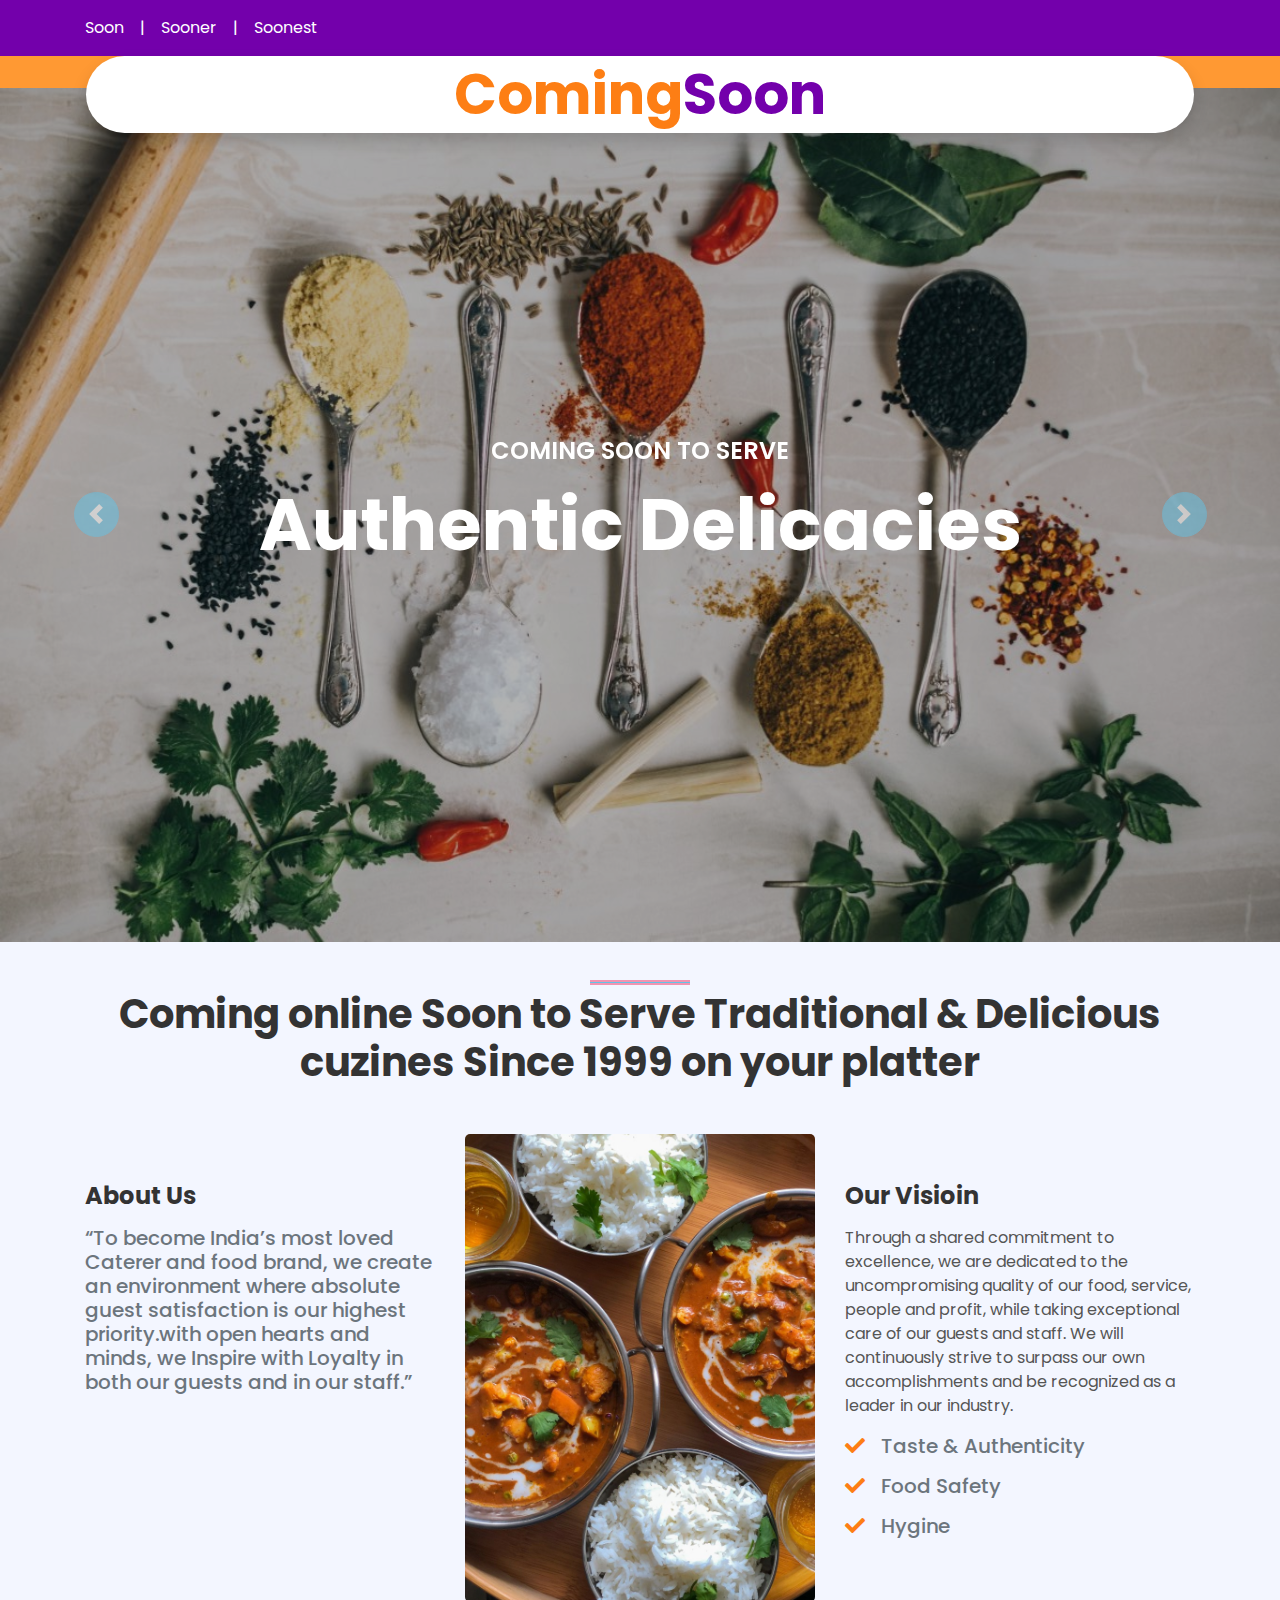
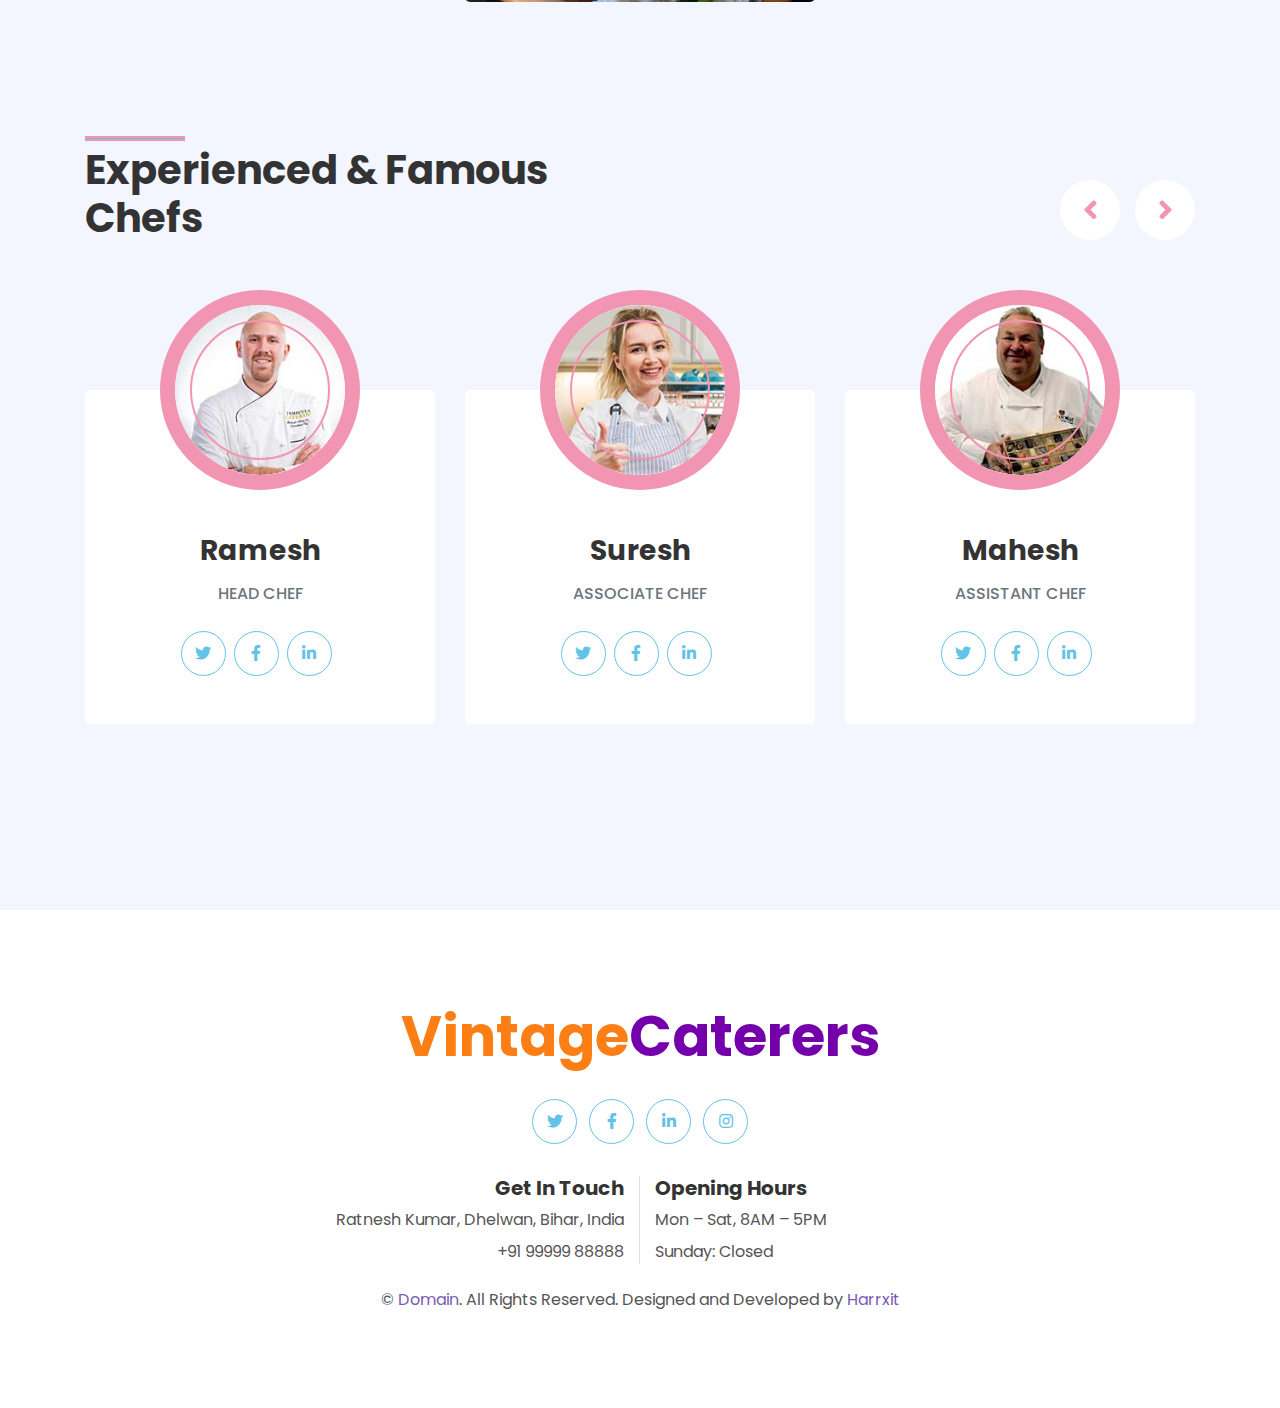
<file: index.html>
<!DOCTYPE html>
<html lang="en">

<head>
    <meta charset="utf-8">
    <title>Vintage Caterers - let us make you perfect host...आइए हम आपको पूर्ण मेजबान बनाते हैं</title>


    <!-- Favicon -->
    <link href="img/favicon.ico" rel="icon">

    <!-- Google Web Fonts -->
    <link rel="preconnect" href="https://fonts.gstatic.com">
    <link href="https://fonts.googleapis.com/css2?family=Poppins:wght@400;500;600;700&display=swap" rel="stylesheet">

    <!-- Font Awesome -->
    <link href="https://cdnjs.cloudflare.com/ajax/libs/font-awesome/5.10.0/css/all.min.css" rel="stylesheet">

    <!-- Libraries Stylesheet -->
    <link href="lib/owlcarousel/assets/owl.carousel.min.css" rel="stylesheet">
    <link href="lib/lightbox/css/lightbox.min.css" rel="stylesheet">

    <!-- Customized Bootstrap Stylesheet -->
    <link href="css/style.css" rel="stylesheet">
</head>

<body>
    <!-- Topbar Start -->
    <div class="container-fluid bg-primary py-3 d-none d-md-block">
        <div class="container">
            <div class="row">
                <div class="col-md-6 text-center text-lg-left mb-2 mb-lg-0">
                    <div class="d-inline-flex align-items-center">
                        <a class="text-white pr-3" href=""> Soon</a>
                        <span class="text-white">|</span>
                        <a class="text-white px-3" href=""> Sooner</a>
                        <span class="text-white">|</span>
                        <a class="text-white pl-3" href="">Soonest </a>
                    </div>
                </div>
                <!-- <div class="col-md-6 text-center text-lg-right">
                    <div class="d-inline-flex align-items-center">
                        <a class="text-white px-3" href="">
                            <i class="fab fa-facebook-f"></i>
                        </a>
                        <a class="text-white px-3" href="">
                            <i class="fab fa-twitter"></i>
                        </a>
                        <a class="text-white px-3" href="">
                            <i class="fab fa-linkedin-in"></i>
                        </a>
                        <a class="text-white px-3" href="">
                            <i class="fab fa-instagram"></i>
                        </a>
                        <a class="text-white pl-3" href="">
                            <i class="fab fa-youtube"></i>
                        </a>
                    </div>
                </div> -->
            </div>
        </div>
    </div>
    <!-- Topbar End -->


    <!-- Navbar Start -->
    <div class="container-fluid position-relative nav-bar p-0">
        <div class="container-lg position-relative p-0 px-lg-3" style="z-index: 9;">
            <nav class="navbar navbar-expand-lg bg-white navbar-light shadow p-lg-0">
                <a href="ComingSoon.html" class="navbar-brand d-block d-lg-none">
                    <h1 class="m-0 display-4 text-primary"><span class="text-secondary">Vintage</span>Caterers</h1>
                </a>
                <!-- <button type="button" class="navbar-toggler" data-toggle="collapse" data-target="#navbarCollapse">
                    <span class="navbar-toggler-icon"></span> -->
                </button>
                <div class="collapse navbar-collapse justify-content-between" id="navbarCollapse">
                    <div class="navbar-nav ml-auto py-0">
                        <a href="" class="nav-item nav-link"> </a>
                        <a href="" class="nav-item nav-link active"> </a>
                        <a href="" class="nav-item nav-link"> </a>
                    </div>
                    <a href="ComingSoon.html" class="navbar-brand mx-5 d-none d-lg-block">
                        <h1 class="m-0 display-4 text-primary"><span class="text-secondary">Coming</span>Soon</h1>
                    </a>
                    <div class="navbar-nav mr-auto py-0">
                        <a href="" class="nav-item nav-link"> </a>
                        <a href="" class="nav-item nav-link"> </a>
                        <a href="" class="nav-item nav-link"> </a>
                    </div>
                </div>
            </nav>
        </div>
    </div>
    <!-- Navbar End -->


    <!-- Header Start
    <div class="jumbotron jumbotron-fluid page-header" style="margin-bottom: 90px;">
        <div class="container text-center py-5">
            <h1 class="text-white display-3 mt-lg-5"> </h1>
            <div class="d-inline-flex align-items-center text-white">
                <p class="m-0">
                    <a class="text-white" href=""> </a>
                </p>
                <i class="fa fa-circle px-3"></i>
                <p class="m-0">
                    <a class="text-white" href="">" Coming Soon !!! "</a>
                </p>
            </div>
        </div>
    </div>
    Header End -->
    <!-- Carousel Start -->
    <div class="container-fluid p-0 mb-0 pb-0">
        <div id="header-carousel" class="carousel slide" data-ride="carousel">
            <div class="carousel-inner">
                <div class="carousel-item active">
                    <img class="w-100" src="img/carousel-1.jpg" alt="Image">
                    <div class="carousel-caption d-flex flex-column align-items-center justify-content-center">
                        <div class="p-3" style="max-width: 900px;">
                            <h4 class="text-white text-uppercase mb-md-3">Coming soon to Serve</h4>
                            <h1 class="display-3 text-white mb-md-4">Authentic Delicacies</h1>
                            <!-- <a href="about.html" class="btn btn-primary py-md-3 px-md-5 mt-2">Learn More</a> -->
                        </div>
                    </div>
                </div>
                <div class="carousel-item">
                    <img class="w-100" src="img/carousel-2.jpg" alt="Image">
                    <div class="carousel-caption d-flex flex-column align-items-center justify-content-center">
                        <div class="p-3" style="max-width: 900px;">
                            <h4 class="text-white text-uppercase mb-md-3">Coming soon to Serve</h4>
                            <h1 class="display-3 text-white mb-md-4">Personalized Cuzines</h1>
                            <!-- <a href="about.html" class="btn btn-primary py-md-3 px-md-5 mt-2">Learn More</a> -->
                        </div>
                    </div>
                </div>
            </div>
            <a class="carousel-control-prev" href="#header-carousel" data-slide="prev">
                <div class="btn btn-secondary px-0" style="width: 45px; height: 45px;">
                    <span class="carousel-control-prev-icon mb-n1"></span>
                </div>
            </a>
            <a class="carousel-control-next" href="#header-carousel" data-slide="next">
                <div class="btn btn-secondary px-0" style="width: 45px; height: 45px;">
                    <span class="carousel-control-next-icon mb-n1"></span>
                </div>
            </a>
        </div>
    </div>
    <!-- Carousel End -->

    <!-- About Start -->
    <div class="container-fluid py-0">
        <div class="container py-5">
            <div class="row justify-content-center">
                <div class="">
                    <h1 class="section-title position-relative text-center mb-5">Coming online Soon to Serve Traditional & Delicious cuzines Since 1999 on your platter</h1>
                </div>
            </div>
            <div class="row">
                <div class="col-lg-4 py-5">
                    <h4 class="font-weight-bold mb-3">About Us</h4>
                    <h5 class="text-muted mb-3">“To become India’s most loved Caterer and food brand, we create an environment where absolute guest satisfaction is our highest priority.with open hearts and minds, we Inspire with Loyalty in both our guests and in our staff.”</p>
                        <!-- <a href="" class="btn btn-secondary mt-2"></a> -->
                </div>
                <div class="col-lg-4" style="min-height: 400px;">
                    <div class="position-relative h-100 rounded overflow-hidden">
                        <img class="position-absolute w-100 h-100" src="img/about.jpg" style="object-fit: cover;">
                    </div>
                </div>
                <div class="col-lg-4 py-5">
                    <h4 class="font-weight-bold mb-3">Our Visioin</h4>
                    <p>Through a shared commitment to excellence, we are dedicated to the uncompromising quality of our food, service, people and profit, while taking exceptional care of our guests and staff. We will continuously strive to surpass our own
                        accomplishments and be recognized as a leader in our industry.</p>
                    <h5 class="text-muted mb-3"><i class="fa fa-check text-secondary mr-3"></i>Taste & Authenticity</h5>
                    <h5 class="text-muted mb-3"><i class="fa fa-check text-secondary mr-3"></i>Food Safety</h5>
                    <h5 class="text-muted mb-3"><i class="fa fa-check text-secondary mr-3"></i>Hygine</h5>
                    <!-- <a href="" class="btn btn-primary mt-2">Learn More</a> -->
                </div>
            </div>
        </div>
    </div>
    <!-- About End -->


    <!-- Team Start -->
    <div class="container-fluid py-5">
        <div class="container py-5">
            <div class="row">
                <div class="col-lg-6">
                    <h1 class="section-title position-relative mb-5">Experienced & Famous Chefs</h1>
                </div>
                <div class="col-lg-6 mb-5 mb-lg-0 pb-5 pb-lg-0"></div>
            </div>
            <div class="row">
                <div class="col-12">
                    <div class="owl-carousel team-carousel">
                        <div class="team-item">
                            <div class="team-img mx-auto">
                                <img class="rounded-circle w-100 h-100" src="img/team-1.jpg" style="object-fit: cover;">
                            </div>
                            <div class="position-relative text-center bg-light rounded px-4 py-5" style="margin-top: -100px;">
                                <h3 class="font-weight-bold mt-5 mb-3 pt-5">Ramesh</h3>
                                <h6 class="text-uppercase text-muted mb-4">Head Chef</h6>
                                <div class="d-flex justify-content-center pt-1">
                                    <a class="btn btn-outline-secondary btn-social mr-2" href="#"><i class="fab fa-twitter"></i></a>
                                    <a class="btn btn-outline-secondary btn-social mr-2" href="#"><i class="fab fa-facebook-f"></i></a>
                                    <a class="btn btn-outline-secondary btn-social mr-2" href="#"><i class="fab fa-linkedin-in"></i></a>
                                </div>
                            </div>
                        </div>
                        <div class="team-item">
                            <div class="team-img mx-auto">
                                <img class="rounded-circle w-100 h-100" src="img/team-2.jpg" style="object-fit: cover;">
                            </div>
                            <div class="position-relative text-center bg-light rounded px-4 py-5" style="margin-top: -100px;">
                                <h3 class="font-weight-bold mt-5 mb-3 pt-5">Suresh</h3>
                                <h6 class="text-uppercase text-muted mb-4">Associate chef</h6>
                                <div class="d-flex justify-content-center pt-1">
                                    <a class="btn btn-outline-secondary btn-social mr-2" href="#"><i class="fab fa-twitter"></i></a>
                                    <a class="btn btn-outline-secondary btn-social mr-2" href="#"><i class="fab fa-facebook-f"></i></a>
                                    <a class="btn btn-outline-secondary btn-social mr-2" href="#"><i class="fab fa-linkedin-in"></i></a>
                                </div>
                            </div>
                        </div>
                        <div class="team-item">
                            <div class="team-img mx-auto">
                                <img class="rounded-circle w-100 h-100" src="img/team-3.jpg" style="object-fit: cover;">
                            </div>
                            <div class="position-relative text-center bg-light rounded px-4 py-5" style="margin-top: -100px;">
                                <h3 class="font-weight-bold mt-5 mb-3 pt-5">Mahesh</h3>
                                <h6 class="text-uppercase text-muted mb-4">Assistant chef</h6>
                                <div class="d-flex justify-content-center pt-1">
                                    <a class="btn btn-outline-secondary btn-social mr-2" href="#"><i class="fab fa-twitter"></i></a>
                                    <a class="btn btn-outline-secondary btn-social mr-2" href="#"><i class="fab fa-facebook-f"></i></a>
                                    <a class="btn btn-outline-secondary btn-social mr-2" href="#"><i class="fab fa-linkedin-in"></i></a>
                                </div>
                            </div>
                        </div>
                        <div class="team-item">
                            <div class="team-img mx-auto">
                                <img class="rounded-circle w-100 h-100" src="img/team-4.jpg" style="object-fit: cover;">
                            </div>
                            <div class="position-relative text-center bg-light rounded px-4 py-5" style="margin-top: -100px;">
                                <h3 class="font-weight-bold mt-5 mb-3 pt-5">Brahmesh</h3>
                                <h6 class="text-uppercase text-muted mb-4">Trainee chef</h6>
                                <div class="d-flex justify-content-center pt-1">
                                    <a class="btn btn-outline-secondary btn-social mr-2" href="#"><i class="fab fa-twitter"></i></a>
                                    <a class="btn btn-outline-secondary btn-social mr-2" href="#"><i class="fab fa-facebook-f"></i></a>
                                    <a class="btn btn-outline-secondary btn-social mr-2" href="#"><i class="fab fa-linkedin-in"></i></a>
                                </div>
                            </div>
                        </div>
                    </div>
                </div>
            </div>
        </div>
    </div>
    <!-- Team End -->


    <!-- Footer Start -->
    <div class="container-fluid footer bg-light py-5" style="margin-top: 90px;">
        <div class="container text-center py-5">
            <div class="row">
                <div class="col-12 mb-4">
                    <a href="index.html" class="navbar-brand m-0">
                        <h1 class="m-0 mt-n2 display-4 text-primary"><span class="text-secondary">Vintage</span>Caterers</h1>
                    </a>
                </div>
                <div class="col-12 mb-4">
                    <a class="btn btn-outline-secondary btn-social mr-2" href="#"><i class="fab fa-twitter"></i></a>
                    <a class="btn btn-outline-secondary btn-social mr-2" href="#"><i class="fab fa-facebook-f"></i></a>
                    <a class="btn btn-outline-secondary btn-social mr-2" href="#"><i class="fab fa-linkedin-in"></i></a>
                    <a class="btn btn-outline-secondary btn-social" href="#"><i class="fab fa-instagram"></i></a>
                </div>
                <div class="col-12 mt-2 mb-4">
                    <div class="row">
                        <div class="col-sm-6 text-center text-sm-right border-right mb-3 mb-sm-0">
                            <h5 class="font-weight-bold mb-2">Get In Touch</h5>
                            <p class="mb-2">Ratnesh Kumar, Dhelwan, Bihar, India</p>
                            <p class="mb-0">+91 99999 88888</p>
                        </div>
                        <div class="col-sm-6 text-center text-sm-left">
                            <h5 class="font-weight-bold mb-2">Opening Hours</h5>
                            <p class="mb-2">Mon – Sat, 8AM – 5PM</p>
                            <p class="mb-0">Sunday: Closed</p>
                        </div>
                    </div>
                </div>
                <div class="col-12">
                    <p class="m-0">&copy; <a href="https://domains.google/intl/en_in/?gclid=Cj0KCQiAqOucBhDrARIsAPCQL1ZShm7_ouUzZ4f6RekyOozggjQsFTZD_SGzygGRFP1WwlSQhMd7DtQaAqKbEALw_wcB&gclsrc=aw.ds">Domain</a>. All Rights Reserved. Designed and Developed by <a href="https://github.com/harrxit"
                            target="_blank " rel="noopener noreferrer ">Harrxit</a>
                    </p>
                </div>
            </div>
        </div>
    </div>
    <!-- Footer End -->


    <!-- Back to Top -->
    <a href="# " class="btn btn-secondary px-2 back-to-top "><i class="fa fa-angle-double-up "></i></a>


    <!-- JavaScript Libraries -->
    <script src="https://code.jquery.com/jquery-3.4.1.min.js "></script>
    <script src="https://stackpath.bootstrapcdn.com/bootstrap/4.4.1/js/bootstrap.bundle.min.js "></script>
    <script src="lib/easing/easing.min.js "></script>
    <script src="lib/waypoints/waypoints.min.js "></script>
    <script src="lib/owlcarousel/owl.carousel.min.js "></script>
    <script src="lib/isotope/isotope.pkgd.min.js "></script>
    <script src="lib/lightbox/js/lightbox.min.js "></script>

    <!-- Contact Javascript File -->
    <script src="mail/jqBootstrapValidation.min.js "></script>
    <script src="mail/contact.js "></script>

    <!-- Template Javascript -->
    <script src="js/main.js "></script>
</body>

</html>
</file>
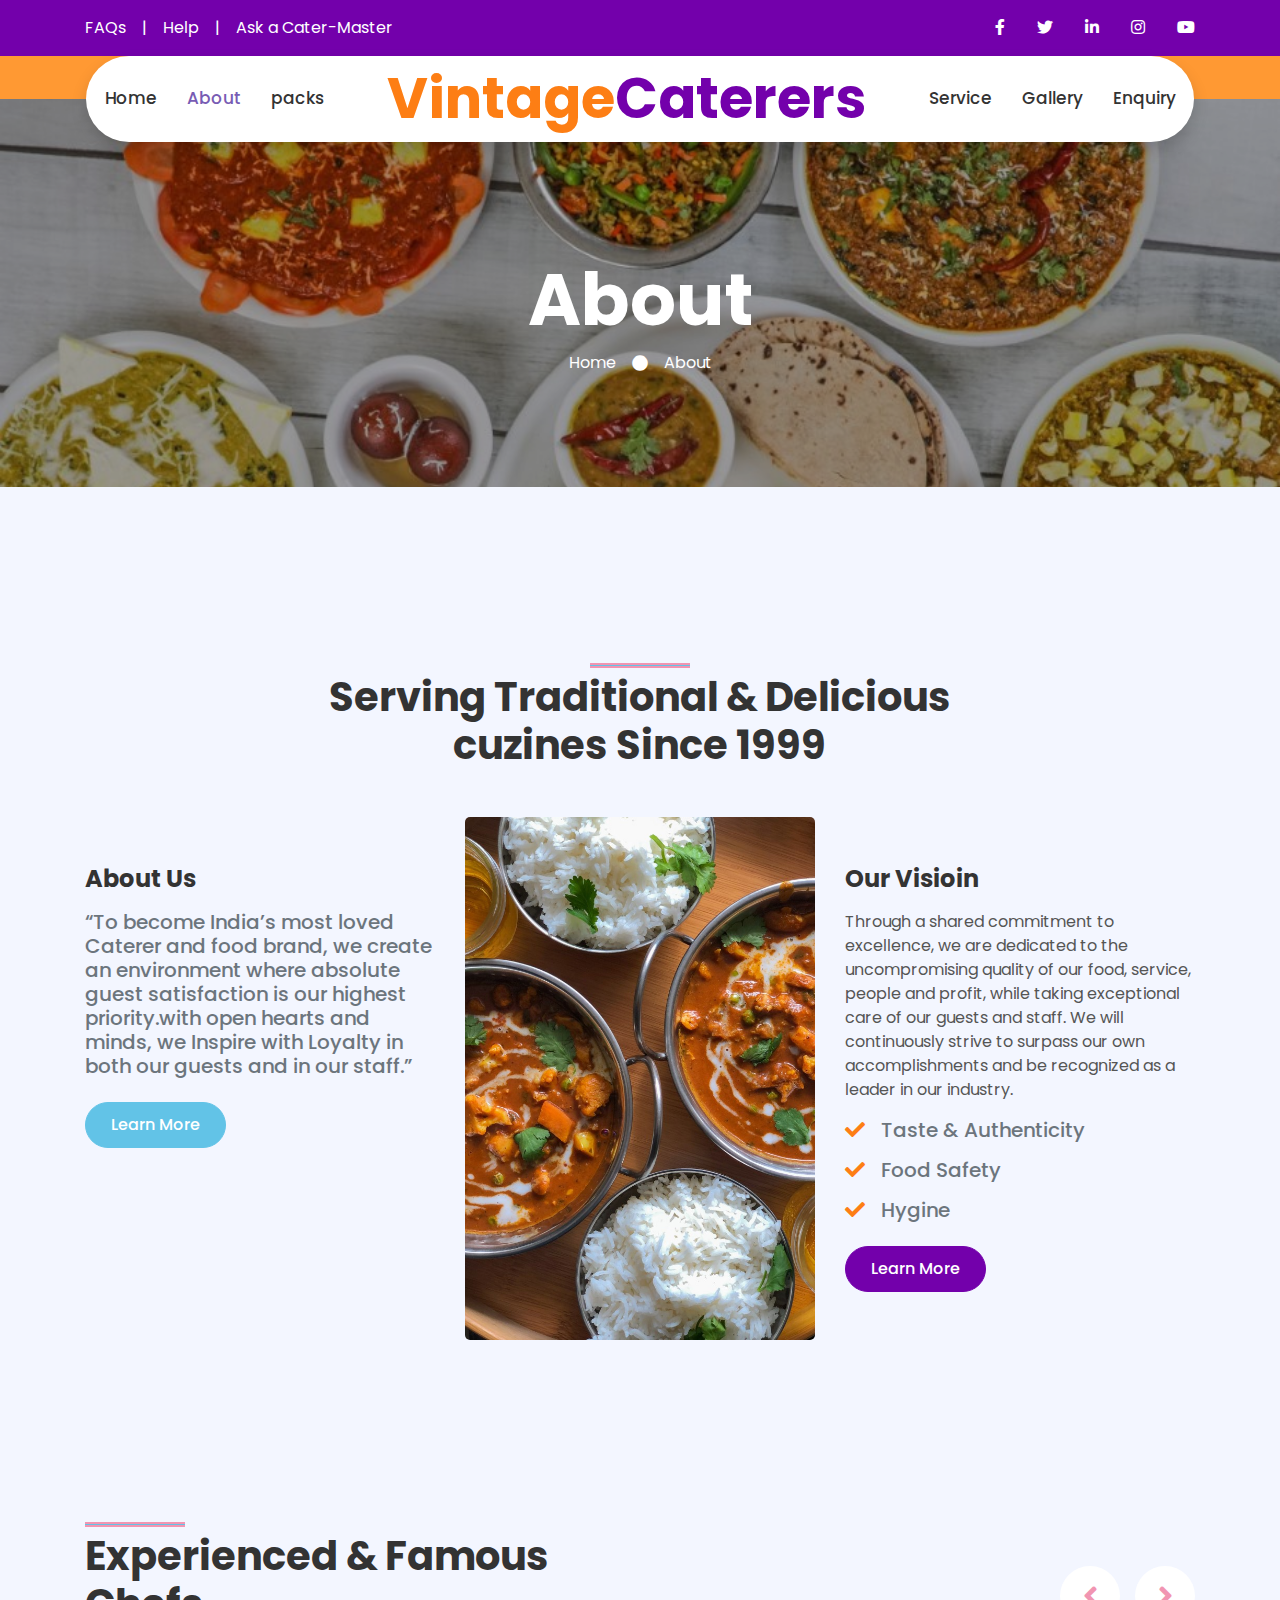
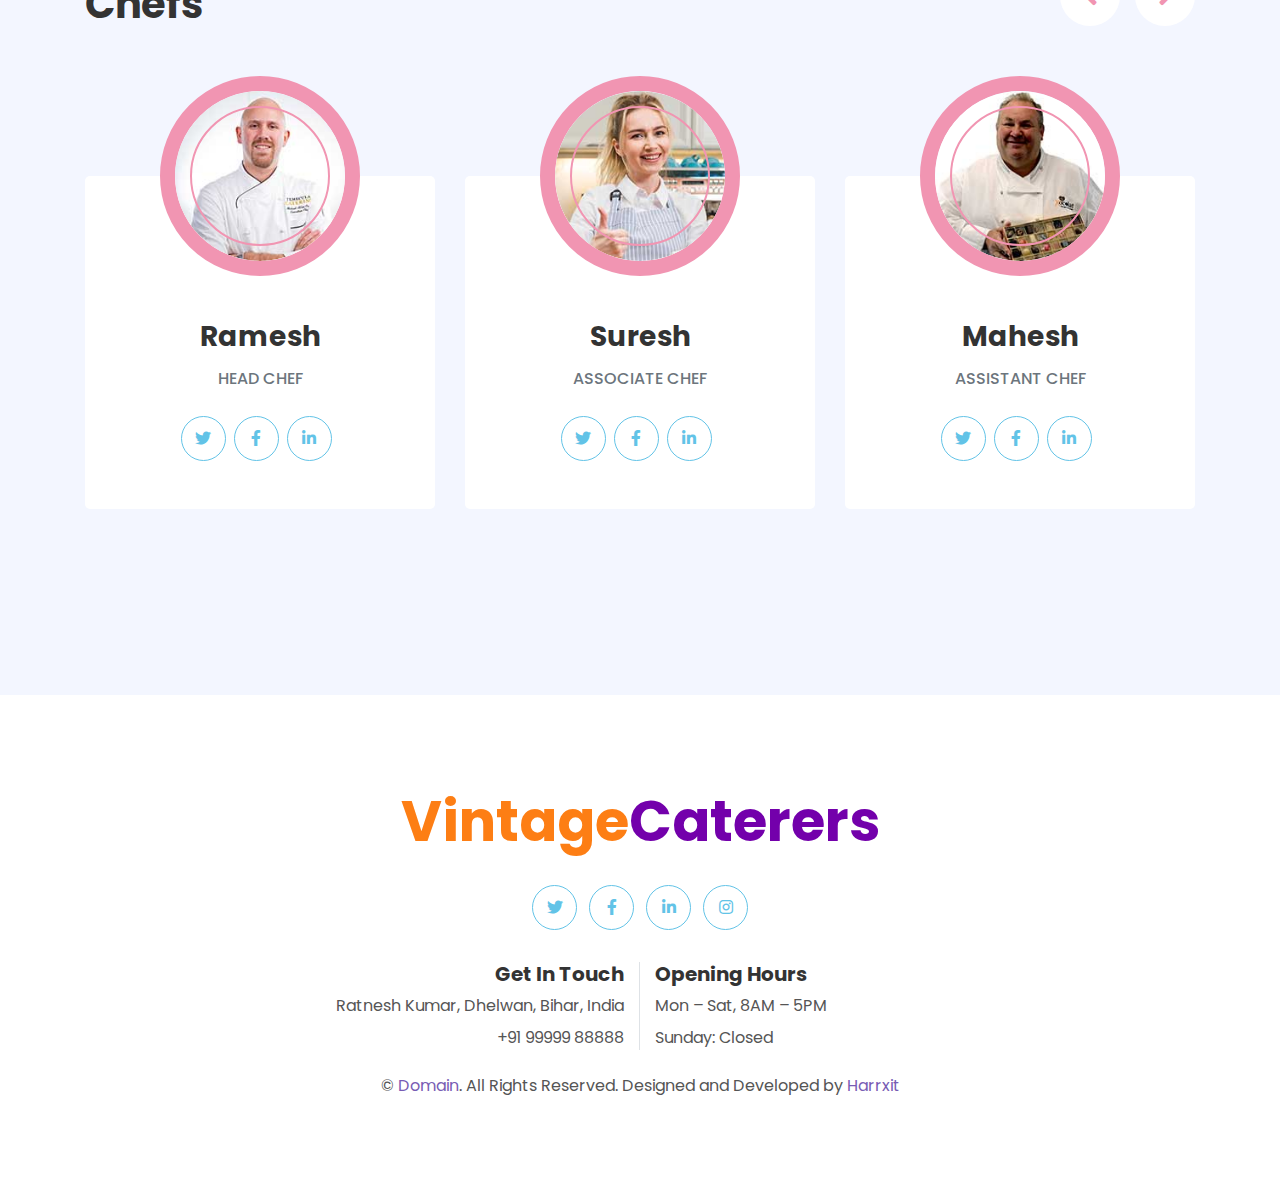
<file: about.html>
<!DOCTYPE html>
<html lang="en">

<head>
    <meta charset="utf-8">
    <title>Vintage Caterers - let us make you perfect host...आइए हम आपको पूर्ण मेजबान बनाते हैं</title>


    <!-- Favicon -->
    <link href="img/favicon.ico" rel="icon">

    <!-- Google Web Fonts -->
    <link rel="preconnect" href="https://fonts.gstatic.com">
    <link href="https://fonts.googleapis.com/css2?family=Poppins:wght@400;500;600;700&display=swap" rel="stylesheet">

    <!-- Font Awesome -->
    <link href="https://cdnjs.cloudflare.com/ajax/libs/font-awesome/5.10.0/css/all.min.css" rel="stylesheet">

    <!-- Libraries Stylesheet -->
    <link href="lib/owlcarousel/assets/owl.carousel.min.css" rel="stylesheet">
    <link href="lib/lightbox/css/lightbox.min.css" rel="stylesheet">

    <!-- Customized Bootstrap Stylesheet -->
    <link href="css/style.css" rel="stylesheet">
</head>

<body>
    <!-- Topbar Start -->
    <div class="container-fluid bg-primary py-3 d-none d-md-block">
        <div class="container">
            <div class="row">
                <div class="col-md-6 text-center text-lg-left mb-2 mb-lg-0">
                    <div class="d-inline-flex align-items-center">
                        <a class="text-white pr-3" href="faq.html">FAQs</a>
                        <span class="text-white">|</span>
                        <a class="text-white px-3" href="">Help</a>
                        <span class="text-white">|</span>
                        <a class="text-white pl-3" href="wa.me/9999988888">Ask a Cater-Master</a>
                    </div>
                </div>
                <div class="col-md-6 text-center text-lg-right">
                    <div class="d-inline-flex align-items-center">
                        <a class="text-white px-3" href="">
                            <i class="fab fa-facebook-f"></i>
                        </a>
                        <a class="text-white px-3" href="">
                            <i class="fab fa-twitter"></i>
                        </a>
                        <a class="text-white px-3" href="">
                            <i class="fab fa-linkedin-in"></i>
                        </a>
                        <a class="text-white px-3" href="">
                            <i class="fab fa-instagram"></i>
                        </a>
                        <a class="text-white pl-3" href="">
                            <i class="fab fa-youtube"></i>
                        </a>
                    </div>
                </div>
            </div>
        </div>
    </div>
    <!-- Topbar End -->


    <!-- Navbar Start -->
    <div class="container-fluid position-relative nav-bar p-0">
        <div class="container-lg position-relative p-0 px-lg-3" style="z-index: 9;">
            <nav class="navbar navbar-expand-lg bg-white navbar-light shadow p-lg-0">
                <a href="index.html" class="navbar-brand d-block d-lg-none">
                    <h1 class="m-0 display-4 text-primary"><span class="text-secondary">Vintage</span>Caterers</h1>
                </a>
                <button type="button" class="navbar-toggler" data-toggle="collapse" data-target="#navbarCollapse">
                    <span class="navbar-toggler-icon"></span>
                </button>
                <div class="collapse navbar-collapse justify-content-between" id="navbarCollapse">
                    <div class="navbar-nav ml-auto py-0">
                        <a href="index.html" class="nav-item nav-link">Home</a>
                        <a href="about.html" class="nav-item nav-link active">About</a>
                        <a href="product.html" class="nav-item nav-link">packs</a>
                    </div>
                    <a href="index.html" class="navbar-brand mx-5 d-none d-lg-block">
                        <h1 class="m-0 display-4 text-primary"><span class="text-secondary">Vintage</span>Caterers</h1>
                    </a>
                    <div class="navbar-nav mr-auto py-0">
                        <a href="service.html" class="nav-item nav-link">Service</a>
                        <a href="gallery.html" class="nav-item nav-link">Gallery</a>
                        <a href="contact.html" class="nav-item nav-link">Enquiry</a>
                    </div>
                </div>
            </nav>
        </div>
    </div>
    <!-- Navbar End -->


    <!-- Header Start -->
    <div class="jumbotron jumbotron-fluid page-header" style="margin-bottom: 90px;">
        <div class="container text-center py-5">
            <h1 class="text-white display-3 mt-lg-5">About</h1>
            <div class="d-inline-flex align-items-center text-white">
                <p class="m-0"><a class="text-white" href="">Home</a></p>
                <i class="fa fa-circle px-3"></i>
                <p class="m-0">
                    <a class="text-white" href="">About</a></p>
            </div>
        </div>
    </div>
    <!-- Header End -->


    <!-- About Start -->
    <div class="container-fluid py-5">
        <div class="container py-5">
            <div class="row justify-content-center">
                <div class="col-lg-7">
                    <h1 class="section-title position-relative text-center mb-5">Serving Traditional & Delicious cuzines Since 1999</h1>
                </div>
            </div>
            <div class="row">
                <div class="col-lg-4 py-5">
                    <h4 class="font-weight-bold mb-3">About Us</h4>
                    <h5 class="text-muted mb-3">“To become India’s most loved Caterer and food brand, we create an environment where absolute guest satisfaction is our highest priority.with open hearts and minds, we Inspire with Loyalty in both our guests and in our staff.”</p>
                        <a href="" class="btn btn-secondary mt-2">Learn More</a>
                </div>
                <div class="col-lg-4" style="min-height: 400px;">
                    <div class="position-relative h-100 rounded overflow-hidden">
                        <img class="position-absolute w-100 h-100" src="img/about.jpg" style="object-fit: cover;">
                    </div>
                </div>
                <div class="col-lg-4 py-5">
                    <h4 class="font-weight-bold mb-3">Our Visioin</h4>
                    <p>Through a shared commitment to excellence, we are dedicated to the uncompromising quality of our food, service, people and profit, while taking exceptional care of our guests and staff. We will continuously strive to surpass our own
                        accomplishments and be recognized as a leader in our industry.</p>
                    <h5 class="text-muted mb-3"><i class="fa fa-check text-secondary mr-3"></i>Taste & Authenticity</h5>
                    <h5 class="text-muted mb-3"><i class="fa fa-check text-secondary mr-3"></i>Food Safety</h5>
                    <h5 class="text-muted mb-3"><i class="fa fa-check text-secondary mr-3"></i>Hygine</h5>
                    <a href="" class="btn btn-primary mt-2">Learn More</a>
                </div>
            </div>
        </div>
    </div>
    <!-- About End -->


    <!-- Team Start -->
    <div class="container-fluid py-5">
        <div class="container py-5">
            <div class="row">
                <div class="col-lg-6">
                    <h1 class="section-title position-relative mb-5">Experienced & Famous Chefs</h1>
                </div>
                <div class="col-lg-6 mb-5 mb-lg-0 pb-5 pb-lg-0"></div>
            </div>
            <div class="row">
                <div class="col-12">
                    <div class="owl-carousel team-carousel">
                        <div class="team-item">
                            <div class="team-img mx-auto">
                                <img class="rounded-circle w-100 h-100" src="img/team-1.jpg" style="object-fit: cover;">
                            </div>
                            <div class="position-relative text-center bg-light rounded px-4 py-5" style="margin-top: -100px;">
                                <h3 class="font-weight-bold mt-5 mb-3 pt-5">Ramesh</h3>
                                <h6 class="text-uppercase text-muted mb-4">Head Chef</h6>
                                <div class="d-flex justify-content-center pt-1">
                                    <a class="btn btn-outline-secondary btn-social mr-2" href="#"><i class="fab fa-twitter"></i></a>
                                    <a class="btn btn-outline-secondary btn-social mr-2" href="#"><i class="fab fa-facebook-f"></i></a>
                                    <a class="btn btn-outline-secondary btn-social mr-2" href="#"><i class="fab fa-linkedin-in"></i></a>
                                </div>
                            </div>
                        </div>
                        <div class="team-item">
                            <div class="team-img mx-auto">
                                <img class="rounded-circle w-100 h-100" src="img/team-2.jpg" style="object-fit: cover;">
                            </div>
                            <div class="position-relative text-center bg-light rounded px-4 py-5" style="margin-top: -100px;">
                                <h3 class="font-weight-bold mt-5 mb-3 pt-5">Suresh</h3>
                                <h6 class="text-uppercase text-muted mb-4">Associate chef</h6>
                                <div class="d-flex justify-content-center pt-1">
                                    <a class="btn btn-outline-secondary btn-social mr-2" href="#"><i class="fab fa-twitter"></i></a>
                                    <a class="btn btn-outline-secondary btn-social mr-2" href="#"><i class="fab fa-facebook-f"></i></a>
                                    <a class="btn btn-outline-secondary btn-social mr-2" href="#"><i class="fab fa-linkedin-in"></i></a>
                                </div>
                            </div>
                        </div>
                        <div class="team-item">
                            <div class="team-img mx-auto">
                                <img class="rounded-circle w-100 h-100" src="img/team-3.jpg" style="object-fit: cover;">
                            </div>
                            <div class="position-relative text-center bg-light rounded px-4 py-5" style="margin-top: -100px;">
                                <h3 class="font-weight-bold mt-5 mb-3 pt-5">Mahesh</h3>
                                <h6 class="text-uppercase text-muted mb-4">Assistant chef</h6>
                                <div class="d-flex justify-content-center pt-1">
                                    <a class="btn btn-outline-secondary btn-social mr-2" href="#"><i class="fab fa-twitter"></i></a>
                                    <a class="btn btn-outline-secondary btn-social mr-2" href="#"><i class="fab fa-facebook-f"></i></a>
                                    <a class="btn btn-outline-secondary btn-social mr-2" href="#"><i class="fab fa-linkedin-in"></i></a>
                                </div>
                            </div>
                        </div>
                        <div class="team-item">
                            <div class="team-img mx-auto">
                                <img class="rounded-circle w-100 h-100" src="img/team-4.jpg" style="object-fit: cover;">
                            </div>
                            <div class="position-relative text-center bg-light rounded px-4 py-5" style="margin-top: -100px;">
                                <h3 class="font-weight-bold mt-5 mb-3 pt-5">Brahmesh</h3>
                                <h6 class="text-uppercase text-muted mb-4">Trainee chef</h6>
                                <div class="d-flex justify-content-center pt-1">
                                    <a class="btn btn-outline-secondary btn-social mr-2" href="#"><i class="fab fa-twitter"></i></a>
                                    <a class="btn btn-outline-secondary btn-social mr-2" href="#"><i class="fab fa-facebook-f"></i></a>
                                    <a class="btn btn-outline-secondary btn-social mr-2" href="#"><i class="fab fa-linkedin-in"></i></a>
                                </div>
                            </div>
                        </div>
                    </div>
                </div>
            </div>
        </div>
    </div>
    <!-- Team End -->


    <!-- Footer Start -->
    <div class="container-fluid footer bg-light py-5" style="margin-top: 90px;">
        <div class="container text-center py-5">
            <div class="row">
                <div class="col-12 mb-4">
                    <a href="index.html" class="navbar-brand m-0">
                        <h1 class="m-0 mt-n2 display-4 text-primary"><span class="text-secondary">Vintage</span>Caterers</h1>
                    </a>
                </div>
                <div class="col-12 mb-4">
                    <a class="btn btn-outline-secondary btn-social mr-2" href="#"><i class="fab fa-twitter"></i></a>
                    <a class="btn btn-outline-secondary btn-social mr-2" href="#"><i class="fab fa-facebook-f"></i></a>
                    <a class="btn btn-outline-secondary btn-social mr-2" href="#"><i class="fab fa-linkedin-in"></i></a>
                    <a class="btn btn-outline-secondary btn-social" href="#"><i class="fab fa-instagram"></i></a>
                </div>
                <div class="col-12 mt-2 mb-4">
                    <div class="row">
                        <div class="col-sm-6 text-center text-sm-right border-right mb-3 mb-sm-0">
                            <h5 class="font-weight-bold mb-2">Get In Touch</h5>
                            <p class="mb-2">Ratnesh Kumar, Dhelwan, Bihar, India</p>
                            <p class="mb-0">+91 99999 88888</p>
                        </div>
                        <div class="col-sm-6 text-center text-sm-left">
                            <h5 class="font-weight-bold mb-2">Opening Hours</h5>
                            <p class="mb-2">Mon – Sat, 8AM – 5PM</p>
                            <p class="mb-0">Sunday: Closed</p>
                        </div>
                    </div>
                </div>
                <div class="col-12">
                    <p class="m-0">&copy; <a href="https://domains.google/intl/en_in/?gclid=Cj0KCQiAqOucBhDrARIsAPCQL1ZShm7_ouUzZ4f6RekyOozggjQsFTZD_SGzygGRFP1WwlSQhMd7DtQaAqKbEALw_wcB&gclsrc=aw.ds">Domain</a>. All Rights Reserved. Designed and Developed by <a href="https://github.com/harrxit"
                            target="_blank " rel="noopener noreferrer ">Harrxit</a>
                    </p>
                </div>
            </div>
        </div>
    </div>
    <!-- Footer End -->


    <!-- Back to Top -->
    <a href="# " class="btn btn-secondary px-2 back-to-top "><i class="fa fa-angle-double-up "></i></a>


    <!-- JavaScript Libraries -->
    <script src="https://code.jquery.com/jquery-3.4.1.min.js "></script>
    <script src="https://stackpath.bootstrapcdn.com/bootstrap/4.4.1/js/bootstrap.bundle.min.js "></script>
    <script src="lib/easing/easing.min.js "></script>
    <script src="lib/waypoints/waypoints.min.js "></script>
    <script src="lib/owlcarousel/owl.carousel.min.js "></script>
    <script src="lib/isotope/isotope.pkgd.min.js "></script>
    <script src="lib/lightbox/js/lightbox.min.js "></script>

    <!-- Contact Javascript File -->
    <script src="mail/jqBootstrapValidation.min.js "></script>
    <script src="mail/contact.js "></script>

    <!-- Template Javascript -->
    <script src="js/main.js "></script>
</body>

</html>
</file>
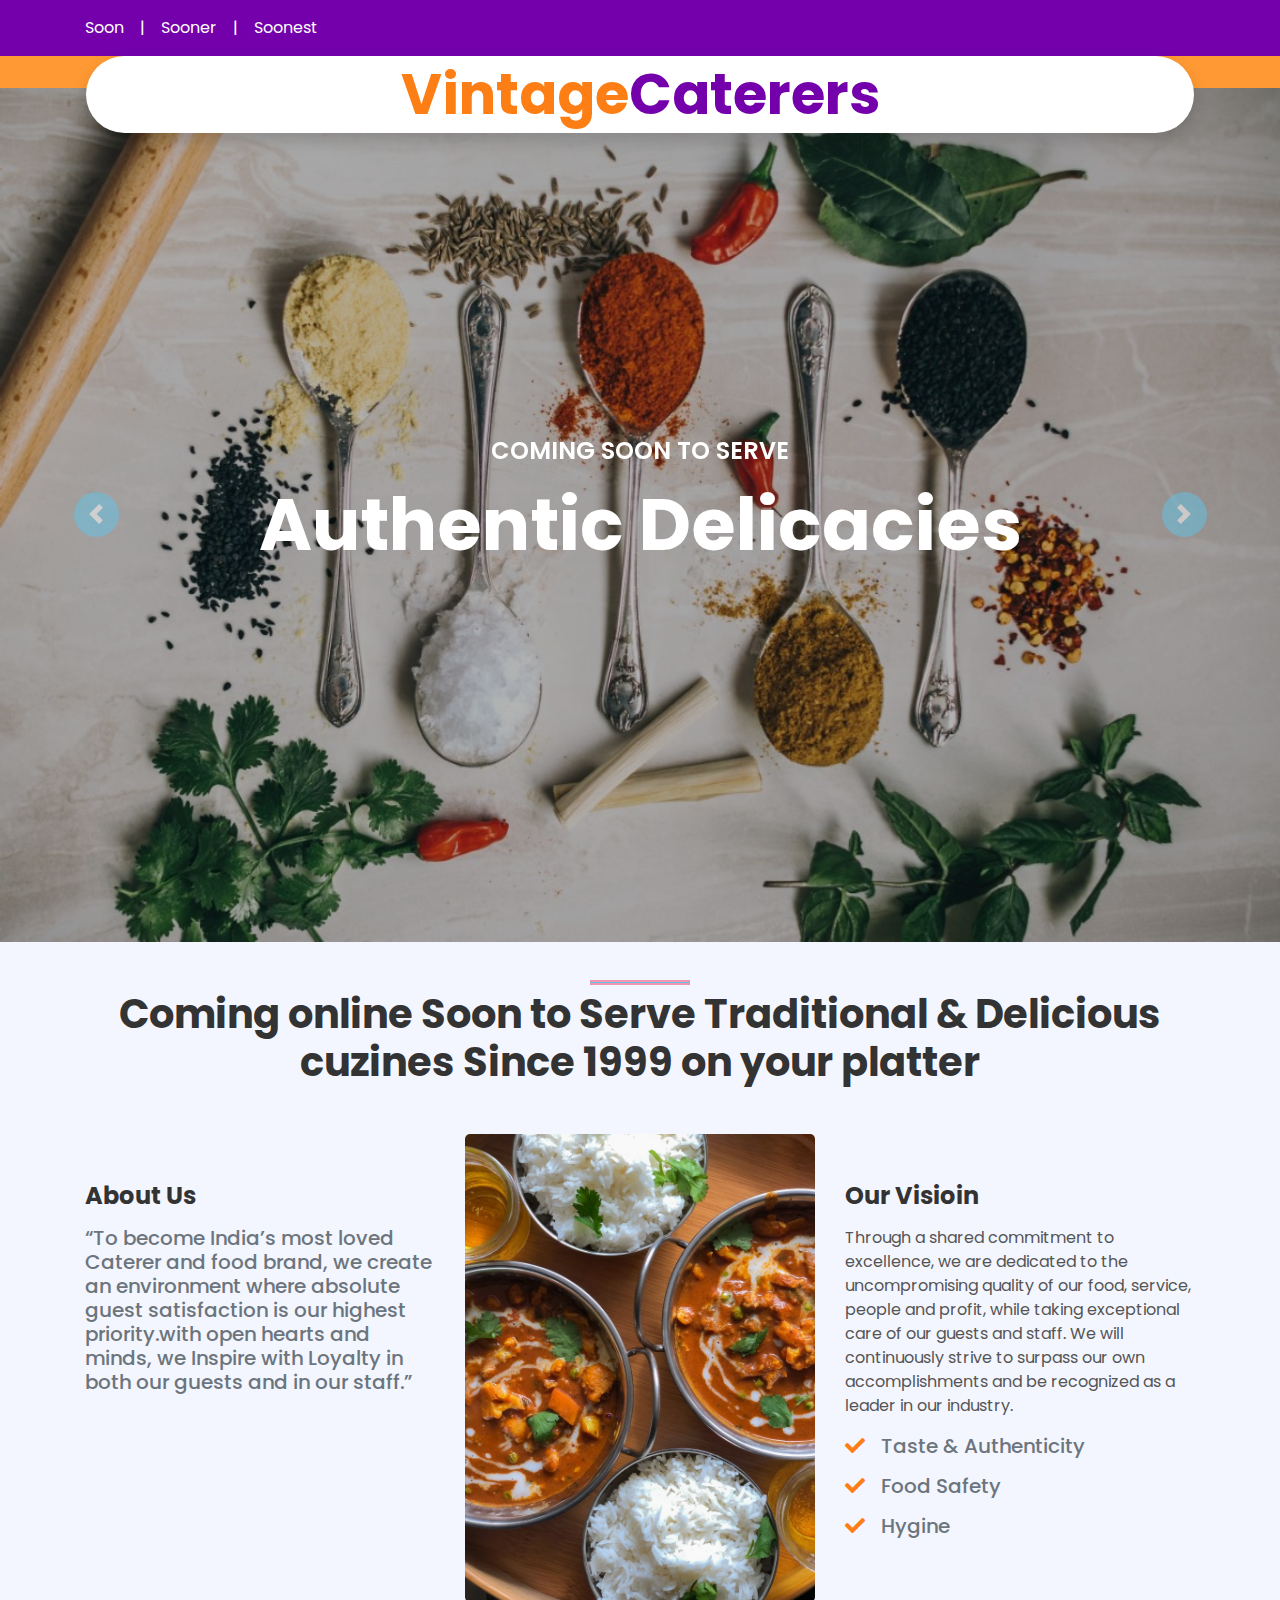
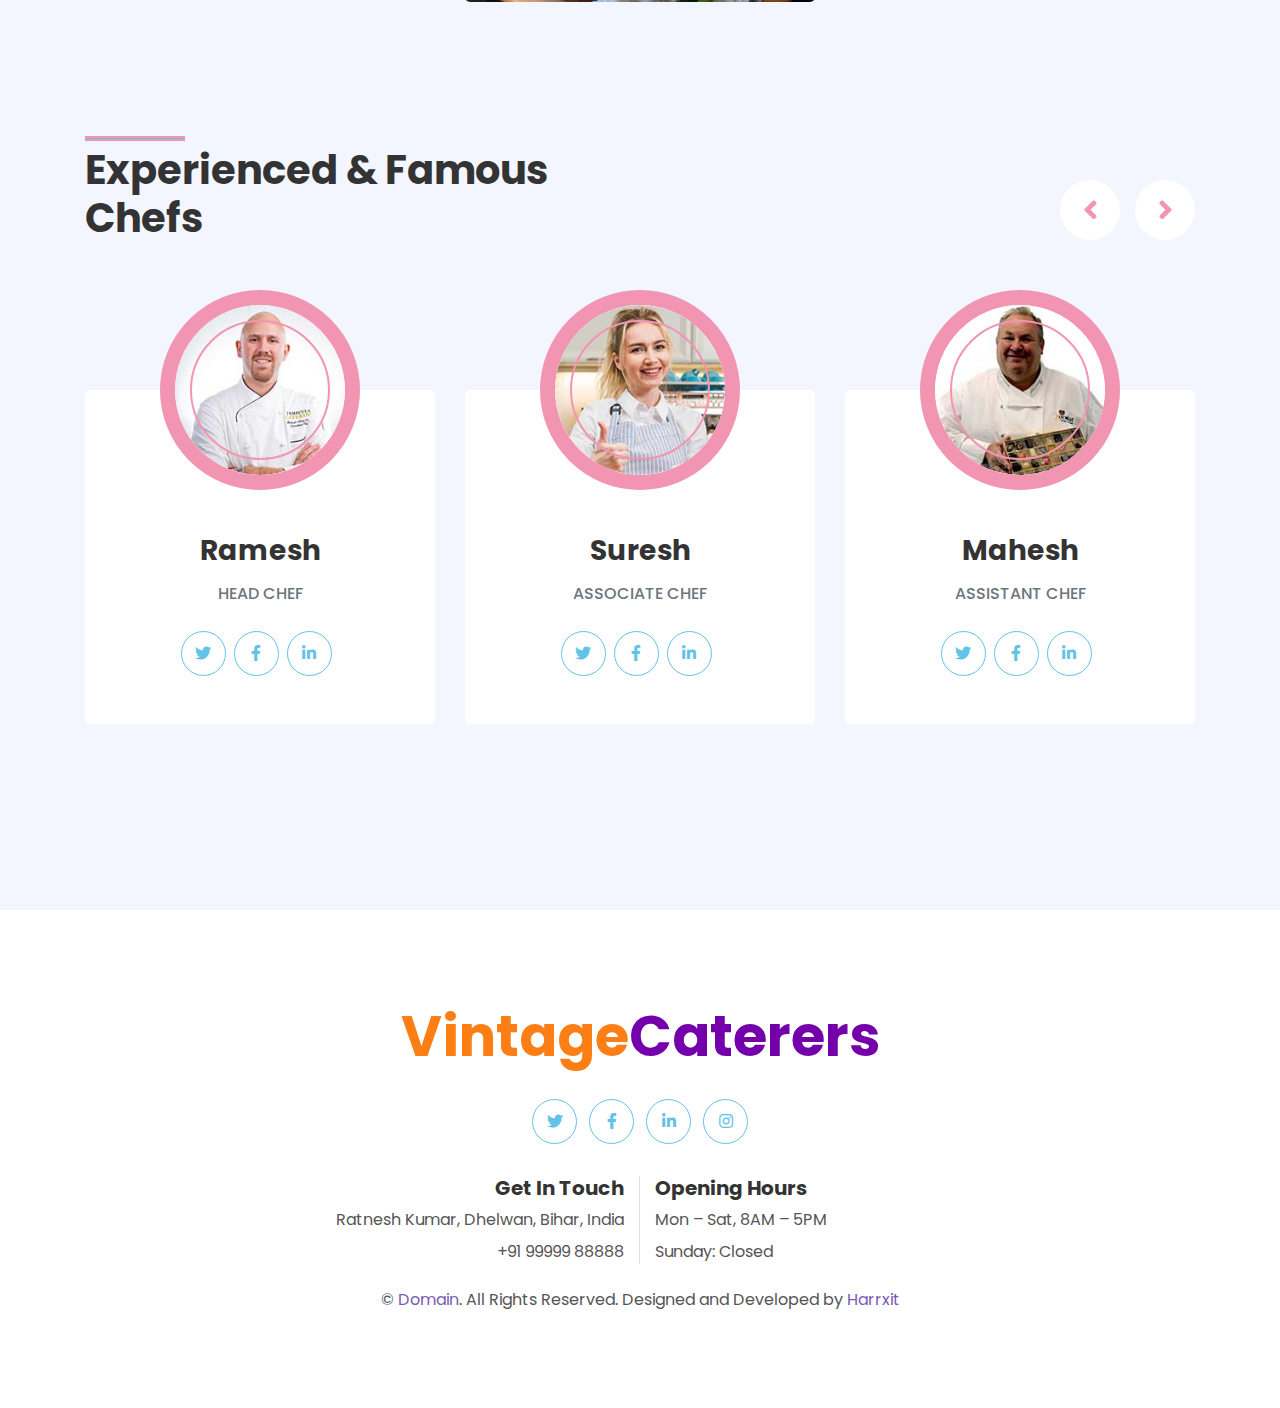
<file: ComingSoon.html>
<!DOCTYPE html>
<html lang="en">

<head>
    <meta charset="utf-8">
    <title>Vintage Caterers - let us make you perfect host...आइए हम आपको पूर्ण मेजबान बनाते हैं</title>


    <!-- Favicon -->
    <link href="img/favicon.ico" rel="icon">

    <!-- Google Web Fonts -->
    <link rel="preconnect" href="https://fonts.gstatic.com">
    <link href="https://fonts.googleapis.com/css2?family=Poppins:wght@400;500;600;700&display=swap" rel="stylesheet">

    <!-- Font Awesome -->
    <link href="https://cdnjs.cloudflare.com/ajax/libs/font-awesome/5.10.0/css/all.min.css" rel="stylesheet">

    <!-- Libraries Stylesheet -->
    <link href="lib/owlcarousel/assets/owl.carousel.min.css" rel="stylesheet">
    <link href="lib/lightbox/css/lightbox.min.css" rel="stylesheet">

    <!-- Customized Bootstrap Stylesheet -->
    <link href="css/style.css" rel="stylesheet">
</head>

<body>
    <!-- Topbar Start -->
    <div class="container-fluid bg-primary py-3 d-none d-md-block">
        <div class="container">
            <div class="row">
                <div class="col-md-6 text-center text-lg-left mb-2 mb-lg-0">
                    <div class="d-inline-flex align-items-center">
                        <a class="text-white pr-3" href=""> Soon</a>
                        <span class="text-white">|</span>
                        <a class="text-white px-3" href=""> Sooner</a>
                        <span class="text-white">|</span>
                        <a class="text-white pl-3" href="">Soonest </a>
                    </div>
                </div>
                <!-- <div class="col-md-6 text-center text-lg-right">
                    <div class="d-inline-flex align-items-center">
                        <a class="text-white px-3" href="">
                            <i class="fab fa-facebook-f"></i>
                        </a>
                        <a class="text-white px-3" href="">
                            <i class="fab fa-twitter"></i>
                        </a>
                        <a class="text-white px-3" href="">
                            <i class="fab fa-linkedin-in"></i>
                        </a>
                        <a class="text-white px-3" href="">
                            <i class="fab fa-instagram"></i>
                        </a>
                        <a class="text-white pl-3" href="">
                            <i class="fab fa-youtube"></i>
                        </a>
                    </div>
                </div> -->
            </div>
        </div>
    </div>
    <!-- Topbar End -->


    <!-- Navbar Start -->
    <div class="container-fluid position-relative nav-bar p-0">
        <div class="container-lg position-relative p-0 px-lg-3" style="z-index: 9;">
            <nav class="navbar navbar-expand-lg bg-white navbar-light shadow p-lg-0">
                <a href="ComingSoon.html" class="navbar-brand d-block d-lg-none">
                    <h1 class="m-0 display-4 text-primary"><span class="text-secondary">Vintage</span>Caterers</h1>
                </a>
                <!-- <button type="button" class="navbar-toggler" data-toggle="collapse" data-target="#navbarCollapse">
                    <span class="navbar-toggler-icon"></span> -->
                </button>
                <div class="collapse navbar-collapse justify-content-between" id="navbarCollapse">
                    <div class="navbar-nav ml-auto py-0">
                        <a href="" class="nav-item nav-link"> </a>
                        <a href="" class="nav-item nav-link active"> </a>
                        <a href="" class="nav-item nav-link"> </a>
                    </div>
                    <a href="ComingSoon.html" class="navbar-brand mx-5 d-none d-lg-block">
                        <h1 class="m-0 display-4 text-primary"><span class="text-secondary">Vintage</span>Caterers</h1>
                    </a>
                    <div class="navbar-nav mr-auto py-0">
                        <a href="" class="nav-item nav-link"> </a>
                        <a href="" class="nav-item nav-link"> </a>
                        <a href="" class="nav-item nav-link"> </a>
                    </div>
                </div>
            </nav>
        </div>
    </div>
    <!-- Navbar End -->


    <!-- Header Start
    <div class="jumbotron jumbotron-fluid page-header" style="margin-bottom: 90px;">
        <div class="container text-center py-5">
            <h1 class="text-white display-3 mt-lg-5"> </h1>
            <div class="d-inline-flex align-items-center text-white">
                <p class="m-0">
                    <a class="text-white" href=""> </a>
                </p>
                <i class="fa fa-circle px-3"></i>
                <p class="m-0">
                    <a class="text-white" href="">" Coming Soon !!! "</a>
                </p>
            </div>
        </div>
    </div>
    Header End -->
    <!-- Carousel Start -->
    <div class="container-fluid p-0 mb-0 pb-0">
        <div id="header-carousel" class="carousel slide" data-ride="carousel">
            <div class="carousel-inner">
                <div class="carousel-item active">
                    <img class="w-100" src="img/carousel-1.jpg" alt="Image">
                    <div class="carousel-caption d-flex flex-column align-items-center justify-content-center">
                        <div class="p-3" style="max-width: 900px;">
                            <h4 class="text-white text-uppercase mb-md-3">Coming soon to Serve</h4>
                            <h1 class="display-3 text-white mb-md-4">Authentic Delicacies</h1>
                            <!-- <a href="about.html" class="btn btn-primary py-md-3 px-md-5 mt-2">Learn More</a> -->
                        </div>
                    </div>
                </div>
                <div class="carousel-item">
                    <img class="w-100" src="img/carousel-2.jpg" alt="Image">
                    <div class="carousel-caption d-flex flex-column align-items-center justify-content-center">
                        <div class="p-3" style="max-width: 900px;">
                            <h4 class="text-white text-uppercase mb-md-3">Coming soon to Serve</h4>
                            <h1 class="display-3 text-white mb-md-4">Personalized Cuzines</h1>
                            <!-- <a href="about.html" class="btn btn-primary py-md-3 px-md-5 mt-2">Learn More</a> -->
                        </div>
                    </div>
                </div>
            </div>
            <a class="carousel-control-prev" href="#header-carousel" data-slide="prev">
                <div class="btn btn-secondary px-0" style="width: 45px; height: 45px;">
                    <span class="carousel-control-prev-icon mb-n1"></span>
                </div>
            </a>
            <a class="carousel-control-next" href="#header-carousel" data-slide="next">
                <div class="btn btn-secondary px-0" style="width: 45px; height: 45px;">
                    <span class="carousel-control-next-icon mb-n1"></span>
                </div>
            </a>
        </div>
    </div>
    <!-- Carousel End -->

    <!-- About Start -->
    <div class="container-fluid py-0">
        <div class="container py-5">
            <div class="row justify-content-center">
                <div class="">
                    <h1 class="section-title position-relative text-center mb-5">Coming online Soon to Serve Traditional & Delicious cuzines Since 1999 on your platter</h1>
                </div>
            </div>
            <div class="row">
                <div class="col-lg-4 py-5">
                    <h4 class="font-weight-bold mb-3">About Us</h4>
                    <h5 class="text-muted mb-3">“To become India’s most loved Caterer and food brand, we create an environment where absolute guest satisfaction is our highest priority.with open hearts and minds, we Inspire with Loyalty in both our guests and in our staff.”</p>
                        <!-- <a href="" class="btn btn-secondary mt-2"></a> -->
                </div>
                <div class="col-lg-4" style="min-height: 400px;">
                    <div class="position-relative h-100 rounded overflow-hidden">
                        <img class="position-absolute w-100 h-100" src="img/about.jpg" style="object-fit: cover;">
                    </div>
                </div>
                <div class="col-lg-4 py-5">
                    <h4 class="font-weight-bold mb-3">Our Visioin</h4>
                    <p>Through a shared commitment to excellence, we are dedicated to the uncompromising quality of our food, service, people and profit, while taking exceptional care of our guests and staff. We will continuously strive to surpass our own
                        accomplishments and be recognized as a leader in our industry.</p>
                    <h5 class="text-muted mb-3"><i class="fa fa-check text-secondary mr-3"></i>Taste & Authenticity</h5>
                    <h5 class="text-muted mb-3"><i class="fa fa-check text-secondary mr-3"></i>Food Safety</h5>
                    <h5 class="text-muted mb-3"><i class="fa fa-check text-secondary mr-3"></i>Hygine</h5>
                    <!-- <a href="" class="btn btn-primary mt-2">Learn More</a> -->
                </div>
            </div>
        </div>
    </div>
    <!-- About End -->


    <!-- Team Start -->
    <div class="container-fluid py-5">
        <div class="container py-5">
            <div class="row">
                <div class="col-lg-6">
                    <h1 class="section-title position-relative mb-5">Experienced & Famous Chefs</h1>
                </div>
                <div class="col-lg-6 mb-5 mb-lg-0 pb-5 pb-lg-0"></div>
            </div>
            <div class="row">
                <div class="col-12">
                    <div class="owl-carousel team-carousel">
                        <div class="team-item">
                            <div class="team-img mx-auto">
                                <img class="rounded-circle w-100 h-100" src="img/team-1.jpg" style="object-fit: cover;">
                            </div>
                            <div class="position-relative text-center bg-light rounded px-4 py-5" style="margin-top: -100px;">
                                <h3 class="font-weight-bold mt-5 mb-3 pt-5">Ramesh</h3>
                                <h6 class="text-uppercase text-muted mb-4">Head Chef</h6>
                                <div class="d-flex justify-content-center pt-1">
                                    <a class="btn btn-outline-secondary btn-social mr-2" href="#"><i class="fab fa-twitter"></i></a>
                                    <a class="btn btn-outline-secondary btn-social mr-2" href="#"><i class="fab fa-facebook-f"></i></a>
                                    <a class="btn btn-outline-secondary btn-social mr-2" href="#"><i class="fab fa-linkedin-in"></i></a>
                                </div>
                            </div>
                        </div>
                        <div class="team-item">
                            <div class="team-img mx-auto">
                                <img class="rounded-circle w-100 h-100" src="img/team-2.jpg" style="object-fit: cover;">
                            </div>
                            <div class="position-relative text-center bg-light rounded px-4 py-5" style="margin-top: -100px;">
                                <h3 class="font-weight-bold mt-5 mb-3 pt-5">Suresh</h3>
                                <h6 class="text-uppercase text-muted mb-4">Associate chef</h6>
                                <div class="d-flex justify-content-center pt-1">
                                    <a class="btn btn-outline-secondary btn-social mr-2" href="#"><i class="fab fa-twitter"></i></a>
                                    <a class="btn btn-outline-secondary btn-social mr-2" href="#"><i class="fab fa-facebook-f"></i></a>
                                    <a class="btn btn-outline-secondary btn-social mr-2" href="#"><i class="fab fa-linkedin-in"></i></a>
                                </div>
                            </div>
                        </div>
                        <div class="team-item">
                            <div class="team-img mx-auto">
                                <img class="rounded-circle w-100 h-100" src="img/team-3.jpg" style="object-fit: cover;">
                            </div>
                            <div class="position-relative text-center bg-light rounded px-4 py-5" style="margin-top: -100px;">
                                <h3 class="font-weight-bold mt-5 mb-3 pt-5">Mahesh</h3>
                                <h6 class="text-uppercase text-muted mb-4">Assistant chef</h6>
                                <div class="d-flex justify-content-center pt-1">
                                    <a class="btn btn-outline-secondary btn-social mr-2" href="#"><i class="fab fa-twitter"></i></a>
                                    <a class="btn btn-outline-secondary btn-social mr-2" href="#"><i class="fab fa-facebook-f"></i></a>
                                    <a class="btn btn-outline-secondary btn-social mr-2" href="#"><i class="fab fa-linkedin-in"></i></a>
                                </div>
                            </div>
                        </div>
                        <div class="team-item">
                            <div class="team-img mx-auto">
                                <img class="rounded-circle w-100 h-100" src="img/team-4.jpg" style="object-fit: cover;">
                            </div>
                            <div class="position-relative text-center bg-light rounded px-4 py-5" style="margin-top: -100px;">
                                <h3 class="font-weight-bold mt-5 mb-3 pt-5">Brahmesh</h3>
                                <h6 class="text-uppercase text-muted mb-4">Trainee chef</h6>
                                <div class="d-flex justify-content-center pt-1">
                                    <a class="btn btn-outline-secondary btn-social mr-2" href="#"><i class="fab fa-twitter"></i></a>
                                    <a class="btn btn-outline-secondary btn-social mr-2" href="#"><i class="fab fa-facebook-f"></i></a>
                                    <a class="btn btn-outline-secondary btn-social mr-2" href="#"><i class="fab fa-linkedin-in"></i></a>
                                </div>
                            </div>
                        </div>
                    </div>
                </div>
            </div>
        </div>
    </div>
    <!-- Team End -->


    <!-- Footer Start -->
    <div class="container-fluid footer bg-light py-5" style="margin-top: 90px;">
        <div class="container text-center py-5">
            <div class="row">
                <div class="col-12 mb-4">
                    <a href="index.html" class="navbar-brand m-0">
                        <h1 class="m-0 mt-n2 display-4 text-primary"><span class="text-secondary">Vintage</span>Caterers</h1>
                    </a>
                </div>
                <div class="col-12 mb-4">
                    <a class="btn btn-outline-secondary btn-social mr-2" href="#"><i class="fab fa-twitter"></i></a>
                    <a class="btn btn-outline-secondary btn-social mr-2" href="#"><i class="fab fa-facebook-f"></i></a>
                    <a class="btn btn-outline-secondary btn-social mr-2" href="#"><i class="fab fa-linkedin-in"></i></a>
                    <a class="btn btn-outline-secondary btn-social" href="#"><i class="fab fa-instagram"></i></a>
                </div>
                <div class="col-12 mt-2 mb-4">
                    <div class="row">
                        <div class="col-sm-6 text-center text-sm-right border-right mb-3 mb-sm-0">
                            <h5 class="font-weight-bold mb-2">Get In Touch</h5>
                            <p class="mb-2">Ratnesh Kumar, Dhelwan, Bihar, India</p>
                            <p class="mb-0">+91 99999 88888</p>
                        </div>
                        <div class="col-sm-6 text-center text-sm-left">
                            <h5 class="font-weight-bold mb-2">Opening Hours</h5>
                            <p class="mb-2">Mon – Sat, 8AM – 5PM</p>
                            <p class="mb-0">Sunday: Closed</p>
                        </div>
                    </div>
                </div>
                <div class="col-12">
                    <p class="m-0">&copy; <a href="https://domains.google/intl/en_in/?gclid=Cj0KCQiAqOucBhDrARIsAPCQL1ZShm7_ouUzZ4f6RekyOozggjQsFTZD_SGzygGRFP1WwlSQhMd7DtQaAqKbEALw_wcB&gclsrc=aw.ds">Domain</a>. All Rights Reserved. Designed and Developed by <a href="https://github.com/harrxit"
                            target="_blank " rel="noopener noreferrer ">Harrxit</a>
                    </p>
                </div>
            </div>
        </div>
    </div>
    <!-- Footer End -->


    <!-- Back to Top -->
    <a href="# " class="btn btn-secondary px-2 back-to-top "><i class="fa fa-angle-double-up "></i></a>


    <!-- JavaScript Libraries -->
    <script src="https://code.jquery.com/jquery-3.4.1.min.js "></script>
    <script src="https://stackpath.bootstrapcdn.com/bootstrap/4.4.1/js/bootstrap.bundle.min.js "></script>
    <script src="lib/easing/easing.min.js "></script>
    <script src="lib/waypoints/waypoints.min.js "></script>
    <script src="lib/owlcarousel/owl.carousel.min.js "></script>
    <script src="lib/isotope/isotope.pkgd.min.js "></script>
    <script src="lib/lightbox/js/lightbox.min.js "></script>

    <!-- Contact Javascript File -->
    <script src="mail/jqBootstrapValidation.min.js "></script>
    <script src="mail/contact.js "></script>

    <!-- Template Javascript -->
    <script src="js/main.js "></script>
</body>

</html>
</file>
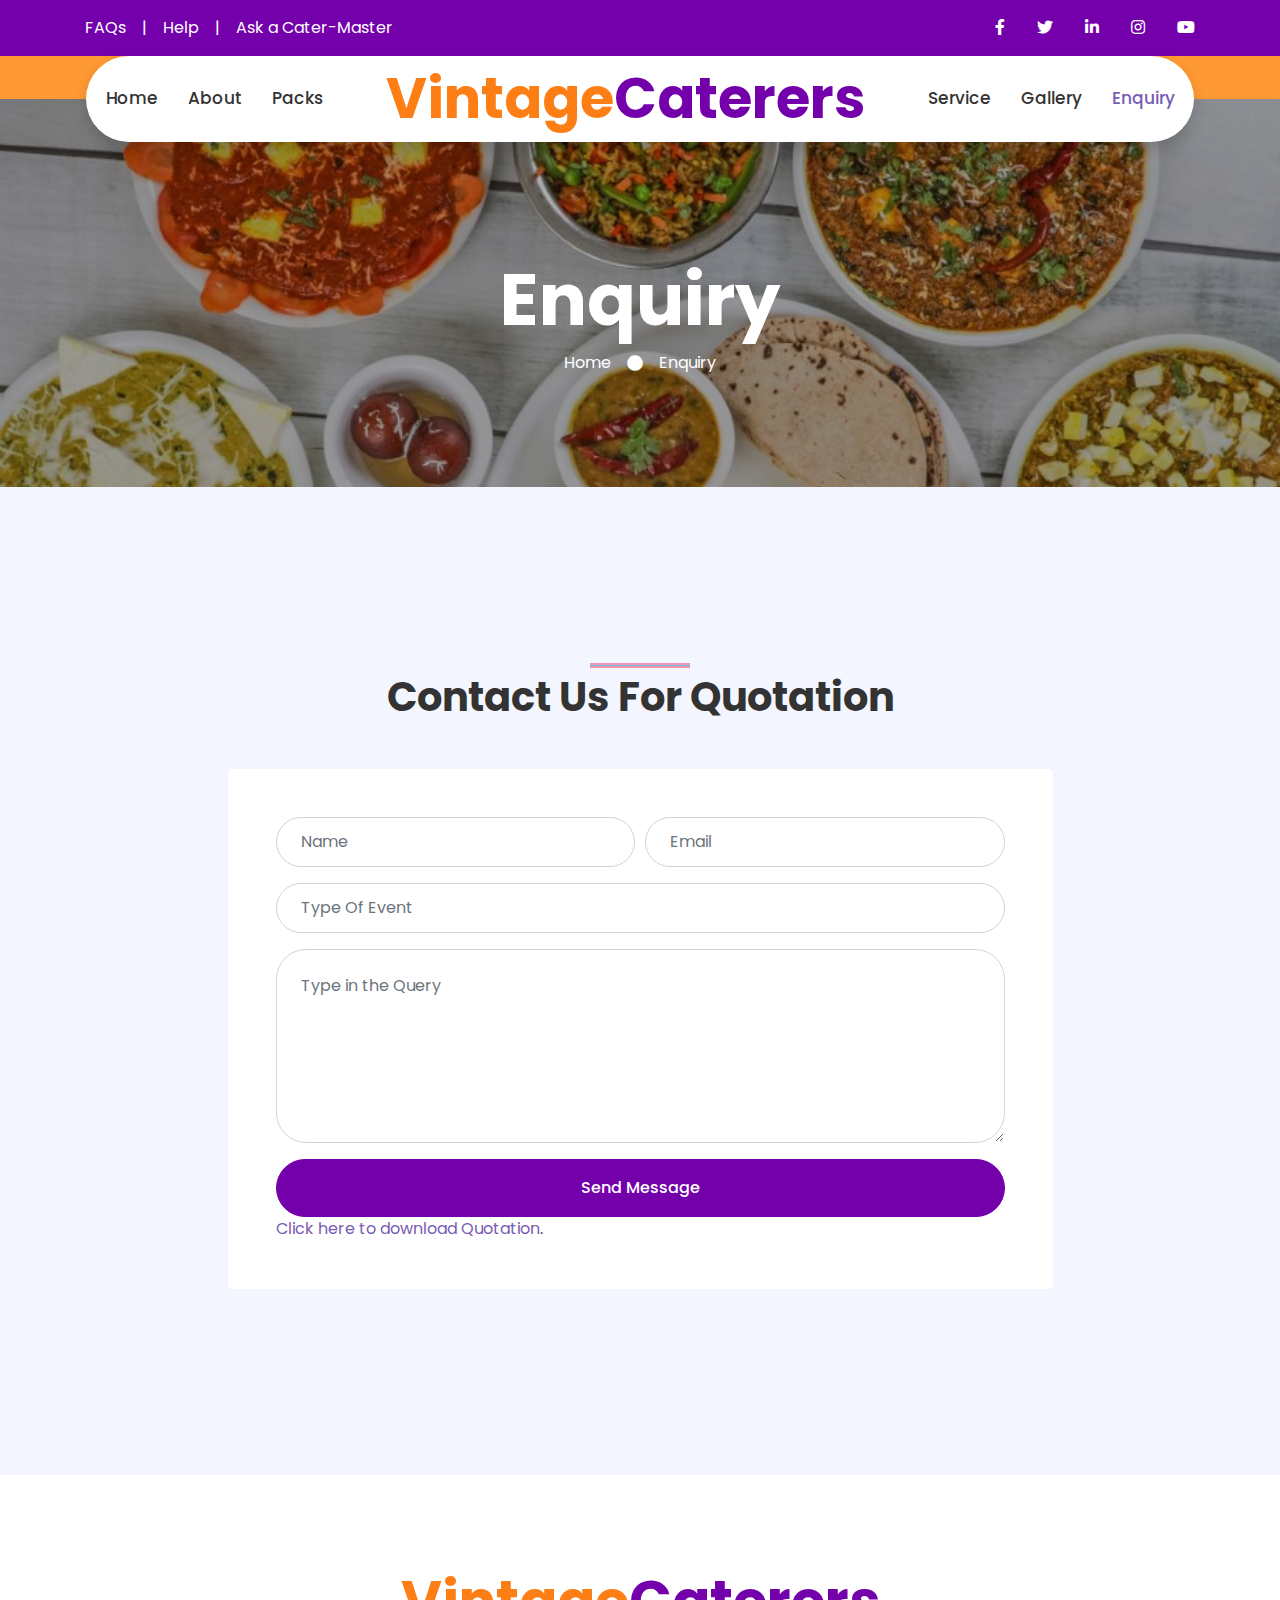
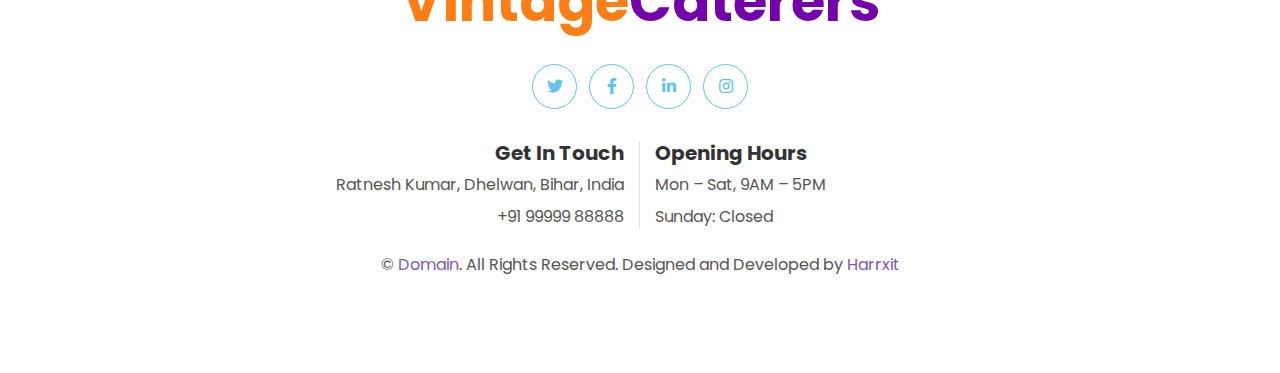
<file: contact.html>
<!DOCTYPE html>
<html lang="en">

<head>
    <meta charset="utf-8">
    <title>Vintage Caterers - let us make you perfect host...आइए हम आपको पूर्ण मेजबान बनाते हैं</title>


    <!-- Favicon -->
    <link href="img/favicon.ico" rel="icon">

    <!-- Google Web Fonts -->
    <link rel="preconnect" href="https://fonts.gstatic.com">
    <link href="https://fonts.googleapis.com/css2?family=Poppins:wght@400;500;600;700&display=swap" rel="stylesheet">

    <!-- Font Awesome -->
    <link href="https://cdnjs.cloudflare.com/ajax/libs/font-awesome/5.10.0/css/all.min.css" rel="stylesheet">

    <!-- Libraries Stylesheet -->
    <link href="lib/owlcarousel/assets/owl.carousel.min.css" rel="stylesheet">
    <link href="lib/lightbox/css/lightbox.min.css" rel="stylesheet">

    <!-- Customized Bootstrap Stylesheet -->
    <link href="css/style.css" rel="stylesheet">
</head>

<body>
    <!-- Topbar Start -->
    <div class="container-fluid bg-primary py-3 d-none d-md-block">
        <div class="container">
            <div class="row">
                <div class="col-md-6 text-center text-lg-left mb-2 mb-lg-0">
                    <div class="d-inline-flex align-items-center">
                        <a class="text-white pr-3" href="faq.html">FAQs</a>
                        <span class="text-white">|</span>
                        <a class="text-white px-3" href="">Help</a>
                        <span class="text-white">|</span>
                        <a class="text-white pl-3" href="wa.me/9999988888">Ask a Cater-Master</a>
                    </div>
                </div>
                <div class="col-md-6 text-center text-lg-right">
                    <div class="d-inline-flex align-items-center">
                        <a class="text-white px-3" href="">
                            <i class="fab fa-facebook-f"></i>
                        </a>
                        <a class="text-white px-3" href="">
                            <i class="fab fa-twitter"></i>
                        </a>
                        <a class="text-white px-3" href="">
                            <i class="fab fa-linkedin-in"></i>
                        </a>
                        <a class="text-white px-3" href="">
                            <i class="fab fa-instagram"></i>
                        </a>
                        <a class="text-white pl-3" href="">
                            <i class="fab fa-youtube"></i>
                        </a>
                    </div>
                </div>
            </div>
        </div>
    </div>
    <!-- Topbar End -->


    <!-- Navbar Start -->
    <div class="container-fluid position-relative nav-bar p-0">
        <div class="container-lg position-relative p-0 px-lg-3" style="z-index: 9;">
            <nav class="navbar navbar-expand-lg bg-white navbar-light shadow p-lg-0">
                <a href="index.html" class="navbar-brand d-block d-lg-none">
                    <h1 class="m-0 display-4 text-primary"><span class="text-secondary">Vintage</span>Caterers</h1>
                </a>
                <button type="button" class="navbar-toggler" data-toggle="collapse" data-target="#navbarCollapse">
                    <span class="navbar-toggler-icon"></span>
                </button>
                <div class="collapse navbar-collapse justify-content-between" id="navbarCollapse">
                    <div class="navbar-nav ml-auto py-0">
                        <a href="index.html" class="nav-item nav-link">Home</a>
                        <a href="about.html" class="nav-item nav-link">About</a>
                        <a href="product.html" class="nav-item nav-link">Packs</a>
                    </div>
                    <a href="index.html" class="navbar-brand mx-5 d-none d-lg-block">
                        <h1 class="m-0 display-4 text-primary"><span class="text-secondary">Vintage</span>Caterers</h1>
                    </a>
                    <div class="navbar-nav mr-auto py-0">
                        <a href="service.html" class="nav-item nav-link">Service</a>
                        <a href="gallery.html" class="nav-item nav-link">Gallery</a>
                        <a href="contact.html" class="nav-item nav-link active">Enquiry</a>
                    </div>
                </div>
            </nav>
        </div>
    </div>
    <!-- Navbar End -->


    <!-- Header Start -->
    <div class="jumbotron jumbotron-fluid page-header" style="margin-bottom: 90px;">
        <div class="container text-center py-5">
            <h1 class="text-white display-3 mt-lg-5">Enquiry</h1>
            <div class="d-inline-flex align-items-center text-white">
                <p class="m-0"><a class="text-white" href="">Home</a></p>
                <i class="fa fa-circle px-3"></i>
                <p class="m-0">Enquiry</p>
            </div>
        </div>
    </div>
    <!-- Header End -->


    <!-- Contact Start -->
    <div class="container-fluid py-5">
        <div class="container py-5">
            <div class="row justify-content-center">
                <div class="col-lg-6">
                    <h1 class="section-title position-relative text-center mb-5">Contact Us For Quotation</h1>
                </div>
            </div>
            <div class="row justify-content-center">
                <div class="col-lg-9">
                    <div class="contact-form bg-light rounded p-5">
                        <div id="success"></div>
                        <form name="sentMessage" id="contactForm" novalidate="novalidate">
                            <div class="form-row">
                                <div class="col-sm-6 control-group">
                                    <input type="text" class="form-control p-4" id="name" placeholder="Name" required="required" data-validation-required-message="Please enter your name" />
                                    <p class="help-block text-danger"></p>
                                </div>
                                <div class="col-sm-6 control-group">
                                    <input type="email" class="form-control p-4" id="email" placeholder="Email" required="required" data-validation-required-message="Please enter your email" />
                                    <p class="help-block text-danger"></p>
                                </div>
                            </div>
                            <div class="control-group">
                                <input type="text" class="form-control p-4" id="subject" placeholder="Type Of Event" required="required" data-validation-required-message="Please enter an event" />
                                <p class="help-block text-danger"></p>
                            </div>
                            <div class="control-group">
                                <textarea class="form-control p-4" rows="6" id="message" placeholder="Type in the Query" required="required" data-validation-required-message="Please enter your message"></textarea>
                                <p class="help-block text-danger"></p>
                            </div>
                            <div>
                                <button class="btn btn-primary btn-block py-3 px-5" type="submit" id="sendMessageButton">Send Message</button>
                                <a href="https://www.google.com/">Click here to download Quotation</a>.
                            </div>
                        </form>
                    </div>
                </div>
            </div>
        </div>
    </div>
    <!-- Contact End -->


    <!-- Footer Start -->
    <div class="container-fluid footer bg-light py-5" style="margin-top: 90px;">
        <div class="container text-center py-5">
            <div class="row">
                <div class="col-12 mb-4">
                    <a href="index.html" class="navbar-brand m-0">
                        <h1 class="m-0 mt-n2 display-4 text-primary"><span class="text-secondary">Vintage</span>Caterers</h1>
                    </a>
                </div>
                <div class="col-12 mb-4">
                    <a class="btn btn-outline-secondary btn-social mr-2" href="#"><i class="fab fa-twitter"></i></a>
                    <a class="btn btn-outline-secondary btn-social mr-2" href="#"><i class="fab fa-facebook-f"></i></a>
                    <a class="btn btn-outline-secondary btn-social mr-2" href="#"><i class="fab fa-linkedin-in"></i></a>
                    <a class="btn btn-outline-secondary btn-social" href="#"><i class="fab fa-instagram"></i></a>
                </div>
                <div class="col-12 mt-2 mb-4">
                    <div class="row">
                        <div class="col-sm-6 text-center text-sm-right border-right mb-3 mb-sm-0">
                            <h5 class="font-weight-bold mb-2">Get In Touch</h5>
                            <p class="mb-2">Ratnesh Kumar, Dhelwan, Bihar, India</p>
                            <p class="mb-0">+91 99999 88888</p>
                        </div>
                        <div class="col-sm-6 text-center text-sm-left">
                            <h5 class="font-weight-bold mb-2">Opening Hours</h5>
                            <p class="mb-2">Mon – Sat, 9AM – 5PM</p>
                            <p class="mb-0">Sunday: Closed</p>
                        </div>
                    </div>
                </div>
                <div class="col-12">
                    <p class="m-0">&copy; <a href="https://domains.google/intl/en_in/?gclid=Cj0KCQiAqOucBhDrARIsAPCQL1ZShm7_ouUzZ4f6RekyOozggjQsFTZD_SGzygGRFP1WwlSQhMd7DtQaAqKbEALw_wcB&gclsrc=aw.ds">Domain</a>. All Rights Reserved. Designed and Developed by <a href="https://github.com/harrxit"
                            target="_blank" rel="noopener noreferrer">Harrxit</a>
                    </p>
                </div>
            </div>
        </div>
    </div>
    <!-- Footer End -->


    <!-- Back to Top -->
    <a href="#" class="btn btn-secondary px-2 back-to-top"><i class="fa fa-angle-double-up"></i></a>


    <!-- JavaScript Libraries -->
    <script src="https://code.jquery.com/jquery-3.4.1.min.js"></script>
    <script src="https://stackpath.bootstrapcdn.com/bootstrap/4.4.1/js/bootstrap.bundle.min.js"></script>
    <script src="lib/easing/easing.min.js"></script>
    <script src="lib/waypoints/waypoints.min.js"></script>
    <script src="lib/owlcarousel/owl.carousel.min.js"></script>
    <script src="lib/isotope/isotope.pkgd.min.js"></script>
    <script src="lib/lightbox/js/lightbox.min.js"></script>

    <!-- Contact Javascript File -->
    <script src="mail/jqBootstrapValidation.min.js"></script>
    <script src="mail/contact.js"></script>

    <!-- Template Javascript -->
    <script src="js/main.js"></script>
</body>

</html>
</file>
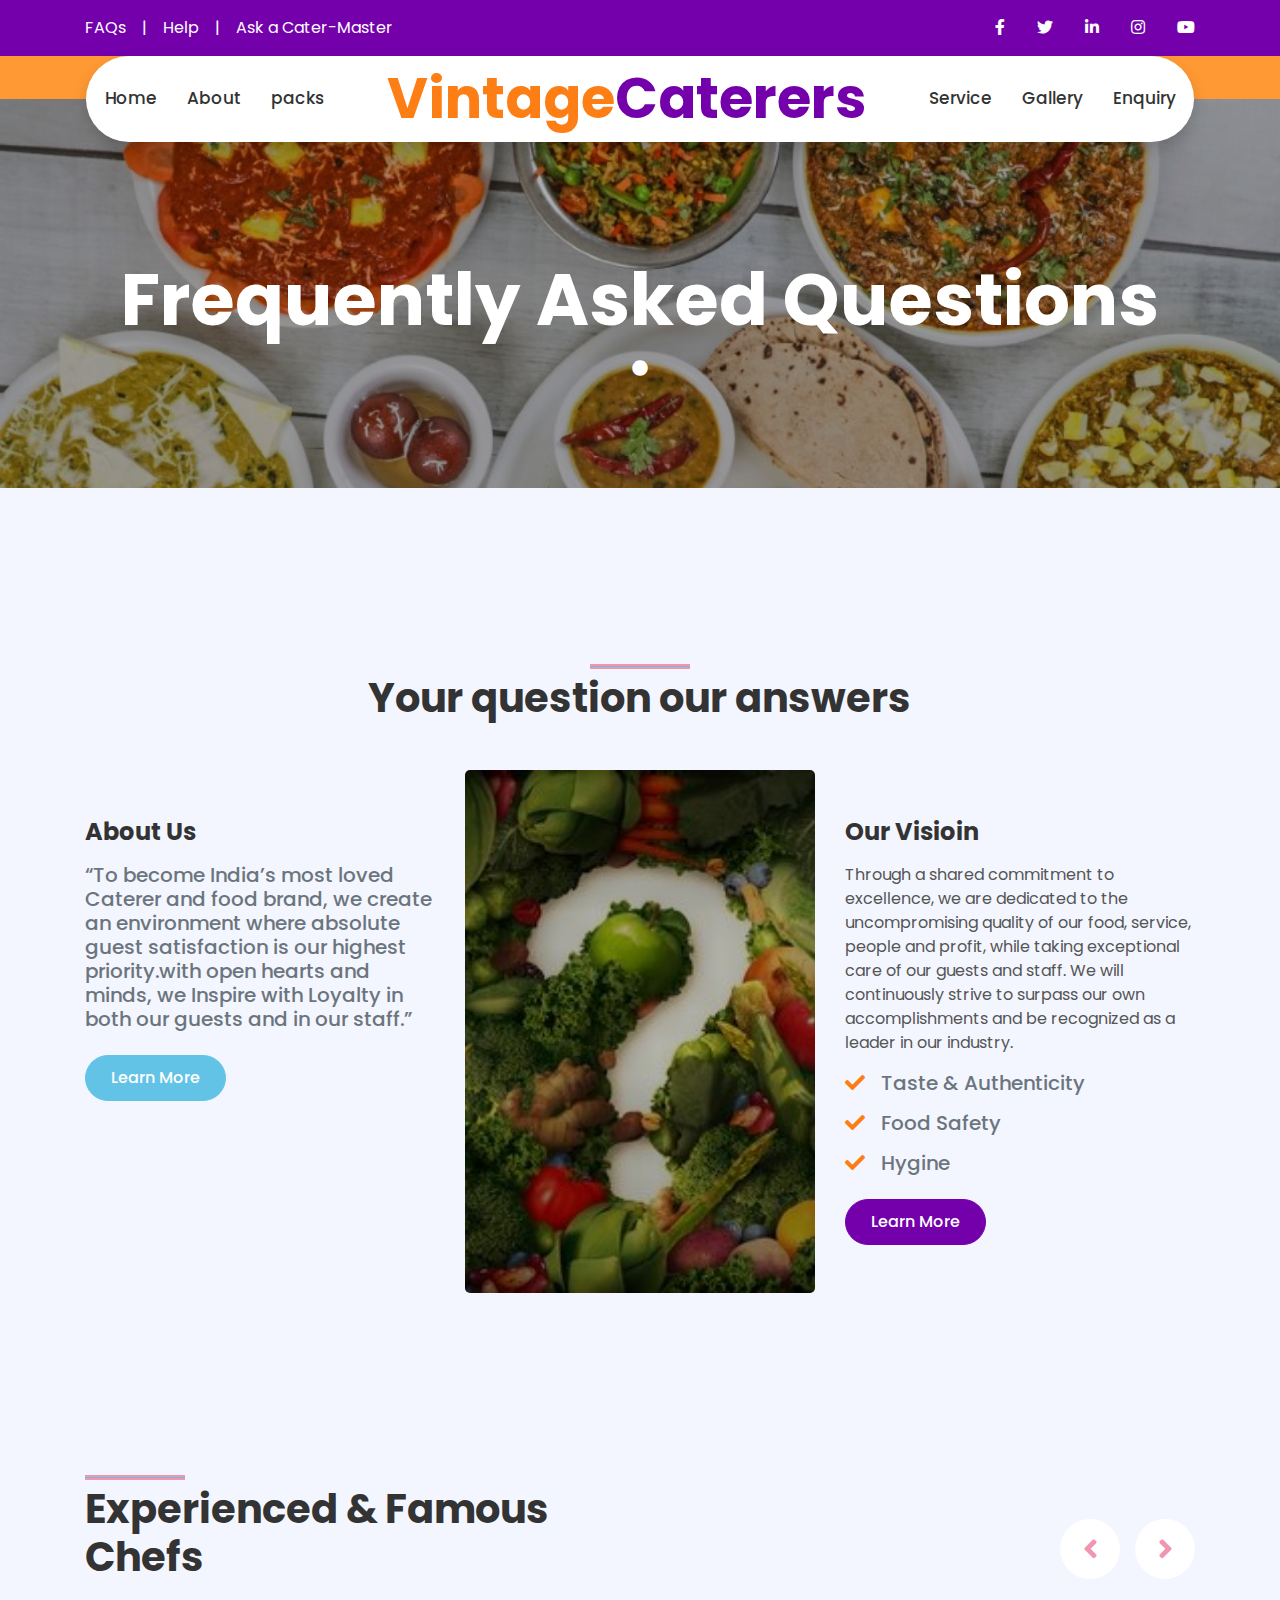
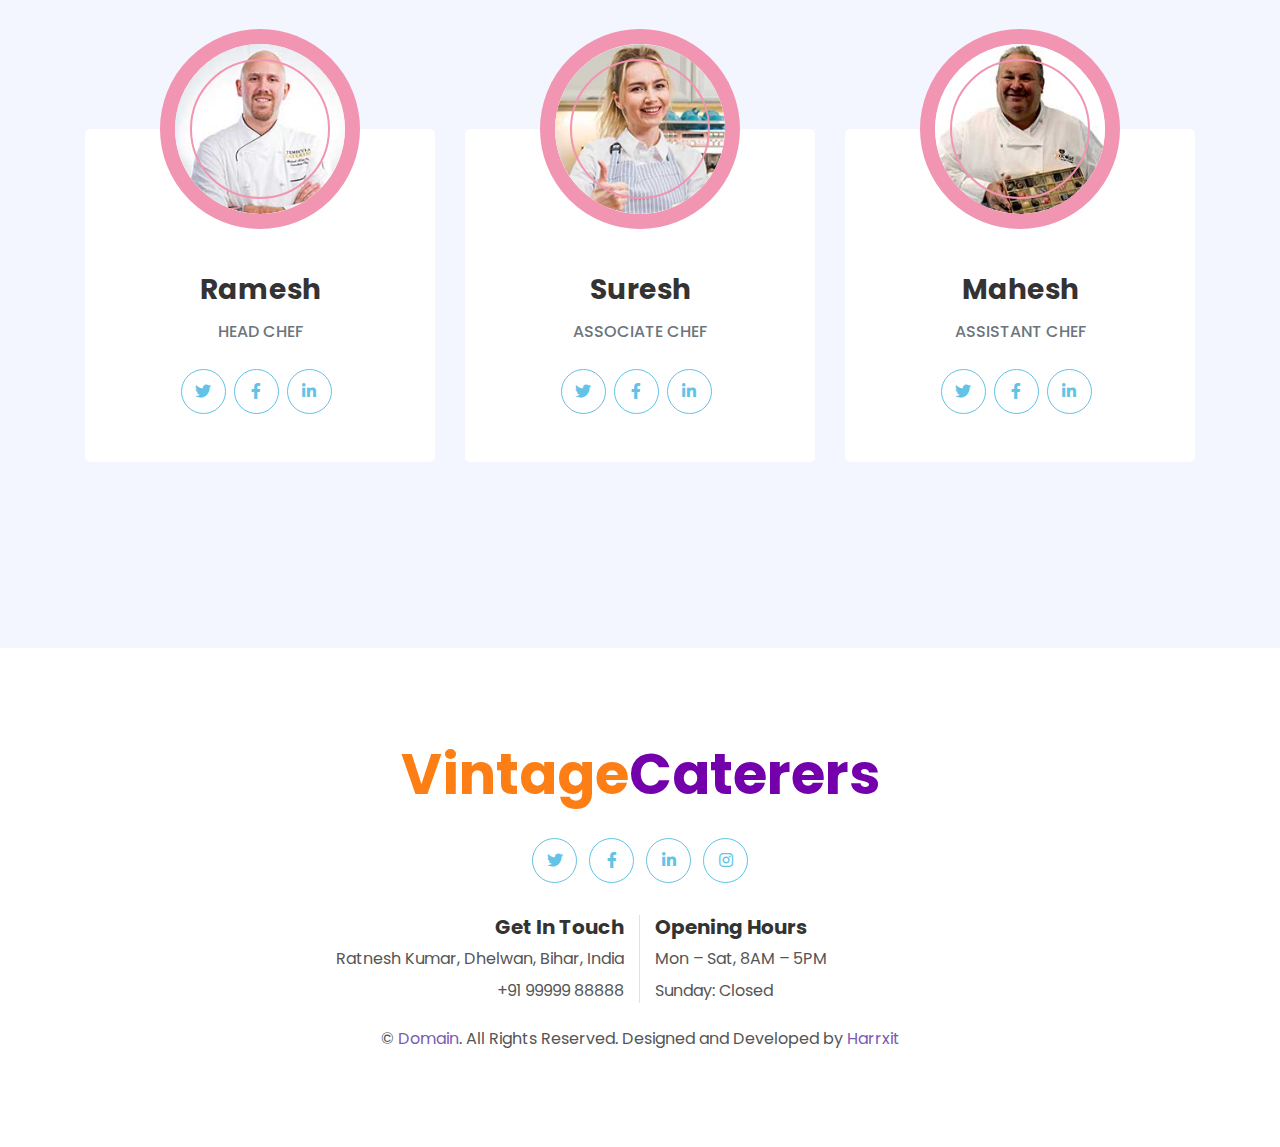
<file: faq.html>
<!DOCTYPE html>
<html lang="en">

<head>
    <meta charset="utf-8">
    <title>Vintage Caterers - let us make you perfect host...आइए हम आपको पूर्ण मेजबान बनाते हैं</title>


    <!-- Favicon -->
    <link href="img/favicon.ico" rel="icon">

    <!-- Google Web Fonts -->
    <link rel="preconnect" href="https://fonts.gstatic.com">
    <link href="https://fonts.googleapis.com/css2?family=Poppins:wght@400;500;600;700&display=swap" rel="stylesheet">

    <!-- Font Awesome -->
    <link href="https://cdnjs.cloudflare.com/ajax/libs/font-awesome/5.10.0/css/all.min.css" rel="stylesheet">

    <!-- Libraries Stylesheet -->
    <link href="lib/owlcarousel/assets/owl.carousel.min.css" rel="stylesheet">
    <link href="lib/lightbox/css/lightbox.min.css" rel="stylesheet">

    <!-- Customized Bootstrap Stylesheet -->
    <link href="css/style.css" rel="stylesheet">
</head>

<body>
    <!-- Topbar Start -->
    <div class="container-fluid bg-primary py-3 d-none d-md-block">
        <div class="container">
            <div class="row">
                <div class="col-md-6 text-center text-lg-left mb-2 mb-lg-0">
                    <div class="d-inline-flex align-items-center">
                        <a class="text-white pr-3" href="faq.html">FAQs</a>
                        <span class="text-white">|</span>
                        <a class="text-white px-3" href="">Help</a>
                        <span class="text-white">|</span>
                        <a class="text-white pl-3" href="wa.me/9999988888">Ask a Cater-Master</a>
                    </div>
                </div>
                <div class="col-md-6 text-center text-lg-right">
                    <div class="d-inline-flex align-items-center">
                        <a class="text-white px-3" href="">
                            <i class="fab fa-facebook-f"></i>
                        </a>
                        <a class="text-white px-3" href="">
                            <i class="fab fa-twitter"></i>
                        </a>
                        <a class="text-white px-3" href="">
                            <i class="fab fa-linkedin-in"></i>
                        </a>
                        <a class="text-white px-3" href="">
                            <i class="fab fa-instagram"></i>
                        </a>
                        <a class="text-white pl-3" href="">
                            <i class="fab fa-youtube"></i>
                        </a>
                    </div>
                </div>
            </div>
        </div>
    </div>
    <!-- Topbar End -->


    <!-- Navbar Start -->
    <div class="container-fluid position-relative nav-bar p-0">
        <div class="container-lg position-relative p-0 px-lg-3" style="z-index: 9;">
            <nav class="navbar navbar-expand-lg bg-white navbar-light shadow p-lg-0">
                <a href="index.html" class="navbar-brand d-block d-lg-none">
                    <h1 class="m-0 display-4 text-primary"><span class="text-secondary">Vintage</span>Caterers</h1>
                </a>
                <button type="button" class="navbar-toggler" data-toggle="collapse" data-target="#navbarCollapse">
                    <span class="navbar-toggler-icon"></span>
                </button>
                <div class="collapse navbar-collapse justify-content-between" id="navbarCollapse">
                    <div class="navbar-nav ml-auto py-0">
                        <a href="index.html" class="nav-item nav-link">Home</a>
                        <a href="about.html" class="nav-item nav-link ">About</a>
                        <a href="product.html" class="nav-item nav-link">packs</a>
                    </div>
                    <a href="index.html" class="navbar-brand mx-5 d-none d-lg-block">
                        <h1 class="m-0 display-4 text-primary"><span class="text-secondary">Vintage</span>Caterers</h1>
                    </a>
                    <div class="navbar-nav mr-auto py-0">
                        <a href="service.html" class="nav-item nav-link">Service</a>
                        <a href="gallery.html" class="nav-item nav-link">Gallery</a>
                        <a href="contact.html" class="nav-item nav-link">Enquiry</a>
                    </div>
                </div>
            </nav>
        </div>
    </div>
    <!-- Navbar End -->


    <!-- Header Start -->
    <div class="jumbotron jumbotron-fluid page-header" style="margin-bottom: 90px;">
        <div class="container text-center py-5">
            <h1 class="text-white display-3 mt-lg-5">Frequently Asked Questions</h1>
            <div class="d-inline-flex align-items-center text-white">
                <p class="m-0">
                    <a class="text-white" href=""> </a>
                </p>
                <i class="fa fa-circle px-3"></i>
                <p class="m-0">
                    <a class="text-white" href=""> </a>
                </p>
            </div>
        </div>
    </div>
    <!-- Header End -->


    <!-- FAQ Start -->
    <div class="container-fluid py-5">
        <div class="container py-5">
            <div class="row justify-content-center">
                <div class="col-lg-7">
                    <h1 class="section-title position-relative text-center mb-5">Your question our answers</h1>
                </div>
            </div>
            <div class="row">
                <div class="col-lg-4 py-5">
                    <h4 class="font-weight-bold mb-3">About Us</h4>
                    <h5 class="text-muted mb-3">“To become India’s most loved Caterer and food brand, we create an environment where absolute guest satisfaction is our highest priority.with open hearts and minds, we Inspire with Loyalty in both our guests and in our staff.”</p>
                        <a href="" class="btn btn-secondary mt-2">Learn More</a>
                </div>
                <div class="col-lg-4" style="min-height: 400px;">
                    <div class="position-relative h-100 rounded overflow-hidden">
                        <img class="position-absolute w-100 h-100" src="img/ques.jpg" style="object-fit: cover;">
                    </div>
                </div>
                <div class="col-lg-4 py-5">
                    <h4 class="font-weight-bold mb-3">Our Visioin</h4>
                    <p>Through a shared commitment to excellence, we are dedicated to the uncompromising quality of our food, service, people and profit, while taking exceptional care of our guests and staff. We will continuously strive to surpass our own
                        accomplishments and be recognized as a leader in our industry.</p>
                    <h5 class="text-muted mb-3"><i class="fa fa-check text-secondary mr-3"></i>Taste & Authenticity</h5>
                    <h5 class="text-muted mb-3"><i class="fa fa-check text-secondary mr-3"></i>Food Safety</h5>
                    <h5 class="text-muted mb-3"><i class="fa fa-check text-secondary mr-3"></i>Hygine</h5>
                    <a href="" class="btn btn-primary mt-2">Learn More</a>
                </div>
            </div>
        </div>
    </div>
    <!-- About End -->


    <!-- Team Start -->
    <div class="container-fluid py-5">
        <div class="container py-5">
            <div class="row">
                <div class="col-lg-6">
                    <h1 class="section-title position-relative mb-5">Experienced & Famous Chefs</h1>
                </div>
                <div class="col-lg-6 mb-5 mb-lg-0 pb-5 pb-lg-0"></div>
            </div>
            <div class="row">
                <div class="col-12">
                    <div class="owl-carousel team-carousel">
                        <div class="team-item">
                            <div class="team-img mx-auto">
                                <img class="rounded-circle w-100 h-100" src="img/team-1.jpg" style="object-fit: cover;">
                            </div>
                            <div class="position-relative text-center bg-light rounded px-4 py-5" style="margin-top: -100px;">
                                <h3 class="font-weight-bold mt-5 mb-3 pt-5">Ramesh</h3>
                                <h6 class="text-uppercase text-muted mb-4">Head Chef</h6>
                                <div class="d-flex justify-content-center pt-1">
                                    <a class="btn btn-outline-secondary btn-social mr-2" href="#"><i class="fab fa-twitter"></i></a>
                                    <a class="btn btn-outline-secondary btn-social mr-2" href="#"><i class="fab fa-facebook-f"></i></a>
                                    <a class="btn btn-outline-secondary btn-social mr-2" href="#"><i class="fab fa-linkedin-in"></i></a>
                                </div>
                            </div>
                        </div>
                        <div class="team-item">
                            <div class="team-img mx-auto">
                                <img class="rounded-circle w-100 h-100" src="img/team-2.jpg" style="object-fit: cover;">
                            </div>
                            <div class="position-relative text-center bg-light rounded px-4 py-5" style="margin-top: -100px;">
                                <h3 class="font-weight-bold mt-5 mb-3 pt-5">Suresh</h3>
                                <h6 class="text-uppercase text-muted mb-4">Associate chef</h6>
                                <div class="d-flex justify-content-center pt-1">
                                    <a class="btn btn-outline-secondary btn-social mr-2" href="#"><i class="fab fa-twitter"></i></a>
                                    <a class="btn btn-outline-secondary btn-social mr-2" href="#"><i class="fab fa-facebook-f"></i></a>
                                    <a class="btn btn-outline-secondary btn-social mr-2" href="#"><i class="fab fa-linkedin-in"></i></a>
                                </div>
                            </div>
                        </div>
                        <div class="team-item">
                            <div class="team-img mx-auto">
                                <img class="rounded-circle w-100 h-100" src="img/team-3.jpg" style="object-fit: cover;">
                            </div>
                            <div class="position-relative text-center bg-light rounded px-4 py-5" style="margin-top: -100px;">
                                <h3 class="font-weight-bold mt-5 mb-3 pt-5">Mahesh</h3>
                                <h6 class="text-uppercase text-muted mb-4">Assistant chef</h6>
                                <div class="d-flex justify-content-center pt-1">
                                    <a class="btn btn-outline-secondary btn-social mr-2" href="#"><i class="fab fa-twitter"></i></a>
                                    <a class="btn btn-outline-secondary btn-social mr-2" href="#"><i class="fab fa-facebook-f"></i></a>
                                    <a class="btn btn-outline-secondary btn-social mr-2" href="#"><i class="fab fa-linkedin-in"></i></a>
                                </div>
                            </div>
                        </div>
                        <div class="team-item">
                            <div class="team-img mx-auto">
                                <img class="rounded-circle w-100 h-100" src="img/team-4.jpg" style="object-fit: cover;">
                            </div>
                            <div class="position-relative text-center bg-light rounded px-4 py-5" style="margin-top: -100px;">
                                <h3 class="font-weight-bold mt-5 mb-3 pt-5">Brahmesh</h3>
                                <h6 class="text-uppercase text-muted mb-4">Trainee chef</h6>
                                <div class="d-flex justify-content-center pt-1">
                                    <a class="btn btn-outline-secondary btn-social mr-2" href="#"><i class="fab fa-twitter"></i></a>
                                    <a class="btn btn-outline-secondary btn-social mr-2" href="#"><i class="fab fa-facebook-f"></i></a>
                                    <a class="btn btn-outline-secondary btn-social mr-2" href="#"><i class="fab fa-linkedin-in"></i></a>
                                </div>
                            </div>
                        </div>
                    </div>
                </div>
            </div>
        </div>
    </div>
    <!-- Team End -->


    <!-- Footer Start -->
    <div class="container-fluid footer bg-light py-5" style="margin-top: 90px;">
        <div class="container text-center py-5">
            <div class="row">
                <div class="col-12 mb-4">
                    <a href="index.html" class="navbar-brand m-0">
                        <h1 class="m-0 mt-n2 display-4 text-primary"><span class="text-secondary">Vintage</span>Caterers</h1>
                    </a>
                </div>
                <div class="col-12 mb-4">
                    <a class="btn btn-outline-secondary btn-social mr-2" href="#"><i class="fab fa-twitter"></i></a>
                    <a class="btn btn-outline-secondary btn-social mr-2" href="#"><i class="fab fa-facebook-f"></i></a>
                    <a class="btn btn-outline-secondary btn-social mr-2" href="#"><i class="fab fa-linkedin-in"></i></a>
                    <a class="btn btn-outline-secondary btn-social" href="#"><i class="fab fa-instagram"></i></a>
                </div>
                <div class="col-12 mt-2 mb-4">
                    <div class="row">
                        <div class="col-sm-6 text-center text-sm-right border-right mb-3 mb-sm-0">
                            <h5 class="font-weight-bold mb-2">Get In Touch</h5>
                            <p class="mb-2">Ratnesh Kumar, Dhelwan, Bihar, India</p>
                            <p class="mb-0">+91 99999 88888</p>
                        </div>
                        <div class="col-sm-6 text-center text-sm-left">
                            <h5 class="font-weight-bold mb-2">Opening Hours</h5>
                            <p class="mb-2">Mon – Sat, 8AM – 5PM</p>
                            <p class="mb-0">Sunday: Closed</p>
                        </div>
                    </div>
                </div>
                <div class="col-12">
                    <p class="m-0">&copy; <a href="https://domains.google/intl/en_in/?gclid=Cj0KCQiAqOucBhDrARIsAPCQL1ZShm7_ouUzZ4f6RekyOozggjQsFTZD_SGzygGRFP1WwlSQhMd7DtQaAqKbEALw_wcB&gclsrc=aw.ds">Domain</a>. All Rights Reserved. Designed and Developed by <a href="https://github.com/harrxit"
                            target="_blank " rel="noopener noreferrer ">Harrxit</a>
                    </p>
                </div>
            </div>
        </div>
    </div>
    <!-- Footer End -->


    <!-- Back to Top -->
    <a href="# " class="btn btn-secondary px-2 back-to-top "><i class="fa fa-angle-double-up "></i></a>


    <!-- JavaScript Libraries -->
    <script src="https://code.jquery.com/jquery-3.4.1.min.js "></script>
    <script src="https://stackpath.bootstrapcdn.com/bootstrap/4.4.1/js/bootstrap.bundle.min.js "></script>
    <script src="lib/easing/easing.min.js "></script>
    <script src="lib/waypoints/waypoints.min.js "></script>
    <script src="lib/owlcarousel/owl.carousel.min.js "></script>
    <script src="lib/isotope/isotope.pkgd.min.js "></script>
    <script src="lib/lightbox/js/lightbox.min.js "></script>

    <!-- Contact Javascript File -->
    <script src="mail/jqBootstrapValidation.min.js "></script>
    <script src="mail/contact.js "></script>

    <!-- Template Javascript -->
    <script src="js/main.js "></script>
</body>

</html>
</file>
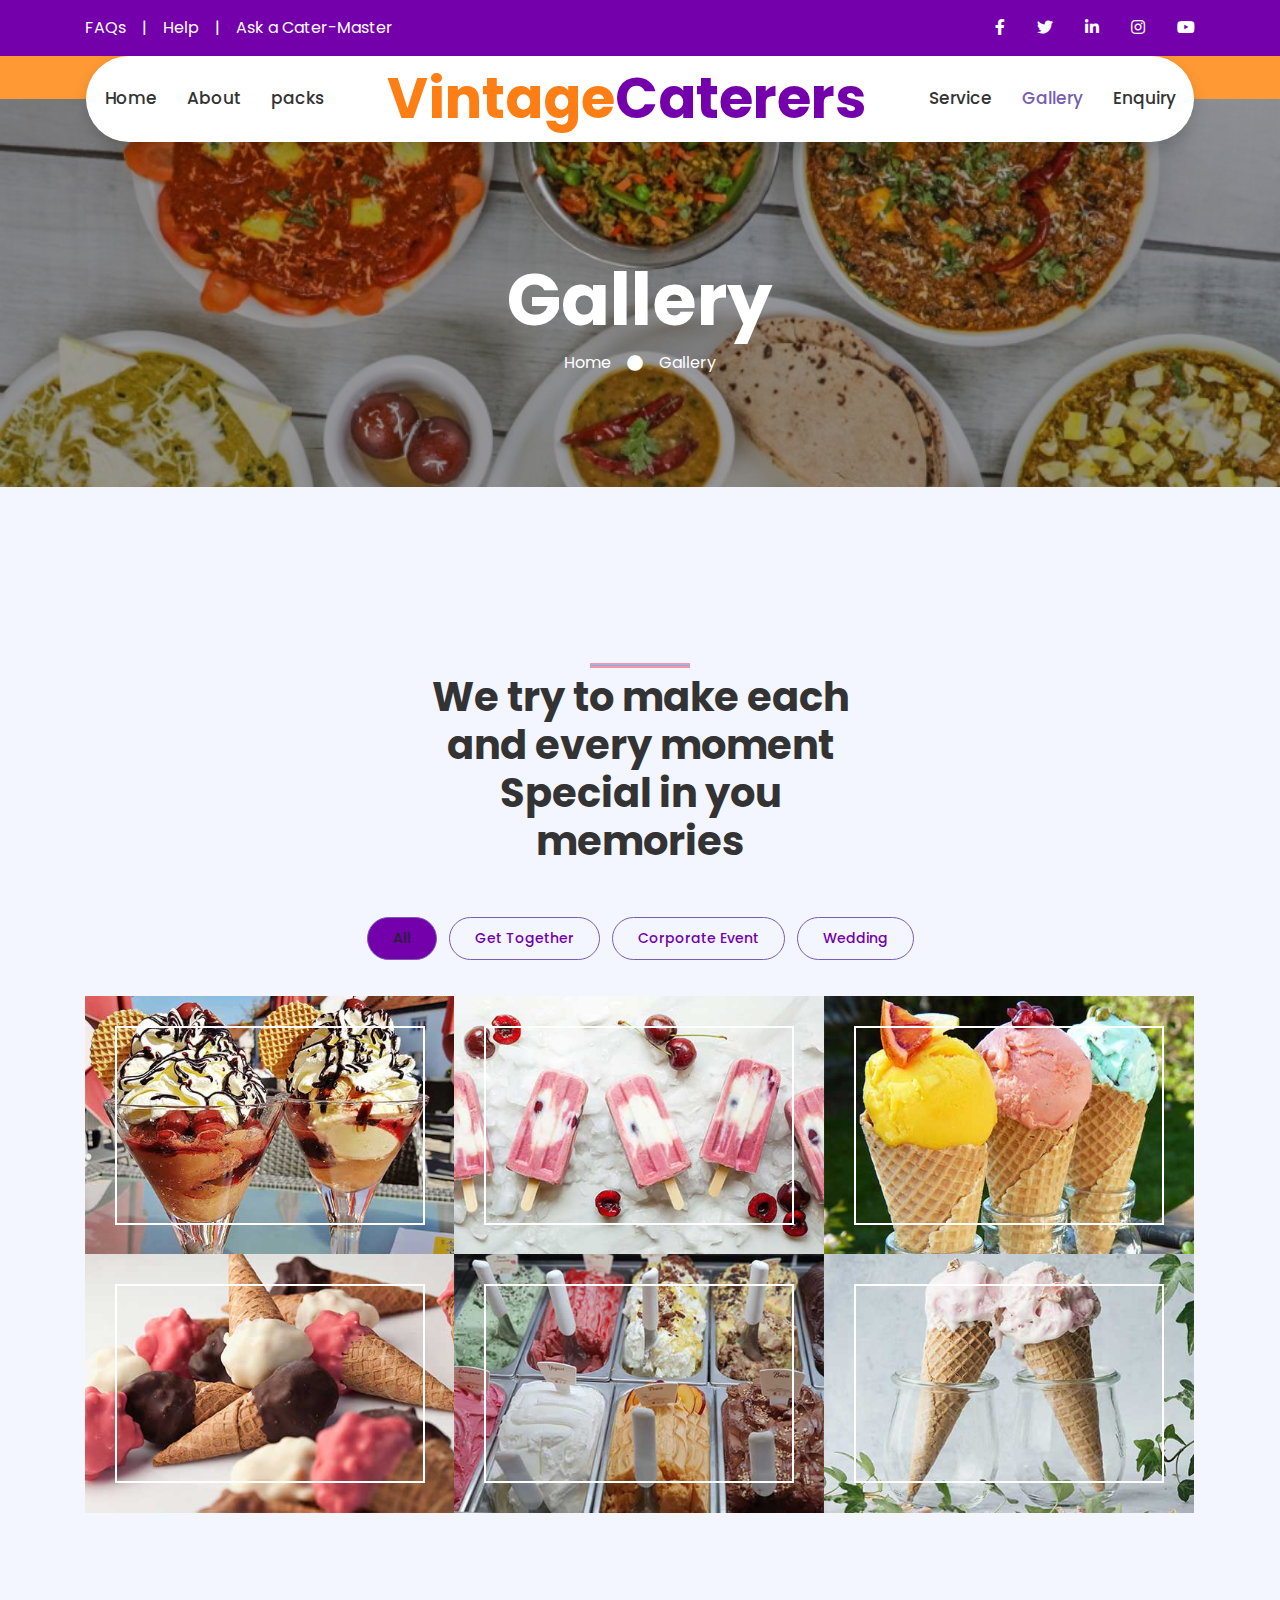
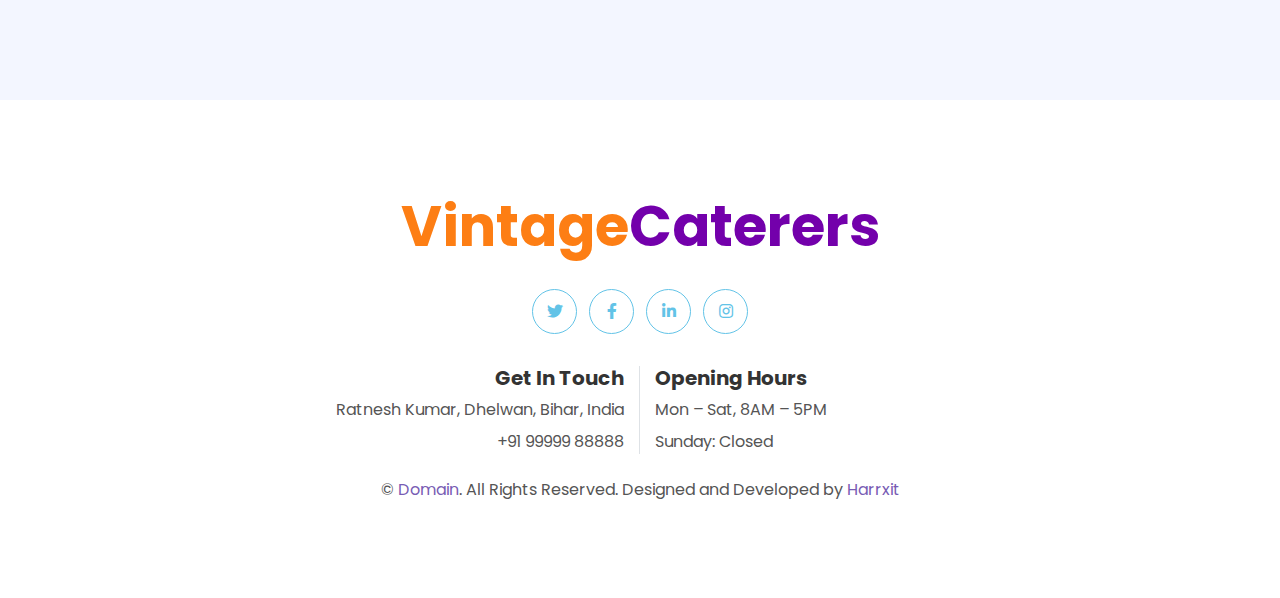
<file: gallery.html>
<!DOCTYPE html>
<html lang="en">

<head>
    <meta charset="utf-8">
    <title>Vintage Caterers - let us make you perfect host...आइए हम आपको पूर्ण मेजबान बनाते हैं</title>


    <!-- Favicon -->
    <link href="img/favicon.ico" rel="icon">

    <!-- Google Web Fonts -->
    <link rel="preconnect" href="https://fonts.gstatic.com">
    <link href="https://fonts.googleapis.com/css2?family=Poppins:wght@400;500;600;700&display=swap" rel="stylesheet">

    <!-- Font Awesome -->
    <link href="https://cdnjs.cloudflare.com/ajax/libs/font-awesome/5.10.0/css/all.min.css" rel="stylesheet">

    <!-- Libraries Stylesheet -->
    <link href="lib/owlcarousel/assets/owl.carousel.min.css" rel="stylesheet">
    <link href="lib/lightbox/css/lightbox.min.css" rel="stylesheet">

    <!-- Customized Bootstrap Stylesheet -->
    <link href="css/style.css" rel="stylesheet">
</head>

<body>
    <!-- Topbar Start -->
    <div class="container-fluid bg-primary py-3 d-none d-md-block">
        <div class="container">
            <div class="row">
                <div class="col-md-6 text-center text-lg-left mb-2 mb-lg-0">
                    <div class="d-inline-flex align-items-center">
                        <a class="text-white pr-3" href="faq.html">FAQs</a>
                        <span class="text-white">|</span>
                        <a class="text-white px-3" href="">Help</a>
                        <span class="text-white">|</span>
                        <a class="text-white pl-3" href="wa.me/9999988888">Ask a Cater-Master</a>
                    </div>
                </div>
                <div class="col-md-6 text-center text-lg-right">
                    <div class="d-inline-flex align-items-center">
                        <a class="text-white px-3" href="">
                            <i class="fab fa-facebook-f"></i>
                        </a>
                        <a class="text-white px-3" href="">
                            <i class="fab fa-twitter"></i>
                        </a>
                        <a class="text-white px-3" href="">
                            <i class="fab fa-linkedin-in"></i>
                        </a>
                        <a class="text-white px-3" href="">
                            <i class="fab fa-instagram"></i>
                        </a>
                        <a class="text-white pl-3" href="">
                            <i class="fab fa-youtube"></i>
                        </a>
                    </div>
                </div>
            </div>
        </div>
    </div>
    <!-- Topbar End -->


    <!-- Navbar Start -->
    <div class="container-fluid position-relative nav-bar p-0">
        <div class="container-lg position-relative p-0 px-lg-3" style="z-index: 9;">
            <nav class="navbar navbar-expand-lg bg-white navbar-light shadow p-lg-0">
                <a href="index.html" class="navbar-brand d-block d-lg-none">
                    <h1 class="m-0 display-4 text-primary"><span class="text-secondary">Vintage</span>Caterers</h1>
                </a>
                <button type="button" class="navbar-toggler" data-toggle="collapse" data-target="#navbarCollapse">
                    <span class="navbar-toggler-icon"></span>
                </button>
                <div class="collapse navbar-collapse justify-content-between" id="navbarCollapse">
                    <div class="navbar-nav ml-auto py-0">
                        <a href="index.html" class="nav-item nav-link">Home</a>
                        <a href="about.html" class="nav-item nav-link">About</a>
                        <a href="product.html" class="nav-item nav-link">packs</a>
                    </div>
                    <a href="index.html" class="navbar-brand mx-5 d-none d-lg-block">
                        <h1 class="m-0 display-4 text-primary"><span class="text-secondary">Vintage</span>Caterers</h1>
                    </a>
                    <div class="navbar-nav mr-auto py-0">
                        <a href="service.html" class="nav-item nav-link">Service</a>
                        <a href="gallery.html" class="nav-item nav-link active">Gallery</a>
                        <a href="contact.html" class="nav-item nav-link">Enquiry</a>
                    </div>
                </div>
            </nav>
        </div>
    </div>
    <!-- Navbar End -->


    <!-- Header Start -->
    <div class="jumbotron jumbotron-fluid page-header" style="margin-bottom: 90px;">
        <div class="container text-center py-5">
            <h1 class="text-white display-3 mt-lg-5">Gallery</h1>
            <div class="d-inline-flex align-items-center text-white">
                <p class="m-0"><a class="text-white" href="">Home</a></p>
                <i class="fa fa-circle px-3"></i>
                <p class="m-0">Gallery</p>
            </div>
        </div>
    </div>
    <!-- Header End -->


    <!-- Portfolio Start -->
    <div class="container-fluid py-5 px-0">
        <div class="container py-5">
            <div class="row justify-content-center">
                <div class="col-lg-5">
                    <h1 class="section-title position-relative text-center mb-5">We try to make each and every moment Special in you memories</h1>
                </div>
            </div>
            <div class="row">
                <div class="col-12 text-center">
                    <ul class="list-inline mb-4 pb-2" id="portfolio-flters">
                        <li class="btn btn-sm btn-outline-primary m-1 active" data-filter="*">All</li>
                        <li class="btn btn-sm btn-outline-primary m-1" data-filter=".first">Get Together</li>
                        <li class="btn btn-sm btn-outline-primary m-1" data-filter=".second">Corporate Event</li>
                        <li class="btn btn-sm btn-outline-primary m-1" data-filter=".third">Wedding</li>
                    </ul>
                </div>
            </div>
            <div class="row m-0 portfolio-container">
                <div class="col-lg-4 col-md-6 p-0 portfolio-item first">
                    <div class="position-relative overflow-hidden">
                        <img class="img-fluid w-100" src="img/portfolio-1.jpg" alt="">
                        <a class="portfolio-btn" href="img/portfolio-1.jpg" data-lightbox="portfolio">
                            <i class="fa fa-plus text-primary" style="font-size: 60px;"></i>
                        </a>
                    </div>
                </div>
                <div class="col-lg-4 col-md-6 p-0 portfolio-item second">
                    <div class="position-relative overflow-hidden">
                        <img class="img-fluid w-100" src="img/portfolio-2.jpg" alt="">
                        <a class="portfolio-btn" href="img/portfolio-2.jpg" data-lightbox="portfolio">
                            <i class="fa fa-plus text-primary" style="font-size: 60px;"></i>
                        </a>
                    </div>
                </div>
                <div class="col-lg-4 col-md-6 p-0 portfolio-item third">
                    <div class="position-relative overflow-hidden">
                        <img class="img-fluid w-100" src="img/portfolio-3.jpg" alt="">
                        <a class="portfolio-btn" href="img/portfolio-3.jpg" data-lightbox="portfolio">
                            <i class="fa fa-plus text-primary" style="font-size: 60px;"></i>
                        </a>
                    </div>
                </div>
                <div class="col-lg-4 col-md-6 p-0 portfolio-item first">
                    <div class="position-relative overflow-hidden">
                        <img class="img-fluid w-100" src="img/portfolio-4.jpg" alt="">
                        <a class="portfolio-btn" href="img/portfolio-4.jpg" data-lightbox="portfolio">
                            <i class="fa fa-plus text-primary" style="font-size: 60px;"></i>
                        </a>
                    </div>
                </div>
                <div class="col-lg-4 col-md-6 p-0 portfolio-item second">
                    <div class="position-relative overflow-hidden">
                        <img class="img-fluid w-100" src="img/portfolio-5.jpg" alt="">
                        <a class="portfolio-btn" href="img/portfolio-5.jpg" data-lightbox="portfolio">
                            <i class="fa fa-plus text-primary" style="font-size: 60px;"></i>
                        </a>
                    </div>
                </div>
                <div class="col-lg-4 col-md-6 p-0 portfolio-item third">
                    <div class="position-relative overflow-hidden">
                        <img class="img-fluid w-100" src="img/portfolio-6.jpg" alt="">
                        <a class="portfolio-btn" href="img/portfolio-6.jpg" data-lightbox="portfolio">
                            <i class="fa fa-plus text-primary" style="font-size: 60px;"></i>
                        </a>
                    </div>
                </div>
            </div>
        </div>
    </div>
    <!-- Portfolio End -->


    <!-- Footer Start -->
    <div class="container-fluid footer bg-light py-5" style="margin-top: 90px;">
        <div class="container text-center py-5">
            <div class="row">
                <div class="col-12 mb-4">
                    <a href="index.html" class="navbar-brand m-0">
                        <h1 class="m-0 mt-n2 display-4 text-primary"><span class="text-secondary">Vintage</span>Caterers</h1>
                    </a>
                </div>
                <div class="col-12 mb-4">
                    <a class="btn btn-outline-secondary btn-social mr-2" href="#"><i class="fab fa-twitter"></i></a>
                    <a class="btn btn-outline-secondary btn-social mr-2" href="#"><i class="fab fa-facebook-f"></i></a>
                    <a class="btn btn-outline-secondary btn-social mr-2" href="#"><i class="fab fa-linkedin-in"></i></a>
                    <a class="btn btn-outline-secondary btn-social" href="#"><i class="fab fa-instagram"></i></a>
                </div>
                <div class="col-12 mt-2 mb-4">
                    <div class="row">
                        <div class="col-sm-6 text-center text-sm-right border-right mb-3 mb-sm-0">
                            <h5 class="font-weight-bold mb-2">Get In Touch</h5>
                            <p class="mb-2">Ratnesh Kumar, Dhelwan, Bihar, India</p>
                            <p class="mb-0">+91 99999 88888</p>
                        </div>
                        <div class="col-sm-6 text-center text-sm-left">
                            <h5 class="font-weight-bold mb-2">Opening Hours</h5>
                            <p class="mb-2">Mon – Sat, 8AM – 5PM</p>
                            <p class="mb-0">Sunday: Closed</p>
                        </div>
                    </div>
                </div>
                <div class="col-12">
                    <p class="m-0">&copy; <a href="https://domains.google/intl/en_in/?gclid=Cj0KCQiAqOucBhDrARIsAPCQL1ZShm7_ouUzZ4f6RekyOozggjQsFTZD_SGzygGRFP1WwlSQhMd7DtQaAqKbEALw_wcB&gclsrc=aw.ds">Domain</a>. All Rights Reserved. Designed and Developed by <a href="https://github.com/harrxit"
                            target="_blank" rel="noopener noreferrer">Harrxit</a>
                    </p>
                </div>
            </div>
        </div>
    </div>
    <!-- Footer End -->


    <!-- Back to Top -->
    <a href="#" class="btn btn-secondary px-2 back-to-top"><i class="fa fa-angle-double-up"></i></a>


    <!-- JavaScript Libraries -->
    <script src="https://code.jquery.com/jquery-3.4.1.min.js"></script>
    <script src="https://stackpath.bootstrapcdn.com/bootstrap/4.4.1/js/bootstrap.bundle.min.js"></script>
    <script src="lib/easing/easing.min.js"></script>
    <script src="lib/waypoints/waypoints.min.js"></script>
    <script src="lib/owlcarousel/owl.carousel.min.js"></script>
    <script src="lib/isotope/isotope.pkgd.min.js"></script>
    <script src="lib/lightbox/js/lightbox.min.js"></script>

    <!-- Contact Javascript File -->
    <script src="mail/jqBootstrapValidation.min.js"></script>
    <script src="mail/contact.js"></script>

    <!-- Template Javascript -->
    <script src="js/main.js"></script>
</body>

</html>
</file>
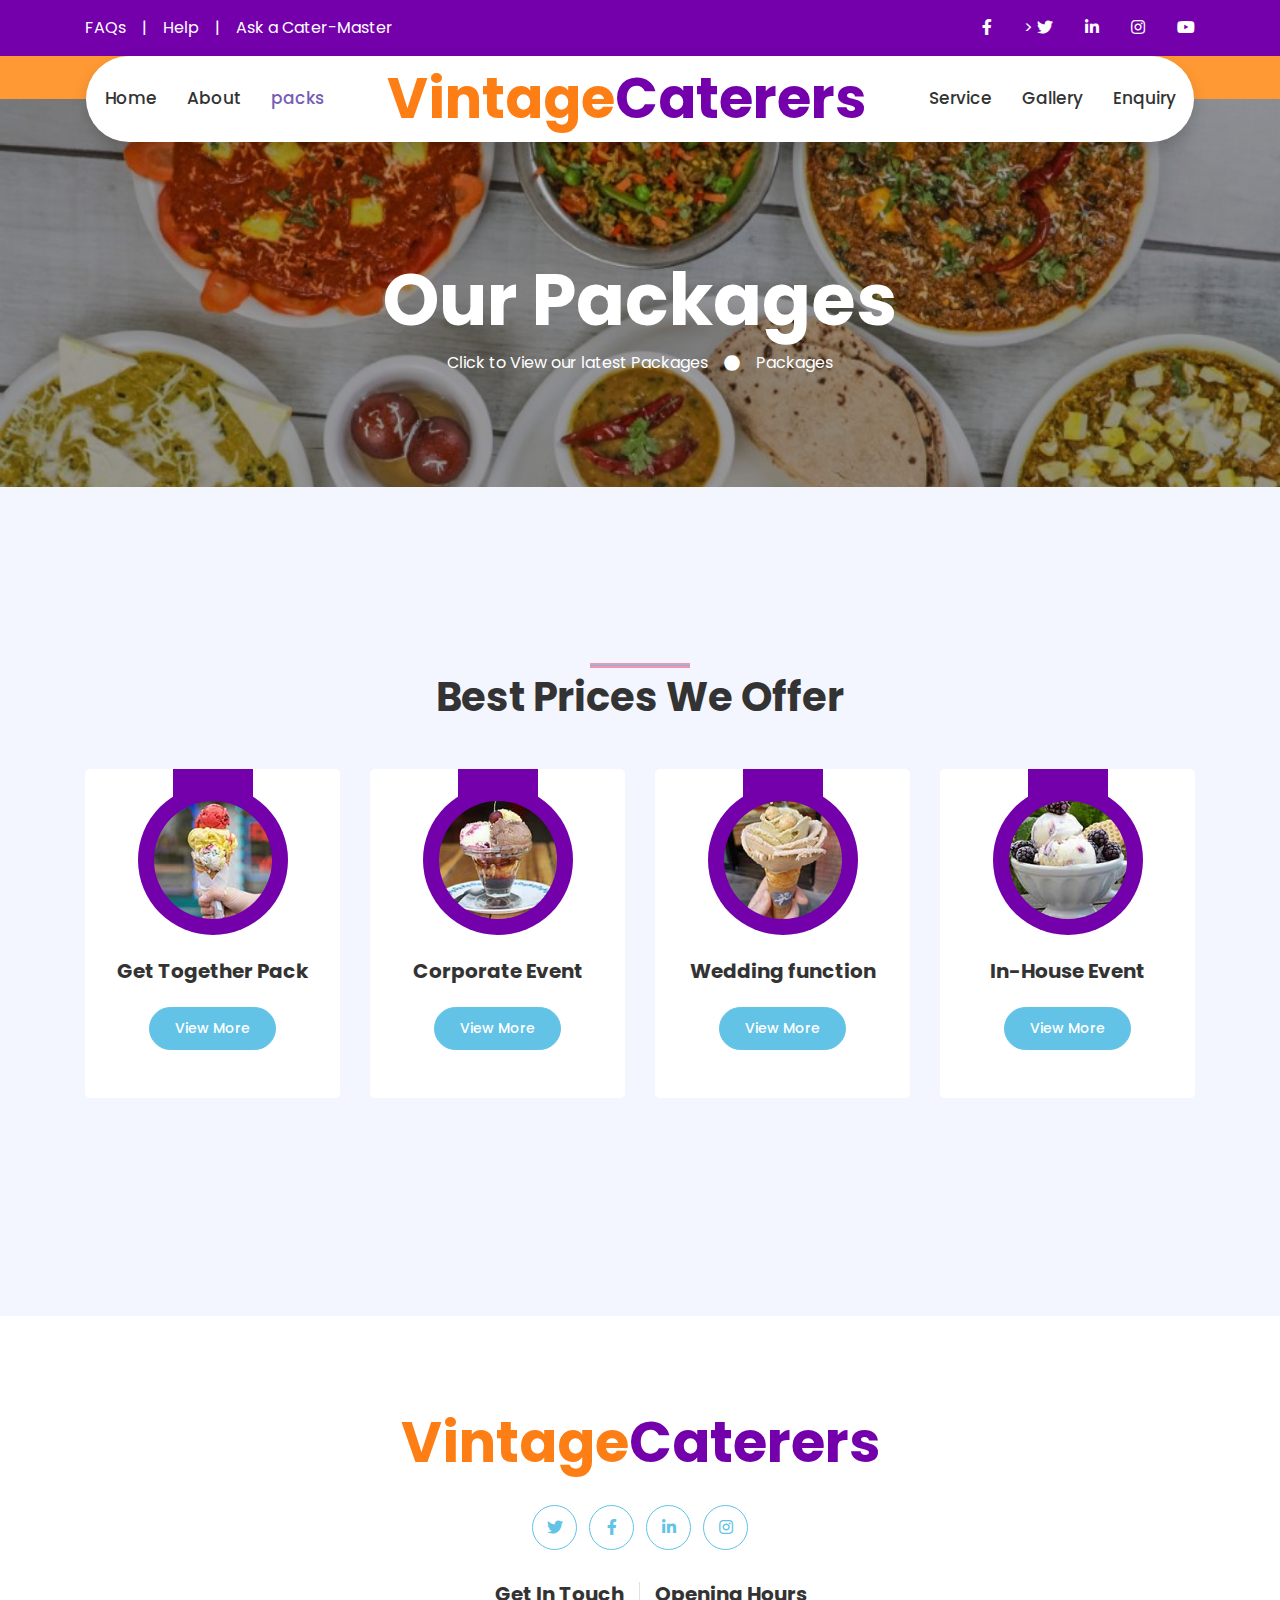
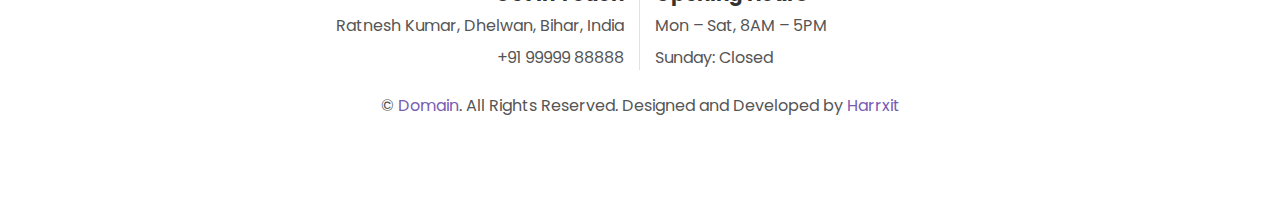
<file: product.html>
<!DOCTYPE html>
<html lang="en">

<head>
    <meta charset="utf-8">
    <title>Vintage Caterers - let us make you perfect host...आइए हम आपको पूर्ण मेजबान बनाते हैं</title>


    <!-- Favicon -->
    <link href="img/favicon.ico" rel="icon">

    <!-- Google Web Fonts -->
    <link rel="preconnect" href="https://fonts.gstatic.com">
    <link href="https://fonts.googleapis.com/css2?family=Poppins:wght@400;500;600;700&display=swap" rel="stylesheet">

    <!-- Font Awesome -->
    <link href="https://cdnjs.cloudflare.com/ajax/libs/font-awesome/5.10.0/css/all.min.css" rel="stylesheet">

    <!-- Libraries Stylesheet -->
    <link href="lib/owlcarousel/assets/owl.carousel.min.css" rel="stylesheet">
    <link href="lib/lightbox/css/lightbox.min.css" rel="stylesheet">

    <!-- Customized Bootstrap Stylesheet -->
    <link href="css/style.css" rel="stylesheet">
</head>

<body>
    <!-- Topbar Start -->
    <div class="container-fluid bg-primary py-3 d-none d-md-block">
        <div class="container">
            <div class="row">
                <div class="col-md-6 text-center text-lg-left mb-2 mb-lg-0">
                    <div class="d-inline-flex align-items-center">
                        <a class="text-white pr-3" href="faq.html">FAQs</a>
                        <span class="text-white">|</span>
                        <a class="text-white px-3" href="">Help</a>
                        <span class="text-white">|</span>
                        <a class="text-white pl-3" href="wa.me/9999988888">Ask a Cater-Master</a>
                    </div>
                </div>
                <div class="col-md-6 text-center text-lg-right">
                    <div class="d-inline-flex align-items-center">
                        <a class="text-white px-3" href="">
                            <i class="fab fa-facebook-f"></i>
                        </a>
                        <a class="text-white px-3" href="">
                            <!--put all the links of social media handles-->>
                            <i class="fab fa-twitter"></i>
                        </a>
                        <a class="text-white px-3" href="">
                            <i class="fab fa-linkedin-in"></i>
                        </a>
                        <a class="text-white px-3" href="">
                            <i class="fab fa-instagram"></i>
                        </a>
                        <a class="text-white pl-3" href="">
                            <i class="fab fa-youtube"></i>
                        </a>
                    </div>
                </div>
            </div>
        </div>
    </div>
    <!-- Topbar End -->


    <!-- Navbar Start -->
    <div class="container-fluid position-relative nav-bar p-0">
        <div class="container-lg position-relative p-0 px-lg-3" style="z-index: 9;">
            <nav class="navbar navbar-expand-lg bg-white navbar-light shadow p-lg-0">
                <a href="index.html" class="navbar-brand d-block d-lg-none">
                    <h1 class="m-0 display-4 text-primary"><span class="text-secondary">Vintage</span>Caterers</h1>
                </a>
                <button type="button" class="navbar-toggler" data-toggle="collapse" data-target="#navbarCollapse">
                    <span class="navbar-toggler-icon"></span>
                </button>
                <div class="collapse navbar-collapse justify-content-between" id="navbarCollapse">
                    <div class="navbar-nav ml-auto py-0">
                        <a href="index.html" class="nav-item nav-link">Home</a>
                        <a href="about.html" class="nav-item nav-link">About</a>
                        <a href="product.html" class="nav-item nav-link active">packs</a>
                    </div>
                    <a href="Home.html" class="navbar-brand mx-5 d-none d-lg-block">
                        <h1 class="m-0 display-4 text-primary"><span class="text-secondary">Vintage</span>Caterers</h1>
                    </a>
                    <div class="navbar-nav mr-auto py-0">
                        <a href="service.html" class="nav-item nav-link">Service</a>
                        <a href="gallery.html" class="nav-item nav-link">Gallery</a>
                        <a href="contact.html" class="nav-item nav-link">Enquiry</a>
                    </div>
                </div>
            </nav>
        </div>
    </div>
    <!-- Navbar End -->


    <!-- Header Start -->
    <div class="jumbotron jumbotron-fluid page-header" style="margin-bottom: 90px;">
        <div class="container text-center py-5">
            <h1 class="text-white display-3 mt-lg-5">Our Packages</h1>
            <div class="d-inline-flex align-items-center text-white">
                <p class="m-0">
                    <a class="text-white" href="https://pdf.ac/S35KF" target="_blank" rel="noopener noreferrer">Click to View our latest Packages</a>
                </p>
                <i class="fa fa-circle px-3"></i>
                <p class="m-0">
                    <a class="text-white" href="">Packages</a>
                </p>
            </div>
        </div>
    </div>
    <!-- Header End -->


    <!-- Products Start -->
    <div class="container-fluid py-5">
        <div class="container py-5">
            <div class="row justify-content-center">
                <div class="col-lg-6">
                    <h1 class="section-title position-relative text-center mb-5">Best Prices We Offer</h1>
                </div>
            </div>
            <div class="row">
                <div class="col-lg-3 col-md-6 mb-4 pb-2">
                    <div class="product-item d-flex flex-column align-items-center text-center bg-light rounded py-5 px-3">
                        <div class="bg-primary mt-n5 py-3" style="width: 80px;">
                            <h4 class="font-weight-bold text-white mb-0"></h4>
                        </div>
                        <div class="position-relative bg-primary rounded-circle mt-n3 mb-4 p-3" style="width: 150px; height: 150px;">
                            <img class="rounded-circle w-100 h-100" src="img/product-1.jpg" style="object-fit: cover;">
                        </div>
                        <h5 class="font-weight-bold mb-4">Get Together Pack</h5>
                        <a href="" class="btn btn-sm btn-secondary" onClick="return popup(this, 'stevie')">View More</a>
                    </div>
                </div>
                <div class="col-lg-3 col-md-6 mb-4 pb-2">
                    <div class="product-item d-flex flex-column align-items-center text-center bg-light rounded py-5 px-3">
                        <div class="bg-primary mt-n5 py-3" style="width: 80px;">
                            <h4 class="font-weight-bold text-white mb-0"></h4>
                        </div>
                        <div class="position-relative bg-primary rounded-circle mt-n3 mb-4 p-3" style="width: 150px; height: 150px;">
                            <img class="rounded-circle w-100 h-100" src="img/product-2.jpg" style="object-fit: cover;">
                        </div>
                        <h5 class="font-weight-bold mb-4">Corporate Event</h5>
                        <a href="" class="btn btn-sm btn-secondary">View More</a>
                    </div>
                </div>
                <div class="col-lg-3 col-md-6 mb-4 pb-2">
                    <div class="product-item d-flex flex-column align-items-center text-center bg-light rounded py-5 px-3">
                        <div class="bg-primary mt-n5 py-3" style="width: 80px;">
                            <h4 class="font-weight-bold text-white mb-0"></h4>
                        </div>
                        <div class="position-relative bg-primary rounded-circle mt-n3 mb-4 p-3" style="width: 150px; height: 150px;">
                            <img class="rounded-circle w-100 h-100" src="img/product-3.jpg" style="object-fit: cover;">
                        </div>
                        <h5 class="font-weight-bold mb-4">Wedding function</h5>
                        <a href="" class="btn btn-sm btn-secondary">View More</a>
                    </div>
                </div>
                <div class="col-lg-3 col-md-6 mb-4 pb-2">
                    <div class="product-item d-flex flex-column align-items-center text-center bg-light rounded py-5 px-3">
                        <div class="bg-primary mt-n5 py-3" style="width: 80px;">
                            <h4 class="font-weight-bold text-white mb-0"></h4>
                        </div>
                        <div class="position-relative bg-primary rounded-circle mt-n3 mb-4 p-3" style="width: 150px; height: 150px;">
                            <img class="rounded-circle w-100 h-100" src="img/product-4.jpg" style="object-fit: cover;">
                        </div>
                        <h5 class="font-weight-bold mb-4">In-House Event</h5>
                        <a href="" class="btn btn-sm btn-secondary">View More</a>
                    </div>
                </div>
                <!-- <div class="col-lg-3 col-md-6 mb-4 pb-2">
                    <div class="product-item d-flex flex-column align-items-center text-center bg-light rounded py-5 px-3">
                        <div class="bg-primary mt-n5 py-3" style="width: 80px;">
                            <h4 class="font-weight-bold text-white mb-0">₹ 99</h4>
                        </div>
                        <div class="position-relative bg-primary rounded-circle mt-n3 mb-4 p-3" style="width: 150px; height: 150px;">
                            <img class="rounded-circle w-100 h-100" src="img/product-5.jpg" style="object-fit: cover;">
                        </div>
                        <h5 class="font-weight-bold mb-4">Vanilla Ice Cream</h5>
                        <a href="" class="btn btn-sm btn-secondary">View More</a>
                    </div>
                </div>
                <div class="col-lg-3 col-md-6 mb-4 pb-2">
                    <div class="product-item d-flex flex-column align-items-center text-center bg-light rounded py-5 px-3">
                        <div class="bg-primary mt-n5 py-3" style="width: 80px;">
                            <h4 class="font-weight-bold text-white mb-0">₹ 99</h4>
                        </div>
                        <div class="position-relative bg-primary rounded-circle mt-n3 mb-4 p-3" style="width: 150px; height: 150px;">
                            <img class="rounded-circle w-100 h-100" src="img/product-1.jpg" style="object-fit: cover;">
                        </div>
                        <h5 class="font-weight-bold mb-4">Vanilla Ice Cream</h5>
                        <a href="" class="btn btn-sm btn-secondary">View More</a>
                    </div>
                </div>
                <div class="col-lg-3 col-md-6 mb-4 pb-2">
                    <div class="product-item d-flex flex-column align-items-center text-center bg-light rounded py-5 px-3">
                        <div class="bg-primary mt-n5 py-3" style="width: 80px;">
                            <h4 class="font-weight-bold text-white mb-0">₹ 99</h4>
                        </div>
                        <div class="position-relative bg-primary rounded-circle mt-n3 mb-4 p-3" style="width: 150px; height: 150px;">
                            <img class="rounded-circle w-100 h-100" src="img/product-2.jpg" style="object-fit: cover;">
                        </div>
                        <h5 class="font-weight-bold mb-4">Vanilla Ice Cream</h5>
                        <a href="" class="btn btn-sm btn-secondary">View More</a>
                    </div>
                </div>
                <div class="col-lg-3 col-md-6 mb-4 pb-2">
                    <div class="product-item d-flex flex-column align-items-center text-center bg-light rounded py-5 px-3">
                        <div class="bg-primary mt-n5 py-3" style="width: 80px;">
                            <h4 class="font-weight-bold text-white mb-0">₹ 99</h4>
                        </div>
                        <div class="position-relative bg-primary rounded-circle mt-n3 mb-4 p-3" style="width: 150px; height: 150px;">
                            <img class="rounded-circle w-100 h-100" src="img/product-3.jpg" style="object-fit: cover;">
                        </div>
                        <h5 class="font-weight-bold mb-4">Vanilla Ice Cream</h5>
                        <a href="" class="btn btn-sm btn-secondary">View More</a>
                    </div>
                </div> -->
                <!-- <div class="col-12 text-center">
                    <a href="" class="btn btn-primary py-3 px-5" onClick="">More Coming Soon</a>
                </div> -->
            </div>
        </div>
    </div>
    <!-- Products End -->


    <!-- Footer Start -->
    <div class="container-fluid footer bg-light py-5" style="margin-top: 90px;">
        <div class="container text-center py-5">
            <div class="row">
                <div class="col-12 mb-4">
                    <a href="index.html" class="navbar-brand m-0">
                        <h1 class="m-0 mt-n2 display-4 text-primary"><span class="text-secondary">Vintage</span>Caterers</h1>
                    </a>
                </div>
                <div class="col-12 mb-4">
                    <a class="btn btn-outline-secondary btn-social mr-2" href="#"><i class="fab fa-twitter"></i></a>
                    <a class="btn btn-outline-secondary btn-social mr-2" href="#"><i class="fab fa-facebook-f"></i></a>
                    <a class="btn btn-outline-secondary btn-social mr-2" href="#"><i class="fab fa-linkedin-in"></i></a>
                    <a class="btn btn-outline-secondary btn-social" href="#"><i class="fab fa-instagram"></i></a>
                </div>
                <div class="col-12 mt-2 mb-4">
                    <div class="row">
                        <div class="col-sm-6 text-center text-sm-right border-right mb-3 mb-sm-0">
                            <h5 class="font-weight-bold mb-2">Get In Touch</h5>
                            <p class="mb-2">Ratnesh Kumar, Dhelwan, Bihar, India</p>
                            <p class="mb-0">+91 99999 88888</p>
                        </div>
                        <div class="col-sm-6 text-center text-sm-left">
                            <h5 class="font-weight-bold mb-2">Opening Hours</h5>
                            <p class="mb-2">Mon – Sat, 8AM – 5PM</p>
                            <p class="mb-0">Sunday: Closed</p>
                        </div>
                    </div>
                </div>
                <div class="col-12">
                    <p class="m-0">&copy; <a href="https://domains.google/intl/en_in/?gclid=Cj0KCQiAqOucBhDrARIsAPCQL1ZShm7_ouUzZ4f6RekyOozggjQsFTZD_SGzygGRFP1WwlSQhMd7DtQaAqKbEALw_wcB&gclsrc=aw.ds">Domain</a>. All Rights Reserved. Designed and Developed by <a href="https://github.com/harrxit"
                            target="_blank" rel="noopener noreferrer">Harrxit</a>
                    </p>
                </div>
            </div>
        </div>
    </div>
    <!-- Footer End -->


    <!-- Back to Top -->
    <a href="#" class="btn btn-secondary px-2 back-to-top"><i class="fa fa-angle-double-up"></i></a>


    <!-- JavaScript Libraries -->
    <script src="https://code.jquery.com/jquery-3.4.1.min.js"></script>
    <script src="https://stackpath.bootstrapcdn.com/bootstrap/4.4.1/js/bootstrap.bundle.min.js"></script>
    <script src="lib/easing/easing.min.js"></script>
    <script src="lib/waypoints/waypoints.min.js"></script>
    <script src="lib/owlcarousel/owl.carousel.min.js"></script>
    <script src="lib/isotope/isotope.pkgd.min.js"></script>
    <script src="lib/lightbox/js/lightbox.min.js"></script>

    <!-- Contact Javascript File -->
    <script src="mail/jqBootstrapValidation.min.js"></script>
    <script src="mail/contact.js"></script>

    <!-- Template Javascript -->
    <script src="js/main.js"></script>

</body>

</html>
</file>
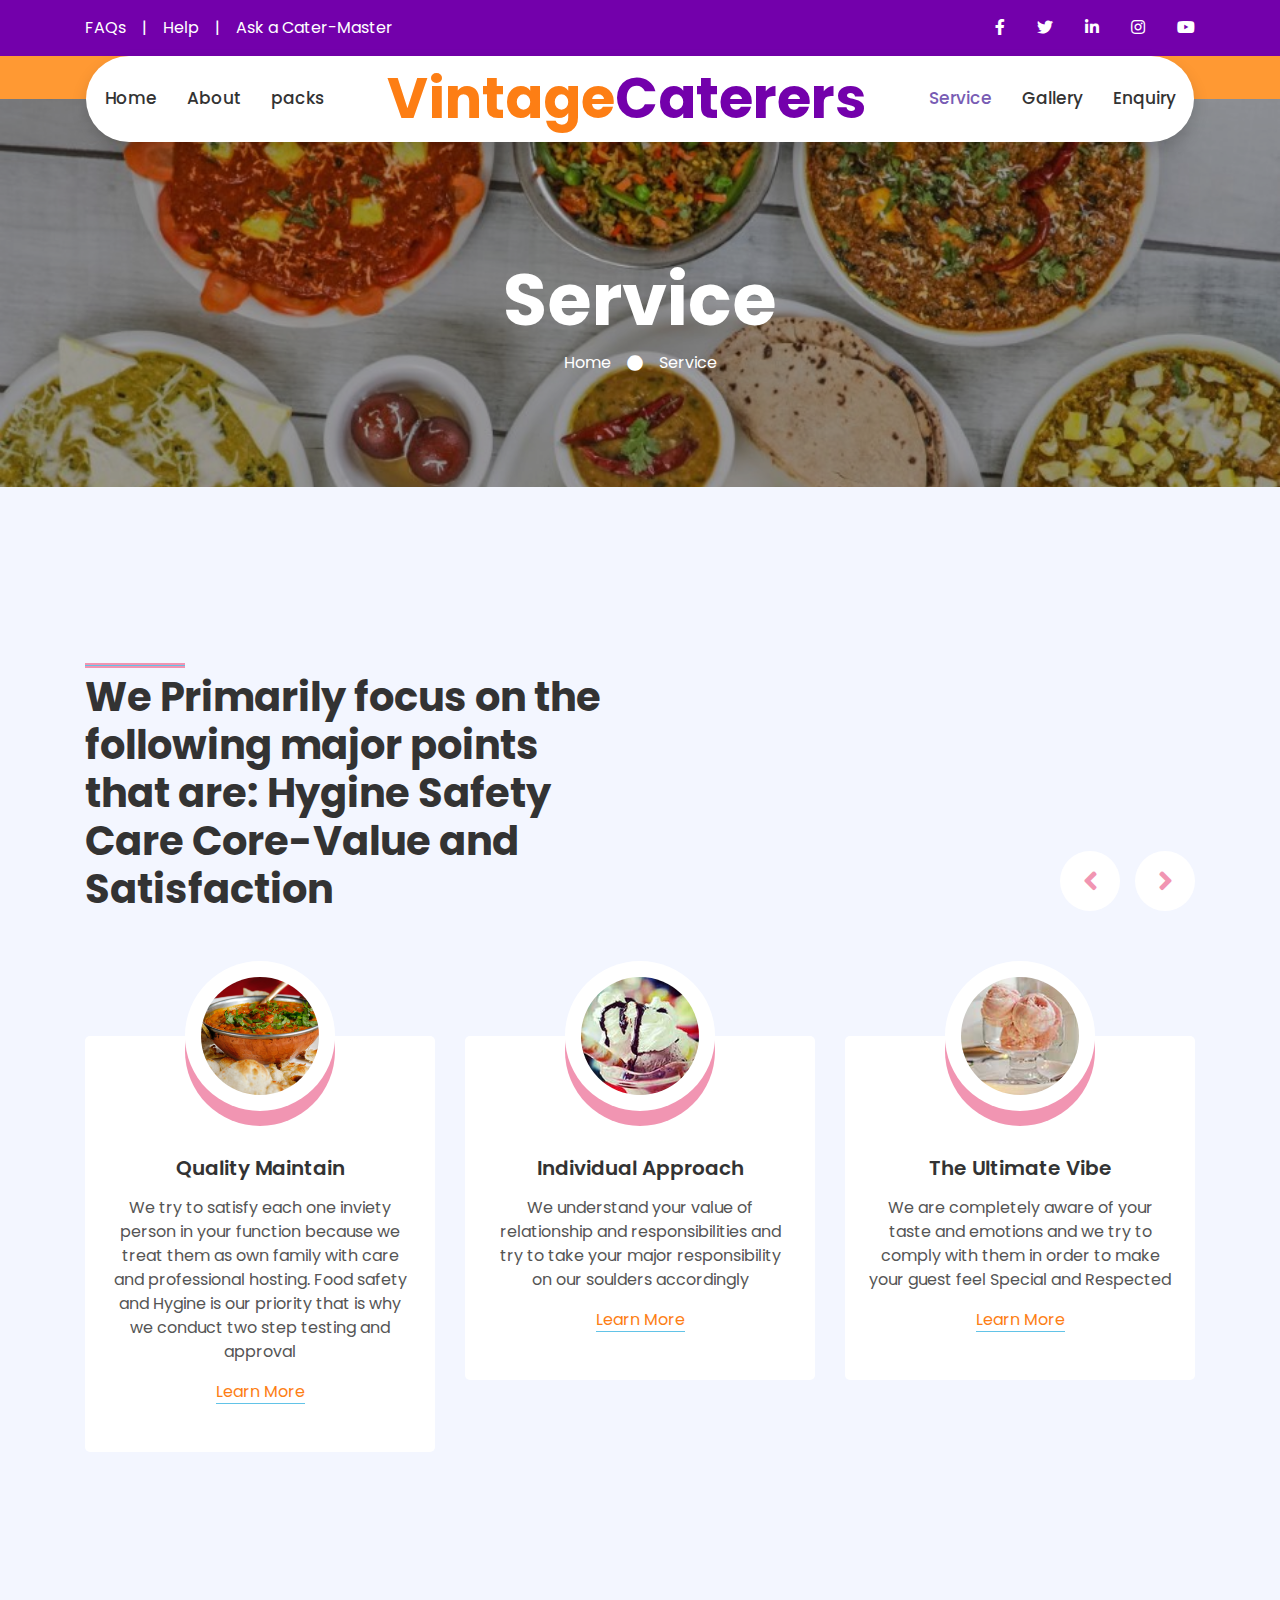
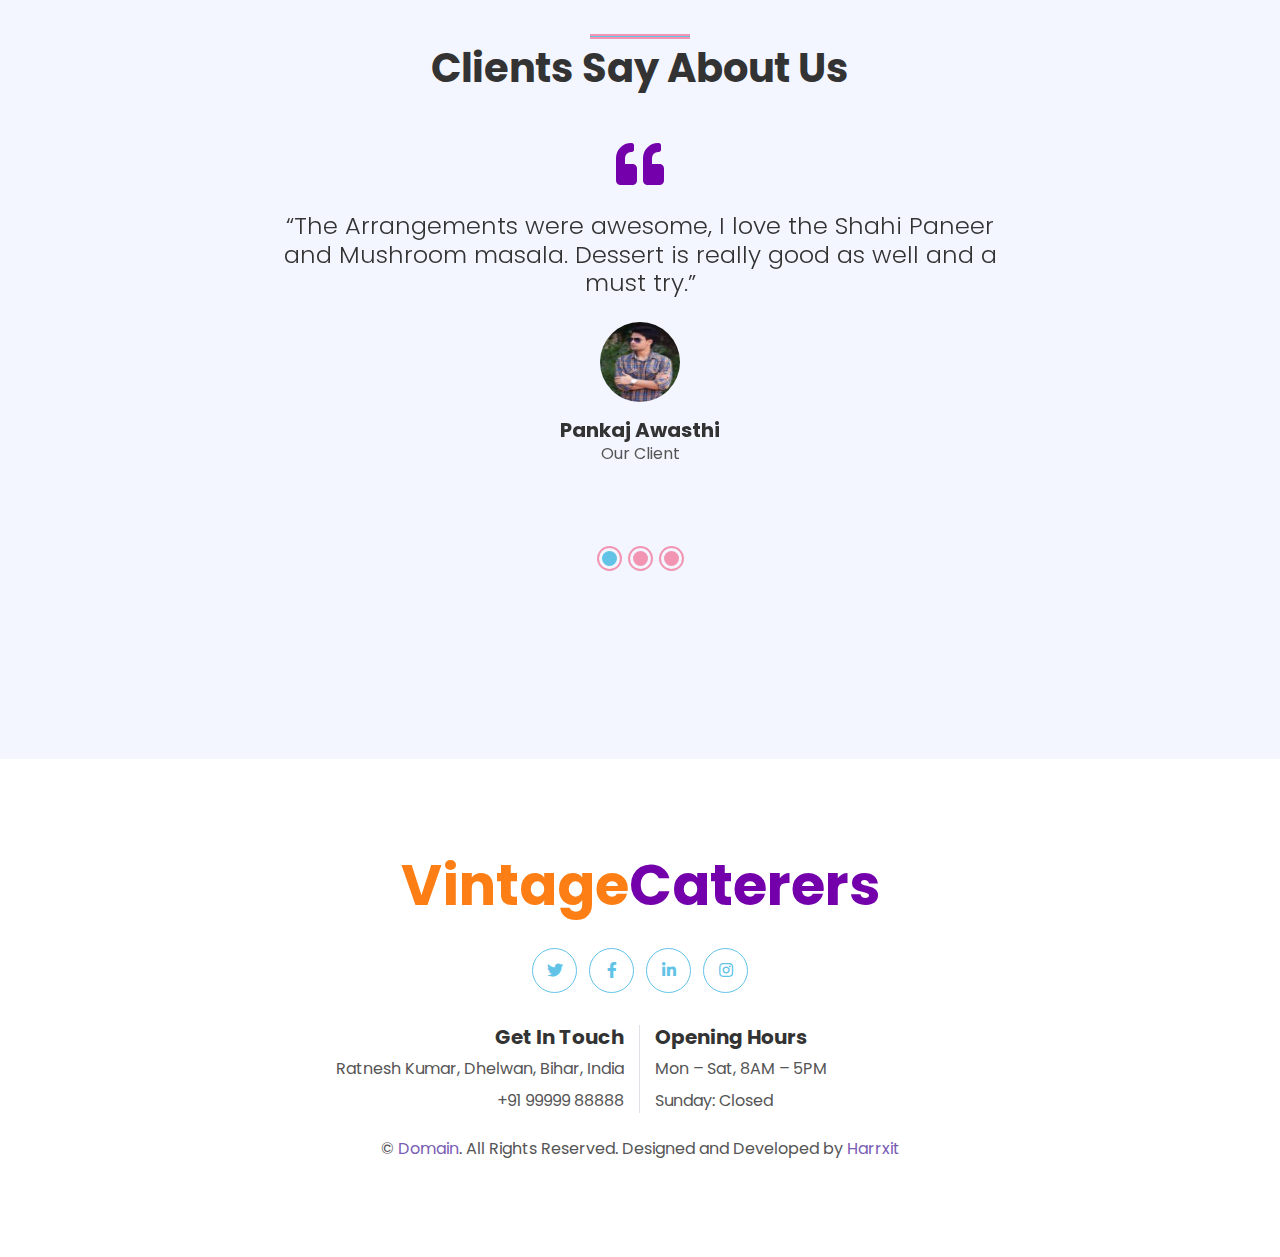
<file: service.html>
<!DOCTYPE html>
<html lang="en">

<head>
    <meta charset="utf-8">
    <title>Vintage Caterers - let us make you perfect host...आइए हम आपको पूर्ण मेजबान बनाते हैं</title>
    <!-- <meta content="width=device-width, initial-scale=1.0" name="viewport">
    <meta content="Free HTML Templates" name="keywords">
    <meta content="Free HTML Templates" name="description"> -->

    <!-- Favicon -->
    <link href="img/favicon.ico" rel="icon">

    <!-- Google Web Fonts -->
    <link rel="preconnect" href="https://fonts.gstatic.com">
    <link href="https://fonts.googleapis.com/css2?family=Poppins:wght@400;500;600;700&display=swap" rel="stylesheet">

    <!-- Font Awesome -->
    <link href="https://cdnjs.cloudflare.com/ajax/libs/font-awesome/5.10.0/css/all.min.css" rel="stylesheet">

    <!-- Libraries Stylesheet -->
    <link href="lib/owlcarousel/assets/owl.carousel.min.css" rel="stylesheet">
    <link href="lib/lightbox/css/lightbox.min.css" rel="stylesheet">

    <!-- Customized Bootstrap Stylesheet -->
    <link href="css/style.css" rel="stylesheet">
</head>

<body>
    <!-- Topbar Start -->
    <div class="container-fluid bg-primary py-3 d-none d-md-block">
        <div class="container">
            <div class="row">
                <div class="col-md-6 text-center text-lg-left mb-2 mb-lg-0">
                    <div class="d-inline-flex align-items-center">
                        <a class="text-white pr-3" href="">FAQs</a>
                        <span class="text-white">|</span>
                        <a class="text-white px-3" href="">Help</a>
                        <span class="text-white">|</span>
                        <a class="text-white pl-3" href="">Ask a Cater-Master</a>
                    </div>
                </div>
                <div class="col-md-6 text-center text-lg-right">
                    <div class="d-inline-flex align-items-center">
                        <a class="text-white px-3" href="">
                            <i class="fab fa-facebook-f"></i>
                        </a>
                        <a class="text-white px-3" href="">
                            <i class="fab fa-twitter"></i>
                        </a>
                        <a class="text-white px-3" href="">
                            <i class="fab fa-linkedin-in"></i>
                        </a>
                        <a class="text-white px-3" href="">
                            <i class="fab fa-instagram"></i>
                        </a>
                        <a class="text-white pl-3" href="">
                            <i class="fab fa-youtube"></i>
                        </a>
                    </div>
                </div>
            </div>
        </div>
    </div>
    <!-- Topbar End -->


    <!-- Navbar Start -->
    <div class="container-fluid position-relative nav-bar p-0">
        <div class="container-lg position-relative p-0 px-lg-3" style="z-index: 9;">
            <nav class="navbar navbar-expand-lg bg-white navbar-light shadow p-lg-0">
                <a href="index.html" class="navbar-brand d-block d-lg-none">
                    <h1 class="m-0 display-4 text-primary"><span class="text-secondary">Vintage</span>Caterers</h1>
                </a>
                <button type="button" class="navbar-toggler" data-toggle="collapse" data-target="#navbarCollapse">
                    <span class="navbar-toggler-icon"></span>
                </button>
                <div class="collapse navbar-collapse justify-content-between" id="navbarCollapse">
                    <div class="navbar-nav ml-auto py-0">
                        <a href="index.html" class="nav-item nav-link">Home</a>
                        <a href="about.html" class="nav-item nav-link">About</a>
                        <a href="product.html" class="nav-item nav-link">packs</a>
                    </div>
                    <a href="index.html" class="navbar-brand mx-5 d-none d-lg-block">
                        <h1 class="m-0 display-4 text-primary"><span class="text-secondary">Vintage</span>Caterers</h1>
                    </a>
                    <div class="navbar-nav mr-auto py-0">
                        <a href="service.html" class="nav-item nav-link active">Service</a>
                        <a href="gallery.html" class="nav-item nav-link">Gallery</a>
                        <a href="contact.html" class="nav-item nav-link">Enquiry</a>
                    </div>
                </div>
            </nav>
        </div>
    </div>
    <!-- Navbar End -->


    <!-- Header Start -->
    <div class="jumbotron jumbotron-fluid page-header" style="margin-bottom: 90px;">
        <div class="container text-center py-5">
            <h1 class="text-white display-3 mt-lg-5">Service</h1>
            <div class="d-inline-flex align-items-center text-white">
                <p class="m-0"><a class="text-white" href="">Home</a></p>
                <i class="fa fa-circle px-3"></i>
                <p class="m-0">Service</p>
            </div>
        </div>
    </div>
    <!-- Header End -->


    <!-- Services Start -->
    <div class="container-fluid py-5">
        <div class="container py-5">
            <div class="row">
                <div class="col-lg-6">
                    <h1 class="section-title position-relative mb-5">We Primarily focus on the following major points that are: Hygine Safety Care Core-Value and Satisfaction
                    </h1>
                </div>
                <div class="col-lg-6 mb-5 mb-lg-0 pb-5 pb-lg-0"></div>
            </div>
            <div class="row">
                <div class="col-12">
                    <div class="owl-carousel service-carousel">
                        <div class="service-item">
                            <div class="service-img mx-auto">
                                <img class="rounded-circle w-100 h-100 bg-light p-3" src="img/service-1.jpg" style="object-fit: cover;">
                            </div>
                            <div class="position-relative text-center bg-light rounded p-4 pb-5" style="margin-top: -75px;">
                                <h5 class="font-weight-semi-bold mt-5 mb-3 pt-5">Quality Maintain</h5>
                                <p>We try to satisfy each one inviety person in your function because we treat them as own family with care and professional hosting. Food safety and Hygine is our priority that is why we conduct two step testing and approval</p>
                                <a href="" class="border-bottom border-secondary text-decoration-none text-secondary">Learn More</a>
                            </div>
                        </div>
                        <div class="service-item">
                            <div class="service-img mx-auto">
                                <img class="rounded-circle w-100 h-100 bg-light p-3" src="img/service-2.jpg" style="object-fit: cover;">
                            </div>
                            <div class="position-relative text-center bg-light rounded p-4 pb-5" style="margin-top: -75px;">
                                <h5 class="font-weight-semi-bold mt-5 mb-3 pt-5">Individual Approach</h5>
                                <p>We understand your value of relationship and responsibilities and try to take your major responsibility on our soulders accordingly</p>
                                <a href="" class="border-bottom border-secondary text-decoration-none text-secondary">Learn More</a>
                            </div>
                        </div>
                        <div class="service-item">
                            <div class="service-img mx-auto">
                                <img class="rounded-circle w-100 h-100 bg-light p-3" src="img/service-3.jpg" style="object-fit: cover;">
                            </div>
                            <div class="position-relative text-center bg-light rounded p-4 pb-5" style="margin-top: -75px;">
                                <h5 class="font-weight-semi-bold mt-5 mb-3 pt-5">The Ultimate Vibe</h5>
                                <p>We are completely aware of your taste and emotions and we try to comply with them in order to make your guest feel Special and Respected </p>
                                <a href="" class="border-bottom border-secondary text-decoration-none text-secondary">Learn More</a>
                            </div>
                        </div>
                        <div class="service-item">
                            <div class="service-img mx-auto">
                                <img class="rounded-circle w-100 h-100 bg-light p-3" src="img/service-4.jpg" style="object-fit: cover;">
                            </div>
                            <div class="position-relative text-center bg-light rounded p-4 pb-5" style="margin-top: -75px;">
                                <h5 class="font-weight-semi-bold mt-5 mb-3 pt-5">In-Time Delivery and Deployment</h5>
                                <p>Our team take the full effort in providing Top notch quality of cuzines along with hygine and food safety making it our priority </p>
                                <a href="" class="border-bottom border-secondary text-decoration-none text-secondary">Learn More</a>
                            </div>
                        </div>
                    </div>
                </div>
            </div>
        </div>
    </div>
    <!-- Services End -->


    <!-- Testimonial Start -->
    <div class="container-fluid py-5">
        <div class="container py-5">
            <div class="row justify-content-center">
                <div class="col-lg-6">
                    <h1 class="section-title position-relative text-center mb-5">Clients Say About Us</h1>
                </div>
            </div>
            <div class="row justify-content-center">
                <div class="col-lg-8">
                    <div class="owl-carousel testimonial-carousel">
                        <div class="text-center">
                            <i class="fa fa-3x fa-quote-left text-primary mb-4"></i>
                            <h4 class="font-weight-light mb-4">“The Arrangements were awesome, I love the Shahi Paneer and Mushroom masala. Dessert is really good as well and a must try.” </h4>
                            <img class="img-fluid mx-auto mb-3" src="img/testimonial-1.jpg" alt="">
                            <h5 class="font-weight-bold m-0">Pankaj Awasthi</h5>
                            <span>Our Client</span>
                        </div>
                        <div class="text-center">
                            <i class="fa fa-3x fa-quote-left text-primary mb-4"></i>
                            <h4 class="font-weight-light mb-4">"Loved everything about this place, from the traditional cozy ambiance to the taste of authentic Indian food, I would recommend it to anyone who is looking for richness in flavors, enlightenment of tastebuds or simply finger
                                licking good delight."</h4>
                            <img class="img-fluid mx-auto mb-3" src="img/testimonial-2.jpg" alt="">
                            <h5 class="font-weight-bold m-0">Riya Kumari</h5>
                            <span>Our Client</span>
                        </div>
                        <div class="text-center">
                            <i class="fa fa-3x fa-quote-left text-primary mb-4"></i>
                            <h4 class="font-weight-light mb-4">"Food was absolutely amazing. I am not a person that can handle spice, our server accommodated to that. High recommended will def. come back soon."</h4>
                            <img class="img-fluid mx-auto mb-3" src="img/testimonial-3.png" alt="">
                            <h5 class="font-weight-bold m-0">Manoj Singh</h5>
                            <span>Our Client</span>
                        </div>
                    </div>
                </div>
            </div>
        </div>
    </div>
    <!-- Testimonial End -->


    <!-- Footer Start -->
    <div class="container-fluid footer bg-light py-5" style="margin-top: 90px;">
        <div class="container text-center py-5">
            <div class="row">
                <div class="col-12 mb-4">
                    <a href="index.html" class="navbar-brand m-0">
                        <h1 class="m-0 mt-n2 display-4 text-primary"><span class="text-secondary">Vintage</span>Caterers</h1>
                    </a>
                </div>
                <div class="col-12 mb-4">
                    <a class="btn btn-outline-secondary btn-social mr-2" href="#"><i class="fab fa-twitter"></i></a>
                    <a class="btn btn-outline-secondary btn-social mr-2" href="#"><i class="fab fa-facebook-f"></i></a>
                    <a class="btn btn-outline-secondary btn-social mr-2" href="#"><i class="fab fa-linkedin-in"></i></a>
                    <a class="btn btn-outline-secondary btn-social" href="#"><i class="fab fa-instagram"></i></a>
                </div>
                <div class="col-12 mt-2 mb-4">
                    <div class="row">
                        <div class="col-sm-6 text-center text-sm-right border-right mb-3 mb-sm-0">
                            <h5 class="font-weight-bold mb-2">Get In Touch</h5>
                            <p class="mb-2">Ratnesh Kumar, Dhelwan, Bihar, India</p>
                            <p class="mb-0">+91 99999 88888</p>
                        </div>
                        <div class="col-sm-6 text-center text-sm-left">
                            <h5 class="font-weight-bold mb-2">Opening Hours</h5>
                            <p class="mb-2">Mon – Sat, 8AM – 5PM</p>
                            <p class="mb-0">Sunday: Closed</p>
                        </div>
                    </div>
                </div>
                <div class="col-12">
                    <p class="m-0">&copy; <a href="https://domains.google/intl/en_in/?gclid=Cj0KCQiAqOucBhDrARIsAPCQL1ZShm7_ouUzZ4f6RekyOozggjQsFTZD_SGzygGRFP1WwlSQhMd7DtQaAqKbEALw_wcB&gclsrc=aw.ds">Domain</a>. All Rights Reserved. Designed and Developed by <a href="https://github.com/harrxit"
                            target="_blank" rel="noopener noreferrer">Harrxit</a>
                    </p>
                </div>
            </div>
        </div>
    </div>
    <!-- Footer End -->


    <!-- Back to Top -->
    <a href="#" class="btn btn-secondary px-2 back-to-top"><i class="fa fa-angle-double-up"></i></a>


    <!-- JavaScript Libraries -->
    <script src="https://code.jquery.com/jquery-3.4.1.min.js"></script>
    <script src="https://stackpath.bootstrapcdn.com/bootstrap/4.4.1/js/bootstrap.bundle.min.js"></script>
    <script src="lib/easing/easing.min.js"></script>
    <script src="lib/waypoints/waypoints.min.js"></script>
    <script src="lib/owlcarousel/owl.carousel.min.js"></script>
    <script src="lib/isotope/isotope.pkgd.min.js"></script>
    <script src="lib/lightbox/js/lightbox.min.js"></script>

    <!-- Contact Javascript File -->
    <script src="mail/jqBootstrapValidation.min.js"></script>
    <script src="mail/contact.js"></script>

    <!-- Template Javascript -->
    <script src="js/main.js"></script>
</body>

</html>
</file>
<file: css/style.css>
/******* Bootstrap Theming ********/


/*!
 * Bootstrap v4.5.3 (https://getbootstrap.com/)
 * Copyright 2011-2020 The Bootstrap Authors
 * Copyright 2011-2020 Twitter, Inc.
 * Licensed under MIT (https://github.com/twbs/bootstrap/blob/main/LICENSE)
 */

:root {
    --blue: #007bff;
    --indigo: #6610f2;
    --purple: #6f42c1;
    --pink: #e83e8c;
    --red: #dc3545;
    --orange: #fd7e14;
    --yellow: #ffc107;
    --green: #28a745;
    --teal: #20c997;
    --cyan: #17a2b8;
    --white: #fff;
    --gray: #6c757d;
    --gray-dark: #343a40;
    --primary: #7300ab;
    --secondary: #62C3E7;
    --success: #28a745;
    --info: #17a2b8;
    --warning: #ffc107;
    --danger: #dc3545;
    --light: #FFFFFF;
    --dark: #333333;
    --breakpoint-xs: 0;
    --breakpoint-sm: 576px;
    --breakpoint-md: 768px;
    --breakpoint-lg: 992px;
    --breakpoint-xl: 1200px;
    --font-family-sans-serif: "Poppins", sans-serif;
    --font-family-monospace: SFMono-Regular, Menlo, Monaco, Consolas, "Liberation Mono", "Courier New", monospace;
}

*,
*::before,
*::after {
    box-sizing: border-box;
}

html {
    font-family: sans-serif;
    line-height: 1.15;
    -webkit-text-size-adjust: 100%;
    -webkit-tap-highlight-color: rgba(0, 0, 0, 0);
}

article,
aside,
figcaption,
figure,
footer,
header,
hgroup,
main,
nav,
section {
    display: block;
}

body {
    margin: 0;
    font-family: "Poppins", sans-serif;
    font-size: 1rem;
    font-weight: 400;
    line-height: 1.5;
    color: #555555;
    text-align: left;
    background-color: #F3F6FF;
}

[tabindex="-1"]:focus:not(:focus-visible) {
    outline: 0 !important;
}

hr {
    box-sizing: content-box;
    height: 0;
    overflow: visible;
}

h1,
h2,
h3,
h4,
h5,
h6 {
    margin-top: 0;
    margin-bottom: 0.5rem;
}

p {
    margin-top: 0;
    margin-bottom: 1rem;
}

abbr[title],
abbr[data-original-title] {
    text-decoration: underline;
    text-decoration: underline dotted;
    cursor: help;
    border-bottom: 0;
    text-decoration-skip-ink: none;
}

address {
    margin-bottom: 1rem;
    font-style: normal;
    line-height: inherit;
}

ol,
ul,
dl {
    margin-top: 0;
    margin-bottom: 1rem;
}

ol ol,
ul ul,
ol ul,
ul ol {
    margin-bottom: 0;
}

dt {
    font-weight: 700;
}

dd {
    margin-bottom: .5rem;
    margin-left: 0;
}

blockquote {
    margin: 0 0 1rem;
}

b,
strong {
    font-weight: bolder;
}

small {
    font-size: 80%;
}

sub,
sup {
    position: relative;
    font-size: 75%;
    line-height: 0;
    vertical-align: baseline;
}

sub {
    bottom: -.25em;
}

sup {
    top: -.5em;
}

a {
    color: #785cb4;
    text-decoration: none;
    background-color: transparent;
}

a:hover {
    color: #7300ab;
    text-decoration: underline;
}

a:not([href]):not([class]) {
    color: inherit;
    text-decoration: none;
}

a:not([href]):not([class]):hover {
    color: inherit;
    text-decoration: none;
}

pre,
code,
kbd,
samp {
    font-family: SFMono-Regular, Menlo, Monaco, Consolas, "Liberation Mono", "Courier New", monospace;
    font-size: 1em;
}

pre {
    margin-top: 0;
    margin-bottom: 1rem;
    overflow: auto;
    -ms-overflow-style: scrollbar;
}

figure {
    margin: 0 0 1rem;
}

img {
    vertical-align: middle;
    border-style: none;
}

svg {
    overflow: hidden;
    vertical-align: middle;
}

table {
    border-collapse: collapse;
}

caption {
    padding-top: 0.75rem;
    padding-bottom: 0.75rem;
    color: #6c757d;
    text-align: left;
    caption-side: bottom;
}

th {
    text-align: inherit;
    text-align: -webkit-match-parent;
}

label {
    display: inline-block;
    margin-bottom: 0.5rem;
}

button {
    border-radius: 0;
}

button:focus {
    outline: 1px dotted;
    outline: 5px auto -webkit-focus-ring-color;
}

input,
button,
select,
optgroup,
textarea {
    margin: 0;
    font-family: inherit;
    font-size: inherit;
    line-height: inherit;
}

button,
input {
    overflow: visible;
}

button,
select {
    text-transform: none;
}

[role="button"] {
    cursor: pointer;
}

select {
    word-wrap: normal;
}

button,
[type="button"],
[type="reset"],
[type="submit"] {
    -webkit-appearance: button;
}

button:not(:disabled),
[type="button"]:not(:disabled),
[type="reset"]:not(:disabled),
[type="submit"]:not(:disabled) {
    cursor: pointer;
}

button::-moz-focus-inner,
[type="button"]::-moz-focus-inner,
[type="reset"]::-moz-focus-inner,
[type="submit"]::-moz-focus-inner {
    padding: 0;
    border-style: none;
}

input[type="radio"],
input[type="checkbox"] {
    box-sizing: border-box;
    padding: 0;
}

textarea {
    overflow: auto;
    resize: vertical;
}

fieldset {
    min-width: 0;
    padding: 0;
    margin: 0;
    border: 0;
}

legend {
    display: block;
    width: 100%;
    max-width: 100%;
    padding: 0;
    margin-bottom: .5rem;
    font-size: 1.5rem;
    line-height: inherit;
    color: inherit;
    white-space: normal;
}

@media (max-width: 1200px) {
    legend {
        font-size: calc(1.275rem + 0.3vw);
    }
}

progress {
    vertical-align: baseline;
}

[type="number"]::-webkit-inner-spin-button,
[type="number"]::-webkit-outer-spin-button {
    height: auto;
}

[type="search"] {
    outline-offset: -2px;
    -webkit-appearance: none;
}

[type="search"]::-webkit-search-decoration {
    -webkit-appearance: none;
}

::-webkit-file-upload-button {
    font: inherit;
    -webkit-appearance: button;
}

output {
    display: inline-block;
}

summary {
    display: list-item;
    cursor: pointer;
}

template {
    display: none;
}

[hidden] {
    display: none !important;
}

h1,
h2,
h3,
h4,
h5,
h6,
.h1,
.h2,
.h3,
.h4,
.h5,
.h6 {
    margin-bottom: 0.5rem;
    font-weight: 500;
    line-height: 1.2;
    color: #333333;
}

h1,
.h1 {
    font-size: 2.5rem;
}

@media (max-width: 1200px) {
    h1,
    .h1 {
        font-size: calc(1.375rem + 1.5vw);
    }
}

h2,
.h2 {
    font-size: 2rem;
}

@media (max-width: 1200px) {
    h2,
    .h2 {
        font-size: calc(1.325rem + 0.9vw);
    }
}

h3,
.h3 {
    font-size: 1.75rem;
}

@media (max-width: 1200px) {
    h3,
    .h3 {
        font-size: calc(1.3rem + 0.6vw);
    }
}

h4,
.h4 {
    font-size: 1.5rem;
}

@media (max-width: 1200px) {
    h4,
    .h4 {
        font-size: calc(1.275rem + 0.3vw);
    }
}

h5,
.h5 {
    font-size: 1.25rem;
}

h6,
.h6 {
    font-size: 1rem;
}

.lead {
    font-size: 1.25rem;
    font-weight: 300;
}

.display-1 {
    font-size: 6rem;
    font-weight: 300;
    line-height: 1.2;
}

@media (max-width: 1200px) {
    .display-1 {
        font-size: calc(1.725rem + 5.7vw);
    }
}

.display-2 {
    font-size: 5.5rem;
    font-weight: 300;
    line-height: 1.2;
}

@media (max-width: 1200px) {
    .display-2 {
        font-size: calc(1.675rem + 5.1vw);
    }
}

.display-3 {
    font-size: 4.5rem;
    font-weight: 300;
    line-height: 1.2;
}

@media (max-width: 1200px) {
    .display-3 {
        font-size: calc(1.575rem + 3.9vw);
    }
}

.display-4 {
    font-size: 3.5rem;
    font-weight: 300;
    line-height: 1.2;
}

@media (max-width: 1200px) {
    .display-4 {
        font-size: calc(1.475rem + 2.7vw);
    }
}

hr {
    margin-top: 1rem;
    margin-bottom: 1rem;
    border: 0;
    border-top: 1px solid rgba(0, 0, 0, 0.1);
}

small,
.small {
    font-size: 80%;
    font-weight: 400;
}

mark,
.mark {
    padding: 0.2em;
    background-color: #fcf8e3;
}

.list-unstyled {
    padding-left: 0;
    list-style: none;
}

.list-inline {
    padding-left: 0;
    list-style: none;
}

.list-inline-item {
    display: inline-block;
}

.list-inline-item:not(:last-child) {
    margin-right: 0.5rem;
}

.initialism {
    font-size: 90%;
    text-transform: uppercase;
}

.blockquote {
    margin-bottom: 1rem;
    font-size: 1.25rem;
}

.blockquote-footer {
    display: block;
    font-size: 80%;
    color: #6c757d;
}

.blockquote-footer::before {
    content: "\2014\00A0";
}

.img-fluid {
    max-width: 100%;
    height: auto;
}

.img-thumbnail {
    padding: 0.25rem;
    background-color: #F3F6FF;
    border: 1px solid #dee2e6;
    border-radius: 5px;
    max-width: 100%;
    height: auto;
}

.figure {
    display: inline-block;
}

.figure-img {
    margin-bottom: 0.5rem;
    line-height: 1;
}

.figure-caption {
    font-size: 90%;
    color: #6c757d;
}

code {
    font-size: 87.5%;
    color: #7300ab;
    word-wrap: break-word;
}

a>code {
    color: inherit;
}

kbd {
    padding: 0.2rem 0.4rem;
    font-size: 87.5%;
    color: #fff;
    background-color: #212529;
    border-radius: 0.2rem;
}

kbd kbd {
    padding: 0;
    font-size: 100%;
    font-weight: 700;
}

pre {
    display: block;
    font-size: 87.5%;
    color: #212529;
}

pre code {
    font-size: inherit;
    color: inherit;
    word-break: normal;
}

.pre-scrollable {
    max-height: 340px;
    overflow-y: scroll;
}

.container,
.container-fluid,
.container-sm,
.container-md,
.container-lg,
.container-xl {
    width: 100%;
    padding-right: 15px;
    padding-left: 15px;
    margin-right: auto;
    margin-left: auto;
}

@media (min-width: 576px) {
    .container,
    .container-sm {
        max-width: 540px;
    }
}

@media (min-width: 768px) {
    .container,
    .container-sm,
    .container-md {
        max-width: 720px;
    }
}

@media (min-width: 992px) {
    .container,
    .container-sm,
    .container-md,
    .container-lg {
        max-width: 960px;
    }
}

@media (min-width: 1200px) {
    .container,
    .container-sm,
    .container-md,
    .container-lg,
    .container-xl {
        max-width: 1140px;
    }
}

.row {
    display: flex;
    flex-wrap: wrap;
    margin-right: -15px;
    margin-left: -15px;
}

.no-gutters {
    margin-right: 0;
    margin-left: 0;
}

.no-gutters>.col,
.no-gutters>[class*="col-"] {
    padding-right: 0;
    padding-left: 0;
}

.col-1,
.col-2,
.col-3,
.col-4,
.col-5,
.col-6,
.col-7,
.col-8,
.col-9,
.col-10,
.col-11,
.col-12,
.col,
.col-auto,
.col-sm-1,
.col-sm-2,
.col-sm-3,
.col-sm-4,
.col-sm-5,
.col-sm-6,
.col-sm-7,
.col-sm-8,
.col-sm-9,
.col-sm-10,
.col-sm-11,
.col-sm-12,
.col-sm,
.col-sm-auto,
.col-md-1,
.col-md-2,
.col-md-3,
.col-md-4,
.col-md-5,
.col-md-6,
.col-md-7,
.col-md-8,
.col-md-9,
.col-md-10,
.col-md-11,
.col-md-12,
.col-md,
.col-md-auto,
.col-lg-1,
.col-lg-2,
.col-lg-3,
.col-lg-4,
.col-lg-5,
.col-lg-6,
.col-lg-7,
.col-lg-8,
.col-lg-9,
.col-lg-10,
.col-lg-11,
.col-lg-12,
.col-lg,
.col-lg-auto,
.col-xl-1,
.col-xl-2,
.col-xl-3,
.col-xl-4,
.col-xl-5,
.col-xl-6,
.col-xl-7,
.col-xl-8,
.col-xl-9,
.col-xl-10,
.col-xl-11,
.col-xl-12,
.col-xl,
.col-xl-auto {
    position: relative;
    width: 100%;
    padding-right: 15px;
    padding-left: 15px;
}

.col {
    flex-basis: 0;
    flex-grow: 1;
    max-width: 100%;
}

.row-cols-1>* {
    flex: 0 0 100%;
    max-width: 100%;
}

.row-cols-2>* {
    flex: 0 0 50%;
    max-width: 50%;
}

.row-cols-3>* {
    flex: 0 0 33.33333%;
    max-width: 33.33333%;
}

.row-cols-4>* {
    flex: 0 0 25%;
    max-width: 25%;
}

.row-cols-5>* {
    flex: 0 0 20%;
    max-width: 20%;
}

.row-cols-6>* {
    flex: 0 0 16.66667%;
    max-width: 16.66667%;
}

.col-auto {
    flex: 0 0 auto;
    width: auto;
    max-width: 100%;
}

.col-1 {
    flex: 0 0 8.33333%;
    max-width: 8.33333%;
}

.col-2 {
    flex: 0 0 16.66667%;
    max-width: 16.66667%;
}

.col-3 {
    flex: 0 0 25%;
    max-width: 25%;
}

.col-4 {
    flex: 0 0 33.33333%;
    max-width: 33.33333%;
}

.col-5 {
    flex: 0 0 41.66667%;
    max-width: 41.66667%;
}

.col-6 {
    flex: 0 0 50%;
    max-width: 50%;
}

.col-7 {
    flex: 0 0 58.33333%;
    max-width: 58.33333%;
}

.col-8 {
    flex: 0 0 66.66667%;
    max-width: 66.66667%;
}

.col-9 {
    flex: 0 0 75%;
    max-width: 75%;
}

.col-10 {
    flex: 0 0 83.33333%;
    max-width: 83.33333%;
}

.col-11 {
    flex: 0 0 91.66667%;
    max-width: 91.66667%;
}

.col-12 {
    flex: 0 0 100%;
    max-width: 100%;
}

.order-first {
    order: -1;
}

.order-last {
    order: 13;
}

.order-0 {
    order: 0;
}

.order-1 {
    order: 1;
}

.order-2 {
    order: 2;
}

.order-3 {
    order: 3;
}

.order-4 {
    order: 4;
}

.order-5 {
    order: 5;
}

.order-6 {
    order: 6;
}

.order-7 {
    order: 7;
}

.order-8 {
    order: 8;
}

.order-9 {
    order: 9;
}

.order-10 {
    order: 10;
}

.order-11 {
    order: 11;
}

.order-12 {
    order: 12;
}

.offset-1 {
    margin-left: 8.33333%;
}

.offset-2 {
    margin-left: 16.66667%;
}

.offset-3 {
    margin-left: 25%;
}

.offset-4 {
    margin-left: 33.33333%;
}

.offset-5 {
    margin-left: 41.66667%;
}

.offset-6 {
    margin-left: 50%;
}

.offset-7 {
    margin-left: 58.33333%;
}

.offset-8 {
    margin-left: 66.66667%;
}

.offset-9 {
    margin-left: 75%;
}

.offset-10 {
    margin-left: 83.33333%;
}

.offset-11 {
    margin-left: 91.66667%;
}

@media (min-width: 576px) {
    .col-sm {
        flex-basis: 0;
        flex-grow: 1;
        max-width: 100%;
    }
    .row-cols-sm-1>* {
        flex: 0 0 100%;
        max-width: 100%;
    }
    .row-cols-sm-2>* {
        flex: 0 0 50%;
        max-width: 50%;
    }
    .row-cols-sm-3>* {
        flex: 0 0 33.33333%;
        max-width: 33.33333%;
    }
    .row-cols-sm-4>* {
        flex: 0 0 25%;
        max-width: 25%;
    }
    .row-cols-sm-5>* {
        flex: 0 0 20%;
        max-width: 20%;
    }
    .row-cols-sm-6>* {
        flex: 0 0 16.66667%;
        max-width: 16.66667%;
    }
    .col-sm-auto {
        flex: 0 0 auto;
        width: auto;
        max-width: 100%;
    }
    .col-sm-1 {
        flex: 0 0 8.33333%;
        max-width: 8.33333%;
    }
    .col-sm-2 {
        flex: 0 0 16.66667%;
        max-width: 16.66667%;
    }
    .col-sm-3 {
        flex: 0 0 25%;
        max-width: 25%;
    }
    .col-sm-4 {
        flex: 0 0 33.33333%;
        max-width: 33.33333%;
    }
    .col-sm-5 {
        flex: 0 0 41.66667%;
        max-width: 41.66667%;
    }
    .col-sm-6 {
        flex: 0 0 50%;
        max-width: 50%;
    }
    .col-sm-7 {
        flex: 0 0 58.33333%;
        max-width: 58.33333%;
    }
    .col-sm-8 {
        flex: 0 0 66.66667%;
        max-width: 66.66667%;
    }
    .col-sm-9 {
        flex: 0 0 75%;
        max-width: 75%;
    }
    .col-sm-10 {
        flex: 0 0 83.33333%;
        max-width: 83.33333%;
    }
    .col-sm-11 {
        flex: 0 0 91.66667%;
        max-width: 91.66667%;
    }
    .col-sm-12 {
        flex: 0 0 100%;
        max-width: 100%;
    }
    .order-sm-first {
        order: -1;
    }
    .order-sm-last {
        order: 13;
    }
    .order-sm-0 {
        order: 0;
    }
    .order-sm-1 {
        order: 1;
    }
    .order-sm-2 {
        order: 2;
    }
    .order-sm-3 {
        order: 3;
    }
    .order-sm-4 {
        order: 4;
    }
    .order-sm-5 {
        order: 5;
    }
    .order-sm-6 {
        order: 6;
    }
    .order-sm-7 {
        order: 7;
    }
    .order-sm-8 {
        order: 8;
    }
    .order-sm-9 {
        order: 9;
    }
    .order-sm-10 {
        order: 10;
    }
    .order-sm-11 {
        order: 11;
    }
    .order-sm-12 {
        order: 12;
    }
    .offset-sm-0 {
        margin-left: 0;
    }
    .offset-sm-1 {
        margin-left: 8.33333%;
    }
    .offset-sm-2 {
        margin-left: 16.66667%;
    }
    .offset-sm-3 {
        margin-left: 25%;
    }
    .offset-sm-4 {
        margin-left: 33.33333%;
    }
    .offset-sm-5 {
        margin-left: 41.66667%;
    }
    .offset-sm-6 {
        margin-left: 50%;
    }
    .offset-sm-7 {
        margin-left: 58.33333%;
    }
    .offset-sm-8 {
        margin-left: 66.66667%;
    }
    .offset-sm-9 {
        margin-left: 75%;
    }
    .offset-sm-10 {
        margin-left: 83.33333%;
    }
    .offset-sm-11 {
        margin-left: 91.66667%;
    }
}

@media (min-width: 768px) {
    .col-md {
        flex-basis: 0;
        flex-grow: 1;
        max-width: 100%;
    }
    .row-cols-md-1>* {
        flex: 0 0 100%;
        max-width: 100%;
    }
    .row-cols-md-2>* {
        flex: 0 0 50%;
        max-width: 50%;
    }
    .row-cols-md-3>* {
        flex: 0 0 33.33333%;
        max-width: 33.33333%;
    }
    .row-cols-md-4>* {
        flex: 0 0 25%;
        max-width: 25%;
    }
    .row-cols-md-5>* {
        flex: 0 0 20%;
        max-width: 20%;
    }
    .row-cols-md-6>* {
        flex: 0 0 16.66667%;
        max-width: 16.66667%;
    }
    .col-md-auto {
        flex: 0 0 auto;
        width: auto;
        max-width: 100%;
    }
    .col-md-1 {
        flex: 0 0 8.33333%;
        max-width: 8.33333%;
    }
    .col-md-2 {
        flex: 0 0 16.66667%;
        max-width: 16.66667%;
    }
    .col-md-3 {
        flex: 0 0 25%;
        max-width: 25%;
    }
    .col-md-4 {
        flex: 0 0 33.33333%;
        max-width: 33.33333%;
    }
    .col-md-5 {
        flex: 0 0 41.66667%;
        max-width: 41.66667%;
    }
    .col-md-6 {
        flex: 0 0 50%;
        max-width: 50%;
    }
    .col-md-7 {
        flex: 0 0 58.33333%;
        max-width: 58.33333%;
    }
    .col-md-8 {
        flex: 0 0 66.66667%;
        max-width: 66.66667%;
    }
    .col-md-9 {
        flex: 0 0 75%;
        max-width: 75%;
    }
    .col-md-10 {
        flex: 0 0 83.33333%;
        max-width: 83.33333%;
    }
    .col-md-11 {
        flex: 0 0 91.66667%;
        max-width: 91.66667%;
    }
    .col-md-12 {
        flex: 0 0 100%;
        max-width: 100%;
    }
    .order-md-first {
        order: -1;
    }
    .order-md-last {
        order: 13;
    }
    .order-md-0 {
        order: 0;
    }
    .order-md-1 {
        order: 1;
    }
    .order-md-2 {
        order: 2;
    }
    .order-md-3 {
        order: 3;
    }
    .order-md-4 {
        order: 4;
    }
    .order-md-5 {
        order: 5;
    }
    .order-md-6 {
        order: 6;
    }
    .order-md-7 {
        order: 7;
    }
    .order-md-8 {
        order: 8;
    }
    .order-md-9 {
        order: 9;
    }
    .order-md-10 {
        order: 10;
    }
    .order-md-11 {
        order: 11;
    }
    .order-md-12 {
        order: 12;
    }
    .offset-md-0 {
        margin-left: 0;
    }
    .offset-md-1 {
        margin-left: 8.33333%;
    }
    .offset-md-2 {
        margin-left: 16.66667%;
    }
    .offset-md-3 {
        margin-left: 25%;
    }
    .offset-md-4 {
        margin-left: 33.33333%;
    }
    .offset-md-5 {
        margin-left: 41.66667%;
    }
    .offset-md-6 {
        margin-left: 50%;
    }
    .offset-md-7 {
        margin-left: 58.33333%;
    }
    .offset-md-8 {
        margin-left: 66.66667%;
    }
    .offset-md-9 {
        margin-left: 75%;
    }
    .offset-md-10 {
        margin-left: 83.33333%;
    }
    .offset-md-11 {
        margin-left: 91.66667%;
    }
}

@media (min-width: 992px) {
    .col-lg {
        flex-basis: 0;
        flex-grow: 1;
        max-width: 100%;
    }
    .row-cols-lg-1>* {
        flex: 0 0 100%;
        max-width: 100%;
    }
    .row-cols-lg-2>* {
        flex: 0 0 50%;
        max-width: 50%;
    }
    .row-cols-lg-3>* {
        flex: 0 0 33.33333%;
        max-width: 33.33333%;
    }
    .row-cols-lg-4>* {
        flex: 0 0 25%;
        max-width: 25%;
    }
    .row-cols-lg-5>* {
        flex: 0 0 20%;
        max-width: 20%;
    }
    .row-cols-lg-6>* {
        flex: 0 0 16.66667%;
        max-width: 16.66667%;
    }
    .col-lg-auto {
        flex: 0 0 auto;
        width: auto;
        max-width: 100%;
    }
    .col-lg-1 {
        flex: 0 0 8.33333%;
        max-width: 8.33333%;
    }
    .col-lg-2 {
        flex: 0 0 16.66667%;
        max-width: 16.66667%;
    }
    .col-lg-3 {
        flex: 0 0 25%;
        max-width: 25%;
    }
    .col-lg-4 {
        flex: 0 0 33.33333%;
        max-width: 33.33333%;
    }
    .col-lg-5 {
        flex: 0 0 41.66667%;
        max-width: 41.66667%;
    }
    .col-lg-6 {
        flex: 0 0 50%;
        max-width: 50%;
    }
    .col-lg-7 {
        flex: 0 0 58.33333%;
        max-width: 58.33333%;
    }
    .col-lg-8 {
        flex: 0 0 66.66667%;
        max-width: 66.66667%;
    }
    .col-lg-9 {
        flex: 0 0 75%;
        max-width: 75%;
    }
    .col-lg-10 {
        flex: 0 0 83.33333%;
        max-width: 83.33333%;
    }
    .col-lg-11 {
        flex: 0 0 91.66667%;
        max-width: 91.66667%;
    }
    .col-lg-12 {
        flex: 0 0 100%;
        max-width: 100%;
    }
    .order-lg-first {
        order: -1;
    }
    .order-lg-last {
        order: 13;
    }
    .order-lg-0 {
        order: 0;
    }
    .order-lg-1 {
        order: 1;
    }
    .order-lg-2 {
        order: 2;
    }
    .order-lg-3 {
        order: 3;
    }
    .order-lg-4 {
        order: 4;
    }
    .order-lg-5 {
        order: 5;
    }
    .order-lg-6 {
        order: 6;
    }
    .order-lg-7 {
        order: 7;
    }
    .order-lg-8 {
        order: 8;
    }
    .order-lg-9 {
        order: 9;
    }
    .order-lg-10 {
        order: 10;
    }
    .order-lg-11 {
        order: 11;
    }
    .order-lg-12 {
        order: 12;
    }
    .offset-lg-0 {
        margin-left: 0;
    }
    .offset-lg-1 {
        margin-left: 8.33333%;
    }
    .offset-lg-2 {
        margin-left: 16.66667%;
    }
    .offset-lg-3 {
        margin-left: 25%;
    }
    .offset-lg-4 {
        margin-left: 33.33333%;
    }
    .offset-lg-5 {
        margin-left: 41.66667%;
    }
    .offset-lg-6 {
        margin-left: 50%;
    }
    .offset-lg-7 {
        margin-left: 58.33333%;
    }
    .offset-lg-8 {
        margin-left: 66.66667%;
    }
    .offset-lg-9 {
        margin-left: 75%;
    }
    .offset-lg-10 {
        margin-left: 83.33333%;
    }
    .offset-lg-11 {
        margin-left: 91.66667%;
    }
}

@media (min-width: 1200px) {
    .col-xl {
        flex-basis: 0;
        flex-grow: 1;
        max-width: 100%;
    }
    .row-cols-xl-1>* {
        flex: 0 0 100%;
        max-width: 100%;
    }
    .row-cols-xl-2>* {
        flex: 0 0 50%;
        max-width: 50%;
    }
    .row-cols-xl-3>* {
        flex: 0 0 33.33333%;
        max-width: 33.33333%;
    }
    .row-cols-xl-4>* {
        flex: 0 0 25%;
        max-width: 25%;
    }
    .row-cols-xl-5>* {
        flex: 0 0 20%;
        max-width: 20%;
    }
    .row-cols-xl-6>* {
        flex: 0 0 16.66667%;
        max-width: 16.66667%;
    }
    .col-xl-auto {
        flex: 0 0 auto;
        width: auto;
        max-width: 100%;
    }
    .col-xl-1 {
        flex: 0 0 8.33333%;
        max-width: 8.33333%;
    }
    .col-xl-2 {
        flex: 0 0 16.66667%;
        max-width: 16.66667%;
    }
    .col-xl-3 {
        flex: 0 0 25%;
        max-width: 25%;
    }
    .col-xl-4 {
        flex: 0 0 33.33333%;
        max-width: 33.33333%;
    }
    .col-xl-5 {
        flex: 0 0 41.66667%;
        max-width: 41.66667%;
    }
    .col-xl-6 {
        flex: 0 0 50%;
        max-width: 50%;
    }
    .col-xl-7 {
        flex: 0 0 58.33333%;
        max-width: 58.33333%;
    }
    .col-xl-8 {
        flex: 0 0 66.66667%;
        max-width: 66.66667%;
    }
    .col-xl-9 {
        flex: 0 0 75%;
        max-width: 75%;
    }
    .col-xl-10 {
        flex: 0 0 83.33333%;
        max-width: 83.33333%;
    }
    .col-xl-11 {
        flex: 0 0 91.66667%;
        max-width: 91.66667%;
    }
    .col-xl-12 {
        flex: 0 0 100%;
        max-width: 100%;
    }
    .order-xl-first {
        order: -1;
    }
    .order-xl-last {
        order: 13;
    }
    .order-xl-0 {
        order: 0;
    }
    .order-xl-1 {
        order: 1;
    }
    .order-xl-2 {
        order: 2;
    }
    .order-xl-3 {
        order: 3;
    }
    .order-xl-4 {
        order: 4;
    }
    .order-xl-5 {
        order: 5;
    }
    .order-xl-6 {
        order: 6;
    }
    .order-xl-7 {
        order: 7;
    }
    .order-xl-8 {
        order: 8;
    }
    .order-xl-9 {
        order: 9;
    }
    .order-xl-10 {
        order: 10;
    }
    .order-xl-11 {
        order: 11;
    }
    .order-xl-12 {
        order: 12;
    }
    .offset-xl-0 {
        margin-left: 0;
    }
    .offset-xl-1 {
        margin-left: 8.33333%;
    }
    .offset-xl-2 {
        margin-left: 16.66667%;
    }
    .offset-xl-3 {
        margin-left: 25%;
    }
    .offset-xl-4 {
        margin-left: 33.33333%;
    }
    .offset-xl-5 {
        margin-left: 41.66667%;
    }
    .offset-xl-6 {
        margin-left: 50%;
    }
    .offset-xl-7 {
        margin-left: 58.33333%;
    }
    .offset-xl-8 {
        margin-left: 66.66667%;
    }
    .offset-xl-9 {
        margin-left: 75%;
    }
    .offset-xl-10 {
        margin-left: 83.33333%;
    }
    .offset-xl-11 {
        margin-left: 91.66667%;
    }
}

.table {
    width: 100%;
    margin-bottom: 1rem;
    color: #555555;
}

.table th,
.table td {
    padding: 0.75rem;
    vertical-align: top;
    border-top: 1px solid #dee2e6;
}

.table thead th {
    vertical-align: bottom;
    border-bottom: 2px solid #dee2e6;
}

.table tbody+tbody {
    border-top: 2px solid #dee2e6;
}

.table-sm th,
.table-sm td {
    padding: 0.3rem;
}

.table-bordered {
    border: 1px solid #dee2e6;
}

.table-bordered th,
.table-bordered td {
    border: 1px solid #dee2e6;
}

.table-bordered thead th,
.table-bordered thead td {
    border-bottom-width: 2px;
}

.table-borderless th,
.table-borderless td,
.table-borderless thead th,
.table-borderless tbody+tbody {
    border: 0;
}

.table-striped tbody tr:nth-of-type(odd) {
    background-color: rgba(0, 0, 0, 0.05);
}

.table-hover tbody tr:hover {
    color: #555555;
    background-color: rgba(0, 0, 0, 0.075);
}

.table-primary,
.table-primary>th,
.table-primary>td {
    background-color: #fbe1e9;
}

.table-primary th,
.table-primary td,
.table-primary thead th,
.table-primary tbody+tbody {
    border-color: #f8c8d7;
}

.table-hover .table-primary:hover {
    background-color: #f8cbd9;
}

.table-hover .table-primary:hover>td,
.table-hover .table-primary:hover>th {
    background-color: #f8cbd9;
}

.table-secondary,
.table-secondary>th,
.table-secondary>td {
    background-color: #d3eef8;
}

.table-secondary th,
.table-secondary td,
.table-secondary thead th,
.table-secondary tbody+tbody {
    border-color: #ade0f3;
}

.table-hover .table-secondary:hover {
    background-color: #bde6f5;
}

.table-hover .table-secondary:hover>td,
.table-hover .table-secondary:hover>th {
    background-color: #bde6f5;
}

.table-success,
.table-success>th,
.table-success>td {
    background-color: #c3e6cb;
}

.table-success th,
.table-success td,
.table-success thead th,
.table-success tbody+tbody {
    border-color: #8fd19e;
}

.table-hover .table-success:hover {
    background-color: #b1dfbb;
}

.table-hover .table-success:hover>td,
.table-hover .table-success:hover>th {
    background-color: #b1dfbb;
}

.table-info,
.table-info>th,
.table-info>td {
    background-color: #bee5eb;
}

.table-info th,
.table-info td,
.table-info thead th,
.table-info tbody+tbody {
    border-color: #86cfda;
}

.table-hover .table-info:hover {
    background-color: #abdde5;
}

.table-hover .table-info:hover>td,
.table-hover .table-info:hover>th {
    background-color: #abdde5;
}

.table-warning,
.table-warning>th,
.table-warning>td {
    background-color: #ffeeba;
}

.table-warning th,
.table-warning td,
.table-warning thead th,
.table-warning tbody+tbody {
    border-color: #ffdf7e;
}

.table-hover .table-warning:hover {
    background-color: #ffe8a1;
}

.table-hover .table-warning:hover>td,
.table-hover .table-warning:hover>th {
    background-color: #ffe8a1;
}

.table-danger,
.table-danger>th,
.table-danger>td {
    background-color: #f5c6cb;
}

.table-danger th,
.table-danger td,
.table-danger thead th,
.table-danger tbody+tbody {
    border-color: #ed969e;
}

.table-hover .table-danger:hover {
    background-color: #f1b0b7;
}

.table-hover .table-danger:hover>td,
.table-hover .table-danger:hover>th {
    background-color: #f1b0b7;
}

.table-light,
.table-light>th,
.table-light>td {
    background-color: white;
}

.table-light th,
.table-light td,
.table-light thead th,
.table-light tbody+tbody {
    border-color: white;
}

.table-hover .table-light:hover {
    background-color: #f2f2f2;
}

.table-hover .table-light:hover>td,
.table-hover .table-light:hover>th {
    background-color: #f2f2f2;
}

.table-dark,
.table-dark>th,
.table-dark>td {
    background-color: #c6c6c6;
}

.table-dark th,
.table-dark td,
.table-dark thead th,
.table-dark tbody+tbody {
    border-color: #959595;
}

.table-hover .table-dark:hover {
    background-color: #b9b9b9;
}

.table-hover .table-dark:hover>td,
.table-hover .table-dark:hover>th {
    background-color: #b9b9b9;
}

.table-active,
.table-active>th,
.table-active>td {
    background-color: rgba(0, 0, 0, 0.075);
}

.table-hover .table-active:hover {
    background-color: rgba(0, 0, 0, 0.075);
}

.table-hover .table-active:hover>td,
.table-hover .table-active:hover>th {
    background-color: rgba(0, 0, 0, 0.075);
}

.table .thead-dark th {
    color: #fff;
    background-color: #343a40;
    border-color: #454d55;
}

.table .thead-light th {
    color: #495057;
    background-color: #e9ecef;
    border-color: #dee2e6;
}

.table-dark {
    color: #fff;
    background-color: #343a40;
}

.table-dark th,
.table-dark td,
.table-dark thead th {
    border-color: #454d55;
}

.table-dark.table-bordered {
    border: 0;
}

.table-dark.table-striped tbody tr:nth-of-type(odd) {
    background-color: rgba(255, 255, 255, 0.05);
}

.table-dark.table-hover tbody tr:hover {
    color: #fff;
    background-color: rgba(255, 255, 255, 0.075);
}

@media (max-width: 575.98px) {
    .table-responsive-sm {
        display: block;
        width: 100%;
        overflow-x: auto;
        -webkit-overflow-scrolling: touch;
    }
    .table-responsive-sm>.table-bordered {
        border: 0;
    }
}

@media (max-width: 767.98px) {
    .table-responsive-md {
        display: block;
        width: 100%;
        overflow-x: auto;
        -webkit-overflow-scrolling: touch;
    }
    .table-responsive-md>.table-bordered {
        border: 0;
    }
}

@media (max-width: 991.98px) {
    .table-responsive-lg {
        display: block;
        width: 100%;
        overflow-x: auto;
        -webkit-overflow-scrolling: touch;
    }
    .table-responsive-lg>.table-bordered {
        border: 0;
    }
}

@media (max-width: 1199.98px) {
    .table-responsive-xl {
        display: block;
        width: 100%;
        overflow-x: auto;
        -webkit-overflow-scrolling: touch;
    }
    .table-responsive-xl>.table-bordered {
        border: 0;
    }
}

.table-responsive {
    display: block;
    width: 100%;
    overflow-x: auto;
    -webkit-overflow-scrolling: touch;
}

.table-responsive>.table-bordered {
    border: 0;
}

.form-control {
    display: block;
    width: 100%;
    height: calc(1.5em + 0.75rem + 2px);
    padding: 0.375rem 0.75rem;
    font-size: 1rem;
    font-weight: 400;
    line-height: 1.5;
    color: #495057;
    background-color: #fff;
    background-clip: padding-box;
    border: 1px solid #ced4da;
    border-radius: 5px;
    transition: border-color 0.15s ease-in-out, box-shadow 0.15s ease-in-out;
}

@media (prefers-reduced-motion: reduce) {
    .form-control {
        transition: none;
    }
}

.form-control::-ms-expand {
    background-color: transparent;
    border: 0;
}

.form-control:-moz-focusring {
    color: transparent;
    text-shadow: 0 0 0 #495057;
}

.form-control:focus {
    color: #495057;
    background-color: #fff;
    border-color: white;
    outline: 0;
    box-shadow: 0 0 0 0.2rem rgba(241, 149, 178, 0.25);
}

.form-control::placeholder {
    color: #6c757d;
    opacity: 1;
}

.form-control:disabled,
.form-control[readonly] {
    background-color: #e9ecef;
    opacity: 1;
}

input[type="date"].form-control,
input[type="time"].form-control,
input[type="datetime-local"].form-control,
input[type="month"].form-control {
    appearance: none;
}

select.form-control:focus::-ms-value {
    color: #495057;
    background-color: #fff;
}

.form-control-file,
.form-control-range {
    display: block;
    width: 100%;
}

.col-form-label {
    padding-top: calc(0.375rem + 1px);
    padding-bottom: calc(0.375rem + 1px);
    margin-bottom: 0;
    font-size: inherit;
    line-height: 1.5;
}

.col-form-label-lg {
    padding-top: calc(0.5rem + 1px);
    padding-bottom: calc(0.5rem + 1px);
    font-size: 1.25rem;
    line-height: 1.5;
}

.col-form-label-sm {
    padding-top: calc(0.25rem + 1px);
    padding-bottom: calc(0.25rem + 1px);
    font-size: 0.875rem;
    line-height: 1.5;
}

.form-control-plaintext {
    display: block;
    width: 100%;
    padding: 0.375rem 0;
    margin-bottom: 0;
    font-size: 1rem;
    line-height: 1.5;
    color: #555555;
    background-color: transparent;
    border: solid transparent;
    border-width: 1px 0;
}

.form-control-plaintext.form-control-sm,
.form-control-plaintext.form-control-lg {
    padding-right: 0;
    padding-left: 0;
}

.form-control-sm {
    height: calc(1.5em + 0.5rem + 2px);
    padding: 0.25rem 0.5rem;
    font-size: 0.875rem;
    line-height: 1.5;
    border-radius: 0.2rem;
}

.form-control-lg {
    height: calc(1.5em + 1rem + 2px);
    padding: 0.5rem 1rem;
    font-size: 1.25rem;
    line-height: 1.5;
    border-radius: 0.3rem;
}

select.form-control[size],
select.form-control[multiple] {
    height: auto;
}

textarea.form-control {
    height: auto;
}

.form-group {
    margin-bottom: 1rem;
}

.form-text {
    display: block;
    margin-top: 0.25rem;
}

.form-row {
    display: flex;
    flex-wrap: wrap;
    margin-right: -5px;
    margin-left: -5px;
}

.form-row>.col,
.form-row>[class*="col-"] {
    padding-right: 5px;
    padding-left: 5px;
}

.form-check {
    position: relative;
    display: block;
    padding-left: 1.25rem;
}

.form-check-input {
    position: absolute;
    margin-top: 0.3rem;
    margin-left: -1.25rem;
}

.form-check-input[disabled]~.form-check-label,
.form-check-input:disabled~.form-check-label {
    color: #6c757d;
}

.form-check-label {
    margin-bottom: 0;
}

.form-check-inline {
    display: inline-flex;
    align-items: center;
    padding-left: 0;
    margin-right: 0.75rem;
}

.form-check-inline .form-check-input {
    position: static;
    margin-top: 0;
    margin-right: 0.3125rem;
    margin-left: 0;
}

.valid-feedback {
    display: none;
    width: 100%;
    margin-top: 0.25rem;
    font-size: 80%;
    color: #28a745;
}

.valid-tooltip {
    position: absolute;
    top: 100%;
    left: 0;
    z-index: 5;
    display: none;
    max-width: 100%;
    padding: 0.25rem 0.5rem;
    margin-top: .1rem;
    font-size: 0.875rem;
    line-height: 1.5;
    color: #fff;
    background-color: rgba(40, 167, 69, 0.9);
    border-radius: 5px;
}

.was-validated :valid~.valid-feedback,
.was-validated :valid~.valid-tooltip,
.is-valid~.valid-feedback,
.is-valid~.valid-tooltip {
    display: block;
}

.was-validated .form-control:valid,
.form-control.is-valid {
    border-color: #28a745;
    padding-right: calc(1.5em + 0.75rem);
    background-image: url("data:image/svg+xml,%3csvg xmlns='http://www.w3.org/2000/svg' width='8' height='8' viewBox='0 0 8 8'%3e%3cpath fill='%2328a745' d='M2.3 6.73L.6 4.53c-.4-1.04.46-1.4 1.1-.8l1.1 1.4 3.4-3.8c.6-.63 1.6-.27 1.2.7l-4 4.6c-.43.5-.8.4-1.1.1z'/%3e%3c/svg%3e");
    background-repeat: no-repeat;
    background-position: right calc(0.375em + 0.1875rem) center;
    background-size: calc(0.75em + 0.375rem) calc(0.75em + 0.375rem);
}

.was-validated .form-control:valid:focus,
.form-control.is-valid:focus {
    border-color: #28a745;
    box-shadow: 0 0 0 0.2rem rgba(40, 167, 69, 0.25);
}

.was-validated textarea.form-control:valid,
textarea.form-control.is-valid {
    padding-right: calc(1.5em + 0.75rem);
    background-position: top calc(0.375em + 0.1875rem) right calc(0.375em + 0.1875rem);
}

.was-validated .custom-select:valid,
.custom-select.is-valid {
    border-color: #28a745;
    padding-right: calc(0.75em + 2.3125rem);
    background: url("data:image/svg+xml,%3csvg xmlns='http://www.w3.org/2000/svg' width='4' height='5' viewBox='0 0 4 5'%3e%3cpath fill='%23343a40' d='M2 0L0 2h4zm0 5L0 3h4z'/%3e%3c/svg%3e") no-repeat right 0.75rem center/8px 10px, url("data:image/svg+xml,%3csvg xmlns='http://www.w3.org/2000/svg' width='8' height='8' viewBox='0 0 8 8'%3e%3cpath fill='%2328a745' d='M2.3 6.73L.6 4.53c-.4-1.04.46-1.4 1.1-.8l1.1 1.4 3.4-3.8c.6-.63 1.6-.27 1.2.7l-4 4.6c-.43.5-.8.4-1.1.1z'/%3e%3c/svg%3e") #fff no-repeat center right 1.75rem/calc(0.75em + 0.375rem) calc(0.75em + 0.375rem);
}

.was-validated .custom-select:valid:focus,
.custom-select.is-valid:focus {
    border-color: #28a745;
    box-shadow: 0 0 0 0.2rem rgba(40, 167, 69, 0.25);
}

.was-validated .form-check-input:valid~.form-check-label,
.form-check-input.is-valid~.form-check-label {
    color: #28a745;
}

.was-validated .form-check-input:valid~.valid-feedback,
.was-validated .form-check-input:valid~.valid-tooltip,
.form-check-input.is-valid~.valid-feedback,
.form-check-input.is-valid~.valid-tooltip {
    display: block;
}

.was-validated .custom-control-input:valid~.custom-control-label,
.custom-control-input.is-valid~.custom-control-label {
    color: #28a745;
}

.was-validated .custom-control-input:valid~.custom-control-label::before,
.custom-control-input.is-valid~.custom-control-label::before {
    border-color: #28a745;
}

.was-validated .custom-control-input:valid:checked~.custom-control-label::before,
.custom-control-input.is-valid:checked~.custom-control-label::before {
    border-color: #34ce57;
    background-color: #34ce57;
}

.was-validated .custom-control-input:valid:focus~.custom-control-label::before,
.custom-control-input.is-valid:focus~.custom-control-label::before {
    box-shadow: 0 0 0 0.2rem rgba(40, 167, 69, 0.25);
}

.was-validated .custom-control-input:valid:focus:not(:checked)~.custom-control-label::before,
.custom-control-input.is-valid:focus:not(:checked)~.custom-control-label::before {
    border-color: #28a745;
}

.was-validated .custom-file-input:valid~.custom-file-label,
.custom-file-input.is-valid~.custom-file-label {
    border-color: #28a745;
}

.was-validated .custom-file-input:valid:focus~.custom-file-label,
.custom-file-input.is-valid:focus~.custom-file-label {
    border-color: #28a745;
    box-shadow: 0 0 0 0.2rem rgba(40, 167, 69, 0.25);
}

.invalid-feedback {
    display: none;
    width: 100%;
    margin-top: 0.25rem;
    font-size: 80%;
    color: #dc3545;
}

.invalid-tooltip {
    position: absolute;
    top: 100%;
    left: 0;
    z-index: 5;
    display: none;
    max-width: 100%;
    padding: 0.25rem 0.5rem;
    margin-top: .1rem;
    font-size: 0.875rem;
    line-height: 1.5;
    color: #fff;
    background-color: rgba(220, 53, 69, 0.9);
    border-radius: 5px;
}

.was-validated :invalid~.invalid-feedback,
.was-validated :invalid~.invalid-tooltip,
.is-invalid~.invalid-feedback,
.is-invalid~.invalid-tooltip {
    display: block;
}

.was-validated .form-control:invalid,
.form-control.is-invalid {
    border-color: #dc3545;
    padding-right: calc(1.5em + 0.75rem);
    background-image: url("data:image/svg+xml,%3csvg xmlns='http://www.w3.org/2000/svg' width='12' height='12' fill='none' stroke='%23dc3545' viewBox='0 0 12 12'%3e%3ccircle cx='6' cy='6' r='4.5'/%3e%3cpath stroke-linejoin='round' d='M5.8 3.6h.4L6 6.5z'/%3e%3ccircle cx='6' cy='8.2' r='.6' fill='%23dc3545' stroke='none'/%3e%3c/svg%3e");
    background-repeat: no-repeat;
    background-position: right calc(0.375em + 0.1875rem) center;
    background-size: calc(0.75em + 0.375rem) calc(0.75em + 0.375rem);
}

.was-validated .form-control:invalid:focus,
.form-control.is-invalid:focus {
    border-color: #dc3545;
    box-shadow: 0 0 0 0.2rem rgba(220, 53, 69, 0.25);
}

.was-validated textarea.form-control:invalid,
textarea.form-control.is-invalid {
    padding-right: calc(1.5em + 0.75rem);
    background-position: top calc(0.375em + 0.1875rem) right calc(0.375em + 0.1875rem);
}

.was-validated .custom-select:invalid,
.custom-select.is-invalid {
    border-color: #dc3545;
    padding-right: calc(0.75em + 2.3125rem);
    background: url("data:image/svg+xml,%3csvg xmlns='http://www.w3.org/2000/svg' width='4' height='5' viewBox='0 0 4 5'%3e%3cpath fill='%23343a40' d='M2 0L0 2h4zm0 5L0 3h4z'/%3e%3c/svg%3e") no-repeat right 0.75rem center/8px 10px, url("data:image/svg+xml,%3csvg xmlns='http://www.w3.org/2000/svg' width='12' height='12' fill='none' stroke='%23dc3545' viewBox='0 0 12 12'%3e%3ccircle cx='6' cy='6' r='4.5'/%3e%3cpath stroke-linejoin='round' d='M5.8 3.6h.4L6 6.5z'/%3e%3ccircle cx='6' cy='8.2' r='.6' fill='%23dc3545' stroke='none'/%3e%3c/svg%3e") #fff no-repeat center right 1.75rem/calc(0.75em + 0.375rem) calc(0.75em + 0.375rem);
}

.was-validated .custom-select:invalid:focus,
.custom-select.is-invalid:focus {
    border-color: #dc3545;
    box-shadow: 0 0 0 0.2rem rgba(220, 53, 69, 0.25);
}

.was-validated .form-check-input:invalid~.form-check-label,
.form-check-input.is-invalid~.form-check-label {
    color: #dc3545;
}

.was-validated .form-check-input:invalid~.invalid-feedback,
.was-validated .form-check-input:invalid~.invalid-tooltip,
.form-check-input.is-invalid~.invalid-feedback,
.form-check-input.is-invalid~.invalid-tooltip {
    display: block;
}

.was-validated .custom-control-input:invalid~.custom-control-label,
.custom-control-input.is-invalid~.custom-control-label {
    color: #dc3545;
}

.was-validated .custom-control-input:invalid~.custom-control-label::before,
.custom-control-input.is-invalid~.custom-control-label::before {
    border-color: #dc3545;
}

.was-validated .custom-control-input:invalid:checked~.custom-control-label::before,
.custom-control-input.is-invalid:checked~.custom-control-label::before {
    border-color: #e4606d;
    background-color: #e4606d;
}

.was-validated .custom-control-input:invalid:focus~.custom-control-label::before,
.custom-control-input.is-invalid:focus~.custom-control-label::before {
    box-shadow: 0 0 0 0.2rem rgba(220, 53, 69, 0.25);
}

.was-validated .custom-control-input:invalid:focus:not(:checked)~.custom-control-label::before,
.custom-control-input.is-invalid:focus:not(:checked)~.custom-control-label::before {
    border-color: #dc3545;
}

.was-validated .custom-file-input:invalid~.custom-file-label,
.custom-file-input.is-invalid~.custom-file-label {
    border-color: #dc3545;
}

.was-validated .custom-file-input:invalid:focus~.custom-file-label,
.custom-file-input.is-invalid:focus~.custom-file-label {
    border-color: #dc3545;
    box-shadow: 0 0 0 0.2rem rgba(220, 53, 69, 0.25);
}

.form-inline {
    display: flex;
    flex-flow: row wrap;
    align-items: center;
}

.form-inline .form-check {
    width: 100%;
}

@media (min-width: 576px) {
    .form-inline label {
        display: flex;
        align-items: center;
        justify-content: center;
        margin-bottom: 0;
    }
    .form-inline .form-group {
        display: flex;
        flex: 0 0 auto;
        flex-flow: row wrap;
        align-items: center;
        margin-bottom: 0;
    }
    .form-inline .form-control {
        display: inline-block;
        width: auto;
        vertical-align: middle;
    }
    .form-inline .form-control-plaintext {
        display: inline-block;
    }
    .form-inline .input-group,
    .form-inline .custom-select {
        width: auto;
    }
    .form-inline .form-check {
        display: flex;
        align-items: center;
        justify-content: center;
        width: auto;
        padding-left: 0;
    }
    .form-inline .form-check-input {
        position: relative;
        flex-shrink: 0;
        margin-top: 0;
        margin-right: 0.25rem;
        margin-left: 0;
    }
    .form-inline .custom-control {
        align-items: center;
        justify-content: center;
    }
    .form-inline .custom-control-label {
        margin-bottom: 0;
    }
}

.btn {
    display: inline-block;
    font-weight: 400;
    color: #555555;
    text-align: center;
    vertical-align: middle;
    user-select: none;
    background-color: transparent;
    border: 1px solid transparent;
    padding: 0.375rem 0.75rem;
    font-size: 1rem;
    line-height: 1.5;
    border-radius: 5px;
    transition: color 0.15s ease-in-out, background-color 0.15s ease-in-out, border-color 0.15s ease-in-out, box-shadow 0.15s ease-in-out;
}

@media (prefers-reduced-motion: reduce) {
    .btn {
        transition: none;
    }
}

.btn:hover {
    color: #555555;
    text-decoration: none;
}

.btn:focus,
.btn.focus {
    outline: 0;
    box-shadow: 0 0 0 0.2rem rgba(241, 149, 178, 0.25);
}

.btn.disabled,
.btn:disabled {
    opacity: 0.65;
}

.btn:not(:disabled):not(.disabled) {
    cursor: pointer;
}

a.btn.disabled,
fieldset:disabled a.btn {
    pointer-events: none;
}

.btn-primary {
    color: #212529;
    background-color: #7300ab;
    border-color: #7300ab;
}

.btn-primary:hover {
    color: #212529;
    background-color: #785cb4;
    border-color: #785cb4;
}

.btn-primary:focus,
.btn-primary.focus {
    color: #212529;
    background-color: #7300ab;
    border-color: #785cb4;
    box-shadow: 0 0 0 0.2rem rgba(210, 132, 157, 0.5);
}

.btn-primary.disabled,
.btn-primary:disabled {
    color: #212529;
    background-color: #7300ab;
    border-color: #785cb4;
}

.btn-primary:not(:disabled):not(.disabled):active,
.btn-primary:not(:disabled):not(.disabled).active,
.show>.btn-primary.dropdown-toggle {
    color: #fff;
    background-color: #7300ab;
    border-color: #785cb4;
}

.btn-primary:not(:disabled):not(.disabled):active:focus,
.btn-primary:not(:disabled):not(.disabled).active:focus,
.show>.btn-primary.dropdown-toggle:focus {
    box-shadow: 0 0 0 0.2rem rgba(210, 132, 157, 0.5);
}

.btn-secondary {
    color: #212529;
    background-color: #62C3E7;
    border-color: #62C3E7;
}

.btn-secondary:hover {
    color: #212529;
    background-color: #41b6e2;
    border-color: #36b2e0;
}

.btn-secondary:focus,
.btn-secondary.focus {
    color: #212529;
    background-color: #41b6e2;
    border-color: #36b2e0;
    box-shadow: 0 0 0 0.2rem rgba(88, 171, 203, 0.5);
}

.btn-secondary.disabled,
.btn-secondary:disabled {
    color: #212529;
    background-color: #62C3E7;
    border-color: #62C3E7;
}

.btn-secondary:not(:disabled):not(.disabled):active,
.btn-secondary:not(:disabled):not(.disabled).active,
.show>.btn-secondary.dropdown-toggle {
    color: #fff;
    background-color: #36b2e0;
    border-color: #2baedf;
}

.btn-secondary:not(:disabled):not(.disabled):active:focus,
.btn-secondary:not(:disabled):not(.disabled).active:focus,
.show>.btn-secondary.dropdown-toggle:focus {
    box-shadow: 0 0 0 0.2rem rgba(88, 171, 203, 0.5);
}

.btn-success {
    color: #fff;
    background-color: #28a745;
    border-color: #28a745;
}

.btn-success:hover {
    color: #fff;
    background-color: #218838;
    border-color: #1e7e34;
}

.btn-success:focus,
.btn-success.focus {
    color: #fff;
    background-color: #218838;
    border-color: #1e7e34;
    box-shadow: 0 0 0 0.2rem rgba(72, 180, 97, 0.5);
}

.btn-success.disabled,
.btn-success:disabled {
    color: #fff;
    background-color: #28a745;
    border-color: #28a745;
}

.btn-success:not(:disabled):not(.disabled):active,
.btn-success:not(:disabled):not(.disabled).active,
.show>.btn-success.dropdown-toggle {
    color: #fff;
    background-color: #1e7e34;
    border-color: #1c7430;
}

.btn-success:not(:disabled):not(.disabled):active:focus,
.btn-success:not(:disabled):not(.disabled).active:focus,
.show>.btn-success.dropdown-toggle:focus {
    box-shadow: 0 0 0 0.2rem rgba(72, 180, 97, 0.5);
}

.btn-info {
    color: #fff;
    background-color: #17a2b8;
    border-color: #17a2b8;
}

.btn-info:hover {
    color: #fff;
    background-color: #138496;
    border-color: #117a8b;
}

.btn-info:focus,
.btn-info.focus {
    color: #fff;
    background-color: #138496;
    border-color: #117a8b;
    box-shadow: 0 0 0 0.2rem rgba(58, 176, 195, 0.5);
}

.btn-info.disabled,
.btn-info:disabled {
    color: #fff;
    background-color: #17a2b8;
    border-color: #17a2b8;
}

.btn-info:not(:disabled):not(.disabled):active,
.btn-info:not(:disabled):not(.disabled).active,
.show>.btn-info.dropdown-toggle {
    color: #fff;
    background-color: #117a8b;
    border-color: #10707f;
}

.btn-info:not(:disabled):not(.disabled):active:focus,
.btn-info:not(:disabled):not(.disabled).active:focus,
.show>.btn-info.dropdown-toggle:focus {
    box-shadow: 0 0 0 0.2rem rgba(58, 176, 195, 0.5);
}

.btn-warning {
    color: #212529;
    background-color: #ffc107;
    border-color: #ffc107;
}

.btn-warning:hover {
    color: #212529;
    background-color: #e0a800;
    border-color: #d39e00;
}

.btn-warning:focus,
.btn-warning.focus {
    color: #212529;
    background-color: #e0a800;
    border-color: #d39e00;
    box-shadow: 0 0 0 0.2rem rgba(222, 170, 12, 0.5);
}

.btn-warning.disabled,
.btn-warning:disabled {
    color: #212529;
    background-color: #ffc107;
    border-color: #ffc107;
}

.btn-warning:not(:disabled):not(.disabled):active,
.btn-warning:not(:disabled):not(.disabled).active,
.show>.btn-warning.dropdown-toggle {
    color: #212529;
    background-color: #d39e00;
    border-color: #c69500;
}

.btn-warning:not(:disabled):not(.disabled):active:focus,
.btn-warning:not(:disabled):not(.disabled).active:focus,
.show>.btn-warning.dropdown-toggle:focus {
    box-shadow: 0 0 0 0.2rem rgba(222, 170, 12, 0.5);
}

.btn-danger {
    color: #fff;
    background-color: #dc3545;
    border-color: #dc3545;
}

.btn-danger:hover {
    color: #fff;
    background-color: #c82333;
    border-color: #bd2130;
}

.btn-danger:focus,
.btn-danger.focus {
    color: #fff;
    background-color: #c82333;
    border-color: #bd2130;
    box-shadow: 0 0 0 0.2rem rgba(225, 83, 97, 0.5);
}

.btn-danger.disabled,
.btn-danger:disabled {
    color: #fff;
    background-color: #dc3545;
    border-color: #dc3545;
}

.btn-danger:not(:disabled):not(.disabled):active,
.btn-danger:not(:disabled):not(.disabled).active,
.show>.btn-danger.dropdown-toggle {
    color: #fff;
    background-color: #bd2130;
    border-color: #b21f2d;
}

.btn-danger:not(:disabled):not(.disabled):active:focus,
.btn-danger:not(:disabled):not(.disabled).active:focus,
.show>.btn-danger.dropdown-toggle:focus {
    box-shadow: 0 0 0 0.2rem rgba(225, 83, 97, 0.5);
}

.btn-light {
    color: #212529;
    background-color: #FFFFFF;
    border-color: #FFFFFF;
}

.btn-light:hover {
    color: #212529;
    background-color: #ececec;
    border-color: #e6e6e6;
}

.btn-light:focus,
.btn-light.focus {
    color: #212529;
    background-color: #ececec;
    border-color: #e6e6e6;
    box-shadow: 0 0 0 0.2rem rgba(222, 222, 223, 0.5);
}

.btn-light.disabled,
.btn-light:disabled {
    color: #212529;
    background-color: #FFFFFF;
    border-color: #FFFFFF;
}

.btn-light:not(:disabled):not(.disabled):active,
.btn-light:not(:disabled):not(.disabled).active,
.show>.btn-light.dropdown-toggle {
    color: #212529;
    background-color: #e6e6e6;
    border-color: #dfdfdf;
}

.btn-light:not(:disabled):not(.disabled):active:focus,
.btn-light:not(:disabled):not(.disabled).active:focus,
.show>.btn-light.dropdown-toggle:focus {
    box-shadow: 0 0 0 0.2rem rgba(222, 222, 223, 0.5);
}

.btn-dark {
    color: #fff;
    background-color: #333333;
    border-color: #333333;
}

.btn-dark:hover {
    color: #fff;
    background-color: #202020;
    border-color: #1a1a1a;
}

.btn-dark:focus,
.btn-dark.focus {
    color: #fff;
    background-color: #202020;
    border-color: #1a1a1a;
    box-shadow: 0 0 0 0.2rem rgba(82, 82, 82, 0.5);
}

.btn-dark.disabled,
.btn-dark:disabled {
    color: #fff;
    background-color: #333333;
    border-color: #333333;
}

.btn-dark:not(:disabled):not(.disabled):active,
.btn-dark:not(:disabled):not(.disabled).active,
.show>.btn-dark.dropdown-toggle {
    color: #fff;
    background-color: #1a1a1a;
    border-color: #131313;
}

.btn-dark:not(:disabled):not(.disabled):active:focus,
.btn-dark:not(:disabled):not(.disabled).active:focus,
.show>.btn-dark.dropdown-toggle:focus {
    box-shadow: 0 0 0 0.2rem rgba(82, 82, 82, 0.5);
}

.btn-outline-primary {
    color: #7300ab;
    border-color: #785cb4;
}

.btn-outline-primary:hover {
    color: #212529;
    background-color: #7300ab;
    border-color: #785cb4;
}

.btn-outline-primary:focus,
.btn-outline-primary.focus {
    box-shadow: 0 0 0 0.2rem rgba(241, 149, 178, 0.5);
}

.btn-outline-primary.disabled,
.btn-outline-primary:disabled {
    color: #785cb4;
    background-color: transparent;
}

.btn-outline-primary:not(:disabled):not(.disabled):active,
.btn-outline-primary:not(:disabled):not(.disabled).active,
.show>.btn-outline-primary.dropdown-toggle {
    color: #212529;
    background-color: #7300ab;
    border-color: #785cb4;
}

.btn-outline-primary:not(:disabled):not(.disabled):active:focus,
.btn-outline-primary:not(:disabled):not(.disabled).active:focus,
.show>.btn-outline-primary.dropdown-toggle:focus {
    box-shadow: 0 0 0 0.2rem rgba(241, 149, 178, 0.5);
}

.btn-outline-secondary {
    color: #62C3E7;
    border-color: #62C3E7;
}

.btn-outline-secondary:hover {
    color: #212529;
    background-color: #62C3E7;
    border-color: #62C3E7;
}

.btn-outline-secondary:focus,
.btn-outline-secondary.focus {
    box-shadow: 0 0 0 0.2rem rgba(98, 195, 231, 0.5);
}

.btn-outline-secondary.disabled,
.btn-outline-secondary:disabled {
    color: #62C3E7;
    background-color: transparent;
}

.btn-outline-secondary:not(:disabled):not(.disabled):active,
.btn-outline-secondary:not(:disabled):not(.disabled).active,
.show>.btn-outline-secondary.dropdown-toggle {
    color: #212529;
    background-color: #62C3E7;
    border-color: #62C3E7;
}

.btn-outline-secondary:not(:disabled):not(.disabled):active:focus,
.btn-outline-secondary:not(:disabled):not(.disabled).active:focus,
.show>.btn-outline-secondary.dropdown-toggle:focus {
    box-shadow: 0 0 0 0.2rem rgba(98, 195, 231, 0.5);
}

.btn-outline-success {
    color: #28a745;
    border-color: #28a745;
}

.btn-outline-success:hover {
    color: #fff;
    background-color: #28a745;
    border-color: #28a745;
}

.btn-outline-success:focus,
.btn-outline-success.focus {
    box-shadow: 0 0 0 0.2rem rgba(40, 167, 69, 0.5);
}

.btn-outline-success.disabled,
.btn-outline-success:disabled {
    color: #28a745;
    background-color: transparent;
}

.btn-outline-success:not(:disabled):not(.disabled):active,
.btn-outline-success:not(:disabled):not(.disabled).active,
.show>.btn-outline-success.dropdown-toggle {
    color: #fff;
    background-color: #28a745;
    border-color: #28a745;
}

.btn-outline-success:not(:disabled):not(.disabled):active:focus,
.btn-outline-success:not(:disabled):not(.disabled).active:focus,
.show>.btn-outline-success.dropdown-toggle:focus {
    box-shadow: 0 0 0 0.2rem rgba(40, 167, 69, 0.5);
}

.btn-outline-info {
    color: #17a2b8;
    border-color: #17a2b8;
}

.btn-outline-info:hover {
    color: #fff;
    background-color: #17a2b8;
    border-color: #17a2b8;
}

.btn-outline-info:focus,
.btn-outline-info.focus {
    box-shadow: 0 0 0 0.2rem rgba(23, 162, 184, 0.5);
}

.btn-outline-info.disabled,
.btn-outline-info:disabled {
    color: #17a2b8;
    background-color: transparent;
}

.btn-outline-info:not(:disabled):not(.disabled):active,
.btn-outline-info:not(:disabled):not(.disabled).active,
.show>.btn-outline-info.dropdown-toggle {
    color: #fff;
    background-color: #17a2b8;
    border-color: #17a2b8;
}

.btn-outline-info:not(:disabled):not(.disabled):active:focus,
.btn-outline-info:not(:disabled):not(.disabled).active:focus,
.show>.btn-outline-info.dropdown-toggle:focus {
    box-shadow: 0 0 0 0.2rem rgba(23, 162, 184, 0.5);
}

.btn-outline-warning {
    color: #ffc107;
    border-color: #ffc107;
}

.btn-outline-warning:hover {
    color: #212529;
    background-color: #ffc107;
    border-color: #ffc107;
}

.btn-outline-warning:focus,
.btn-outline-warning.focus {
    box-shadow: 0 0 0 0.2rem rgba(255, 193, 7, 0.5);
}

.btn-outline-warning.disabled,
.btn-outline-warning:disabled {
    color: #ffc107;
    background-color: transparent;
}

.btn-outline-warning:not(:disabled):not(.disabled):active,
.btn-outline-warning:not(:disabled):not(.disabled).active,
.show>.btn-outline-warning.dropdown-toggle {
    color: #212529;
    background-color: #ffc107;
    border-color: #ffc107;
}

.btn-outline-warning:not(:disabled):not(.disabled):active:focus,
.btn-outline-warning:not(:disabled):not(.disabled).active:focus,
.show>.btn-outline-warning.dropdown-toggle:focus {
    box-shadow: 0 0 0 0.2rem rgba(255, 193, 7, 0.5);
}

.btn-outline-danger {
    color: #dc3545;
    border-color: #dc3545;
}

.btn-outline-danger:hover {
    color: #fff;
    background-color: #dc3545;
    border-color: #dc3545;
}

.btn-outline-danger:focus,
.btn-outline-danger.focus {
    box-shadow: 0 0 0 0.2rem rgba(220, 53, 69, 0.5);
}

.btn-outline-danger.disabled,
.btn-outline-danger:disabled {
    color: #dc3545;
    background-color: transparent;
}

.btn-outline-danger:not(:disabled):not(.disabled):active,
.btn-outline-danger:not(:disabled):not(.disabled).active,
.show>.btn-outline-danger.dropdown-toggle {
    color: #fff;
    background-color: #dc3545;
    border-color: #dc3545;
}

.btn-outline-danger:not(:disabled):not(.disabled):active:focus,
.btn-outline-danger:not(:disabled):not(.disabled).active:focus,
.show>.btn-outline-danger.dropdown-toggle:focus {
    box-shadow: 0 0 0 0.2rem rgba(220, 53, 69, 0.5);
}

.btn-outline-light {
    color: #FFFFFF;
    border-color: #FFFFFF;
}

.btn-outline-light:hover {
    color: #212529;
    background-color: #FFFFFF;
    border-color: #FFFFFF;
}

.btn-outline-light:focus,
.btn-outline-light.focus {
    box-shadow: 0 0 0 0.2rem rgba(255, 255, 255, 0.5);
}

.btn-outline-light.disabled,
.btn-outline-light:disabled {
    color: #FFFFFF;
    background-color: transparent;
}

.btn-outline-light:not(:disabled):not(.disabled):active,
.btn-outline-light:not(:disabled):not(.disabled).active,
.show>.btn-outline-light.dropdown-toggle {
    color: #212529;
    background-color: #FFFFFF;
    border-color: #FFFFFF;
}

.btn-outline-light:not(:disabled):not(.disabled):active:focus,
.btn-outline-light:not(:disabled):not(.disabled).active:focus,
.show>.btn-outline-light.dropdown-toggle:focus {
    box-shadow: 0 0 0 0.2rem rgba(255, 255, 255, 0.5);
}

.btn-outline-dark {
    color: #333333;
    border-color: #333333;
}

.btn-outline-dark:hover {
    color: #fff;
    background-color: #333333;
    border-color: #333333;
}

.btn-outline-dark:focus,
.btn-outline-dark.focus {
    box-shadow: 0 0 0 0.2rem rgba(51, 51, 51, 0.5);
}

.btn-outline-dark.disabled,
.btn-outline-dark:disabled {
    color: #333333;
    background-color: transparent;
}

.btn-outline-dark:not(:disabled):not(.disabled):active,
.btn-outline-dark:not(:disabled):not(.disabled).active,
.show>.btn-outline-dark.dropdown-toggle {
    color: #fff;
    background-color: #333333;
    border-color: #333333;
}

.btn-outline-dark:not(:disabled):not(.disabled):active:focus,
.btn-outline-dark:not(:disabled):not(.disabled).active:focus,
.show>.btn-outline-dark.dropdown-toggle:focus {
    box-shadow: 0 0 0 0.2rem rgba(51, 51, 51, 0.5);
}

.btn-link {
    font-weight: 400;
    color: #785cb8;
    text-decoration: none;
}

.btn-link:hover {
    color: #7300ab;
    text-decoration: underline;
}

.btn-link:focus,
.btn-link.focus {
    text-decoration: underline;
}

.btn-link:disabled,
.btn-link.disabled {
    color: #6c757d;
    pointer-events: none;
}

.btn-lg,
.btn-group-lg>.btn {
    padding: 0.5rem 1rem;
    font-size: 1.25rem;
    line-height: 1.5;
    border-radius: 0.3rem;
}

.btn-sm,
.btn-group-sm>.btn {
    padding: 0.25rem 0.5rem;
    font-size: 0.875rem;
    line-height: 1.5;
    border-radius: 0.2rem;
}

.btn-block {
    display: block;
    width: 100%;
}

.btn-block+.btn-block {
    margin-top: 0.5rem;
}

input[type="submit"].btn-block,
input[type="reset"].btn-block,
input[type="button"].btn-block {
    width: 100%;
}

.fade {
    transition: opacity 0.15s linear;
}

@media (prefers-reduced-motion: reduce) {
    .fade {
        transition: none;
    }
}

.fade:not(.show) {
    opacity: 0;
}

.collapse:not(.show) {
    display: none;
}

.collapsing {
    position: relative;
    height: 0;
    overflow: hidden;
    transition: height 0.35s ease;
}

@media (prefers-reduced-motion: reduce) {
    .collapsing {
        transition: none;
    }
}

.dropup,
.dropright,
.dropdown,
.dropleft {
    position: relative;
}

.dropdown-toggle {
    white-space: nowrap;
}

.dropdown-toggle::after {
    display: inline-block;
    margin-left: 0.255em;
    vertical-align: 0.255em;
    content: "";
    border-top: 0.3em solid;
    border-right: 0.3em solid transparent;
    border-bottom: 0;
    border-left: 0.3em solid transparent;
}

.dropdown-toggle:empty::after {
    margin-left: 0;
}

.dropdown-menu {
    position: absolute;
    top: 100%;
    left: 0;
    z-index: 1000;
    display: none;
    float: left;
    min-width: 10rem;
    padding: 0.5rem 0;
    margin: 0.125rem 0 0;
    font-size: 1rem;
    color: #555555;
    text-align: left;
    list-style: none;
    background-color: #fff;
    background-clip: padding-box;
    border: 1px solid rgba(0, 0, 0, 0.15);
    border-radius: 5px;
}

.dropdown-menu-left {
    right: auto;
    left: 0;
}

.dropdown-menu-right {
    right: 0;
    left: auto;
}

@media (min-width: 576px) {
    .dropdown-menu-sm-left {
        right: auto;
        left: 0;
    }
    .dropdown-menu-sm-right {
        right: 0;
        left: auto;
    }
}

@media (min-width: 768px) {
    .dropdown-menu-md-left {
        right: auto;
        left: 0;
    }
    .dropdown-menu-md-right {
        right: 0;
        left: auto;
    }
}

@media (min-width: 992px) {
    .dropdown-menu-lg-left {
        right: auto;
        left: 0;
    }
    .dropdown-menu-lg-right {
        right: 0;
        left: auto;
    }
}

@media (min-width: 1200px) {
    .dropdown-menu-xl-left {
        right: auto;
        left: 0;
    }
    .dropdown-menu-xl-right {
        right: 0;
        left: auto;
    }
}

.dropup .dropdown-menu {
    top: auto;
    bottom: 100%;
    margin-top: 0;
    margin-bottom: 0.125rem;
}

.dropup .dropdown-toggle::after {
    display: inline-block;
    margin-left: 0.255em;
    vertical-align: 0.255em;
    content: "";
    border-top: 0;
    border-right: 0.3em solid transparent;
    border-bottom: 0.3em solid;
    border-left: 0.3em solid transparent;
}

.dropup .dropdown-toggle:empty::after {
    margin-left: 0;
}

.dropright .dropdown-menu {
    top: 0;
    right: auto;
    left: 100%;
    margin-top: 0;
    margin-left: 0.125rem;
}

.dropright .dropdown-toggle::after {
    display: inline-block;
    margin-left: 0.255em;
    vertical-align: 0.255em;
    content: "";
    border-top: 0.3em solid transparent;
    border-right: 0;
    border-bottom: 0.3em solid transparent;
    border-left: 0.3em solid;
}

.dropright .dropdown-toggle:empty::after {
    margin-left: 0;
}

.dropright .dropdown-toggle::after {
    vertical-align: 0;
}

.dropleft .dropdown-menu {
    top: 0;
    right: 100%;
    left: auto;
    margin-top: 0;
    margin-right: 0.125rem;
}

.dropleft .dropdown-toggle::after {
    display: inline-block;
    margin-left: 0.255em;
    vertical-align: 0.255em;
    content: "";
}

.dropleft .dropdown-toggle::after {
    display: none;
}

.dropleft .dropdown-toggle::before {
    display: inline-block;
    margin-right: 0.255em;
    vertical-align: 0.255em;
    content: "";
    border-top: 0.3em solid transparent;
    border-right: 0.3em solid;
    border-bottom: 0.3em solid transparent;
}

.dropleft .dropdown-toggle:empty::after {
    margin-left: 0;
}

.dropleft .dropdown-toggle::before {
    vertical-align: 0;
}

.dropdown-menu[x-placement^="top"],
.dropdown-menu[x-placement^="right"],
.dropdown-menu[x-placement^="bottom"],
.dropdown-menu[x-placement^="left"] {
    right: auto;
    bottom: auto;
}

.dropdown-divider {
    height: 0;
    margin: 0.5rem 0;
    overflow: hidden;
    border-top: 1px solid #e9ecef;
}

.dropdown-item {
    display: block;
    width: 100%;
    padding: 0.25rem 1.5rem;
    clear: both;
    font-weight: 400;
    color: #212529;
    text-align: inherit;
    white-space: nowrap;
    background-color: transparent;
    border: 0;
}

.dropdown-item:hover,
.dropdown-item:focus {
    color: #16181b;
    text-decoration: none;
    background-color: #f8f9fa;
}

.dropdown-item.active,
.dropdown-item:active {
    color: #fff;
    text-decoration: none;
    background-color: #7300ab;
}

.dropdown-item.disabled,
.dropdown-item:disabled {
    color: #6c757d;
    pointer-events: none;
    background-color: transparent;
}

.dropdown-menu.show {
    display: block;
}

.dropdown-header {
    display: block;
    padding: 0.5rem 1.5rem;
    margin-bottom: 0;
    font-size: 0.875rem;
    color: #6c757d;
    white-space: nowrap;
}

.dropdown-item-text {
    display: block;
    padding: 0.25rem 1.5rem;
    color: #212529;
}

.btn-group,
.btn-group-vertical {
    position: relative;
    display: inline-flex;
    vertical-align: middle;
}

.btn-group>.btn,
.btn-group-vertical>.btn {
    position: relative;
    flex: 1 1 auto;
}

.btn-group>.btn:hover,
.btn-group-vertical>.btn:hover {
    z-index: 1;
}

.btn-group>.btn:focus,
.btn-group>.btn:active,
.btn-group>.btn.active,
.btn-group-vertical>.btn:focus,
.btn-group-vertical>.btn:active,
.btn-group-vertical>.btn.active {
    z-index: 1;
}

.btn-toolbar {
    display: flex;
    flex-wrap: wrap;
    justify-content: flex-start;
}

.btn-toolbar .input-group {
    width: auto;
}

.btn-group>.btn:not(:first-child),
.btn-group>.btn-group:not(:first-child) {
    margin-left: -1px;
}

.btn-group>.btn:not(:last-child):not(.dropdown-toggle),
.btn-group>.btn-group:not(:last-child)>.btn {
    border-top-right-radius: 0;
    border-bottom-right-radius: 0;
}

.btn-group>.btn:not(:first-child),
.btn-group>.btn-group:not(:first-child)>.btn {
    border-top-left-radius: 0;
    border-bottom-left-radius: 0;
}

.dropdown-toggle-split {
    padding-right: 0.5625rem;
    padding-left: 0.5625rem;
}

.dropdown-toggle-split::after,
.dropup .dropdown-toggle-split::after,
.dropright .dropdown-toggle-split::after {
    margin-left: 0;
}

.dropleft .dropdown-toggle-split::before {
    margin-right: 0;
}

.btn-sm+.dropdown-toggle-split,
.btn-group-sm>.btn+.dropdown-toggle-split {
    padding-right: 0.375rem;
    padding-left: 0.375rem;
}

.btn-lg+.dropdown-toggle-split,
.btn-group-lg>.btn+.dropdown-toggle-split {
    padding-right: 0.75rem;
    padding-left: 0.75rem;
}

.btn-group-vertical {
    flex-direction: column;
    align-items: flex-start;
    justify-content: center;
}

.btn-group-vertical>.btn,
.btn-group-vertical>.btn-group {
    width: 100%;
}

.btn-group-vertical>.btn:not(:first-child),
.btn-group-vertical>.btn-group:not(:first-child) {
    margin-top: -1px;
}

.btn-group-vertical>.btn:not(:last-child):not(.dropdown-toggle),
.btn-group-vertical>.btn-group:not(:last-child)>.btn {
    border-bottom-right-radius: 0;
    border-bottom-left-radius: 0;
}

.btn-group-vertical>.btn:not(:first-child),
.btn-group-vertical>.btn-group:not(:first-child)>.btn {
    border-top-left-radius: 0;
    border-top-right-radius: 0;
}

.btn-group-toggle>.btn,
.btn-group-toggle>.btn-group>.btn {
    margin-bottom: 0;
}

.btn-group-toggle>.btn input[type="radio"],
.btn-group-toggle>.btn input[type="checkbox"],
.btn-group-toggle>.btn-group>.btn input[type="radio"],
.btn-group-toggle>.btn-group>.btn input[type="checkbox"] {
    position: absolute;
    clip: rect(0, 0, 0, 0);
    pointer-events: none;
}

.input-group {
    position: relative;
    display: flex;
    flex-wrap: wrap;
    align-items: stretch;
    width: 100%;
}

.input-group>.form-control,
.input-group>.form-control-plaintext,
.input-group>.custom-select,
.input-group>.custom-file {
    position: relative;
    flex: 1 1 auto;
    width: 1%;
    min-width: 0;
    margin-bottom: 0;
}

.input-group>.form-control+.form-control,
.input-group>.form-control+.custom-select,
.input-group>.form-control+.custom-file,
.input-group>.form-control-plaintext+.form-control,
.input-group>.form-control-plaintext+.custom-select,
.input-group>.form-control-plaintext+.custom-file,
.input-group>.custom-select+.form-control,
.input-group>.custom-select+.custom-select,
.input-group>.custom-select+.custom-file,
.input-group>.custom-file+.form-control,
.input-group>.custom-file+.custom-select,
.input-group>.custom-file+.custom-file {
    margin-left: -1px;
}

.input-group>.form-control:focus,
.input-group>.custom-select:focus,
.input-group>.custom-file .custom-file-input:focus~.custom-file-label {
    z-index: 3;
}

.input-group>.custom-file .custom-file-input:focus {
    z-index: 4;
}

.input-group>.form-control:not(:last-child),
.input-group>.custom-select:not(:last-child) {
    border-top-right-radius: 0;
    border-bottom-right-radius: 0;
}

.input-group>.form-control:not(:first-child),
.input-group>.custom-select:not(:first-child) {
    border-top-left-radius: 0;
    border-bottom-left-radius: 0;
}

.input-group>.custom-file {
    display: flex;
    align-items: center;
}

.input-group>.custom-file:not(:last-child) .custom-file-label,
.input-group>.custom-file:not(:last-child) .custom-file-label::after {
    border-top-right-radius: 0;
    border-bottom-right-radius: 0;
}

.input-group>.custom-file:not(:first-child) .custom-file-label {
    border-top-left-radius: 0;
    border-bottom-left-radius: 0;
}

.input-group-prepend,
.input-group-append {
    display: flex;
}

.input-group-prepend .btn,
.input-group-append .btn {
    position: relative;
    z-index: 2;
}

.input-group-prepend .btn:focus,
.input-group-append .btn:focus {
    z-index: 3;
}

.input-group-prepend .btn+.btn,
.input-group-prepend .btn+.input-group-text,
.input-group-prepend .input-group-text+.input-group-text,
.input-group-prepend .input-group-text+.btn,
.input-group-append .btn+.btn,
.input-group-append .btn+.input-group-text,
.input-group-append .input-group-text+.input-group-text,
.input-group-append .input-group-text+.btn {
    margin-left: -1px;
}

.input-group-prepend {
    margin-right: -1px;
}

.input-group-append {
    margin-left: -1px;
}

.input-group-text {
    display: flex;
    align-items: center;
    padding: 0.375rem 0.75rem;
    margin-bottom: 0;
    font-size: 1rem;
    font-weight: 400;
    line-height: 1.5;
    color: #495057;
    text-align: center;
    white-space: nowrap;
    background-color: #e9ecef;
    border: 1px solid #ced4da;
    border-radius: 5px;
}

.input-group-text input[type="radio"],
.input-group-text input[type="checkbox"] {
    margin-top: 0;
}

.input-group-lg>.form-control:not(textarea),
.input-group-lg>.custom-select {
    height: calc(1.5em + 1rem + 2px);
}

.input-group-lg>.form-control,
.input-group-lg>.custom-select,
.input-group-lg>.input-group-prepend>.input-group-text,
.input-group-lg>.input-group-append>.input-group-text,
.input-group-lg>.input-group-prepend>.btn,
.input-group-lg>.input-group-append>.btn {
    padding: 0.5rem 1rem;
    font-size: 1.25rem;
    line-height: 1.5;
    border-radius: 0.3rem;
}

.input-group-sm>.form-control:not(textarea),
.input-group-sm>.custom-select {
    height: calc(1.5em + 0.5rem + 2px);
}

.input-group-sm>.form-control,
.input-group-sm>.custom-select,
.input-group-sm>.input-group-prepend>.input-group-text,
.input-group-sm>.input-group-append>.input-group-text,
.input-group-sm>.input-group-prepend>.btn,
.input-group-sm>.input-group-append>.btn {
    padding: 0.25rem 0.5rem;
    font-size: 0.875rem;
    line-height: 1.5;
    border-radius: 0.2rem;
}

.input-group-lg>.custom-select,
.input-group-sm>.custom-select {
    padding-right: 1.75rem;
}

.input-group>.input-group-prepend>.btn,
.input-group>.input-group-prepend>.input-group-text,
.input-group>.input-group-append:not(:last-child)>.btn,
.input-group>.input-group-append:not(:last-child)>.input-group-text,
.input-group>.input-group-append:last-child>.btn:not(:last-child):not(.dropdown-toggle),
.input-group>.input-group-append:last-child>.input-group-text:not(:last-child) {
    border-top-right-radius: 0;
    border-bottom-right-radius: 0;
}

.input-group>.input-group-append>.btn,
.input-group>.input-group-append>.input-group-text,
.input-group>.input-group-prepend:not(:first-child)>.btn,
.input-group>.input-group-prepend:not(:first-child)>.input-group-text,
.input-group>.input-group-prepend:first-child>.btn:not(:first-child),
.input-group>.input-group-prepend:first-child>.input-group-text:not(:first-child) {
    border-top-left-radius: 0;
    border-bottom-left-radius: 0;
}

.custom-control {
    position: relative;
    z-index: 1;
    display: block;
    min-height: 1.5rem;
    padding-left: 1.5rem;
    color-adjust: exact;
}

.custom-control-inline {
    display: inline-flex;
    margin-right: 1rem;
}

.custom-control-input {
    position: absolute;
    left: 0;
    z-index: -1;
    width: 1rem;
    height: 1.25rem;
    opacity: 0;
}

.custom-control-input:checked~.custom-control-label::before {
    color: #fff;
    border-color: #7300ab;
    background-color: #7300ab;
}

.custom-control-input:focus~.custom-control-label::before {
    box-shadow: 0 0 0 0.2rem rgba(241, 149, 178, 0.25);
}

.custom-control-input:focus:not(:checked)~.custom-control-label::before {
    border-color: white;
}

.custom-control-input:not(:disabled):active~.custom-control-label::before {
    color: #fff;
    background-color: white;
    border-color: white;
}

.custom-control-input[disabled]~.custom-control-label,
.custom-control-input:disabled~.custom-control-label {
    color: #6c757d;
}

.custom-control-input[disabled]~.custom-control-label::before,
.custom-control-input:disabled~.custom-control-label::before {
    background-color: #e9ecef;
}

.custom-control-label {
    position: relative;
    margin-bottom: 0;
    vertical-align: top;
}

.custom-control-label::before {
    position: absolute;
    top: 0.25rem;
    left: -1.5rem;
    display: block;
    width: 1rem;
    height: 1rem;
    pointer-events: none;
    content: "";
    background-color: #fff;
    border: #adb5bd solid 1px;
}

.custom-control-label::after {
    position: absolute;
    top: 0.25rem;
    left: -1.5rem;
    display: block;
    width: 1rem;
    height: 1rem;
    content: "";
    background: no-repeat 50% / 50% 50%;
}

.custom-checkbox .custom-control-label::before {
    border-radius: 5px;
}

.custom-checkbox .custom-control-input:checked~.custom-control-label::after {
    background-image: url("data:image/svg+xml,%3csvg xmlns='http://www.w3.org/2000/svg' width='8' height='8' viewBox='0 0 8 8'%3e%3cpath fill='%23fff' d='M6.564.75l-3.59 3.612-1.538-1.55L0 4.26l2.974 2.99L8 2.193z'/%3e%3c/svg%3e");
}

.custom-checkbox .custom-control-input:indeterminate~.custom-control-label::before {
    border-color: #7300ab;
    background-color: #7300ab;
}

.custom-checkbox .custom-control-input:indeterminate~.custom-control-label::after {
    background-image: url("data:image/svg+xml,%3csvg xmlns='http://www.w3.org/2000/svg' width='4' height='4' viewBox='0 0 4 4'%3e%3cpath stroke='%23fff' d='M0 2h4'/%3e%3c/svg%3e");
}

.custom-checkbox .custom-control-input:disabled:checked~.custom-control-label::before {
    background-color: rgba(241, 149, 178, 0.5);
}

.custom-checkbox .custom-control-input:disabled:indeterminate~.custom-control-label::before {
    background-color: rgba(241, 149, 178, 0.5);
}

.custom-radio .custom-control-label::before {
    border-radius: 50%;
}

.custom-radio .custom-control-input:checked~.custom-control-label::after {
    background-image: url("data:image/svg+xml,%3csvg xmlns='http://www.w3.org/2000/svg' width='12' height='12' viewBox='-4 -4 8 8'%3e%3ccircle r='3' fill='%23fff'/%3e%3c/svg%3e");
}

.custom-radio .custom-control-input:disabled:checked~.custom-control-label::before {
    background-color: rgba(241, 149, 178, 0.5);
}

.custom-switch {
    padding-left: 2.25rem;
}

.custom-switch .custom-control-label::before {
    left: -2.25rem;
    width: 1.75rem;
    pointer-events: all;
    border-radius: 0.5rem;
}

.custom-switch .custom-control-label::after {
    top: calc(0.25rem + 2px);
    left: calc(-2.25rem + 2px);
    width: calc(1rem - 4px);
    height: calc(1rem - 4px);
    background-color: #adb5bd;
    border-radius: 0.5rem;
    transition: transform 0.15s ease-in-out, background-color 0.15s ease-in-out, border-color 0.15s ease-in-out, box-shadow 0.15s ease-in-out;
}

@media (prefers-reduced-motion: reduce) {
    .custom-switch .custom-control-label::after {
        transition: none;
    }
}

.custom-switch .custom-control-input:checked~.custom-control-label::after {
    background-color: #fff;
    transform: translateX(0.75rem);
}

.custom-switch .custom-control-input:disabled:checked~.custom-control-label::before {
    background-color: rgba(241, 149, 178, 0.5);
}

.custom-select {
    display: inline-block;
    width: 100%;
    height: calc(1.5em + 0.75rem + 2px);
    padding: 0.375rem 1.75rem 0.375rem 0.75rem;
    font-size: 1rem;
    font-weight: 400;
    line-height: 1.5;
    color: #495057;
    vertical-align: middle;
    background: #fff url("data:image/svg+xml,%3csvg xmlns='http://www.w3.org/2000/svg' width='4' height='5' viewBox='0 0 4 5'%3e%3cpath fill='%23343a40' d='M2 0L0 2h4zm0 5L0 3h4z'/%3e%3c/svg%3e") no-repeat right 0.75rem center/8px 10px;
    border: 1px solid #ced4da;
    border-radius: 5px;
    appearance: none;
}

.custom-select:focus {
    border-color: white;
    outline: 0;
    box-shadow: 0 0 0 0.2rem rgba(241, 149, 178, 0.25);
}

.custom-select:focus::-ms-value {
    color: #495057;
    background-color: #fff;
}

.custom-select[multiple],
.custom-select[size]:not([size="1"]) {
    height: auto;
    padding-right: 0.75rem;
    background-image: none;
}

.custom-select:disabled {
    color: #6c757d;
    background-color: #e9ecef;
}

.custom-select::-ms-expand {
    display: none;
}

.custom-select:-moz-focusring {
    color: transparent;
    text-shadow: 0 0 0 #495057;
}

.custom-select-sm {
    height: calc(1.5em + 0.5rem + 2px);
    padding-top: 0.25rem;
    padding-bottom: 0.25rem;
    padding-left: 0.5rem;
    font-size: 0.875rem;
}

.custom-select-lg {
    height: calc(1.5em + 1rem + 2px);
    padding-top: 0.5rem;
    padding-bottom: 0.5rem;
    padding-left: 1rem;
    font-size: 1.25rem;
}

.custom-file {
    position: relative;
    display: inline-block;
    width: 100%;
    height: calc(1.5em + 0.75rem + 2px);
    margin-bottom: 0;
}

.custom-file-input {
    position: relative;
    z-index: 2;
    width: 100%;
    height: calc(1.5em + 0.75rem + 2px);
    margin: 0;
    opacity: 0;
}

.custom-file-input:focus~.custom-file-label {
    border-color: white;
    box-shadow: 0 0 0 0.2rem rgba(241, 149, 178, 0.25);
}

.custom-file-input[disabled]~.custom-file-label,
.custom-file-input:disabled~.custom-file-label {
    background-color: #e9ecef;
}

.custom-file-input:lang(en)~.custom-file-label::after {
    content: "Browse";
}

.custom-file-input~.custom-file-label[data-browse]::after {
    content: attr(data-browse);
}

.custom-file-label {
    position: absolute;
    top: 0;
    right: 0;
    left: 0;
    z-index: 1;
    height: calc(1.5em + 0.75rem + 2px);
    padding: 0.375rem 0.75rem;
    font-weight: 400;
    line-height: 1.5;
    color: #495057;
    background-color: #fff;
    border: 1px solid #ced4da;
    border-radius: 5px;
}

.custom-file-label::after {
    position: absolute;
    top: 0;
    right: 0;
    bottom: 0;
    z-index: 3;
    display: block;
    height: calc(1.5em + 0.75rem);
    padding: 0.375rem 0.75rem;
    line-height: 1.5;
    color: #495057;
    content: "Browse";
    background-color: #e9ecef;
    border-left: inherit;
    border-radius: 0 5px 5px 0;
}

.custom-range {
    width: 100%;
    height: 1.4rem;
    padding: 0;
    background-color: transparent;
    appearance: none;
}

.custom-range:focus {
    outline: none;
}

.custom-range:focus::-webkit-slider-thumb {
    box-shadow: 0 0 0 1px #F3F6FF, 0 0 0 0.2rem rgba(241, 149, 178, 0.25);
}

.custom-range:focus::-moz-range-thumb {
    box-shadow: 0 0 0 1px #F3F6FF, 0 0 0 0.2rem rgba(241, 149, 178, 0.25);
}

.custom-range:focus::-ms-thumb {
    box-shadow: 0 0 0 1px #F3F6FF, 0 0 0 0.2rem rgba(241, 149, 178, 0.25);
}

.custom-range::-moz-focus-outer {
    border: 0;
}

.custom-range::-webkit-slider-thumb {
    width: 1rem;
    height: 1rem;
    margin-top: -0.25rem;
    background-color: #7300ab;
    border: 0;
    border-radius: 1rem;
    transition: background-color 0.15s ease-in-out, border-color 0.15s ease-in-out, box-shadow 0.15s ease-in-out;
    appearance: none;
}

@media (prefers-reduced-motion: reduce) {
    .custom-range::-webkit-slider-thumb {
        transition: none;
    }
}

.custom-range::-webkit-slider-thumb:active {
    background-color: white;
}

.custom-range::-webkit-slider-runnable-track {
    width: 100%;
    height: 0.5rem;
    color: transparent;
    cursor: pointer;
    background-color: #dee2e6;
    border-color: transparent;
    border-radius: 1rem;
}

.custom-range::-moz-range-thumb {
    width: 1rem;
    height: 1rem;
    background-color: #7300ab;
    border: 0;
    border-radius: 1rem;
    transition: background-color 0.15s ease-in-out, border-color 0.15s ease-in-out, box-shadow 0.15s ease-in-out;
    appearance: none;
}

@media (prefers-reduced-motion: reduce) {
    .custom-range::-moz-range-thumb {
        transition: none;
    }
}

.custom-range::-moz-range-thumb:active {
    background-color: white;
}

.custom-range::-moz-range-track {
    width: 100%;
    height: 0.5rem;
    color: transparent;
    cursor: pointer;
    background-color: #dee2e6;
    border-color: transparent;
    border-radius: 1rem;
}

.custom-range::-ms-thumb {
    width: 1rem;
    height: 1rem;
    margin-top: 0;
    margin-right: 0.2rem;
    margin-left: 0.2rem;
    background-color: #7300ab;
    border: 0;
    border-radius: 1rem;
    transition: background-color 0.15s ease-in-out, border-color 0.15s ease-in-out, box-shadow 0.15s ease-in-out;
    appearance: none;
}

@media (prefers-reduced-motion: reduce) {
    .custom-range::-ms-thumb {
        transition: none;
    }
}

.custom-range::-ms-thumb:active {
    background-color: white;
}

.custom-range::-ms-track {
    width: 100%;
    height: 0.5rem;
    color: transparent;
    cursor: pointer;
    background-color: transparent;
    border-color: transparent;
    border-width: 0.5rem;
}

.custom-range::-ms-fill-lower {
    background-color: #dee2e6;
    border-radius: 1rem;
}

.custom-range::-ms-fill-upper {
    margin-right: 15px;
    background-color: #dee2e6;
    border-radius: 1rem;
}

.custom-range:disabled::-webkit-slider-thumb {
    background-color: #adb5bd;
}

.custom-range:disabled::-webkit-slider-runnable-track {
    cursor: default;
}

.custom-range:disabled::-moz-range-thumb {
    background-color: #adb5bd;
}

.custom-range:disabled::-moz-range-track {
    cursor: default;
}

.custom-range:disabled::-ms-thumb {
    background-color: #adb5bd;
}

.custom-control-label::before,
.custom-file-label,
.custom-select {
    transition: background-color 0.15s ease-in-out, border-color 0.15s ease-in-out, box-shadow 0.15s ease-in-out;
}

@media (prefers-reduced-motion: reduce) {
    .custom-control-label::before,
    .custom-file-label,
    .custom-select {
        transition: none;
    }
}

.nav {
    display: flex;
    flex-wrap: wrap;
    padding-left: 0;
    margin-bottom: 0;
    list-style: none;
}

.nav-link {
    display: block;
    padding: 0.5rem 1rem;
}

.nav-link:hover,
.nav-link:focus {
    text-decoration: none;
}

.nav-link.disabled {
    color: #6c757d;
    pointer-events: none;
    cursor: default;
}

.nav-tabs {
    border-bottom: 1px solid #dee2e6;
}

.nav-tabs .nav-item {
    margin-bottom: -1px;
}

.nav-tabs .nav-link {
    border: 1px solid transparent;
    border-top-left-radius: 5px;
    border-top-right-radius: 5px;
}

.nav-tabs .nav-link:hover,
.nav-tabs .nav-link:focus {
    border-color: #e9ecef #e9ecef #dee2e6;
}

.nav-tabs .nav-link.disabled {
    color: #6c757d;
    background-color: transparent;
    border-color: transparent;
}

.nav-tabs .nav-link.active,
.nav-tabs .nav-item.show .nav-link {
    color: #495057;
    background-color: #F3F6FF;
    border-color: #dee2e6 #dee2e6 #F3F6FF;
}

.nav-tabs .dropdown-menu {
    margin-top: -1px;
    border-top-left-radius: 0;
    border-top-right-radius: 0;
}

.nav-pills .nav-link {
    border-radius: 5px;
}

.nav-pills .nav-link.active,
.nav-pills .show>.nav-link {
    color: #fff;
    background-color: #7300ab;
}

.nav-fill>.nav-link,
.nav-fill .nav-item {
    flex: 1 1 auto;
    text-align: center;
}

.nav-justified>.nav-link,
.nav-justified .nav-item {
    flex-basis: 0;
    flex-grow: 1;
    text-align: center;
}

.tab-content>.tab-pane {
    display: none;
}

.tab-content>.active {
    display: block;
}

.navbar {
    position: relative;
    display: flex;
    flex-wrap: wrap;
    align-items: center;
    justify-content: space-between;
    padding: 0.5rem 1rem;
}

.navbar .container,
.navbar .container-fluid,
.navbar .container-sm,
.navbar .container-md,
.navbar .container-lg,
.navbar .container-xl {
    display: flex;
    flex-wrap: wrap;
    align-items: center;
    justify-content: space-between;
}

.navbar-brand {
    display: inline-block;
    padding-top: 0.3125rem;
    padding-bottom: 0.3125rem;
    margin-right: 1rem;
    font-size: 1.25rem;
    line-height: inherit;
    white-space: nowrap;
}

.navbar-brand:hover,
.navbar-brand:focus {
    text-decoration: none;
}

.navbar-nav {
    display: flex;
    flex-direction: column;
    padding-left: 0;
    margin-bottom: 0;
    list-style: none;
}

.navbar-nav .nav-link {
    padding-right: 0;
    padding-left: 0;
}

.navbar-nav .dropdown-menu {
    position: static;
    float: none;
}

.navbar-text {
    display: inline-block;
    padding-top: 0.5rem;
    padding-bottom: 0.5rem;
}

.navbar-collapse {
    flex-basis: 100%;
    flex-grow: 1;
    align-items: center;
}

.navbar-toggler {
    padding: 0.25rem 0.75rem;
    font-size: 1.25rem;
    line-height: 1;
    background-color: transparent;
    border: 1px solid transparent;
    border-radius: 5px;
}

.navbar-toggler:hover,
.navbar-toggler:focus {
    text-decoration: none;
}

.navbar-toggler-icon {
    display: inline-block;
    width: 1.5em;
    height: 1.5em;
    vertical-align: middle;
    content: "";
    background: no-repeat center center;
    background-size: 100% 100%;
}

@media (max-width: 575.98px) {
    .navbar-expand-sm>.container,
    .navbar-expand-sm>.container-fluid,
    .navbar-expand-sm>.container-sm,
    .navbar-expand-sm>.container-md,
    .navbar-expand-sm>.container-lg,
    .navbar-expand-sm>.container-xl {
        padding-right: 0;
        padding-left: 0;
    }
}

@media (min-width: 576px) {
    .navbar-expand-sm {
        flex-flow: row nowrap;
        justify-content: flex-start;
    }
    .navbar-expand-sm .navbar-nav {
        flex-direction: row;
    }
    .navbar-expand-sm .navbar-nav .dropdown-menu {
        position: absolute;
    }
    .navbar-expand-sm .navbar-nav .nav-link {
        padding-right: 0.5rem;
        padding-left: 0.5rem;
    }
    .navbar-expand-sm>.container,
    .navbar-expand-sm>.container-fluid,
    .navbar-expand-sm>.container-sm,
    .navbar-expand-sm>.container-md,
    .navbar-expand-sm>.container-lg,
    .navbar-expand-sm>.container-xl {
        flex-wrap: nowrap;
    }
    .navbar-expand-sm .navbar-collapse {
        display: flex !important;
        flex-basis: auto;
    }
    .navbar-expand-sm .navbar-toggler {
        display: none;
    }
}

@media (max-width: 767.98px) {
    .navbar-expand-md>.container,
    .navbar-expand-md>.container-fluid,
    .navbar-expand-md>.container-sm,
    .navbar-expand-md>.container-md,
    .navbar-expand-md>.container-lg,
    .navbar-expand-md>.container-xl {
        padding-right: 0;
        padding-left: 0;
    }
}

@media (min-width: 768px) {
    .navbar-expand-md {
        flex-flow: row nowrap;
        justify-content: flex-start;
    }
    .navbar-expand-md .navbar-nav {
        flex-direction: row;
    }
    .navbar-expand-md .navbar-nav .dropdown-menu {
        position: absolute;
    }
    .navbar-expand-md .navbar-nav .nav-link {
        padding-right: 0.5rem;
        padding-left: 0.5rem;
    }
    .navbar-expand-md>.container,
    .navbar-expand-md>.container-fluid,
    .navbar-expand-md>.container-sm,
    .navbar-expand-md>.container-md,
    .navbar-expand-md>.container-lg,
    .navbar-expand-md>.container-xl {
        flex-wrap: nowrap;
    }
    .navbar-expand-md .navbar-collapse {
        display: flex !important;
        flex-basis: auto;
    }
    .navbar-expand-md .navbar-toggler {
        display: none;
    }
}

@media (max-width: 991.98px) {
    .navbar-expand-lg>.container,
    .navbar-expand-lg>.container-fluid,
    .navbar-expand-lg>.container-sm,
    .navbar-expand-lg>.container-md,
    .navbar-expand-lg>.container-lg,
    .navbar-expand-lg>.container-xl {
        padding-right: 0;
        padding-left: 0;
    }
}

@media (min-width: 992px) {
    .navbar-expand-lg {
        flex-flow: row nowrap;
        justify-content: flex-start;
    }
    .navbar-expand-lg .navbar-nav {
        flex-direction: row;
    }
    .navbar-expand-lg .navbar-nav .dropdown-menu {
        position: absolute;
    }
    .navbar-expand-lg .navbar-nav .nav-link {
        padding-right: 0.5rem;
        padding-left: 0.5rem;
    }
    .navbar-expand-lg>.container,
    .navbar-expand-lg>.container-fluid,
    .navbar-expand-lg>.container-sm,
    .navbar-expand-lg>.container-md,
    .navbar-expand-lg>.container-lg,
    .navbar-expand-lg>.container-xl {
        flex-wrap: nowrap;
    }
    .navbar-expand-lg .navbar-collapse {
        display: flex !important;
        flex-basis: auto;
    }
    .navbar-expand-lg .navbar-toggler {
        display: none;
    }
}

@media (max-width: 1199.98px) {
    .navbar-expand-xl>.container,
    .navbar-expand-xl>.container-fluid,
    .navbar-expand-xl>.container-sm,
    .navbar-expand-xl>.container-md,
    .navbar-expand-xl>.container-lg,
    .navbar-expand-xl>.container-xl {
        padding-right: 0;
        padding-left: 0;
    }
}

@media (min-width: 1200px) {
    .navbar-expand-xl {
        flex-flow: row nowrap;
        justify-content: flex-start;
    }
    .navbar-expand-xl .navbar-nav {
        flex-direction: row;
    }
    .navbar-expand-xl .navbar-nav .dropdown-menu {
        position: absolute;
    }
    .navbar-expand-xl .navbar-nav .nav-link {
        padding-right: 0.5rem;
        padding-left: 0.5rem;
    }
    .navbar-expand-xl>.container,
    .navbar-expand-xl>.container-fluid,
    .navbar-expand-xl>.container-sm,
    .navbar-expand-xl>.container-md,
    .navbar-expand-xl>.container-lg,
    .navbar-expand-xl>.container-xl {
        flex-wrap: nowrap;
    }
    .navbar-expand-xl .navbar-collapse {
        display: flex !important;
        flex-basis: auto;
    }
    .navbar-expand-xl .navbar-toggler {
        display: none;
    }
}

.navbar-expand {
    flex-flow: row nowrap;
    justify-content: flex-start;
}

.navbar-expand>.container,
.navbar-expand>.container-fluid,
.navbar-expand>.container-sm,
.navbar-expand>.container-md,
.navbar-expand>.container-lg,
.navbar-expand>.container-xl {
    padding-right: 0;
    padding-left: 0;
}

.navbar-expand .navbar-nav {
    flex-direction: row;
}

.navbar-expand .navbar-nav .dropdown-menu {
    position: absolute;
}

.navbar-expand .navbar-nav .nav-link {
    padding-right: 0.5rem;
    padding-left: 0.5rem;
}

.navbar-expand>.container,
.navbar-expand>.container-fluid,
.navbar-expand>.container-sm,
.navbar-expand>.container-md,
.navbar-expand>.container-lg,
.navbar-expand>.container-xl {
    flex-wrap: nowrap;
}

.navbar-expand .navbar-collapse {
    display: flex !important;
    flex-basis: auto;
}

.navbar-expand .navbar-toggler {
    display: none;
}

.navbar-light .navbar-brand {
    color: rgba(0, 0, 0, 0.9);
}

.navbar-light .navbar-brand:hover,
.navbar-light .navbar-brand:focus {
    color: rgba(0, 0, 0, 0.9);
}

.navbar-light .navbar-nav .nav-link {
    color: rgba(0, 0, 0, 0.5);
}

.navbar-light .navbar-nav .nav-link:hover,
.navbar-light .navbar-nav .nav-link:focus {
    color: rgba(0, 0, 0, 0.7);
}

.navbar-light .navbar-nav .nav-link.disabled {
    color: rgba(0, 0, 0, 0.3);
}

.navbar-light .navbar-nav .show>.nav-link,
.navbar-light .navbar-nav .active>.nav-link,
.navbar-light .navbar-nav .nav-link.show,
.navbar-light .navbar-nav .nav-link.active {
    color: rgba(0, 0, 0, 0.9);
}

.navbar-light .navbar-toggler {
    color: rgba(0, 0, 0, 0.5);
    border-color: rgba(0, 0, 0, 0.1);
}

.navbar-light .navbar-toggler-icon {
    background-image: url("data:image/svg+xml,%3csvg xmlns='http://www.w3.org/2000/svg' width='30' height='30' viewBox='0 0 30 30'%3e%3cpath stroke='rgba%280, 0, 0, 0.5%29' stroke-linecap='round' stroke-miterlimit='10' stroke-width='2' d='M4 7h22M4 15h22M4 23h22'/%3e%3c/svg%3e");
}

.navbar-light .navbar-text {
    color: rgba(0, 0, 0, 0.5);
}

.navbar-light .navbar-text a {
    color: rgba(0, 0, 0, 0.9);
}

.navbar-light .navbar-text a:hover,
.navbar-light .navbar-text a:focus {
    color: rgba(0, 0, 0, 0.9);
}

.navbar-dark .navbar-brand {
    color: #fff;
}

.navbar-dark .navbar-brand:hover,
.navbar-dark .navbar-brand:focus {
    color: #fff;
}

.navbar-dark .navbar-nav .nav-link {
    color: rgba(255, 255, 255, 0.5);
}

.navbar-dark .navbar-nav .nav-link:hover,
.navbar-dark .navbar-nav .nav-link:focus {
    color: rgba(255, 255, 255, 0.75);
}

.navbar-dark .navbar-nav .nav-link.disabled {
    color: rgba(255, 255, 255, 0.25);
}

.navbar-dark .navbar-nav .show>.nav-link,
.navbar-dark .navbar-nav .active>.nav-link,
.navbar-dark .navbar-nav .nav-link.show,
.navbar-dark .navbar-nav .nav-link.active {
    color: #fff;
}

.navbar-dark .navbar-toggler {
    color: rgba(255, 255, 255, 0.5);
    border-color: rgba(255, 255, 255, 0.1);
}

.navbar-dark .navbar-toggler-icon {
    background-image: url("data:image/svg+xml,%3csvg xmlns='http://www.w3.org/2000/svg' width='30' height='30' viewBox='0 0 30 30'%3e%3cpath stroke='rgba%28255, 255, 255, 0.5%29' stroke-linecap='round' stroke-miterlimit='10' stroke-width='2' d='M4 7h22M4 15h22M4 23h22'/%3e%3c/svg%3e");
}

.navbar-dark .navbar-text {
    color: rgba(255, 255, 255, 0.5);
}

.navbar-dark .navbar-text a {
    color: #fff;
}

.navbar-dark .navbar-text a:hover,
.navbar-dark .navbar-text a:focus {
    color: #fff;
}

.card {
    position: relative;
    display: flex;
    flex-direction: column;
    min-width: 0;
    word-wrap: break-word;
    background-color: #fff;
    background-clip: border-box;
    border: 1px solid rgba(0, 0, 0, 0.125);
    border-radius: 5px;
}

.card>hr {
    margin-right: 0;
    margin-left: 0;
}

.card>.list-group {
    border-top: inherit;
    border-bottom: inherit;
}

.card>.list-group:first-child {
    border-top-width: 0;
    border-top-left-radius: 4px;
    border-top-right-radius: 4px;
}

.card>.list-group:last-child {
    border-bottom-width: 0;
    border-bottom-right-radius: 4px;
    border-bottom-left-radius: 4px;
}

.card>.card-header+.list-group,
.card>.list-group+.card-footer {
    border-top: 0;
}

.card-body {
    flex: 1 1 auto;
    min-height: 1px;
    padding: 1.25rem;
}

.card-title {
    margin-bottom: 0.75rem;
}

.card-subtitle {
    margin-top: -0.375rem;
    margin-bottom: 0;
}

.card-text:last-child {
    margin-bottom: 0;
}

.card-link:hover {
    text-decoration: none;
}

.card-link+.card-link {
    margin-left: 1.25rem;
}

.card-header {
    padding: 0.75rem 1.25rem;
    margin-bottom: 0;
    background-color: rgba(0, 0, 0, 0.03);
    border-bottom: 1px solid rgba(0, 0, 0, 0.125);
}

.card-header:first-child {
    border-radius: 4px 4px 0 0;
}

.card-footer {
    padding: 0.75rem 1.25rem;
    background-color: rgba(0, 0, 0, 0.03);
    border-top: 1px solid rgba(0, 0, 0, 0.125);
}

.card-footer:last-child {
    border-radius: 0 0 4px 4px;
}

.card-header-tabs {
    margin-right: -0.625rem;
    margin-bottom: -0.75rem;
    margin-left: -0.625rem;
    border-bottom: 0;
}

.card-header-pills {
    margin-right: -0.625rem;
    margin-left: -0.625rem;
}

.card-img-overlay {
    position: absolute;
    top: 0;
    right: 0;
    bottom: 0;
    left: 0;
    padding: 1.25rem;
    border-radius: 4px;
}

.card-img,
.card-img-top,
.card-img-bottom {
    flex-shrink: 0;
    width: 100%;
}

.card-img,
.card-img-top {
    border-top-left-radius: 4px;
    border-top-right-radius: 4px;
}

.card-img,
.card-img-bottom {
    border-bottom-right-radius: 4px;
    border-bottom-left-radius: 4px;
}

.card-deck .card {
    margin-bottom: 15px;
}

@media (min-width: 576px) {
    .card-deck {
        display: flex;
        flex-flow: row wrap;
        margin-right: -15px;
        margin-left: -15px;
    }
    .card-deck .card {
        flex: 1 0 0%;
        margin-right: 15px;
        margin-bottom: 0;
        margin-left: 15px;
    }
}

.card-group>.card {
    margin-bottom: 15px;
}

@media (min-width: 576px) {
    .card-group {
        display: flex;
        flex-flow: row wrap;
    }
    .card-group>.card {
        flex: 1 0 0%;
        margin-bottom: 0;
    }
    .card-group>.card+.card {
        margin-left: 0;
        border-left: 0;
    }
    .card-group>.card:not(:last-child) {
        border-top-right-radius: 0;
        border-bottom-right-radius: 0;
    }
    .card-group>.card:not(:last-child) .card-img-top,
    .card-group>.card:not(:last-child) .card-header {
        border-top-right-radius: 0;
    }
    .card-group>.card:not(:last-child) .card-img-bottom,
    .card-group>.card:not(:last-child) .card-footer {
        border-bottom-right-radius: 0;
    }
    .card-group>.card:not(:first-child) {
        border-top-left-radius: 0;
        border-bottom-left-radius: 0;
    }
    .card-group>.card:not(:first-child) .card-img-top,
    .card-group>.card:not(:first-child) .card-header {
        border-top-left-radius: 0;
    }
    .card-group>.card:not(:first-child) .card-img-bottom,
    .card-group>.card:not(:first-child) .card-footer {
        border-bottom-left-radius: 0;
    }
}

.card-columns .card {
    margin-bottom: 0.75rem;
}

@media (min-width: 576px) {
    .card-columns {
        column-count: 3;
        column-gap: 1.25rem;
        orphans: 1;
        widows: 1;
    }
    .card-columns .card {
        display: inline-block;
        width: 100%;
    }
}

.accordion {
    overflow-anchor: none;
}

.accordion>.card {
    overflow: hidden;
}

.accordion>.card:not(:last-of-type) {
    border-bottom: 0;
    border-bottom-right-radius: 0;
    border-bottom-left-radius: 0;
}

.accordion>.card:not(:first-of-type) {
    border-top-left-radius: 0;
    border-top-right-radius: 0;
}

.accordion>.card>.card-header {
    border-radius: 0;
    margin-bottom: -1px;
}

.breadcrumb {
    display: flex;
    flex-wrap: wrap;
    padding: 0.75rem 1rem;
    margin-bottom: 1rem;
    list-style: none;
    background-color: #e9ecef;
    border-radius: 5px;
}

.breadcrumb-item {
    display: flex;
}

.breadcrumb-item+.breadcrumb-item {
    padding-left: 0.5rem;
}

.breadcrumb-item+.breadcrumb-item::before {
    display: inline-block;
    padding-right: 0.5rem;
    color: #6c757d;
    content: "/";
}

.breadcrumb-item+.breadcrumb-item:hover::before {
    text-decoration: underline;
}

.breadcrumb-item+.breadcrumb-item:hover::before {
    text-decoration: none;
}

.breadcrumb-item.active {
    color: #6c757d;
}

.pagination {
    display: flex;
    padding-left: 0;
    list-style: none;
    border-radius: 5px;
}

.page-link {
    position: relative;
    display: block;
    padding: 0.5rem 0.75rem;
    margin-left: -1px;
    line-height: 1.25;
    color: #7300ab;
    background-color: #fff;
    border: 1px solid #dee2e6;
}

.page-link:hover {
    z-index: 2;
    color: #7300ab;
    text-decoration: none;
    background-color: #e9ecef;
    border-color: #dee2e6;
}

.page-link:focus {
    z-index: 3;
    outline: 0;
    box-shadow: 0 0 0 0.2rem rgba(241, 149, 178, 0.25);
}

.page-item:first-child .page-link {
    margin-left: 0;
    border-top-left-radius: 5px;
    border-bottom-left-radius: 5px;
}

.page-item:last-child .page-link {
    border-top-right-radius: 5px;
    border-bottom-right-radius: 5px;
}

.page-item.active .page-link {
    z-index: 3;
    color: #fff;
    background-color: #7300ab;
    border-color: #7300ab;
}

.page-item.disabled .page-link {
    color: #6c757d;
    pointer-events: none;
    cursor: auto;
    background-color: #fff;
    border-color: #dee2e6;
}

.pagination-lg .page-link {
    padding: 0.75rem 1.5rem;
    font-size: 1.25rem;
    line-height: 1.5;
}

.pagination-lg .page-item:first-child .page-link {
    border-top-left-radius: 0.3rem;
    border-bottom-left-radius: 0.3rem;
}

.pagination-lg .page-item:last-child .page-link {
    border-top-right-radius: 0.3rem;
    border-bottom-right-radius: 0.3rem;
}

.pagination-sm .page-link {
    padding: 0.25rem 0.5rem;
    font-size: 0.875rem;
    line-height: 1.5;
}

.pagination-sm .page-item:first-child .page-link {
    border-top-left-radius: 0.2rem;
    border-bottom-left-radius: 0.2rem;
}

.pagination-sm .page-item:last-child .page-link {
    border-top-right-radius: 0.2rem;
    border-bottom-right-radius: 0.2rem;
}

.badge {
    display: inline-block;
    padding: 0.25em 0.4em;
    font-size: 75%;
    font-weight: 700;
    line-height: 1;
    text-align: center;
    white-space: nowrap;
    vertical-align: baseline;
    border-radius: 5px;
    transition: color 0.15s ease-in-out, background-color 0.15s ease-in-out, border-color 0.15s ease-in-out, box-shadow 0.15s ease-in-out;
}

@media (prefers-reduced-motion: reduce) {
    .badge {
        transition: none;
    }
}

a.badge:hover,
a.badge:focus {
    text-decoration: none;
}

.badge:empty {
    display: none;
}

.btn .badge {
    position: relative;
    top: -1px;
}

.badge-pill {
    padding-right: 0.6em;
    padding-left: 0.6em;
    border-radius: 10rem;
}

.badge-primary {
    color: #212529;
    background-color: #7300ab;
}

a.badge-primary:hover,
a.badge-primary:focus {
    color: #212529;
    background-color: #eb6891;
}

a.badge-primary:focus,
a.badge-primary.focus {
    outline: 0;
    box-shadow: 0 0 0 0.2rem rgba(241, 149, 178, 0.5);
}

.badge-secondary {
    color: #212529;
    background-color: #62C3E7;
}

a.badge-secondary:hover,
a.badge-secondary:focus {
    color: #212529;
    background-color: #36b2e0;
}

a.badge-secondary:focus,
a.badge-secondary.focus {
    outline: 0;
    box-shadow: 0 0 0 0.2rem rgba(98, 195, 231, 0.5);
}

.badge-success {
    color: #fff;
    background-color: #28a745;
}

a.badge-success:hover,
a.badge-success:focus {
    color: #fff;
    background-color: #1e7e34;
}

a.badge-success:focus,
a.badge-success.focus {
    outline: 0;
    box-shadow: 0 0 0 0.2rem rgba(40, 167, 69, 0.5);
}

.badge-info {
    color: #fff;
    background-color: #17a2b8;
}

a.badge-info:hover,
a.badge-info:focus {
    color: #fff;
    background-color: #117a8b;
}

a.badge-info:focus,
a.badge-info.focus {
    outline: 0;
    box-shadow: 0 0 0 0.2rem rgba(23, 162, 184, 0.5);
}

.badge-warning {
    color: #212529;
    background-color: #ffc107;
}

a.badge-warning:hover,
a.badge-warning:focus {
    color: #212529;
    background-color: #d39e00;
}

a.badge-warning:focus,
a.badge-warning.focus {
    outline: 0;
    box-shadow: 0 0 0 0.2rem rgba(255, 193, 7, 0.5);
}

.badge-danger {
    color: #fff;
    background-color: #dc3545;
}

a.badge-danger:hover,
a.badge-danger:focus {
    color: #fff;
    background-color: #bd2130;
}

a.badge-danger:focus,
a.badge-danger.focus {
    outline: 0;
    box-shadow: 0 0 0 0.2rem rgba(220, 53, 69, 0.5);
}

.badge-light {
    color: #212529;
    background-color: #FFFFFF;
}

a.badge-light:hover,
a.badge-light:focus {
    color: #212529;
    background-color: #e6e6e6;
}

a.badge-light:focus,
a.badge-light.focus {
    outline: 0;
    box-shadow: 0 0 0 0.2rem rgba(255, 255, 255, 0.5);
}

.badge-dark {
    color: #fff;
    background-color: #333333;
}

a.badge-dark:hover,
a.badge-dark:focus {
    color: #fff;
    background-color: #1a1a1a;
}

a.badge-dark:focus,
a.badge-dark.focus {
    outline: 0;
    box-shadow: 0 0 0 0.2rem rgba(51, 51, 51, 0.5);
}

.jumbotron {
    padding: 2rem 1rem;
    margin-bottom: 2rem;
    background-color: #e9ecef;
    border-radius: 0.3rem;
}

@media (min-width: 576px) {
    .jumbotron {
        padding: 4rem 2rem;
    }
}

.jumbotron-fluid {
    padding-right: 0;
    padding-left: 0;
    border-radius: 0;
}

.alert {
    position: relative;
    padding: 0.75rem 1.25rem;
    margin-bottom: 1rem;
    border: 1px solid transparent;
    border-radius: 5px;
}

.alert-heading {
    color: inherit;
}

.alert-link {
    font-weight: 700;
}

.alert-dismissible {
    padding-right: 4rem;
}

.alert-dismissible .close {
    position: absolute;
    top: 0;
    right: 0;
    z-index: 2;
    padding: 0.75rem 1.25rem;
    color: inherit;
}

.alert-primary {
    color: #7d4d5d;
    background-color: #fceaf0;
    border-color: #fbe1e9;
}

.alert-primary hr {
    border-top-color: #f8cbd9;
}

.alert-primary .alert-link {
    color: #5d3a46;
}

.alert-secondary {
    color: #336578;
    background-color: #e0f3fa;
    border-color: #d3eef8;
}

.alert-secondary hr {
    border-top-color: #bde6f5;
}

.alert-secondary .alert-link {
    color: #244754;
}

.alert-success {
    color: #155724;
    background-color: #d4edda;
    border-color: #c3e6cb;
}

.alert-success hr {
    border-top-color: #b1dfbb;
}

.alert-success .alert-link {
    color: #0b2e13;
}

.alert-info {
    color: #0c5460;
    background-color: #d1ecf1;
    border-color: #bee5eb;
}

.alert-info hr {
    border-top-color: #abdde5;
}

.alert-info .alert-link {
    color: #062c33;
}

.alert-warning {
    color: #856404;
    background-color: #fff3cd;
    border-color: #ffeeba;
}

.alert-warning hr {
    border-top-color: #ffe8a1;
}

.alert-warning .alert-link {
    color: #533f03;
}

.alert-danger {
    color: #721c24;
    background-color: #f8d7da;
    border-color: #f5c6cb;
}

.alert-danger hr {
    border-top-color: #f1b0b7;
}

.alert-danger .alert-link {
    color: #491217;
}

.alert-light {
    color: #858585;
    background-color: white;
    border-color: white;
}

.alert-light hr {
    border-top-color: #f2f2f2;
}

.alert-light .alert-link {
    color: #6c6c6c;
}

.alert-dark {
    color: #1b1b1b;
    background-color: #d6d6d6;
    border-color: #c6c6c6;
}

.alert-dark hr {
    border-top-color: #b9b9b9;
}

.alert-dark .alert-link {
    color: #020202;
}

@keyframes progress-bar-stripes {
    from {
        background-position: 1rem 0;
    }
    to {
        background-position: 0 0;
    }
}

.progress {
    display: flex;
    height: 1rem;
    overflow: hidden;
    line-height: 0;
    font-size: 0.75rem;
    background-color: #e9ecef;
    border-radius: 5px;
}

.progress-bar {
    display: flex;
    flex-direction: column;
    justify-content: center;
    overflow: hidden;
    color: #fff;
    text-align: center;
    white-space: nowrap;
    background-color: #7300ab;
    transition: width 0.6s ease;
}

@media (prefers-reduced-motion: reduce) {
    .progress-bar {
        transition: none;
    }
}

.progress-bar-striped {
    background-image: linear-gradient(45deg, rgba(255, 255, 255, 0.15) 25%, transparent 25%, transparent 50%, rgba(255, 255, 255, 0.15) 50%, rgba(255, 255, 255, 0.15) 75%, transparent 75%, transparent);
    background-size: 1rem 1rem;
}

.progress-bar-animated {
    animation: progress-bar-stripes 1s linear infinite;
}

@media (prefers-reduced-motion: reduce) {
    .progress-bar-animated {
        animation: none;
    }
}

.media {
    display: flex;
    align-items: flex-start;
}

.media-body {
    flex: 1;
}

.list-group {
    display: flex;
    flex-direction: column;
    padding-left: 0;
    margin-bottom: 0;
    border-radius: 5px;
}

.list-group-item-action {
    width: 100%;
    color: #495057;
    text-align: inherit;
}

.list-group-item-action:hover,
.list-group-item-action:focus {
    z-index: 1;
    color: #495057;
    text-decoration: none;
    background-color: #f8f9fa;
}

.list-group-item-action:active {
    color: #555555;
    background-color: #e9ecef;
}

.list-group-item {
    position: relative;
    display: block;
    padding: 0.75rem 1.25rem;
    background-color: #fff;
    border: 1px solid rgba(0, 0, 0, 0.125);
}

.list-group-item:first-child {
    border-top-left-radius: inherit;
    border-top-right-radius: inherit;
}

.list-group-item:last-child {
    border-bottom-right-radius: inherit;
    border-bottom-left-radius: inherit;
}

.list-group-item.disabled,
.list-group-item:disabled {
    color: #6c757d;
    pointer-events: none;
    background-color: #fff;
}

.list-group-item.active {
    z-index: 2;
    color: #fff;
    background-color: #7300ab;
    border-color: #7300ab;
}

.list-group-item+.list-group-item {
    border-top-width: 0;
}

.list-group-item+.list-group-item.active {
    margin-top: -1px;
    border-top-width: 1px;
}

.list-group-horizontal {
    flex-direction: row;
}

.list-group-horizontal>.list-group-item:first-child {
    border-bottom-left-radius: 5px;
    border-top-right-radius: 0;
}

.list-group-horizontal>.list-group-item:last-child {
    border-top-right-radius: 5px;
    border-bottom-left-radius: 0;
}

.list-group-horizontal>.list-group-item.active {
    margin-top: 0;
}

.list-group-horizontal>.list-group-item+.list-group-item {
    border-top-width: 1px;
    border-left-width: 0;
}

.list-group-horizontal>.list-group-item+.list-group-item.active {
    margin-left: -1px;
    border-left-width: 1px;
}

@media (min-width: 576px) {
    .list-group-horizontal-sm {
        flex-direction: row;
    }
    .list-group-horizontal-sm>.list-group-item:first-child {
        border-bottom-left-radius: 5px;
        border-top-right-radius: 0;
    }
    .list-group-horizontal-sm>.list-group-item:last-child {
        border-top-right-radius: 5px;
        border-bottom-left-radius: 0;
    }
    .list-group-horizontal-sm>.list-group-item.active {
        margin-top: 0;
    }
    .list-group-horizontal-sm>.list-group-item+.list-group-item {
        border-top-width: 1px;
        border-left-width: 0;
    }
    .list-group-horizontal-sm>.list-group-item+.list-group-item.active {
        margin-left: -1px;
        border-left-width: 1px;
    }
}

@media (min-width: 768px) {
    .list-group-horizontal-md {
        flex-direction: row;
    }
    .list-group-horizontal-md>.list-group-item:first-child {
        border-bottom-left-radius: 5px;
        border-top-right-radius: 0;
    }
    .list-group-horizontal-md>.list-group-item:last-child {
        border-top-right-radius: 5px;
        border-bottom-left-radius: 0;
    }
    .list-group-horizontal-md>.list-group-item.active {
        margin-top: 0;
    }
    .list-group-horizontal-md>.list-group-item+.list-group-item {
        border-top-width: 1px;
        border-left-width: 0;
    }
    .list-group-horizontal-md>.list-group-item+.list-group-item.active {
        margin-left: -1px;
        border-left-width: 1px;
    }
}

@media (min-width: 992px) {
    .list-group-horizontal-lg {
        flex-direction: row;
    }
    .list-group-horizontal-lg>.list-group-item:first-child {
        border-bottom-left-radius: 5px;
        border-top-right-radius: 0;
    }
    .list-group-horizontal-lg>.list-group-item:last-child {
        border-top-right-radius: 5px;
        border-bottom-left-radius: 0;
    }
    .list-group-horizontal-lg>.list-group-item.active {
        margin-top: 0;
    }
    .list-group-horizontal-lg>.list-group-item+.list-group-item {
        border-top-width: 1px;
        border-left-width: 0;
    }
    .list-group-horizontal-lg>.list-group-item+.list-group-item.active {
        margin-left: -1px;
        border-left-width: 1px;
    }
}

@media (min-width: 1200px) {
    .list-group-horizontal-xl {
        flex-direction: row;
    }
    .list-group-horizontal-xl>.list-group-item:first-child {
        border-bottom-left-radius: 5px;
        border-top-right-radius: 0;
    }
    .list-group-horizontal-xl>.list-group-item:last-child {
        border-top-right-radius: 5px;
        border-bottom-left-radius: 0;
    }
    .list-group-horizontal-xl>.list-group-item.active {
        margin-top: 0;
    }
    .list-group-horizontal-xl>.list-group-item+.list-group-item {
        border-top-width: 1px;
        border-left-width: 0;
    }
    .list-group-horizontal-xl>.list-group-item+.list-group-item.active {
        margin-left: -1px;
        border-left-width: 1px;
    }
}

.list-group-flush {
    border-radius: 0;
}

.list-group-flush>.list-group-item {
    border-width: 0 0 1px;
}

.list-group-flush>.list-group-item:last-child {
    border-bottom-width: 0;
}

.list-group-item-primary {
    color: #7d4d5d;
    background-color: #fbe1e9;
}

.list-group-item-primary.list-group-item-action:hover,
.list-group-item-primary.list-group-item-action:focus {
    color: #7d4d5d;
    background-color: #f8cbd9;
}

.list-group-item-primary.list-group-item-action.active {
    color: #fff;
    background-color: #7d4d5d;
    border-color: #7d4d5d;
}

.list-group-item-secondary {
    color: #336578;
    background-color: #d3eef8;
}

.list-group-item-secondary.list-group-item-action:hover,
.list-group-item-secondary.list-group-item-action:focus {
    color: #336578;
    background-color: #bde6f5;
}

.list-group-item-secondary.list-group-item-action.active {
    color: #fff;
    background-color: #336578;
    border-color: #336578;
}

.list-group-item-success {
    color: #155724;
    background-color: #c3e6cb;
}

.list-group-item-success.list-group-item-action:hover,
.list-group-item-success.list-group-item-action:focus {
    color: #155724;
    background-color: #b1dfbb;
}

.list-group-item-success.list-group-item-action.active {
    color: #fff;
    background-color: #155724;
    border-color: #155724;
}

.list-group-item-info {
    color: #0c5460;
    background-color: #bee5eb;
}

.list-group-item-info.list-group-item-action:hover,
.list-group-item-info.list-group-item-action:focus {
    color: #0c5460;
    background-color: #abdde5;
}

.list-group-item-info.list-group-item-action.active {
    color: #fff;
    background-color: #0c5460;
    border-color: #0c5460;
}

.list-group-item-warning {
    color: #856404;
    background-color: #ffeeba;
}

.list-group-item-warning.list-group-item-action:hover,
.list-group-item-warning.list-group-item-action:focus {
    color: #856404;
    background-color: #ffe8a1;
}

.list-group-item-warning.list-group-item-action.active {
    color: #fff;
    background-color: #856404;
    border-color: #856404;
}

.list-group-item-danger {
    color: #721c24;
    background-color: #f5c6cb;
}

.list-group-item-danger.list-group-item-action:hover,
.list-group-item-danger.list-group-item-action:focus {
    color: #721c24;
    background-color: #f1b0b7;
}

.list-group-item-danger.list-group-item-action.active {
    color: #fff;
    background-color: #721c24;
    border-color: #721c24;
}

.list-group-item-light {
    color: #858585;
    background-color: white;
}

.list-group-item-light.list-group-item-action:hover,
.list-group-item-light.list-group-item-action:focus {
    color: #858585;
    background-color: #f2f2f2;
}

.list-group-item-light.list-group-item-action.active {
    color: #fff;
    background-color: #858585;
    border-color: #858585;
}

.list-group-item-dark {
    color: #1b1b1b;
    background-color: #c6c6c6;
}

.list-group-item-dark.list-group-item-action:hover,
.list-group-item-dark.list-group-item-action:focus {
    color: #1b1b1b;
    background-color: #b9b9b9;
}

.list-group-item-dark.list-group-item-action.active {
    color: #fff;
    background-color: #1b1b1b;
    border-color: #1b1b1b;
}

.close {
    float: right;
    font-size: 1.5rem;
    font-weight: 700;
    line-height: 1;
    color: #000;
    text-shadow: 0 1px 0 #fff;
    opacity: .5;
}

@media (max-width: 1200px) {
    .close {
        font-size: calc(1.275rem + 0.3vw);
    }
}

.close:hover {
    color: #000;
    text-decoration: none;
}

.close:not(:disabled):not(.disabled):hover,
.close:not(:disabled):not(.disabled):focus {
    opacity: .75;
}

button.close {
    padding: 0;
    background-color: transparent;
    border: 0;
}

a.close.disabled {
    pointer-events: none;
}

.toast {
    flex-basis: 350px;
    max-width: 350px;
    font-size: 0.875rem;
    background-color: rgba(255, 255, 255, 0.85);
    background-clip: padding-box;
    border: 1px solid rgba(0, 0, 0, 0.1);
    box-shadow: 0 0.25rem 0.75rem rgba(0, 0, 0, 0.1);
    opacity: 0;
    border-radius: 0.25rem;
}

.toast:not(:last-child) {
    margin-bottom: 0.75rem;
}

.toast.showing {
    opacity: 1;
}

.toast.show {
    display: block;
    opacity: 1;
}

.toast.hide {
    display: none;
}

.toast-header {
    display: flex;
    align-items: center;
    padding: 0.25rem 0.75rem;
    color: #6c757d;
    background-color: rgba(255, 255, 255, 0.85);
    background-clip: padding-box;
    border-bottom: 1px solid rgba(0, 0, 0, 0.05);
    border-top-left-radius: calc(0.25rem - 1px);
    border-top-right-radius: calc(0.25rem - 1px);
}

.toast-body {
    padding: 0.75rem;
}

.modal-open {
    overflow: hidden;
}

.modal-open .modal {
    overflow-x: hidden;
    overflow-y: auto;
}

.modal {
    position: fixed;
    top: 0;
    left: 0;
    z-index: 1050;
    display: none;
    width: 100%;
    height: 100%;
    overflow: hidden;
    outline: 0;
}

.modal-dialog {
    position: relative;
    width: auto;
    margin: 0.5rem;
    pointer-events: none;
}

.modal.fade .modal-dialog {
    transition: transform 0.3s ease-out;
    transform: translate(0, -50px);
}

@media (prefers-reduced-motion: reduce) {
    .modal.fade .modal-dialog {
        transition: none;
    }
}

.modal.show .modal-dialog {
    transform: none;
}

.modal.modal-static .modal-dialog {
    transform: scale(1.02);
}

.modal-dialog-scrollable {
    display: flex;
    max-height: calc(100% - 1rem);
}

.modal-dialog-scrollable .modal-content {
    max-height: calc(100vh - 1rem);
    overflow: hidden;
}

.modal-dialog-scrollable .modal-header,
.modal-dialog-scrollable .modal-footer {
    flex-shrink: 0;
}

.modal-dialog-scrollable .modal-body {
    overflow-y: auto;
}

.modal-dialog-centered {
    display: flex;
    align-items: center;
    min-height: calc(100% - 1rem);
}

.modal-dialog-centered::before {
    display: block;
    height: calc(100vh - 1rem);
    height: min-content;
    content: "";
}

.modal-dialog-centered.modal-dialog-scrollable {
    flex-direction: column;
    justify-content: center;
    height: 100%;
}

.modal-dialog-centered.modal-dialog-scrollable .modal-content {
    max-height: none;
}

.modal-dialog-centered.modal-dialog-scrollable::before {
    content: none;
}

.modal-content {
    position: relative;
    display: flex;
    flex-direction: column;
    width: 100%;
    pointer-events: auto;
    background-color: #fff;
    background-clip: padding-box;
    border: 1px solid rgba(0, 0, 0, 0.2);
    border-radius: 0.3rem;
    outline: 0;
}

.modal-backdrop {
    position: fixed;
    top: 0;
    left: 0;
    z-index: 1040;
    width: 100vw;
    height: 100vh;
    background-color: #000;
}

.modal-backdrop.fade {
    opacity: 0;
}

.modal-backdrop.show {
    opacity: 0.5;
}

.modal-header {
    display: flex;
    align-items: flex-start;
    justify-content: space-between;
    padding: 1rem 1rem;
    border-bottom: 1px solid #dee2e6;
    border-top-left-radius: calc(0.3rem - 1px);
    border-top-right-radius: calc(0.3rem - 1px);
}

.modal-header .close {
    padding: 1rem 1rem;
    margin: -1rem -1rem -1rem auto;
}

.modal-title {
    margin-bottom: 0;
    line-height: 1.5;
}

.modal-body {
    position: relative;
    flex: 1 1 auto;
    padding: 1rem;
}

.modal-footer {
    display: flex;
    flex-wrap: wrap;
    align-items: center;
    justify-content: flex-end;
    padding: 0.75rem;
    border-top: 1px solid #dee2e6;
    border-bottom-right-radius: calc(0.3rem - 1px);
    border-bottom-left-radius: calc(0.3rem - 1px);
}

.modal-footer>* {
    margin: 0.25rem;
}

.modal-scrollbar-measure {
    position: absolute;
    top: -9999px;
    width: 50px;
    height: 50px;
    overflow: scroll;
}

@media (min-width: 576px) {
    .modal-dialog {
        max-width: 500px;
        margin: 1.75rem auto;
    }
    .modal-dialog-scrollable {
        max-height: calc(100% - 3.5rem);
    }
    .modal-dialog-scrollable .modal-content {
        max-height: calc(100vh - 3.5rem);
    }
    .modal-dialog-centered {
        min-height: calc(100% - 3.5rem);
    }
    .modal-dialog-centered::before {
        height: calc(100vh - 3.5rem);
        height: min-content;
    }
    .modal-sm {
        max-width: 300px;
    }
}

@media (min-width: 992px) {
    .modal-lg,
    .modal-xl {
        max-width: 800px;
    }
}

@media (min-width: 1200px) {
    .modal-xl {
        max-width: 1140px;
    }
}

.tooltip {
    position: absolute;
    z-index: 1070;
    display: block;
    margin: 0;
    font-family: "Poppins", sans-serif;
    font-style: normal;
    font-weight: 400;
    line-height: 1.5;
    text-align: left;
    text-align: start;
    text-decoration: none;
    text-shadow: none;
    text-transform: none;
    letter-spacing: normal;
    word-break: normal;
    word-spacing: normal;
    white-space: normal;
    line-break: auto;
    font-size: 0.875rem;
    word-wrap: break-word;
    opacity: 0;
}

.tooltip.show {
    opacity: 0.9;
}

.tooltip .arrow {
    position: absolute;
    display: block;
    width: 0.8rem;
    height: 0.4rem;
}

.tooltip .arrow::before {
    position: absolute;
    content: "";
    border-color: transparent;
    border-style: solid;
}

.bs-tooltip-top,
.bs-tooltip-auto[x-placement^="top"] {
    padding: 0.4rem 0;
}

.bs-tooltip-top .arrow,
.bs-tooltip-auto[x-placement^="top"] .arrow {
    bottom: 0;
}

.bs-tooltip-top .arrow::before,
.bs-tooltip-auto[x-placement^="top"] .arrow::before {
    top: 0;
    border-width: 0.4rem 0.4rem 0;
    border-top-color: #000;
}

.bs-tooltip-right,
.bs-tooltip-auto[x-placement^="right"] {
    padding: 0 0.4rem;
}

.bs-tooltip-right .arrow,
.bs-tooltip-auto[x-placement^="right"] .arrow {
    left: 0;
    width: 0.4rem;
    height: 0.8rem;
}

.bs-tooltip-right .arrow::before,
.bs-tooltip-auto[x-placement^="right"] .arrow::before {
    right: 0;
    border-width: 0.4rem 0.4rem 0.4rem 0;
    border-right-color: #000;
}

.bs-tooltip-bottom,
.bs-tooltip-auto[x-placement^="bottom"] {
    padding: 0.4rem 0;
}

.bs-tooltip-bottom .arrow,
.bs-tooltip-auto[x-placement^="bottom"] .arrow {
    top: 0;
}

.bs-tooltip-bottom .arrow::before,
.bs-tooltip-auto[x-placement^="bottom"] .arrow::before {
    bottom: 0;
    border-width: 0 0.4rem 0.4rem;
    border-bottom-color: #000;
}

.bs-tooltip-left,
.bs-tooltip-auto[x-placement^="left"] {
    padding: 0 0.4rem;
}

.bs-tooltip-left .arrow,
.bs-tooltip-auto[x-placement^="left"] .arrow {
    right: 0;
    width: 0.4rem;
    height: 0.8rem;
}

.bs-tooltip-left .arrow::before,
.bs-tooltip-auto[x-placement^="left"] .arrow::before {
    left: 0;
    border-width: 0.4rem 0 0.4rem 0.4rem;
    border-left-color: #000;
}

.tooltip-inner {
    max-width: 200px;
    padding: 0.25rem 0.5rem;
    color: #fff;
    text-align: center;
    background-color: #000;
    border-radius: 5px;
}

.popover {
    position: absolute;
    top: 0;
    left: 0;
    z-index: 1060;
    display: block;
    max-width: 276px;
    font-family: "Poppins", sans-serif;
    font-style: normal;
    font-weight: 400;
    line-height: 1.5;
    text-align: left;
    text-align: start;
    text-decoration: none;
    text-shadow: none;
    text-transform: none;
    letter-spacing: normal;
    word-break: normal;
    word-spacing: normal;
    white-space: normal;
    line-break: auto;
    font-size: 0.875rem;
    word-wrap: break-word;
    background-color: #fff;
    background-clip: padding-box;
    border: 1px solid rgba(0, 0, 0, 0.2);
    border-radius: 0.3rem;
}

.popover .arrow {
    position: absolute;
    display: block;
    width: 1rem;
    height: 0.5rem;
    margin: 0 0.3rem;
}

.popover .arrow::before,
.popover .arrow::after {
    position: absolute;
    display: block;
    content: "";
    border-color: transparent;
    border-style: solid;
}

.bs-popover-top,
.bs-popover-auto[x-placement^="top"] {
    margin-bottom: 0.5rem;
}

.bs-popover-top>.arrow,
.bs-popover-auto[x-placement^="top"]>.arrow {
    bottom: calc(-0.5rem - 1px);
}

.bs-popover-top>.arrow::before,
.bs-popover-auto[x-placement^="top"]>.arrow::before {
    bottom: 0;
    border-width: 0.5rem 0.5rem 0;
    border-top-color: rgba(0, 0, 0, 0.25);
}

.bs-popover-top>.arrow::after,
.bs-popover-auto[x-placement^="top"]>.arrow::after {
    bottom: 1px;
    border-width: 0.5rem 0.5rem 0;
    border-top-color: #fff;
}

.bs-popover-right,
.bs-popover-auto[x-placement^="right"] {
    margin-left: 0.5rem;
}

.bs-popover-right>.arrow,
.bs-popover-auto[x-placement^="right"]>.arrow {
    left: calc(-0.5rem - 1px);
    width: 0.5rem;
    height: 1rem;
    margin: 0.3rem 0;
}

.bs-popover-right>.arrow::before,
.bs-popover-auto[x-placement^="right"]>.arrow::before {
    left: 0;
    border-width: 0.5rem 0.5rem 0.5rem 0;
    border-right-color: rgba(0, 0, 0, 0.25);
}

.bs-popover-right>.arrow::after,
.bs-popover-auto[x-placement^="right"]>.arrow::after {
    left: 1px;
    border-width: 0.5rem 0.5rem 0.5rem 0;
    border-right-color: #fff;
}

.bs-popover-bottom,
.bs-popover-auto[x-placement^="bottom"] {
    margin-top: 0.5rem;
}

.bs-popover-bottom>.arrow,
.bs-popover-auto[x-placement^="bottom"]>.arrow {
    top: calc(-0.5rem - 1px);
}

.bs-popover-bottom>.arrow::before,
.bs-popover-auto[x-placement^="bottom"]>.arrow::before {
    top: 0;
    border-width: 0 0.5rem 0.5rem 0.5rem;
    border-bottom-color: rgba(0, 0, 0, 0.25);
}

.bs-popover-bottom>.arrow::after,
.bs-popover-auto[x-placement^="bottom"]>.arrow::after {
    top: 1px;
    border-width: 0 0.5rem 0.5rem 0.5rem;
    border-bottom-color: #fff;
}

.bs-popover-bottom .popover-header::before,
.bs-popover-auto[x-placement^="bottom"] .popover-header::before {
    position: absolute;
    top: 0;
    left: 50%;
    display: block;
    width: 1rem;
    margin-left: -0.5rem;
    content: "";
    border-bottom: 1px solid #f7f7f7;
}

.bs-popover-left,
.bs-popover-auto[x-placement^="left"] {
    margin-right: 0.5rem;
}

.bs-popover-left>.arrow,
.bs-popover-auto[x-placement^="left"]>.arrow {
    right: calc(-0.5rem - 1px);
    width: 0.5rem;
    height: 1rem;
    margin: 0.3rem 0;
}

.bs-popover-left>.arrow::before,
.bs-popover-auto[x-placement^="left"]>.arrow::before {
    right: 0;
    border-width: 0.5rem 0 0.5rem 0.5rem;
    border-left-color: rgba(0, 0, 0, 0.25);
}

.bs-popover-left>.arrow::after,
.bs-popover-auto[x-placement^="left"]>.arrow::after {
    right: 1px;
    border-width: 0.5rem 0 0.5rem 0.5rem;
    border-left-color: #fff;
}

.popover-header {
    padding: 0.5rem 0.75rem;
    margin-bottom: 0;
    font-size: 1rem;
    color: #333333;
    background-color: #f7f7f7;
    border-bottom: 1px solid #ebebeb;
    border-top-left-radius: calc(0.3rem - 1px);
    border-top-right-radius: calc(0.3rem - 1px);
}

.popover-header:empty {
    display: none;
}

.popover-body {
    padding: 0.5rem 0.75rem;
    color: #555555;
}

.carousel {
    position: relative;
}

.carousel.pointer-event {
    touch-action: pan-y;
}

.carousel-inner {
    position: relative;
    width: 100%;
    overflow: hidden;
}

.carousel-inner::after {
    display: block;
    clear: both;
    content: "";
}

.carousel-item {
    position: relative;
    display: none;
    float: left;
    width: 100%;
    margin-right: -100%;
    backface-visibility: hidden;
    transition: transform 0.6s ease-in-out;
}

@media (prefers-reduced-motion: reduce) {
    .carousel-item {
        transition: none;
    }
}

.carousel-item.active,
.carousel-item-next,
.carousel-item-prev {
    display: block;
}

.carousel-item-next:not(.carousel-item-left),
.active.carousel-item-right {
    transform: translateX(100%);
}

.carousel-item-prev:not(.carousel-item-right),
.active.carousel-item-left {
    transform: translateX(-100%);
}

.carousel-fade .carousel-item {
    opacity: 0;
    transition-property: opacity;
    transform: none;
}

.carousel-fade .carousel-item.active,
.carousel-fade .carousel-item-next.carousel-item-left,
.carousel-fade .carousel-item-prev.carousel-item-right {
    z-index: 1;
    opacity: 1;
}

.carousel-fade .active.carousel-item-left,
.carousel-fade .active.carousel-item-right {
    z-index: 0;
    opacity: 0;
    transition: opacity 0s 0.6s;
}

@media (prefers-reduced-motion: reduce) {
    .carousel-fade .active.carousel-item-left,
    .carousel-fade .active.carousel-item-right {
        transition: none;
    }
}

.carousel-control-prev,
.carousel-control-next {
    position: absolute;
    top: 0;
    bottom: 0;
    z-index: 1;
    display: flex;
    align-items: center;
    justify-content: center;
    width: 15%;
    color: #fff;
    text-align: center;
    opacity: 0.5;
    transition: opacity 0.15s ease;
}

@media (prefers-reduced-motion: reduce) {
    .carousel-control-prev,
    .carousel-control-next {
        transition: none;
    }
}

.carousel-control-prev:hover,
.carousel-control-prev:focus,
.carousel-control-next:hover,
.carousel-control-next:focus {
    color: #fff;
    text-decoration: none;
    outline: 0;
    opacity: 0.9;
}

.carousel-control-prev {
    left: 0;
}

.carousel-control-next {
    right: 0;
}

.carousel-control-prev-icon,
.carousel-control-next-icon {
    display: inline-block;
    width: 20px;
    height: 20px;
    background: no-repeat 50% / 100% 100%;
}

.carousel-control-prev-icon {
    background-image: url("data:image/svg+xml,%3csvg xmlns='http://www.w3.org/2000/svg' fill='%23fff' width='8' height='8' viewBox='0 0 8 8'%3e%3cpath d='M5.25 0l-4 4 4 4 1.5-1.5L4.25 4l2.5-2.5L5.25 0z'/%3e%3c/svg%3e");
}

.carousel-control-next-icon {
    background-image: url("data:image/svg+xml,%3csvg xmlns='http://www.w3.org/2000/svg' fill='%23fff' width='8' height='8' viewBox='0 0 8 8'%3e%3cpath d='M2.75 0l-1.5 1.5L3.75 4l-2.5 2.5L2.75 8l4-4-4-4z'/%3e%3c/svg%3e");
}

.carousel-indicators {
    position: absolute;
    right: 0;
    bottom: 0;
    left: 0;
    z-index: 15;
    display: flex;
    justify-content: center;
    padding-left: 0;
    margin-right: 15%;
    margin-left: 15%;
    list-style: none;
}

.carousel-indicators li {
    box-sizing: content-box;
    flex: 0 1 auto;
    width: 30px;
    height: 3px;
    margin-right: 3px;
    margin-left: 3px;
    text-indent: -999px;
    cursor: pointer;
    background-color: #fff;
    background-clip: padding-box;
    border-top: 10px solid transparent;
    border-bottom: 10px solid transparent;
    opacity: .5;
    transition: opacity 0.6s ease;
}

@media (prefers-reduced-motion: reduce) {
    .carousel-indicators li {
        transition: none;
    }
}

.carousel-indicators .active {
    opacity: 1;
}

.carousel-caption {
    position: absolute;
    right: 15%;
    bottom: 20px;
    left: 15%;
    z-index: 10;
    padding-top: 20px;
    padding-bottom: 20px;
    color: #fff;
    text-align: center;
}

@keyframes spinner-border {
    to {
        transform: rotate(360deg);
    }
}

.spinner-border {
    display: inline-block;
    width: 2rem;
    height: 2rem;
    vertical-align: text-bottom;
    border: 0.25em solid currentColor;
    border-right-color: transparent;
    border-radius: 50%;
    animation: spinner-border .75s linear infinite;
}

.spinner-border-sm {
    width: 1rem;
    height: 1rem;
    border-width: 0.2em;
}

@keyframes spinner-grow {
    0% {
        transform: scale(0);
    }
    50% {
        opacity: 1;
        transform: none;
    }
}

.spinner-grow {
    display: inline-block;
    width: 2rem;
    height: 2rem;
    vertical-align: text-bottom;
    background-color: currentColor;
    border-radius: 50%;
    opacity: 0;
    animation: spinner-grow .75s linear infinite;
}

.spinner-grow-sm {
    width: 1rem;
    height: 1rem;
}

.align-baseline {
    vertical-align: baseline !important;
}

.align-top {
    vertical-align: top !important;
}

.align-middle {
    vertical-align: middle !important;
}

.align-bottom {
    vertical-align: bottom !important;
}

.align-text-bottom {
    vertical-align: text-bottom !important;
}

.align-text-top {
    vertical-align: text-top !important;
}

.bg-primary {
    background-color: #7300ab !important;
}

a.bg-primary:hover,
a.bg-primary:focus,
button.bg-primary:hover,
button.bg-primary:focus {
    background-color: #785cb4 !important;
}

.bg-secondary {
    background-color: #785cb4 !important;
}

a.bg-secondary:hover,
a.bg-secondary:focus,
button.bg-secondary:hover,
button.bg-secondary:focus {
    background-color: #36b2e0 !important;
}

.bg-success {
    background-color: #28a745 !important;
}

a.bg-success:hover,
a.bg-success:focus,
button.bg-success:hover,
button.bg-success:focus {
    background-color: #1e7e34 !important;
}

.bg-info {
    background-color: #17a2b8 !important;
}

a.bg-info:hover,
a.bg-info:focus,
button.bg-info:hover,
button.bg-info:focus {
    background-color: #117a8b !important;
}

.bg-warning {
    background-color: #ffc107 !important;
}

a.bg-warning:hover,
a.bg-warning:focus,
button.bg-warning:hover,
button.bg-warning:focus {
    background-color: #d39e00 !important;
}

.bg-danger {
    background-color: #dc3545 !important;
}

a.bg-danger:hover,
a.bg-danger:focus,
button.bg-danger:hover,
button.bg-danger:focus {
    background-color: #bd2130 !important;
}

.bg-light {
    background-color: #FFFFFF !important;
}

a.bg-light:hover,
a.bg-light:focus,
button.bg-light:hover,
button.bg-light:focus {
    background-color: #e6e6e6 !important;
}

.bg-dark {
    background-color: #333333 !important;
}

a.bg-dark:hover,
a.bg-dark:focus,
button.bg-dark:hover,
button.bg-dark:focus {
    background-color: #1a1a1a !important;
}

.bg-white {
    background-color: #fff !important;
}

.bg-transparent {
    background-color: transparent !important;
}

.border {
    border: 1px solid #dee2e6 !important;
}

.border-top {
    border-top: 1px solid #dee2e6 !important;
}

.border-right {
    border-right: 1px solid #dee2e6 !important;
}

.border-bottom {
    border-bottom: 1px solid #dee2e6 !important;
}

.border-left {
    border-left: 1px solid #dee2e6 !important;
}

.border-0 {
    border: 0 !important;
}

.border-top-0 {
    border-top: 0 !important;
}

.border-right-0 {
    border-right: 0 !important;
}

.border-bottom-0 {
    border-bottom: 0 !important;
}

.border-left-0 {
    border-left: 0 !important;
}

.border-primary {
    border-color: #7300ab !important;
}

.border-secondary {
    border-color: #62C3E7 !important;
}

.border-success {
    border-color: #28a745 !important;
}

.border-info {
    border-color: #17a2b8 !important;
}

.border-warning {
    border-color: #ffc107 !important;
}

.border-danger {
    border-color: #dc3545 !important;
}

.border-light {
    border-color: #FFFFFF !important;
}

.border-dark {
    border-color: #333333 !important;
}

.border-white {
    border-color: #fff !important;
}

.rounded-sm {
    border-radius: 0.2rem !important;
}

.rounded {
    border-radius: 5px !important;
}

.rounded-top {
    border-top-left-radius: 5px !important;
    border-top-right-radius: 5px !important;
}

.rounded-right {
    border-top-right-radius: 5px !important;
    border-bottom-right-radius: 5px !important;
}

.rounded-bottom {
    border-bottom-right-radius: 5px !important;
    border-bottom-left-radius: 5px !important;
}

.rounded-left {
    border-top-left-radius: 5px !important;
    border-bottom-left-radius: 5px !important;
}

.rounded-lg {
    border-radius: 0.3rem !important;
}

.rounded-circle {
    border-radius: 50% !important;
}

.rounded-pill {
    border-radius: 50rem !important;
}

.rounded-0 {
    border-radius: 0 !important;
}

.clearfix::after {
    display: block;
    clear: both;
    content: "";
}

.d-none {
    display: none !important;
}

.d-inline {
    display: inline !important;
}

.d-inline-block {
    display: inline-block !important;
}

.d-block {
    display: block !important;
}

.d-table {
    display: table !important;
}

.d-table-row {
    display: table-row !important;
}

.d-table-cell {
    display: table-cell !important;
}

.d-flex {
    display: flex !important;
}

.d-inline-flex {
    display: inline-flex !important;
}

@media (min-width: 576px) {
    .d-sm-none {
        display: none !important;
    }
    .d-sm-inline {
        display: inline !important;
    }
    .d-sm-inline-block {
        display: inline-block !important;
    }
    .d-sm-block {
        display: block !important;
    }
    .d-sm-table {
        display: table !important;
    }
    .d-sm-table-row {
        display: table-row !important;
    }
    .d-sm-table-cell {
        display: table-cell !important;
    }
    .d-sm-flex {
        display: flex !important;
    }
    .d-sm-inline-flex {
        display: inline-flex !important;
    }
}

@media (min-width: 768px) {
    .d-md-none {
        display: none !important;
    }
    .d-md-inline {
        display: inline !important;
    }
    .d-md-inline-block {
        display: inline-block !important;
    }
    .d-md-block {
        display: block !important;
    }
    .d-md-table {
        display: table !important;
    }
    .d-md-table-row {
        display: table-row !important;
    }
    .d-md-table-cell {
        display: table-cell !important;
    }
    .d-md-flex {
        display: flex !important;
    }
    .d-md-inline-flex {
        display: inline-flex !important;
    }
}

@media (min-width: 992px) {
    .d-lg-none {
        display: none !important;
    }
    .d-lg-inline {
        display: inline !important;
    }
    .d-lg-inline-block {
        display: inline-block !important;
    }
    .d-lg-block {
        display: block !important;
    }
    .d-lg-table {
        display: table !important;
    }
    .d-lg-table-row {
        display: table-row !important;
    }
    .d-lg-table-cell {
        display: table-cell !important;
    }
    .d-lg-flex {
        display: flex !important;
    }
    .d-lg-inline-flex {
        display: inline-flex !important;
    }
}

@media (min-width: 1200px) {
    .d-xl-none {
        display: none !important;
    }
    .d-xl-inline {
        display: inline !important;
    }
    .d-xl-inline-block {
        display: inline-block !important;
    }
    .d-xl-block {
        display: block !important;
    }
    .d-xl-table {
        display: table !important;
    }
    .d-xl-table-row {
        display: table-row !important;
    }
    .d-xl-table-cell {
        display: table-cell !important;
    }
    .d-xl-flex {
        display: flex !important;
    }
    .d-xl-inline-flex {
        display: inline-flex !important;
    }
}

@media print {
    .d-print-none {
        display: none !important;
    }
    .d-print-inline {
        display: inline !important;
    }
    .d-print-inline-block {
        display: inline-block !important;
    }
    .d-print-block {
        display: block !important;
    }
    .d-print-table {
        display: table !important;
    }
    .d-print-table-row {
        display: table-row !important;
    }
    .d-print-table-cell {
        display: table-cell !important;
    }
    .d-print-flex {
        display: flex !important;
    }
    .d-print-inline-flex {
        display: inline-flex !important;
    }
}

.embed-responsive {
    position: relative;
    display: block;
    width: 100%;
    padding: 0;
    overflow: hidden;
}

.embed-responsive::before {
    display: block;
    content: "";
}

.embed-responsive .embed-responsive-item,
.embed-responsive iframe,
.embed-responsive embed,
.embed-responsive object,
.embed-responsive video {
    position: absolute;
    top: 0;
    bottom: 0;
    left: 0;
    width: 100%;
    height: 100%;
    border: 0;
}

.embed-responsive-21by9::before {
    padding-top: 42.85714%;
}

.embed-responsive-16by9::before {
    padding-top: 56.25%;
}

.embed-responsive-4by3::before {
    padding-top: 75%;
}

.embed-responsive-1by1::before {
    padding-top: 100%;
}

.flex-row {
    flex-direction: row !important;
}

.flex-column {
    flex-direction: column !important;
}

.flex-row-reverse {
    flex-direction: row-reverse !important;
}

.flex-column-reverse {
    flex-direction: column-reverse !important;
}

.flex-wrap {
    flex-wrap: wrap !important;
}

.flex-nowrap {
    flex-wrap: nowrap !important;
}

.flex-wrap-reverse {
    flex-wrap: wrap-reverse !important;
}

.flex-fill {
    flex: 1 1 auto !important;
}

.flex-grow-0 {
    flex-grow: 0 !important;
}

.flex-grow-1 {
    flex-grow: 1 !important;
}

.flex-shrink-0 {
    flex-shrink: 0 !important;
}

.flex-shrink-1 {
    flex-shrink: 1 !important;
}

.justify-content-start {
    justify-content: flex-start !important;
}

.justify-content-end {
    justify-content: flex-end !important;
}

.justify-content-center {
    justify-content: center !important;
}

.justify-content-between {
    justify-content: space-between !important;
}

.justify-content-around {
    justify-content: space-around !important;
}

.align-items-start {
    align-items: flex-start !important;
}

.align-items-end {
    align-items: flex-end !important;
}

.align-items-center {
    align-items: center !important;
}

.align-items-baseline {
    align-items: baseline !important;
}

.align-items-stretch {
    align-items: stretch !important;
}

.align-content-start {
    align-content: flex-start !important;
}

.align-content-end {
    align-content: flex-end !important;
}

.align-content-center {
    align-content: center !important;
}

.align-content-between {
    align-content: space-between !important;
}

.align-content-around {
    align-content: space-around !important;
}

.align-content-stretch {
    align-content: stretch !important;
}

.align-self-auto {
    align-self: auto !important;
}

.align-self-start {
    align-self: flex-start !important;
}

.align-self-end {
    align-self: flex-end !important;
}

.align-self-center {
    align-self: center !important;
}

.align-self-baseline {
    align-self: baseline !important;
}

.align-self-stretch {
    align-self: stretch !important;
}

@media (min-width: 576px) {
    .flex-sm-row {
        flex-direction: row !important;
    }
    .flex-sm-column {
        flex-direction: column !important;
    }
    .flex-sm-row-reverse {
        flex-direction: row-reverse !important;
    }
    .flex-sm-column-reverse {
        flex-direction: column-reverse !important;
    }
    .flex-sm-wrap {
        flex-wrap: wrap !important;
    }
    .flex-sm-nowrap {
        flex-wrap: nowrap !important;
    }
    .flex-sm-wrap-reverse {
        flex-wrap: wrap-reverse !important;
    }
    .flex-sm-fill {
        flex: 1 1 auto !important;
    }
    .flex-sm-grow-0 {
        flex-grow: 0 !important;
    }
    .flex-sm-grow-1 {
        flex-grow: 1 !important;
    }
    .flex-sm-shrink-0 {
        flex-shrink: 0 !important;
    }
    .flex-sm-shrink-1 {
        flex-shrink: 1 !important;
    }
    .justify-content-sm-start {
        justify-content: flex-start !important;
    }
    .justify-content-sm-end {
        justify-content: flex-end !important;
    }
    .justify-content-sm-center {
        justify-content: center !important;
    }
    .justify-content-sm-between {
        justify-content: space-between !important;
    }
    .justify-content-sm-around {
        justify-content: space-around !important;
    }
    .align-items-sm-start {
        align-items: flex-start !important;
    }
    .align-items-sm-end {
        align-items: flex-end !important;
    }
    .align-items-sm-center {
        align-items: center !important;
    }
    .align-items-sm-baseline {
        align-items: baseline !important;
    }
    .align-items-sm-stretch {
        align-items: stretch !important;
    }
    .align-content-sm-start {
        align-content: flex-start !important;
    }
    .align-content-sm-end {
        align-content: flex-end !important;
    }
    .align-content-sm-center {
        align-content: center !important;
    }
    .align-content-sm-between {
        align-content: space-between !important;
    }
    .align-content-sm-around {
        align-content: space-around !important;
    }
    .align-content-sm-stretch {
        align-content: stretch !important;
    }
    .align-self-sm-auto {
        align-self: auto !important;
    }
    .align-self-sm-start {
        align-self: flex-start !important;
    }
    .align-self-sm-end {
        align-self: flex-end !important;
    }
    .align-self-sm-center {
        align-self: center !important;
    }
    .align-self-sm-baseline {
        align-self: baseline !important;
    }
    .align-self-sm-stretch {
        align-self: stretch !important;
    }
}

@media (min-width: 768px) {
    .flex-md-row {
        flex-direction: row !important;
    }
    .flex-md-column {
        flex-direction: column !important;
    }
    .flex-md-row-reverse {
        flex-direction: row-reverse !important;
    }
    .flex-md-column-reverse {
        flex-direction: column-reverse !important;
    }
    .flex-md-wrap {
        flex-wrap: wrap !important;
    }
    .flex-md-nowrap {
        flex-wrap: nowrap !important;
    }
    .flex-md-wrap-reverse {
        flex-wrap: wrap-reverse !important;
    }
    .flex-md-fill {
        flex: 1 1 auto !important;
    }
    .flex-md-grow-0 {
        flex-grow: 0 !important;
    }
    .flex-md-grow-1 {
        flex-grow: 1 !important;
    }
    .flex-md-shrink-0 {
        flex-shrink: 0 !important;
    }
    .flex-md-shrink-1 {
        flex-shrink: 1 !important;
    }
    .justify-content-md-start {
        justify-content: flex-start !important;
    }
    .justify-content-md-end {
        justify-content: flex-end !important;
    }
    .justify-content-md-center {
        justify-content: center !important;
    }
    .justify-content-md-between {
        justify-content: space-between !important;
    }
    .justify-content-md-around {
        justify-content: space-around !important;
    }
    .align-items-md-start {
        align-items: flex-start !important;
    }
    .align-items-md-end {
        align-items: flex-end !important;
    }
    .align-items-md-center {
        align-items: center !important;
    }
    .align-items-md-baseline {
        align-items: baseline !important;
    }
    .align-items-md-stretch {
        align-items: stretch !important;
    }
    .align-content-md-start {
        align-content: flex-start !important;
    }
    .align-content-md-end {
        align-content: flex-end !important;
    }
    .align-content-md-center {
        align-content: center !important;
    }
    .align-content-md-between {
        align-content: space-between !important;
    }
    .align-content-md-around {
        align-content: space-around !important;
    }
    .align-content-md-stretch {
        align-content: stretch !important;
    }
    .align-self-md-auto {
        align-self: auto !important;
    }
    .align-self-md-start {
        align-self: flex-start !important;
    }
    .align-self-md-end {
        align-self: flex-end !important;
    }
    .align-self-md-center {
        align-self: center !important;
    }
    .align-self-md-baseline {
        align-self: baseline !important;
    }
    .align-self-md-stretch {
        align-self: stretch !important;
    }
}

@media (min-width: 992px) {
    .flex-lg-row {
        flex-direction: row !important;
    }
    .flex-lg-column {
        flex-direction: column !important;
    }
    .flex-lg-row-reverse {
        flex-direction: row-reverse !important;
    }
    .flex-lg-column-reverse {
        flex-direction: column-reverse !important;
    }
    .flex-lg-wrap {
        flex-wrap: wrap !important;
    }
    .flex-lg-nowrap {
        flex-wrap: nowrap !important;
    }
    .flex-lg-wrap-reverse {
        flex-wrap: wrap-reverse !important;
    }
    .flex-lg-fill {
        flex: 1 1 auto !important;
    }
    .flex-lg-grow-0 {
        flex-grow: 0 !important;
    }
    .flex-lg-grow-1 {
        flex-grow: 1 !important;
    }
    .flex-lg-shrink-0 {
        flex-shrink: 0 !important;
    }
    .flex-lg-shrink-1 {
        flex-shrink: 1 !important;
    }
    .justify-content-lg-start {
        justify-content: flex-start !important;
    }
    .justify-content-lg-end {
        justify-content: flex-end !important;
    }
    .justify-content-lg-center {
        justify-content: center !important;
    }
    .justify-content-lg-between {
        justify-content: space-between !important;
    }
    .justify-content-lg-around {
        justify-content: space-around !important;
    }
    .align-items-lg-start {
        align-items: flex-start !important;
    }
    .align-items-lg-end {
        align-items: flex-end !important;
    }
    .align-items-lg-center {
        align-items: center !important;
    }
    .align-items-lg-baseline {
        align-items: baseline !important;
    }
    .align-items-lg-stretch {
        align-items: stretch !important;
    }
    .align-content-lg-start {
        align-content: flex-start !important;
    }
    .align-content-lg-end {
        align-content: flex-end !important;
    }
    .align-content-lg-center {
        align-content: center !important;
    }
    .align-content-lg-between {
        align-content: space-between !important;
    }
    .align-content-lg-around {
        align-content: space-around !important;
    }
    .align-content-lg-stretch {
        align-content: stretch !important;
    }
    .align-self-lg-auto {
        align-self: auto !important;
    }
    .align-self-lg-start {
        align-self: flex-start !important;
    }
    .align-self-lg-end {
        align-self: flex-end !important;
    }
    .align-self-lg-center {
        align-self: center !important;
    }
    .align-self-lg-baseline {
        align-self: baseline !important;
    }
    .align-self-lg-stretch {
        align-self: stretch !important;
    }
}

@media (min-width: 1200px) {
    .flex-xl-row {
        flex-direction: row !important;
    }
    .flex-xl-column {
        flex-direction: column !important;
    }
    .flex-xl-row-reverse {
        flex-direction: row-reverse !important;
    }
    .flex-xl-column-reverse {
        flex-direction: column-reverse !important;
    }
    .flex-xl-wrap {
        flex-wrap: wrap !important;
    }
    .flex-xl-nowrap {
        flex-wrap: nowrap !important;
    }
    .flex-xl-wrap-reverse {
        flex-wrap: wrap-reverse !important;
    }
    .flex-xl-fill {
        flex: 1 1 auto !important;
    }
    .flex-xl-grow-0 {
        flex-grow: 0 !important;
    }
    .flex-xl-grow-1 {
        flex-grow: 1 !important;
    }
    .flex-xl-shrink-0 {
        flex-shrink: 0 !important;
    }
    .flex-xl-shrink-1 {
        flex-shrink: 1 !important;
    }
    .justify-content-xl-start {
        justify-content: flex-start !important;
    }
    .justify-content-xl-end {
        justify-content: flex-end !important;
    }
    .justify-content-xl-center {
        justify-content: center !important;
    }
    .justify-content-xl-between {
        justify-content: space-between !important;
    }
    .justify-content-xl-around {
        justify-content: space-around !important;
    }
    .align-items-xl-start {
        align-items: flex-start !important;
    }
    .align-items-xl-end {
        align-items: flex-end !important;
    }
    .align-items-xl-center {
        align-items: center !important;
    }
    .align-items-xl-baseline {
        align-items: baseline !important;
    }
    .align-items-xl-stretch {
        align-items: stretch !important;
    }
    .align-content-xl-start {
        align-content: flex-start !important;
    }
    .align-content-xl-end {
        align-content: flex-end !important;
    }
    .align-content-xl-center {
        align-content: center !important;
    }
    .align-content-xl-between {
        align-content: space-between !important;
    }
    .align-content-xl-around {
        align-content: space-around !important;
    }
    .align-content-xl-stretch {
        align-content: stretch !important;
    }
    .align-self-xl-auto {
        align-self: auto !important;
    }
    .align-self-xl-start {
        align-self: flex-start !important;
    }
    .align-self-xl-end {
        align-self: flex-end !important;
    }
    .align-self-xl-center {
        align-self: center !important;
    }
    .align-self-xl-baseline {
        align-self: baseline !important;
    }
    .align-self-xl-stretch {
        align-self: stretch !important;
    }
}

.float-left {
    float: left !important;
}

.float-right {
    float: right !important;
}

.float-none {
    float: none !important;
}

@media (min-width: 576px) {
    .float-sm-left {
        float: left !important;
    }
    .float-sm-right {
        float: right !important;
    }
    .float-sm-none {
        float: none !important;
    }
}

@media (min-width: 768px) {
    .float-md-left {
        float: left !important;
    }
    .float-md-right {
        float: right !important;
    }
    .float-md-none {
        float: none !important;
    }
}

@media (min-width: 992px) {
    .float-lg-left {
        float: left !important;
    }
    .float-lg-right {
        float: right !important;
    }
    .float-lg-none {
        float: none !important;
    }
}

@media (min-width: 1200px) {
    .float-xl-left {
        float: left !important;
    }
    .float-xl-right {
        float: right !important;
    }
    .float-xl-none {
        float: none !important;
    }
}

.user-select-all {
    user-select: all !important;
}

.user-select-auto {
    user-select: auto !important;
}

.user-select-none {
    user-select: none !important;
}

.overflow-auto {
    overflow: auto !important;
}

.overflow-hidden {
    overflow: hidden !important;
}

.position-static {
    position: static !important;
}

.position-relative {
    position: relative !important;
}

.position-absolute {
    position: absolute !important;
}

.position-fixed {
    position: fixed !important;
}

.position-sticky {
    position: sticky !important;
}

.fixed-top {
    position: fixed;
    top: 0;
    right: 0;
    left: 0;
    z-index: 1030;
}

.fixed-bottom {
    position: fixed;
    right: 0;
    bottom: 0;
    left: 0;
    z-index: 1030;
}

@supports (position: sticky) {
    .sticky-top {
        position: sticky;
        top: 0;
        z-index: 1020;
    }
}

.sr-only {
    position: absolute;
    width: 1px;
    height: 1px;
    padding: 0;
    margin: -1px;
    overflow: hidden;
    clip: rect(0, 0, 0, 0);
    white-space: nowrap;
    border: 0;
}

.sr-only-focusable:active,
.sr-only-focusable:focus {
    position: static;
    width: auto;
    height: auto;
    overflow: visible;
    clip: auto;
    white-space: normal;
}

.shadow-sm {
    box-shadow: 0 0.125rem 0.25rem rgba(0, 0, 0, 0.075) !important;
}

.shadow {
    box-shadow: 0 0.5rem 1rem rgba(0, 0, 0, 0.15) !important;
}

.shadow-lg {
    box-shadow: 0 1rem 3rem rgba(0, 0, 0, 0.175) !important;
}

.shadow-none {
    box-shadow: none !important;
}

.w-25 {
    width: 25% !important;
}

.w-50 {
    width: 50% !important;
}

.w-75 {
    width: 75% !important;
}

.w-100 {
    width: 100% !important;
}

.w-auto {
    width: auto !important;
}

.h-25 {
    height: 25% !important;
}

.h-50 {
    height: 50% !important;
}

.h-75 {
    height: 75% !important;
}

.h-100 {
    height: 100% !important;
}

.h-auto {
    height: auto !important;
}

.mw-100 {
    max-width: 100% !important;
}

.mh-100 {
    max-height: 100% !important;
}

.min-vw-100 {
    min-width: 100vw !important;
}

.min-vh-100 {
    min-height: 100vh !important;
}

.vw-100 {
    width: 100vw !important;
}

.vh-100 {
    height: 100vh !important;
}

.m-0 {
    margin: 0 !important;
}

.mt-0,
.my-0 {
    margin-top: 0 !important;
}

.mr-0,
.mx-0 {
    margin-right: 0 !important;
}

.mb-0,
.my-0 {
    margin-bottom: 0 !important;
}

.ml-0,
.mx-0 {
    margin-left: 0 !important;
}

.m-1 {
    margin: 0.25rem !important;
}

.mt-1,
.my-1 {
    margin-top: 0.25rem !important;
}

.mr-1,
.mx-1 {
    margin-right: 0.25rem !important;
}

.mb-1,
.my-1 {
    margin-bottom: 0.25rem !important;
}

.ml-1,
.mx-1 {
    margin-left: 0.25rem !important;
}

.m-2 {
    margin: 0.5rem !important;
}

.mt-2,
.my-2 {
    margin-top: 0.5rem !important;
}

.mr-2,
.mx-2 {
    margin-right: 0.5rem !important;
}

.mb-2,
.my-2 {
    margin-bottom: 0.5rem !important;
}

.ml-2,
.mx-2 {
    margin-left: 0.5rem !important;
}

.m-3 {
    margin: 1rem !important;
}

.mt-3,
.my-3 {
    margin-top: 1rem !important;
}

.mr-3,
.mx-3 {
    margin-right: 1rem !important;
}

.mb-3,
.my-3 {
    margin-bottom: 1rem !important;
}

.ml-3,
.mx-3 {
    margin-left: 1rem !important;
}

.m-4 {
    margin: 1.5rem !important;
}

.mt-4,
.my-4 {
    margin-top: 1.5rem !important;
}

.mr-4,
.mx-4 {
    margin-right: 1.5rem !important;
}

.mb-4,
.my-4 {
    margin-bottom: 1.5rem !important;
}

.ml-4,
.mx-4 {
    margin-left: 1.5rem !important;
}

.m-5 {
    margin: 3rem !important;
}

.mt-5,
.my-5 {
    margin-top: 3rem !important;
}

.mr-5,
.mx-5 {
    margin-right: 3rem !important;
}

.mb-5,
.my-5 {
    margin-bottom: 3rem !important;
}

.ml-5,
.mx-5 {
    margin-left: 3rem !important;
}

.p-0 {
    padding: 0 !important;
}

.pt-0,
.py-0 {
    padding-top: 0 !important;
}

.pr-0,
.px-0 {
    padding-right: 0 !important;
}

.pb-0,
.py-0 {
    padding-bottom: 0 !important;
}

.pl-0,
.px-0 {
    padding-left: 0 !important;
}

.p-1 {
    padding: 0.25rem !important;
}

.pt-1,
.py-1 {
    padding-top: 0.25rem !important;
}

.pr-1,
.px-1 {
    padding-right: 0.25rem !important;
}

.pb-1,
.py-1 {
    padding-bottom: 0.25rem !important;
}

.pl-1,
.px-1 {
    padding-left: 0.25rem !important;
}

.p-2 {
    padding: 0.5rem !important;
}

.pt-2,
.py-2 {
    padding-top: 0.5rem !important;
}

.pr-2,
.px-2 {
    padding-right: 0.5rem !important;
}

.pb-2,
.py-2 {
    padding-bottom: 0.5rem !important;
}

.pl-2,
.px-2 {
    padding-left: 0.5rem !important;
}

.p-3 {
    padding: 1rem !important;
}

.pt-3,
.py-3 {
    padding-top: 1rem !important;
}

.pr-3,
.px-3 {
    padding-right: 1rem !important;
}

.pb-3,
.py-3 {
    padding-bottom: 1rem !important;
}

.pl-3,
.px-3 {
    padding-left: 1rem !important;
}

.p-4 {
    padding: 1.5rem !important;
}

.pt-4,
.py-4 {
    padding-top: 1.5rem !important;
}

.pr-4,
.px-4 {
    padding-right: 1.5rem !important;
}

.pb-4,
.py-4 {
    padding-bottom: 1.5rem !important;
}

.pl-4,
.px-4 {
    padding-left: 1.5rem !important;
}

.p-5 {
    padding: 3rem !important;
}

.pt-5,
.py-5 {
    padding-top: 3rem !important;
}

.pr-5,
.px-5 {
    padding-right: 3rem !important;
}

.pb-5,
.py-5 {
    padding-bottom: 3rem !important;
}

.pl-5,
.px-5 {
    padding-left: 3rem !important;
}

.m-n1 {
    margin: -0.25rem !important;
}

.mt-n1,
.my-n1 {
    margin-top: -0.25rem !important;
}

.mr-n1,
.mx-n1 {
    margin-right: -0.25rem !important;
}

.mb-n1,
.my-n1 {
    margin-bottom: -0.25rem !important;
}

.ml-n1,
.mx-n1 {
    margin-left: -0.25rem !important;
}

.m-n2 {
    margin: -0.5rem !important;
}

.mt-n2,
.my-n2 {
    margin-top: -0.5rem !important;
}

.mr-n2,
.mx-n2 {
    margin-right: -0.5rem !important;
}

.mb-n2,
.my-n2 {
    margin-bottom: -0.5rem !important;
}

.ml-n2,
.mx-n2 {
    margin-left: -0.5rem !important;
}

.m-n3 {
    margin: -1rem !important;
}

.mt-n3,
.my-n3 {
    margin-top: -1rem !important;
}

.mr-n3,
.mx-n3 {
    margin-right: -1rem !important;
}

.mb-n3,
.my-n3 {
    margin-bottom: -1rem !important;
}

.ml-n3,
.mx-n3 {
    margin-left: -1rem !important;
}

.m-n4 {
    margin: -1.5rem !important;
}

.mt-n4,
.my-n4 {
    margin-top: -1.5rem !important;
}

.mr-n4,
.mx-n4 {
    margin-right: -1.5rem !important;
}

.mb-n4,
.my-n4 {
    margin-bottom: -1.5rem !important;
}

.ml-n4,
.mx-n4 {
    margin-left: -1.5rem !important;
}

.m-n5 {
    margin: -3rem !important;
}

.mt-n5,
.my-n5 {
    margin-top: -3rem !important;
}

.mr-n5,
.mx-n5 {
    margin-right: -3rem !important;
}

.mb-n5,
.my-n5 {
    margin-bottom: -3rem !important;
}

.ml-n5,
.mx-n5 {
    margin-left: -3rem !important;
}

.m-auto {
    margin: auto !important;
}

.mt-auto,
.my-auto {
    margin-top: auto !important;
}

.mr-auto,
.mx-auto {
    margin-right: auto !important;
}

.mb-auto,
.my-auto {
    margin-bottom: auto !important;
}

.ml-auto,
.mx-auto {
    margin-left: auto !important;
}

@media (min-width: 576px) {
    .m-sm-0 {
        margin: 0 !important;
    }
    .mt-sm-0,
    .my-sm-0 {
        margin-top: 0 !important;
    }
    .mr-sm-0,
    .mx-sm-0 {
        margin-right: 0 !important;
    }
    .mb-sm-0,
    .my-sm-0 {
        margin-bottom: 0 !important;
    }
    .ml-sm-0,
    .mx-sm-0 {
        margin-left: 0 !important;
    }
    .m-sm-1 {
        margin: 0.25rem !important;
    }
    .mt-sm-1,
    .my-sm-1 {
        margin-top: 0.25rem !important;
    }
    .mr-sm-1,
    .mx-sm-1 {
        margin-right: 0.25rem !important;
    }
    .mb-sm-1,
    .my-sm-1 {
        margin-bottom: 0.25rem !important;
    }
    .ml-sm-1,
    .mx-sm-1 {
        margin-left: 0.25rem !important;
    }
    .m-sm-2 {
        margin: 0.5rem !important;
    }
    .mt-sm-2,
    .my-sm-2 {
        margin-top: 0.5rem !important;
    }
    .mr-sm-2,
    .mx-sm-2 {
        margin-right: 0.5rem !important;
    }
    .mb-sm-2,
    .my-sm-2 {
        margin-bottom: 0.5rem !important;
    }
    .ml-sm-2,
    .mx-sm-2 {
        margin-left: 0.5rem !important;
    }
    .m-sm-3 {
        margin: 1rem !important;
    }
    .mt-sm-3,
    .my-sm-3 {
        margin-top: 1rem !important;
    }
    .mr-sm-3,
    .mx-sm-3 {
        margin-right: 1rem !important;
    }
    .mb-sm-3,
    .my-sm-3 {
        margin-bottom: 1rem !important;
    }
    .ml-sm-3,
    .mx-sm-3 {
        margin-left: 1rem !important;
    }
    .m-sm-4 {
        margin: 1.5rem !important;
    }
    .mt-sm-4,
    .my-sm-4 {
        margin-top: 1.5rem !important;
    }
    .mr-sm-4,
    .mx-sm-4 {
        margin-right: 1.5rem !important;
    }
    .mb-sm-4,
    .my-sm-4 {
        margin-bottom: 1.5rem !important;
    }
    .ml-sm-4,
    .mx-sm-4 {
        margin-left: 1.5rem !important;
    }
    .m-sm-5 {
        margin: 3rem !important;
    }
    .mt-sm-5,
    .my-sm-5 {
        margin-top: 3rem !important;
    }
    .mr-sm-5,
    .mx-sm-5 {
        margin-right: 3rem !important;
    }
    .mb-sm-5,
    .my-sm-5 {
        margin-bottom: 3rem !important;
    }
    .ml-sm-5,
    .mx-sm-5 {
        margin-left: 3rem !important;
    }
    .p-sm-0 {
        padding: 0 !important;
    }
    .pt-sm-0,
    .py-sm-0 {
        padding-top: 0 !important;
    }
    .pr-sm-0,
    .px-sm-0 {
        padding-right: 0 !important;
    }
    .pb-sm-0,
    .py-sm-0 {
        padding-bottom: 0 !important;
    }
    .pl-sm-0,
    .px-sm-0 {
        padding-left: 0 !important;
    }
    .p-sm-1 {
        padding: 0.25rem !important;
    }
    .pt-sm-1,
    .py-sm-1 {
        padding-top: 0.25rem !important;
    }
    .pr-sm-1,
    .px-sm-1 {
        padding-right: 0.25rem !important;
    }
    .pb-sm-1,
    .py-sm-1 {
        padding-bottom: 0.25rem !important;
    }
    .pl-sm-1,
    .px-sm-1 {
        padding-left: 0.25rem !important;
    }
    .p-sm-2 {
        padding: 0.5rem !important;
    }
    .pt-sm-2,
    .py-sm-2 {
        padding-top: 0.5rem !important;
    }
    .pr-sm-2,
    .px-sm-2 {
        padding-right: 0.5rem !important;
    }
    .pb-sm-2,
    .py-sm-2 {
        padding-bottom: 0.5rem !important;
    }
    .pl-sm-2,
    .px-sm-2 {
        padding-left: 0.5rem !important;
    }
    .p-sm-3 {
        padding: 1rem !important;
    }
    .pt-sm-3,
    .py-sm-3 {
        padding-top: 1rem !important;
    }
    .pr-sm-3,
    .px-sm-3 {
        padding-right: 1rem !important;
    }
    .pb-sm-3,
    .py-sm-3 {
        padding-bottom: 1rem !important;
    }
    .pl-sm-3,
    .px-sm-3 {
        padding-left: 1rem !important;
    }
    .p-sm-4 {
        padding: 1.5rem !important;
    }
    .pt-sm-4,
    .py-sm-4 {
        padding-top: 1.5rem !important;
    }
    .pr-sm-4,
    .px-sm-4 {
        padding-right: 1.5rem !important;
    }
    .pb-sm-4,
    .py-sm-4 {
        padding-bottom: 1.5rem !important;
    }
    .pl-sm-4,
    .px-sm-4 {
        padding-left: 1.5rem !important;
    }
    .p-sm-5 {
        padding: 3rem !important;
    }
    .pt-sm-5,
    .py-sm-5 {
        padding-top: 3rem !important;
    }
    .pr-sm-5,
    .px-sm-5 {
        padding-right: 3rem !important;
    }
    .pb-sm-5,
    .py-sm-5 {
        padding-bottom: 3rem !important;
    }
    .pl-sm-5,
    .px-sm-5 {
        padding-left: 3rem !important;
    }
    .m-sm-n1 {
        margin: -0.25rem !important;
    }
    .mt-sm-n1,
    .my-sm-n1 {
        margin-top: -0.25rem !important;
    }
    .mr-sm-n1,
    .mx-sm-n1 {
        margin-right: -0.25rem !important;
    }
    .mb-sm-n1,
    .my-sm-n1 {
        margin-bottom: -0.25rem !important;
    }
    .ml-sm-n1,
    .mx-sm-n1 {
        margin-left: -0.25rem !important;
    }
    .m-sm-n2 {
        margin: -0.5rem !important;
    }
    .mt-sm-n2,
    .my-sm-n2 {
        margin-top: -0.5rem !important;
    }
    .mr-sm-n2,
    .mx-sm-n2 {
        margin-right: -0.5rem !important;
    }
    .mb-sm-n2,
    .my-sm-n2 {
        margin-bottom: -0.5rem !important;
    }
    .ml-sm-n2,
    .mx-sm-n2 {
        margin-left: -0.5rem !important;
    }
    .m-sm-n3 {
        margin: -1rem !important;
    }
    .mt-sm-n3,
    .my-sm-n3 {
        margin-top: -1rem !important;
    }
    .mr-sm-n3,
    .mx-sm-n3 {
        margin-right: -1rem !important;
    }
    .mb-sm-n3,
    .my-sm-n3 {
        margin-bottom: -1rem !important;
    }
    .ml-sm-n3,
    .mx-sm-n3 {
        margin-left: -1rem !important;
    }
    .m-sm-n4 {
        margin: -1.5rem !important;
    }
    .mt-sm-n4,
    .my-sm-n4 {
        margin-top: -1.5rem !important;
    }
    .mr-sm-n4,
    .mx-sm-n4 {
        margin-right: -1.5rem !important;
    }
    .mb-sm-n4,
    .my-sm-n4 {
        margin-bottom: -1.5rem !important;
    }
    .ml-sm-n4,
    .mx-sm-n4 {
        margin-left: -1.5rem !important;
    }
    .m-sm-n5 {
        margin: -3rem !important;
    }
    .mt-sm-n5,
    .my-sm-n5 {
        margin-top: -3rem !important;
    }
    .mr-sm-n5,
    .mx-sm-n5 {
        margin-right: -3rem !important;
    }
    .mb-sm-n5,
    .my-sm-n5 {
        margin-bottom: -3rem !important;
    }
    .ml-sm-n5,
    .mx-sm-n5 {
        margin-left: -3rem !important;
    }
    .m-sm-auto {
        margin: auto !important;
    }
    .mt-sm-auto,
    .my-sm-auto {
        margin-top: auto !important;
    }
    .mr-sm-auto,
    .mx-sm-auto {
        margin-right: auto !important;
    }
    .mb-sm-auto,
    .my-sm-auto {
        margin-bottom: auto !important;
    }
    .ml-sm-auto,
    .mx-sm-auto {
        margin-left: auto !important;
    }
}

@media (min-width: 768px) {
    .m-md-0 {
        margin: 0 !important;
    }
    .mt-md-0,
    .my-md-0 {
        margin-top: 0 !important;
    }
    .mr-md-0,
    .mx-md-0 {
        margin-right: 0 !important;
    }
    .mb-md-0,
    .my-md-0 {
        margin-bottom: 0 !important;
    }
    .ml-md-0,
    .mx-md-0 {
        margin-left: 0 !important;
    }
    .m-md-1 {
        margin: 0.25rem !important;
    }
    .mt-md-1,
    .my-md-1 {
        margin-top: 0.25rem !important;
    }
    .mr-md-1,
    .mx-md-1 {
        margin-right: 0.25rem !important;
    }
    .mb-md-1,
    .my-md-1 {
        margin-bottom: 0.25rem !important;
    }
    .ml-md-1,
    .mx-md-1 {
        margin-left: 0.25rem !important;
    }
    .m-md-2 {
        margin: 0.5rem !important;
    }
    .mt-md-2,
    .my-md-2 {
        margin-top: 0.5rem !important;
    }
    .mr-md-2,
    .mx-md-2 {
        margin-right: 0.5rem !important;
    }
    .mb-md-2,
    .my-md-2 {
        margin-bottom: 0.5rem !important;
    }
    .ml-md-2,
    .mx-md-2 {
        margin-left: 0.5rem !important;
    }
    .m-md-3 {
        margin: 1rem !important;
    }
    .mt-md-3,
    .my-md-3 {
        margin-top: 1rem !important;
    }
    .mr-md-3,
    .mx-md-3 {
        margin-right: 1rem !important;
    }
    .mb-md-3,
    .my-md-3 {
        margin-bottom: 1rem !important;
    }
    .ml-md-3,
    .mx-md-3 {
        margin-left: 1rem !important;
    }
    .m-md-4 {
        margin: 1.5rem !important;
    }
    .mt-md-4,
    .my-md-4 {
        margin-top: 1.5rem !important;
    }
    .mr-md-4,
    .mx-md-4 {
        margin-right: 1.5rem !important;
    }
    .mb-md-4,
    .my-md-4 {
        margin-bottom: 1.5rem !important;
    }
    .ml-md-4,
    .mx-md-4 {
        margin-left: 1.5rem !important;
    }
    .m-md-5 {
        margin: 3rem !important;
    }
    .mt-md-5,
    .my-md-5 {
        margin-top: 3rem !important;
    }
    .mr-md-5,
    .mx-md-5 {
        margin-right: 3rem !important;
    }
    .mb-md-5,
    .my-md-5 {
        margin-bottom: 3rem !important;
    }
    .ml-md-5,
    .mx-md-5 {
        margin-left: 3rem !important;
    }
    .p-md-0 {
        padding: 0 !important;
    }
    .pt-md-0,
    .py-md-0 {
        padding-top: 0 !important;
    }
    .pr-md-0,
    .px-md-0 {
        padding-right: 0 !important;
    }
    .pb-md-0,
    .py-md-0 {
        padding-bottom: 0 !important;
    }
    .pl-md-0,
    .px-md-0 {
        padding-left: 0 !important;
    }
    .p-md-1 {
        padding: 0.25rem !important;
    }
    .pt-md-1,
    .py-md-1 {
        padding-top: 0.25rem !important;
    }
    .pr-md-1,
    .px-md-1 {
        padding-right: 0.25rem !important;
    }
    .pb-md-1,
    .py-md-1 {
        padding-bottom: 0.25rem !important;
    }
    .pl-md-1,
    .px-md-1 {
        padding-left: 0.25rem !important;
    }
    .p-md-2 {
        padding: 0.5rem !important;
    }
    .pt-md-2,
    .py-md-2 {
        padding-top: 0.5rem !important;
    }
    .pr-md-2,
    .px-md-2 {
        padding-right: 0.5rem !important;
    }
    .pb-md-2,
    .py-md-2 {
        padding-bottom: 0.5rem !important;
    }
    .pl-md-2,
    .px-md-2 {
        padding-left: 0.5rem !important;
    }
    .p-md-3 {
        padding: 1rem !important;
    }
    .pt-md-3,
    .py-md-3 {
        padding-top: 1rem !important;
    }
    .pr-md-3,
    .px-md-3 {
        padding-right: 1rem !important;
    }
    .pb-md-3,
    .py-md-3 {
        padding-bottom: 1rem !important;
    }
    .pl-md-3,
    .px-md-3 {
        padding-left: 1rem !important;
    }
    .p-md-4 {
        padding: 1.5rem !important;
    }
    .pt-md-4,
    .py-md-4 {
        padding-top: 1.5rem !important;
    }
    .pr-md-4,
    .px-md-4 {
        padding-right: 1.5rem !important;
    }
    .pb-md-4,
    .py-md-4 {
        padding-bottom: 1.5rem !important;
    }
    .pl-md-4,
    .px-md-4 {
        padding-left: 1.5rem !important;
    }
    .p-md-5 {
        padding: 3rem !important;
    }
    .pt-md-5,
    .py-md-5 {
        padding-top: 3rem !important;
    }
    .pr-md-5,
    .px-md-5 {
        padding-right: 3rem !important;
    }
    .pb-md-5,
    .py-md-5 {
        padding-bottom: 3rem !important;
    }
    .pl-md-5,
    .px-md-5 {
        padding-left: 3rem !important;
    }
    .m-md-n1 {
        margin: -0.25rem !important;
    }
    .mt-md-n1,
    .my-md-n1 {
        margin-top: -0.25rem !important;
    }
    .mr-md-n1,
    .mx-md-n1 {
        margin-right: -0.25rem !important;
    }
    .mb-md-n1,
    .my-md-n1 {
        margin-bottom: -0.25rem !important;
    }
    .ml-md-n1,
    .mx-md-n1 {
        margin-left: -0.25rem !important;
    }
    .m-md-n2 {
        margin: -0.5rem !important;
    }
    .mt-md-n2,
    .my-md-n2 {
        margin-top: -0.5rem !important;
    }
    .mr-md-n2,
    .mx-md-n2 {
        margin-right: -0.5rem !important;
    }
    .mb-md-n2,
    .my-md-n2 {
        margin-bottom: -0.5rem !important;
    }
    .ml-md-n2,
    .mx-md-n2 {
        margin-left: -0.5rem !important;
    }
    .m-md-n3 {
        margin: -1rem !important;
    }
    .mt-md-n3,
    .my-md-n3 {
        margin-top: -1rem !important;
    }
    .mr-md-n3,
    .mx-md-n3 {
        margin-right: -1rem !important;
    }
    .mb-md-n3,
    .my-md-n3 {
        margin-bottom: -1rem !important;
    }
    .ml-md-n3,
    .mx-md-n3 {
        margin-left: -1rem !important;
    }
    .m-md-n4 {
        margin: -1.5rem !important;
    }
    .mt-md-n4,
    .my-md-n4 {
        margin-top: -1.5rem !important;
    }
    .mr-md-n4,
    .mx-md-n4 {
        margin-right: -1.5rem !important;
    }
    .mb-md-n4,
    .my-md-n4 {
        margin-bottom: -1.5rem !important;
    }
    .ml-md-n4,
    .mx-md-n4 {
        margin-left: -1.5rem !important;
    }
    .m-md-n5 {
        margin: -3rem !important;
    }
    .mt-md-n5,
    .my-md-n5 {
        margin-top: -3rem !important;
    }
    .mr-md-n5,
    .mx-md-n5 {
        margin-right: -3rem !important;
    }
    .mb-md-n5,
    .my-md-n5 {
        margin-bottom: -3rem !important;
    }
    .ml-md-n5,
    .mx-md-n5 {
        margin-left: -3rem !important;
    }
    .m-md-auto {
        margin: auto !important;
    }
    .mt-md-auto,
    .my-md-auto {
        margin-top: auto !important;
    }
    .mr-md-auto,
    .mx-md-auto {
        margin-right: auto !important;
    }
    .mb-md-auto,
    .my-md-auto {
        margin-bottom: auto !important;
    }
    .ml-md-auto,
    .mx-md-auto {
        margin-left: auto !important;
    }
}

@media (min-width: 992px) {
    .m-lg-0 {
        margin: 0 !important;
    }
    .mt-lg-0,
    .my-lg-0 {
        margin-top: 0 !important;
    }
    .mr-lg-0,
    .mx-lg-0 {
        margin-right: 0 !important;
    }
    .mb-lg-0,
    .my-lg-0 {
        margin-bottom: 0 !important;
    }
    .ml-lg-0,
    .mx-lg-0 {
        margin-left: 0 !important;
    }
    .m-lg-1 {
        margin: 0.25rem !important;
    }
    .mt-lg-1,
    .my-lg-1 {
        margin-top: 0.25rem !important;
    }
    .mr-lg-1,
    .mx-lg-1 {
        margin-right: 0.25rem !important;
    }
    .mb-lg-1,
    .my-lg-1 {
        margin-bottom: 0.25rem !important;
    }
    .ml-lg-1,
    .mx-lg-1 {
        margin-left: 0.25rem !important;
    }
    .m-lg-2 {
        margin: 0.5rem !important;
    }
    .mt-lg-2,
    .my-lg-2 {
        margin-top: 0.5rem !important;
    }
    .mr-lg-2,
    .mx-lg-2 {
        margin-right: 0.5rem !important;
    }
    .mb-lg-2,
    .my-lg-2 {
        margin-bottom: 0.5rem !important;
    }
    .ml-lg-2,
    .mx-lg-2 {
        margin-left: 0.5rem !important;
    }
    .m-lg-3 {
        margin: 1rem !important;
    }
    .mt-lg-3,
    .my-lg-3 {
        margin-top: 1rem !important;
    }
    .mr-lg-3,
    .mx-lg-3 {
        margin-right: 1rem !important;
    }
    .mb-lg-3,
    .my-lg-3 {
        margin-bottom: 1rem !important;
    }
    .ml-lg-3,
    .mx-lg-3 {
        margin-left: 1rem !important;
    }
    .m-lg-4 {
        margin: 1.5rem !important;
    }
    .mt-lg-4,
    .my-lg-4 {
        margin-top: 1.5rem !important;
    }
    .mr-lg-4,
    .mx-lg-4 {
        margin-right: 1.5rem !important;
    }
    .mb-lg-4,
    .my-lg-4 {
        margin-bottom: 1.5rem !important;
    }
    .ml-lg-4,
    .mx-lg-4 {
        margin-left: 1.5rem !important;
    }
    .m-lg-5 {
        margin: 3rem !important;
    }
    .mt-lg-5,
    .my-lg-5 {
        margin-top: 3rem !important;
    }
    .mr-lg-5,
    .mx-lg-5 {
        margin-right: 3rem !important;
    }
    .mb-lg-5,
    .my-lg-5 {
        margin-bottom: 3rem !important;
    }
    .ml-lg-5,
    .mx-lg-5 {
        margin-left: 3rem !important;
    }
    .p-lg-0 {
        padding: 0 !important;
    }
    .pt-lg-0,
    .py-lg-0 {
        padding-top: 0 !important;
    }
    .pr-lg-0,
    .px-lg-0 {
        padding-right: 0 !important;
    }
    .pb-lg-0,
    .py-lg-0 {
        padding-bottom: 0 !important;
    }
    .pl-lg-0,
    .px-lg-0 {
        padding-left: 0 !important;
    }
    .p-lg-1 {
        padding: 0.25rem !important;
    }
    .pt-lg-1,
    .py-lg-1 {
        padding-top: 0.25rem !important;
    }
    .pr-lg-1,
    .px-lg-1 {
        padding-right: 0.25rem !important;
    }
    .pb-lg-1,
    .py-lg-1 {
        padding-bottom: 0.25rem !important;
    }
    .pl-lg-1,
    .px-lg-1 {
        padding-left: 0.25rem !important;
    }
    .p-lg-2 {
        padding: 0.5rem !important;
    }
    .pt-lg-2,
    .py-lg-2 {
        padding-top: 0.5rem !important;
    }
    .pr-lg-2,
    .px-lg-2 {
        padding-right: 0.5rem !important;
    }
    .pb-lg-2,
    .py-lg-2 {
        padding-bottom: 0.5rem !important;
    }
    .pl-lg-2,
    .px-lg-2 {
        padding-left: 0.5rem !important;
    }
    .p-lg-3 {
        padding: 1rem !important;
    }
    .pt-lg-3,
    .py-lg-3 {
        padding-top: 1rem !important;
    }
    .pr-lg-3,
    .px-lg-3 {
        padding-right: 1rem !important;
    }
    .pb-lg-3,
    .py-lg-3 {
        padding-bottom: 1rem !important;
    }
    .pl-lg-3,
    .px-lg-3 {
        padding-left: 1rem !important;
    }
    .p-lg-4 {
        padding: 1.5rem !important;
    }
    .pt-lg-4,
    .py-lg-4 {
        padding-top: 1.5rem !important;
    }
    .pr-lg-4,
    .px-lg-4 {
        padding-right: 1.5rem !important;
    }
    .pb-lg-4,
    .py-lg-4 {
        padding-bottom: 1.5rem !important;
    }
    .pl-lg-4,
    .px-lg-4 {
        padding-left: 1.5rem !important;
    }
    .p-lg-5 {
        padding: 3rem !important;
    }
    .pt-lg-5,
    .py-lg-5 {
        padding-top: 3rem !important;
    }
    .pr-lg-5,
    .px-lg-5 {
        padding-right: 3rem !important;
    }
    .pb-lg-5,
    .py-lg-5 {
        padding-bottom: 3rem !important;
    }
    .pl-lg-5,
    .px-lg-5 {
        padding-left: 3rem !important;
    }
    .m-lg-n1 {
        margin: -0.25rem !important;
    }
    .mt-lg-n1,
    .my-lg-n1 {
        margin-top: -0.25rem !important;
    }
    .mr-lg-n1,
    .mx-lg-n1 {
        margin-right: -0.25rem !important;
    }
    .mb-lg-n1,
    .my-lg-n1 {
        margin-bottom: -0.25rem !important;
    }
    .ml-lg-n1,
    .mx-lg-n1 {
        margin-left: -0.25rem !important;
    }
    .m-lg-n2 {
        margin: -0.5rem !important;
    }
    .mt-lg-n2,
    .my-lg-n2 {
        margin-top: -0.5rem !important;
    }
    .mr-lg-n2,
    .mx-lg-n2 {
        margin-right: -0.5rem !important;
    }
    .mb-lg-n2,
    .my-lg-n2 {
        margin-bottom: -0.5rem !important;
    }
    .ml-lg-n2,
    .mx-lg-n2 {
        margin-left: -0.5rem !important;
    }
    .m-lg-n3 {
        margin: -1rem !important;
    }
    .mt-lg-n3,
    .my-lg-n3 {
        margin-top: -1rem !important;
    }
    .mr-lg-n3,
    .mx-lg-n3 {
        margin-right: -1rem !important;
    }
    .mb-lg-n3,
    .my-lg-n3 {
        margin-bottom: -1rem !important;
    }
    .ml-lg-n3,
    .mx-lg-n3 {
        margin-left: -1rem !important;
    }
    .m-lg-n4 {
        margin: -1.5rem !important;
    }
    .mt-lg-n4,
    .my-lg-n4 {
        margin-top: -1.5rem !important;
    }
    .mr-lg-n4,
    .mx-lg-n4 {
        margin-right: -1.5rem !important;
    }
    .mb-lg-n4,
    .my-lg-n4 {
        margin-bottom: -1.5rem !important;
    }
    .ml-lg-n4,
    .mx-lg-n4 {
        margin-left: -1.5rem !important;
    }
    .m-lg-n5 {
        margin: -3rem !important;
    }
    .mt-lg-n5,
    .my-lg-n5 {
        margin-top: -3rem !important;
    }
    .mr-lg-n5,
    .mx-lg-n5 {
        margin-right: -3rem !important;
    }
    .mb-lg-n5,
    .my-lg-n5 {
        margin-bottom: -3rem !important;
    }
    .ml-lg-n5,
    .mx-lg-n5 {
        margin-left: -3rem !important;
    }
    .m-lg-auto {
        margin: auto !important;
    }
    .mt-lg-auto,
    .my-lg-auto {
        margin-top: auto !important;
    }
    .mr-lg-auto,
    .mx-lg-auto {
        margin-right: auto !important;
    }
    .mb-lg-auto,
    .my-lg-auto {
        margin-bottom: auto !important;
    }
    .ml-lg-auto,
    .mx-lg-auto {
        margin-left: auto !important;
    }
}

@media (min-width: 1200px) {
    .m-xl-0 {
        margin: 0 !important;
    }
    .mt-xl-0,
    .my-xl-0 {
        margin-top: 0 !important;
    }
    .mr-xl-0,
    .mx-xl-0 {
        margin-right: 0 !important;
    }
    .mb-xl-0,
    .my-xl-0 {
        margin-bottom: 0 !important;
    }
    .ml-xl-0,
    .mx-xl-0 {
        margin-left: 0 !important;
    }
    .m-xl-1 {
        margin: 0.25rem !important;
    }
    .mt-xl-1,
    .my-xl-1 {
        margin-top: 0.25rem !important;
    }
    .mr-xl-1,
    .mx-xl-1 {
        margin-right: 0.25rem !important;
    }
    .mb-xl-1,
    .my-xl-1 {
        margin-bottom: 0.25rem !important;
    }
    .ml-xl-1,
    .mx-xl-1 {
        margin-left: 0.25rem !important;
    }
    .m-xl-2 {
        margin: 0.5rem !important;
    }
    .mt-xl-2,
    .my-xl-2 {
        margin-top: 0.5rem !important;
    }
    .mr-xl-2,
    .mx-xl-2 {
        margin-right: 0.5rem !important;
    }
    .mb-xl-2,
    .my-xl-2 {
        margin-bottom: 0.5rem !important;
    }
    .ml-xl-2,
    .mx-xl-2 {
        margin-left: 0.5rem !important;
    }
    .m-xl-3 {
        margin: 1rem !important;
    }
    .mt-xl-3,
    .my-xl-3 {
        margin-top: 1rem !important;
    }
    .mr-xl-3,
    .mx-xl-3 {
        margin-right: 1rem !important;
    }
    .mb-xl-3,
    .my-xl-3 {
        margin-bottom: 1rem !important;
    }
    .ml-xl-3,
    .mx-xl-3 {
        margin-left: 1rem !important;
    }
    .m-xl-4 {
        margin: 1.5rem !important;
    }
    .mt-xl-4,
    .my-xl-4 {
        margin-top: 1.5rem !important;
    }
    .mr-xl-4,
    .mx-xl-4 {
        margin-right: 1.5rem !important;
    }
    .mb-xl-4,
    .my-xl-4 {
        margin-bottom: 1.5rem !important;
    }
    .ml-xl-4,
    .mx-xl-4 {
        margin-left: 1.5rem !important;
    }
    .m-xl-5 {
        margin: 3rem !important;
    }
    .mt-xl-5,
    .my-xl-5 {
        margin-top: 3rem !important;
    }
    .mr-xl-5,
    .mx-xl-5 {
        margin-right: 3rem !important;
    }
    .mb-xl-5,
    .my-xl-5 {
        margin-bottom: 3rem !important;
    }
    .ml-xl-5,
    .mx-xl-5 {
        margin-left: 3rem !important;
    }
    .p-xl-0 {
        padding: 0 !important;
    }
    .pt-xl-0,
    .py-xl-0 {
        padding-top: 0 !important;
    }
    .pr-xl-0,
    .px-xl-0 {
        padding-right: 0 !important;
    }
    .pb-xl-0,
    .py-xl-0 {
        padding-bottom: 0 !important;
    }
    .pl-xl-0,
    .px-xl-0 {
        padding-left: 0 !important;
    }
    .p-xl-1 {
        padding: 0.25rem !important;
    }
    .pt-xl-1,
    .py-xl-1 {
        padding-top: 0.25rem !important;
    }
    .pr-xl-1,
    .px-xl-1 {
        padding-right: 0.25rem !important;
    }
    .pb-xl-1,
    .py-xl-1 {
        padding-bottom: 0.25rem !important;
    }
    .pl-xl-1,
    .px-xl-1 {
        padding-left: 0.25rem !important;
    }
    .p-xl-2 {
        padding: 0.5rem !important;
    }
    .pt-xl-2,
    .py-xl-2 {
        padding-top: 0.5rem !important;
    }
    .pr-xl-2,
    .px-xl-2 {
        padding-right: 0.5rem !important;
    }
    .pb-xl-2,
    .py-xl-2 {
        padding-bottom: 0.5rem !important;
    }
    .pl-xl-2,
    .px-xl-2 {
        padding-left: 0.5rem !important;
    }
    .p-xl-3 {
        padding: 1rem !important;
    }
    .pt-xl-3,
    .py-xl-3 {
        padding-top: 1rem !important;
    }
    .pr-xl-3,
    .px-xl-3 {
        padding-right: 1rem !important;
    }
    .pb-xl-3,
    .py-xl-3 {
        padding-bottom: 1rem !important;
    }
    .pl-xl-3,
    .px-xl-3 {
        padding-left: 1rem !important;
    }
    .p-xl-4 {
        padding: 1.5rem !important;
    }
    .pt-xl-4,
    .py-xl-4 {
        padding-top: 1.5rem !important;
    }
    .pr-xl-4,
    .px-xl-4 {
        padding-right: 1.5rem !important;
    }
    .pb-xl-4,
    .py-xl-4 {
        padding-bottom: 1.5rem !important;
    }
    .pl-xl-4,
    .px-xl-4 {
        padding-left: 1.5rem !important;
    }
    .p-xl-5 {
        padding: 3rem !important;
    }
    .pt-xl-5,
    .py-xl-5 {
        padding-top: 3rem !important;
    }
    .pr-xl-5,
    .px-xl-5 {
        padding-right: 3rem !important;
    }
    .pb-xl-5,
    .py-xl-5 {
        padding-bottom: 3rem !important;
    }
    .pl-xl-5,
    .px-xl-5 {
        padding-left: 3rem !important;
    }
    .m-xl-n1 {
        margin: -0.25rem !important;
    }
    .mt-xl-n1,
    .my-xl-n1 {
        margin-top: -0.25rem !important;
    }
    .mr-xl-n1,
    .mx-xl-n1 {
        margin-right: -0.25rem !important;
    }
    .mb-xl-n1,
    .my-xl-n1 {
        margin-bottom: -0.25rem !important;
    }
    .ml-xl-n1,
    .mx-xl-n1 {
        margin-left: -0.25rem !important;
    }
    .m-xl-n2 {
        margin: -0.5rem !important;
    }
    .mt-xl-n2,
    .my-xl-n2 {
        margin-top: -0.5rem !important;
    }
    .mr-xl-n2,
    .mx-xl-n2 {
        margin-right: -0.5rem !important;
    }
    .mb-xl-n2,
    .my-xl-n2 {
        margin-bottom: -0.5rem !important;
    }
    .ml-xl-n2,
    .mx-xl-n2 {
        margin-left: -0.5rem !important;
    }
    .m-xl-n3 {
        margin: -1rem !important;
    }
    .mt-xl-n3,
    .my-xl-n3 {
        margin-top: -1rem !important;
    }
    .mr-xl-n3,
    .mx-xl-n3 {
        margin-right: -1rem !important;
    }
    .mb-xl-n3,
    .my-xl-n3 {
        margin-bottom: -1rem !important;
    }
    .ml-xl-n3,
    .mx-xl-n3 {
        margin-left: -1rem !important;
    }
    .m-xl-n4 {
        margin: -1.5rem !important;
    }
    .mt-xl-n4,
    .my-xl-n4 {
        margin-top: -1.5rem !important;
    }
    .mr-xl-n4,
    .mx-xl-n4 {
        margin-right: -1.5rem !important;
    }
    .mb-xl-n4,
    .my-xl-n4 {
        margin-bottom: -1.5rem !important;
    }
    .ml-xl-n4,
    .mx-xl-n4 {
        margin-left: -1.5rem !important;
    }
    .m-xl-n5 {
        margin: -3rem !important;
    }
    .mt-xl-n5,
    .my-xl-n5 {
        margin-top: -3rem !important;
    }
    .mr-xl-n5,
    .mx-xl-n5 {
        margin-right: -3rem !important;
    }
    .mb-xl-n5,
    .my-xl-n5 {
        margin-bottom: -3rem !important;
    }
    .ml-xl-n5,
    .mx-xl-n5 {
        margin-left: -3rem !important;
    }
    .m-xl-auto {
        margin: auto !important;
    }
    .mt-xl-auto,
    .my-xl-auto {
        margin-top: auto !important;
    }
    .mr-xl-auto,
    .mx-xl-auto {
        margin-right: auto !important;
    }
    .mb-xl-auto,
    .my-xl-auto {
        margin-bottom: auto !important;
    }
    .ml-xl-auto,
    .mx-xl-auto {
        margin-left: auto !important;
    }
}

.stretched-link::after {
    position: absolute;
    top: 0;
    right: 0;
    bottom: 0;
    left: 0;
    z-index: 1;
    pointer-events: auto;
    content: "";
    background-color: rgba(0, 0, 0, 0);
}

.text-monospace {
    font-family: SFMono-Regular, Menlo, Monaco, Consolas, "Liberation Mono", "Courier New", monospace !important;
}

.text-justify {
    text-align: justify !important;
}

.text-wrap {
    white-space: normal !important;
}

.text-nowrap {
    white-space: nowrap !important;
}

.text-truncate {
    overflow: hidden;
    text-overflow: ellipsis;
    white-space: nowrap;
}

.text-left {
    text-align: left !important;
}

.text-right {
    text-align: right !important;
}

.text-center {
    text-align: center !important;
}

@media (min-width: 576px) {
    .text-sm-left {
        text-align: left !important;
    }
    .text-sm-right {
        text-align: right !important;
    }
    .text-sm-center {
        text-align: center !important;
    }
}

@media (min-width: 768px) {
    .text-md-left {
        text-align: left !important;
    }
    .text-md-right {
        text-align: right !important;
    }
    .text-md-center {
        text-align: center !important;
    }
}

@media (min-width: 992px) {
    .text-lg-left {
        text-align: left !important;
    }
    .text-lg-right {
        text-align: right !important;
    }
    .text-lg-center {
        text-align: center !important;
    }
}

@media (min-width: 1200px) {
    .text-xl-left {
        text-align: left !important;
    }
    .text-xl-right {
        text-align: right !important;
    }
    .text-xl-center {
        text-align: center !important;
    }
}

.text-lowercase {
    text-transform: lowercase !important;
}

.text-uppercase {
    text-transform: uppercase !important;
}

.text-capitalize {
    text-transform: capitalize !important;
}

.font-weight-light {
    font-weight: 300 !important;
}

.font-weight-lighter {
    font-weight: lighter !important;
}

.font-weight-normal {
    font-weight: 400 !important;
}

.font-weight-bold {
    font-weight: 700 !important;
}

.font-weight-bolder {
    font-weight: bolder !important;
}

.font-italic {
    font-style: italic !important;
}

.text-white {
    color: #fff !important;
}

.text-primary {
    color: #7300ab !important;
}

a.text-primary:hover,
a.text-primary:focus {
    color: #785cb4 !important;
}

.text-secondary {
    color: #fd7e14 !important;
}

a.text-secondary:hover,
a.text-secondary:focus {
    color: #785cb4 !important;
}

.text-success {
    color: #28a745 !important;
}

a.text-success:hover,
a.text-success:focus {
    color: #19692c !important;
}

.text-info {
    color: #17a2b8 !important;
}

a.text-info:hover,
a.text-info:focus {
    color: #0f6674 !important;
}

.text-warning {
    color: #ffc107 !important;
}

a.text-warning:hover,
a.text-warning:focus {
    color: #ba8b00 !important;
}

.text-danger {
    color: #dc3545 !important;
}

a.text-danger:hover,
a.text-danger:focus {
    color: #a71d2a !important;
}

.text-light {
    color: #FFFFFF !important;
}

a.text-light:hover,
a.text-light:focus {
    color: #d9d9d9 !important;
}

.text-dark {
    color: #333333 !important;
}

a.text-dark:hover,
a.text-dark:focus {
    color: #0d0d0d !important;
}

.text-body {
    color: #555555 !important;
}

.text-muted {
    color: #6c757d !important;
}

.text-black-50 {
    color: rgba(0, 0, 0, 0.5) !important;
}

.text-white-50 {
    color: rgba(255, 255, 255, 0.5) !important;
}

.text-hide {
    font: 0/0 a;
    color: transparent;
    text-shadow: none;
    background-color: transparent;
    border: 0;
}

.text-decoration-none {
    text-decoration: none !important;
}

.text-break {
    word-break: break-word !important;
    word-wrap: break-word !important;
}

.text-reset {
    color: inherit !important;
}

.visible {
    visibility: visible !important;
}

.invisible {
    visibility: hidden !important;
}

@media print {
    *,
    *::before,
    *::after {
        text-shadow: none !important;
        box-shadow: none !important;
    }
    a:not(.btn) {
        text-decoration: underline;
    }
    abbr[title]::after {
        content: " (" attr(title) ")";
    }
    pre {
        white-space: pre-wrap !important;
    }
    pre,
    blockquote {
        border: 1px solid #adb5bd;
        page-break-inside: avoid;
    }
    thead {
        display: table-header-group;
    }
    tr,
    img {
        page-break-inside: avoid;
    }
    p,
    h2,
    h3 {
        orphans: 3;
        widows: 3;
    }
    h2,
    h3 {
        page-break-after: avoid;
    }
    @page {
        size: a3;
    }
    body {
        min-width: 992px !important;
    }
    .container {
        min-width: 992px !important;
    }
    .navbar {
        display: none;
    }
    .badge {
        border: 1px solid #000;
    }
    .table {
        border-collapse: collapse !important;
    }
    .table td,
    .table th {
        background-color: #fff !important;
    }
    .table-bordered th,
    .table-bordered td {
        border: 1px solid #dee2e6 !important;
    }
    .table-dark {
        color: inherit;
    }
    .table-dark th,
    .table-dark td,
    .table-dark thead th,
    .table-dark tbody+tbody {
        border-color: #dee2e6;
    }
    .table .thead-dark th {
        color: inherit;
        border-color: #dee2e6;
    }
}


/********** Custom CSS ************/

h1,
h2,
.font-weight-bold {
    font-weight: 700 !important;
}

h3,
h4,
.font-weight-semi-bold {
    font-weight: 600 !important;
}

h5,
h6,
.font-weight-medium {
    font-weight: 500 !important;
}

.btn {
    font-weight: 500;
    padding: 10px 25px;
    border-radius: 100px;
}

.btn.btn-primary,
.btn.btn-secondary {
    color: #FFFFFF;
}

.form-control {
    border-radius: 30px;
}

.btn-social {
    width: 45px;
    height: 45px;
    padding-left: 0;
    padding-right: 0;
    text-align: center;
    border-radius: 45px;
}

.back-to-top {
    position: fixed;
    display: none;
    right: 30px;
    bottom: 30px;
    z-index: 11;
}

.nav-bar::before {
    position: absolute;
    content: "";
    width: 100%;
    height: 50%;
    top: 0;
    left: 0;
    background: #ff9933;
}

.navbar-light .navbar-nav .nav-link {
    padding: 30px 15px;
    color: #333333;
    font-size: 17px;
    font-weight: 500;
    outline: none;
}

.navbar-light .navbar-nav .nav-link:hover,
.navbar-light .navbar-nav .nav-link.active {
    color: #785cb4;
}

@media (max-width: 991.98px) {
    .navbar-light .navbar-nav .nav-link {
        padding: 10px 0;
    }
}

@media (min-width: 992px) {
    .navbar-light {
        border-radius: 60px;
    }
    #header-carousel,
    .page-header {
        margin-top: -45px;
    }
}

.carousel-caption {
    top: 0;
    left: 0;
    right: 0;
    bottom: 0;
    background: rgba(0, 0, 0, 0.3);
    z-index: 1;
}

.page-header {
    background: linear-gradient(rgba(0, 0, 0, 0.3), rgba(0, 0, 0, 0.3)), url(../img/header.jpg), no-repeat center center;
    background-size: cover;
}

.section-title::before {
    position: absolute;
    content: "";
    top: -10px;
    left: 0;
    width: 100px;
    height: 5px;
    background: #F195B2;
}

.section-title::after {
    position: absolute;
    content: "";
    top: -8px;
    left: 0;
    width: 100px;
    height: 1px;
    background: #62C3E7;
}

.section-title.text-center::before,
.section-title.text-center::after {
    left: calc(50% - 50px);
}

.btn-play {
    position: relative;
    top: calc(50% - 30px);
    left: calc(50% - 30px);
    display: block;
    box-sizing: content-box;
    width: 16px;
    height: 26px;
    border-radius: 100%;
    border: none;
    outline: none !important;
    padding: 18px 20px 20px 28px;
    background: #FFFFFF;
}

.btn-play:before {
    content: "";
    position: absolute;
    z-index: 0;
    left: 50%;
    top: 50%;
    transform: translateX(-50%) translateY(-50%);
    display: block;
    width: 100px;
    height: 100px;
    background: #FFFFFF;
    border-radius: 100%;
    animation: pulse-border 1500ms ease-out infinite;
}

.btn-play:after {
    content: "";
    position: absolute;
    z-index: 1;
    left: 50%;
    top: 50%;
    transform: translateX(-50%) translateY(-50%);
    display: block;
    width: 100px;
    height: 100px;
    background: #FFFFFF;
    border-radius: 100%;
    transition: all 200ms;
}

.btn-play span {
    display: block;
    position: relative;
    z-index: 3;
    width: 0;
    height: 0;
    left: -5px;
    border-left: 25px solid #F195B2;
    border-top: 15px solid transparent;
    border-bottom: 15px solid transparent;
}

@keyframes pulse-border {
    0% {
        transform: translateX(-50%) translateY(-50%) translateZ(0) scale(1);
        opacity: 1;
    }
    100% {
        transform: translateX(-50%) translateY(-50%) translateZ(0) scale(2);
        opacity: 0;
    }
}

#videoModal .modal-dialog {
    position: relative;
    max-width: 800px;
    margin: 60px auto 0 auto;
}

#videoModal .modal-body {
    position: relative;
    padding: 0px;
}

#videoModal .close {
    position: absolute;
    width: 30px;
    height: 30px;
    right: 0px;
    top: -30px;
    z-index: 999;
    font-size: 30px;
    font-weight: normal;
    color: #FFFFFF;
    background: #000000;
    opacity: 1;
}

.owl-carousel .owl-nav {
    position: absolute;
    width: 135px;
    height: 60px;
    top: -110px;
    right: 0;
    display: flex;
    align-items: center;
    justify-content: space-between;
    z-index: 1;
}

.owl-carousel .owl-nav .owl-prev,
.owl-carousel .owl-nav .owl-next {
    width: 60px;
    height: 60px;
    display: flex;
    align-items: center;
    justify-content: center;
    color: #F195B2;
    background: #FFFFFF;
    border-radius: 60px;
    font-size: 30px;
}

.service-item .service-img {
    position: relative;
    width: 150px;
    height: 150px;
    display: flex;
    align-items: center;
    justify-content: center;
    border-radius: 150px;
    z-index: 1;
}

.service-item .service-img::before {
    position: absolute;
    content: "";
    top: 15px;
    right: 0;
    bottom: -15px;
    left: 0;
    background: #F195B2;
    border-radius: 150px;
    z-index: -1;
}

.service-item .service-img img {
    transition: 1s;
}

.service-item:hover .service-img img {
    transform: rotate(360deg);
}

.product-item,
.product-item h5 {
    transition: .5s;
}

.product-item:hover {
    background: #62C3E7 !important;
}

.product-item:hover h5 {
    color: #FFFFFF !important;
}

.product-item:hover .btn {
    background: #F195B2 !important;
}

.portfolio-item::after {
    position: absolute;
    content: "";
    top: 30px;
    right: 30px;
    bottom: 30px;
    left: 30px;
    border: 2px solid #FFFFFF;
    z-index: 1;
}

.portfolio-item .portfolio-btn {
    position: absolute;
    width: 0;
    height: 0;
    top: 50%;
    left: 50%;
    display: flex;
    align-items: center;
    justify-content: center;
    background: #FFFFFF;
    text-decoration: none;
    opacity: 0;
    transition: .5s;
    z-index: 2;
}

.portfolio-item:hover .portfolio-btn {
    opacity: 1;
    width: calc(100% - 60px);
    height: calc(100% - 60px);
    top: 30px;
    left: 30px;
}

.team-item .team-img {
    position: relative;
    width: 200px;
    height: 200px;
    display: flex;
    align-items: center;
    justify-content: center;
    border: 15px solid #F195B2;
    border-radius: 200px;
    overflow: hidden;
    z-index: 1;
}

.team-item .team-img::after {
    position: absolute;
    content: "";
    top: 15px;
    right: 15px;
    bottom: 15px;
    left: 15px;
    border: 2px solid #F195B2;
    border-radius: 200px;
    transition: .5s;
    z-index: 2;
}

.team-item:hover .team-img::after {
    top: -3px;
    right: -3px;
    bottom: -3px;
    left: -3px;
}

.team-item .team-img img {
    transition: .5s;
}

.team-item:hover .team-img img {
    transform: scale(1.2);
}

.team .team-social {
    position: absolute;
    width: 75px;
    top: 0;
    bottom: 0;
    left: -75px;
    z-index: 1;
    transition: .5s;
}

.team:hover .team-social {
    left: 0;
}

.testimonial-carousel .owl-item img {
    width: 80px;
    height: 80px;
    border-radius: 80px;
}

.testimonial-carousel .owl-dots {
    margin-top: 25px;
    text-align: center;
}

.testimonial-carousel .owl-dot {
    position: relative;
    display: inline-block;
    margin: 0 8px;
    width: 15px;
    height: 15px;
    border-radius: 15px;
    background: #F195B2;
}

.testimonial-carousel .owl-dot::after {
    position: absolute;
    content: "";
    top: -5px;
    right: -5px;
    bottom: -5px;
    left: -5px;
    border: 2px solid #F195B2;
    border-radius: 20px;
}

.testimonial-carousel .owl-dot.active {
    background: #62C3E7;
}

.contact-form .help-block ul {
    margin: 0;
    padding: 0;
    list-style-type: none;
}

@media (max-width: 575.98px) {
    .footer .border-right {
        border-right: none !important;
    }
}
</file>
